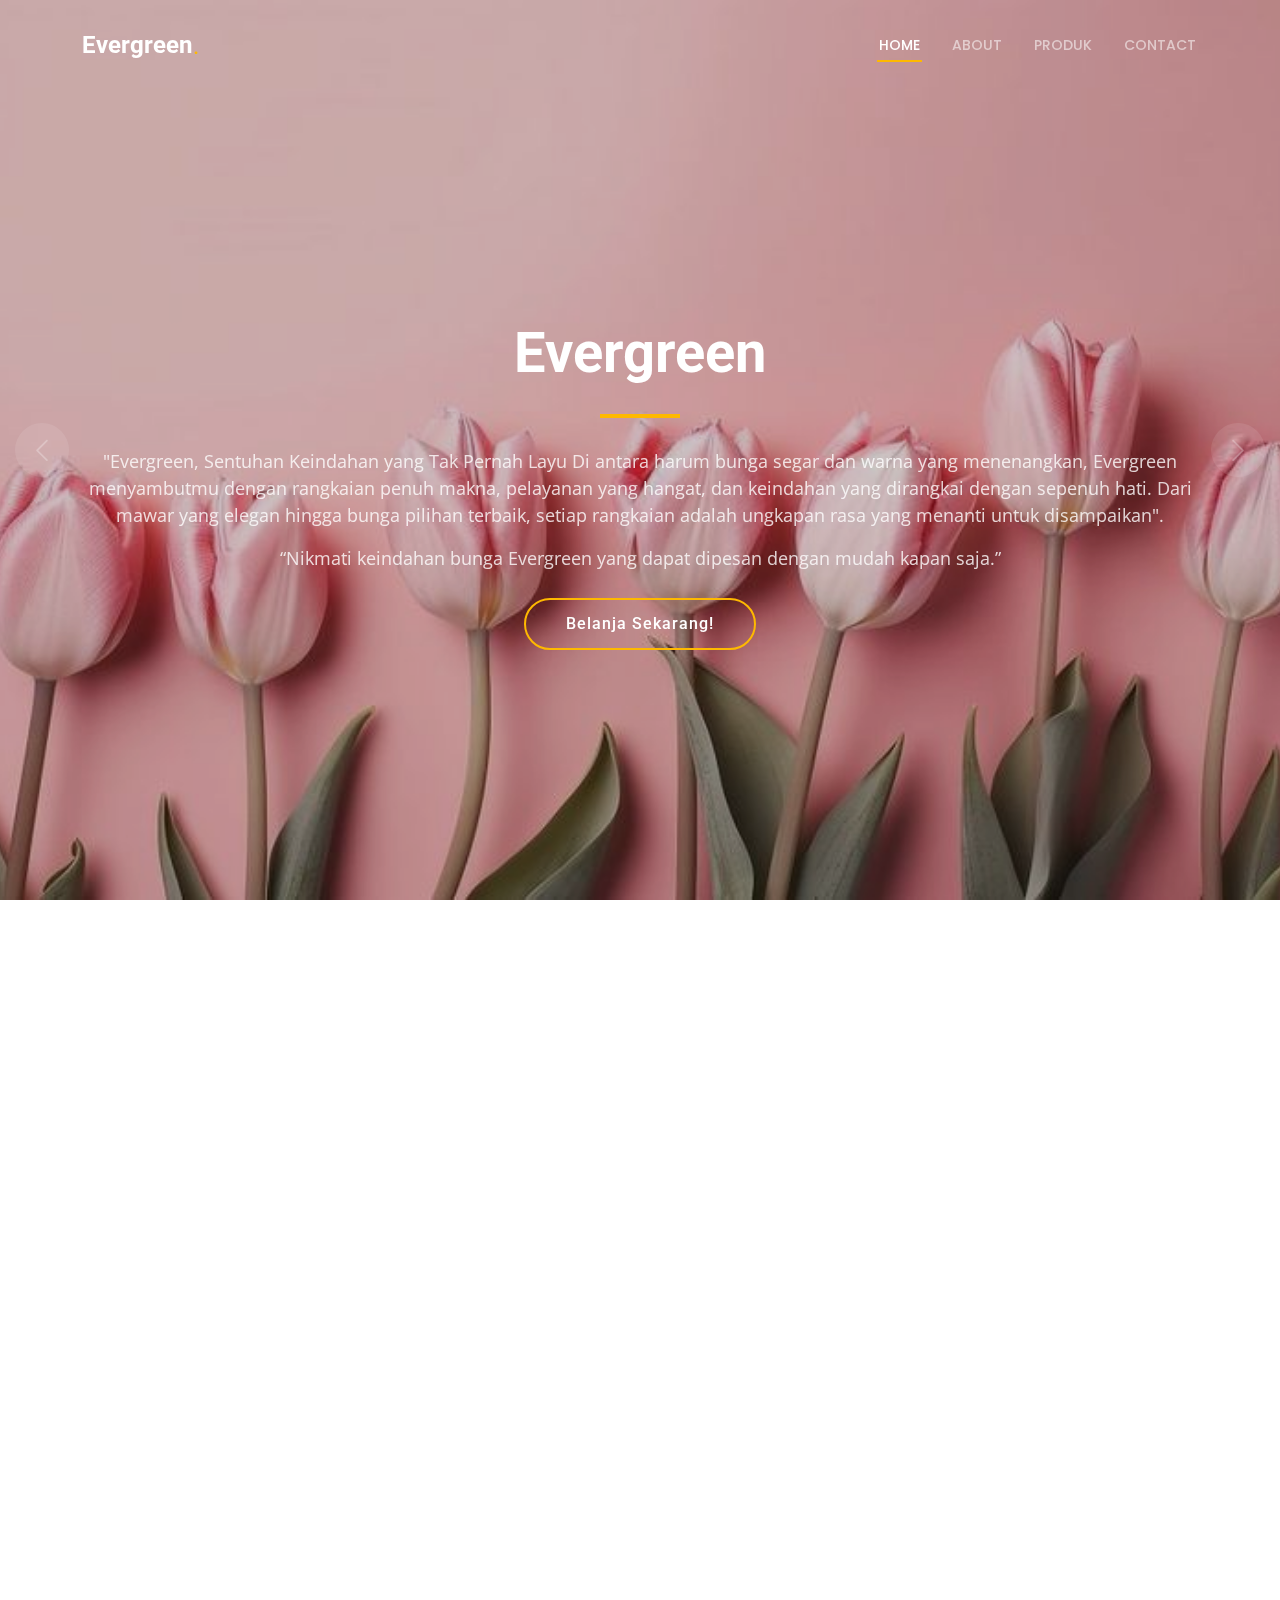
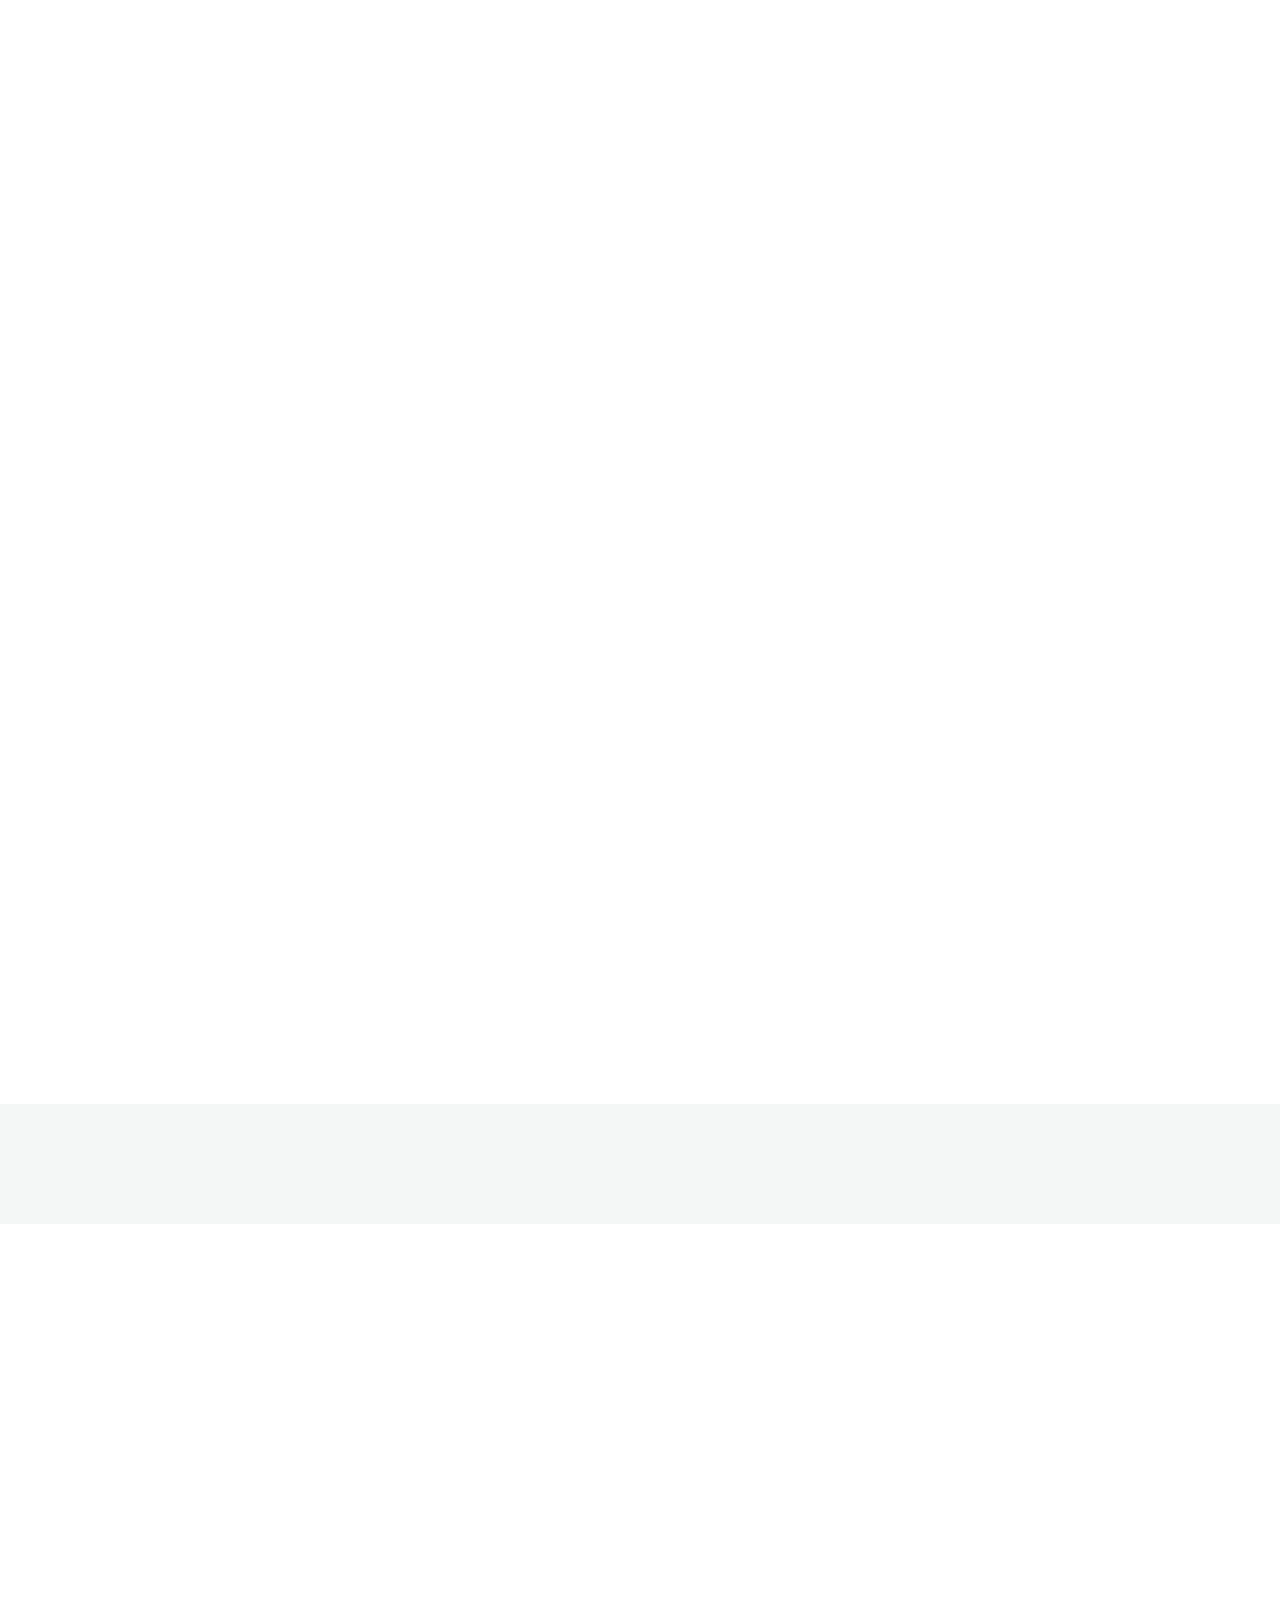
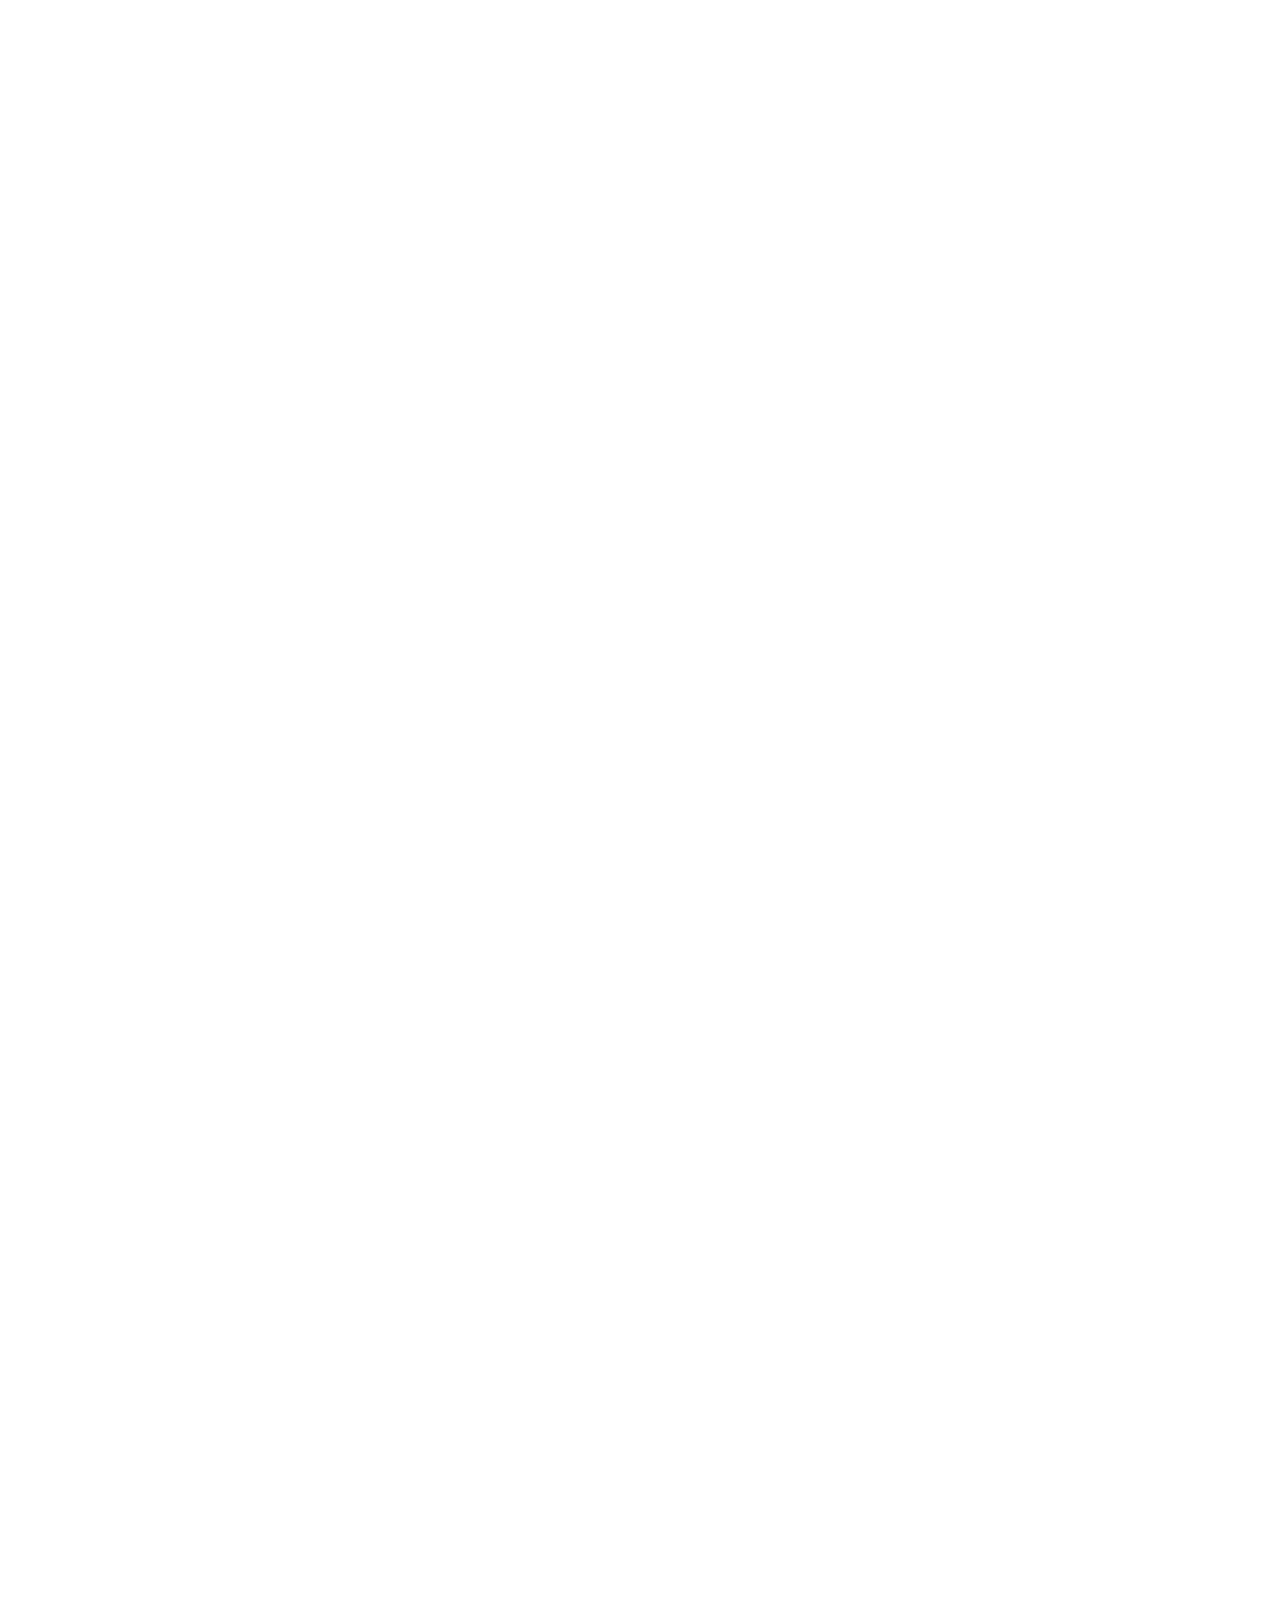
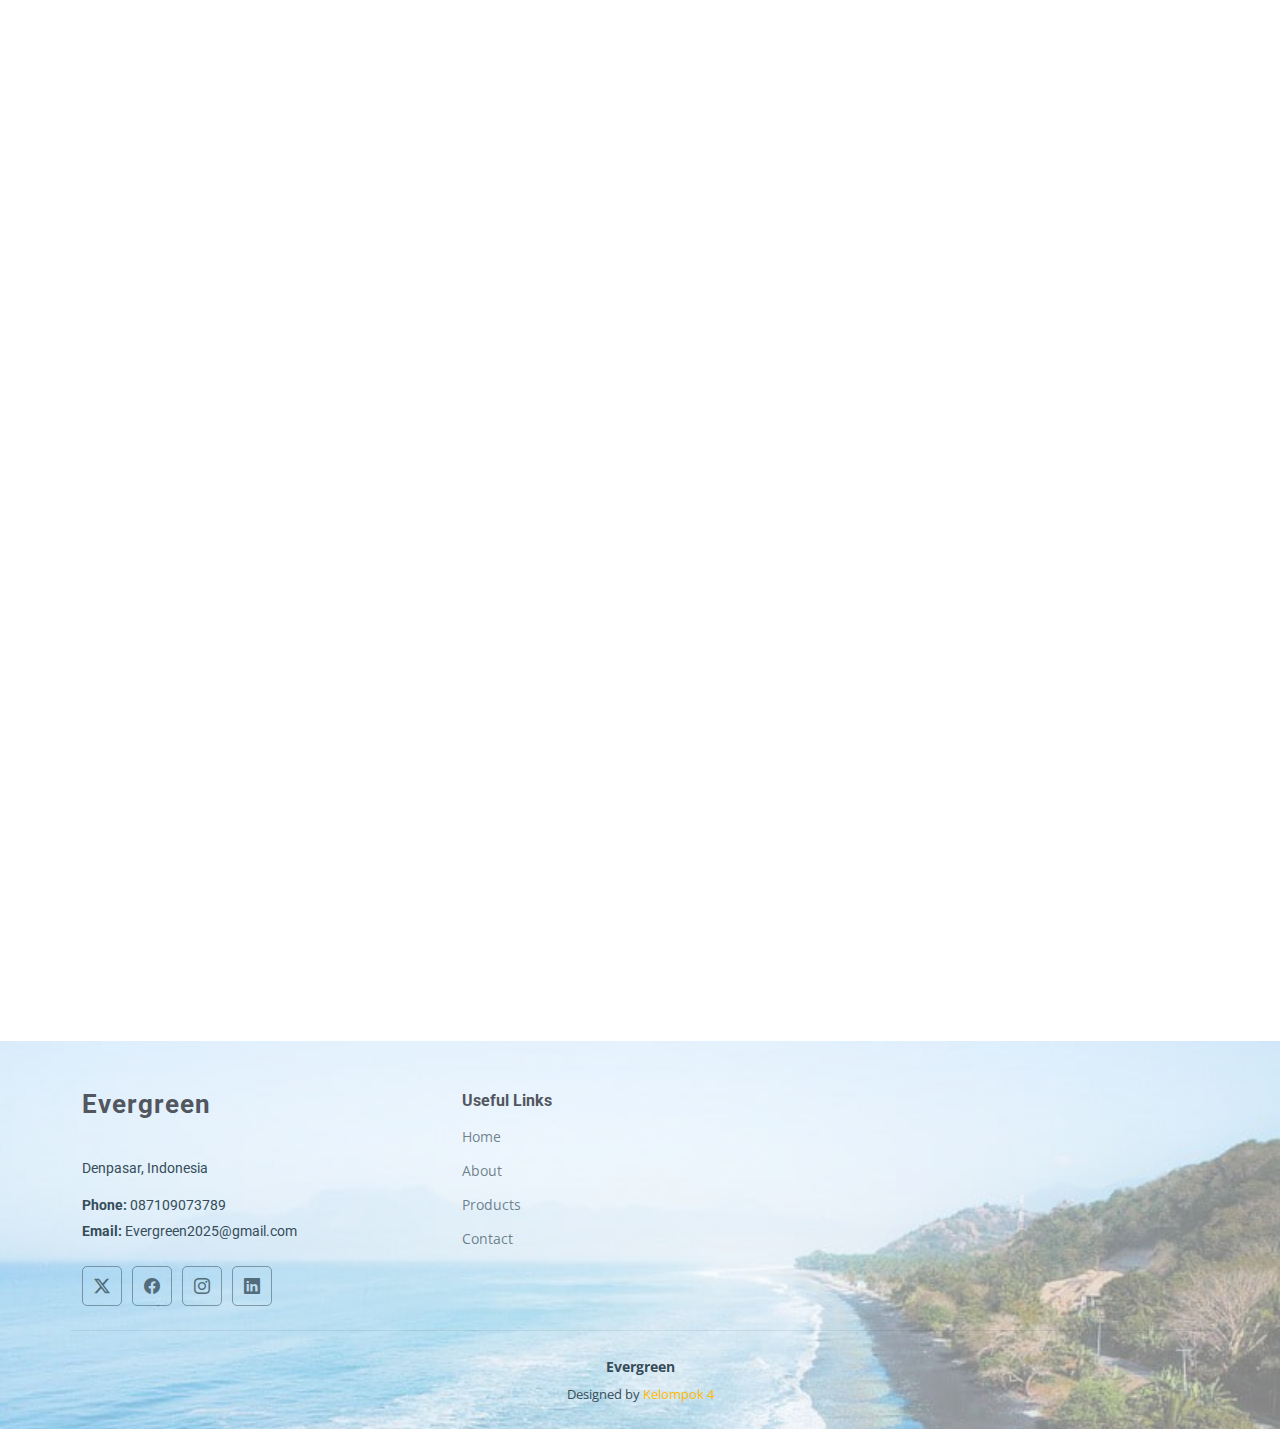
<file: index.html>
<!DOCTYPE html>
<html lang="en">
  <head>
    <meta charset="utf-8" />
    <meta content="width=device-width, initial-scale=1.0" name="viewport" />
    <title>Evergreen</title>
    <meta name="description" content="" />
    <meta name="keywords" content="" />

    <!-- Favicons -->
    <link href="assets/img/favicon.png" rel="icon" />
    <link href="assets/img/apple-touch-icon.png" rel="apple-touch-icon" />

    <!-- Fonts -->
    <link href="https://fonts.googleapis.com" rel="preconnect" />
    <link href="https://fonts.gstatic.com" rel="preconnect" crossorigin />
    <link
      href="https://fonts.googleapis.com/css2?family=Roboto:ital,wght@0,100;0,300;0,400;0,500;0,700;0,900;1,100;1,300;1,400;1,500;1,700;1,900&family=Open+Sans:ital,wght@0,300;0,400;0,500;0,600;0,700;0,800;1,300;1,400;1,500;1,600;1,700;1,800&family=Poppins:ital,wght@0,100;0,200;0,300;0,400;0,500;0,600;0,700;0,800;0,900;1,100;1,200;1,300;1,400;1,500;1,600;1,700;1,800;1,900&display=swap"
      rel="stylesheet"
    />

    <!-- Vendor CSS Files -->
    <link
      href="assets/vendor/bootstrap/css/bootstrap.min.css"
      rel="stylesheet"
    />
    <link
      href="assets/vendor/bootstrap-icons/bootstrap-icons.css"
      rel="stylesheet"
    />
    <link href="assets/vendor/aos/aos.css" rel="stylesheet" />
    <link
      href="assets/vendor/fontawesome-free/css/all.min.css"
      rel="stylesheet"
    />
    <link
      href="assets/vendor/glightbox/css/glightbox.min.css"
      rel="stylesheet"
    />
    <link href="assets/vendor/swiper/swiper-bundle.min.css" rel="stylesheet" />

    <!-- Main CSS File -->
    <link href="assets/css/main.css" rel="stylesheet" />

    <!-- =======================================================
  * Template Name: UpConstruction
  * Template URL: https://bootstrapmade.com/upconstruction-bootstrap-construction-website-template/
  * Updated: Aug 07 2024 with Bootstrap v5.3.3
  * Author: BootstrapMade.com
  * License: https://bootstrapmade.com/license/
  ======================================================== -->
  </head>

  <body class="index-page">

    <header id="header" class="header d-flex align-items-center fixed-top">
      <div class="container-fluid container-xl position-relative d-flex align-items-center justify-content-between">

        <a href="index.html" class="logo d-flex align-items-center">
          <!-- Uncomment the line below if you also wish to use an image logo -->
          <!-- <img src="assets/img/logo.png" alt=""> -->
          <h1 class="sitename">Evergreen</h1> <span>.</span>
        </a>

        <nav id="navmenu" class="navmenu">
          <ul>
            <li><a href="index.html" class="active">Home</a></li>
            <li><a href="about.html">About</a></li>
            <li><a href="services.html">Produk</a></li>
            <li><a href="contact.html">Contact</a></li>
           </ul>
          <i class="mobile-nav-toggle d-xl-none bi bi-list"></i>
        </nav>
        
      </div>
    </header>

    <main class="main">
      <!-- Hero Section -->
      <section id="hero" class="hero section dark-background">
        <div class="info d-flex align-items-center text-center">
          <div class="container">
            <div
              class="row justify-content-center"
              data-aos="fade-up"
              data-aos-delay="100"
            >
              <div class="col-lg-6 text-cente w-100">
                <h2>Evergreen</h2>
                <p>
                  "Evergreen, Sentuhan Keindahan yang Tak Pernah Layu
                  Di antara harum bunga segar dan warna yang menenangkan, 
                  Evergreen menyambutmu dengan rangkaian penuh makna, pelayanan yang hangat, 
                  dan keindahan yang dirangkai dengan sepenuh hati. Dari mawar yang elegan hingga bunga pilihan terbaik, 
                  setiap rangkaian adalah ungkapan rasa yang menanti untuk disampaikan".
                </p>
                <p>“Nikmati keindahan bunga Evergreen yang dapat dipesan dengan mudah kapan saja.”</p>
                <a href="#get-started" class="btn-get-started">Belanja Sekarang!</a>
              </div>
            </div>
          </div>
        </div>

        <div
          id="hero-carousel"
          class="carousel slide"
          data-bs-ride="carousel"
          data-bs-interval="1000"
        >
          <div class="carousel-item">
            <img src="assets/img/hero-carousel/bg liy.jpg" alt="" />
          </div>

          <div class="carousel-item active">
            <img src="assets/img/hero-carousel/bg tulip.jpg" alt="" />
          </div>

          <div class="carousel-item">
            <img src="assets/img/hero-carousel/bg matahari.jpg" alt="" />
          </div>

          <div class="carousel-item">
            <img src="assets/img/hero-carousel/bg mawar.jpeg" alt="" />
          </div>

          <div class="carousel-item">
            <img src="assets/img/hero-carousel/bg.anggrek.jpeg" alt="" />
          </div>

          <div class="carousel-item">
            <img src="assets/img/hero-carousel/bg.melati.jpeg" alt="" />
          </div>

          <div class="carousel-item">
            <img src="assets/img/hero-carousel/bg liliiii.jpeg" alt="" />
          </div>

          <div class="carousel-item">
            <img src="assets/img/hero-carousel/bg gunung.jpg" alt="" />
          </div>

          <a
            class="carousel-control-prev"
            href="#hero-carousel"
            role="button"
            data-bs-slide="prev"
          >
            <span
              class="carousel-control-prev-icon bi bi-chevron-left"
              aria-hidden="true"
            ></span>
          </a>

          <a
            class="carousel-control-next"
            href="#hero-carousel"
            role="button"
            data-bs-slide="next"
          >
            <span
              class="carousel-control-next-icon bi bi-chevron-right"
              aria-hidden="true"
            ></span>
          </a>
        </div>
      </section>
      <!-- /Hero Section -->

      <!-- Get Started Section -->
      <section id="get-started" class="get-started section">
        <div class="container">
          <div class="row justify-content-between gy-4">
            <div
              class="col-lg-6 d-flex align-items-center"
              data-aos="zoom-out"
              data-aos-delay="100"
            >
              <div class="content">
                <h3>Evergreen🌺</h3>
                <p>
                  Evergreen, sebuah website toko bunga yang menghadirkan keindahan rangkaian bunga 
                  segar dengan kualitas terbaik dan desain yang elegan. 
                  Evergreen merekomendasikan pilihan bunga yang tepat untuk setiap momen spesial, 
                  mulai dari ungkapan cinta hingga perayaan berharga. 
                  Temukan kemudahan berbelanja bunga secara online dan biarkan Evergreen membantu 
                  menyampaikan perasaan dengan cara yang indah dan berkesan.
                </p>
              </div>
            </div>

        </div>

      </div>

    </section><!-- /Get Started Section -->
      <!-- Constructions Section -->
      <section id="constructions" class="constructions section">
        <!-- Section Title -->
        <div class="container section-title" data-aos="fade-up">
          <h2>Best Seller</h2>
          <p>
            Selamat datang di galeri visual Evergreen yang menampilkan rangkaian bunga best seller pilihan kami. Dari bunga lily yang memancarkan kesan anggun dan ketenangan, hingga bunga mawar yang melambangkan cinta dan kehangatan, setiap rangkaian dirangkai dengan penuh ketelitian dan makna. Galeri ini menghadirkan keindahan bunga terbaik Evergreen yang siap menyempurnakan setiap momen spesial dan menyampaikan perasaan dengan cara yang paling indah.
          </p>
        </div>
        <!-- End Section Title -->

        <div class="container">
          <div class="row gy-4">
            <div class="col-lg-6" data-aos="fade-up" data-aos-delay="100">
              <div class="card-item">
                <div class="row">
                  <div class="col-xl-5">
                    <div class="card-bg">
                      <img src="assets/img/hero-carousel/bg best seler lili.jpg" alt="" />
                    </div>
                  </div>
                  <div class="col-xl-7 d-flex align-items-center">
                    <div class="card-body">
                      <h4 class="card-title">Bunga Lili.</h4>
                      <p>
                        Bunga lili dengan nama latin Lilium merupakan bunga hias yang dikenal karena keanggunan bentuk kelopaknya dan aromanya yang lembut. Bunga ini melambangkan kemurnian, ketenangan, dan keindahan yang elegan, sehingga sering dipilih untuk berbagai momen spesial. Dengan tampilannya yang menawan, bunga lili menjadi salah satu bunga favorit yang memberikan kesan mewah dan penuh makna.
                      </p>
                    </div>
                  </div>
                </div>
              </div>
            </div>
            <!-- End Card Item -->

            <div class="col-lg-6" data-aos="fade-up" data-aos-delay="200">
              <div class="card-item">
                <div class="row">
                  <div class="col-xl-5">
                    <div class="card-bg">
                      <img src="assets/img/hero-carousel/bg best seler mawar.jpg" alt="" />
                    </div>
                  </div>
                  <div class="col-xl-7 d-flex align-items-center">
                    <div class="card-body">
                      <h4 class="card-title">
                        Bunga Mawar
                      </h4>
                      <p>
                        Bunga mawar dengan nama latin Rosa merupakan salah satu bunga paling populer yang melambangkan cinta, keindahan, dan ketulusan. Dengan kelopak yang tersusun anggun dan beragam pilihan warna, bunga mawar sering digunakan untuk mengungkapkan perasaan pada berbagai momen istimewa. Keindahan dan makna yang dimilikinya menjadikan bunga mawar sebagai simbol klasik yang tak lekang oleh waktu.
                      </p>
                    </div>
                  </div>
                </div>
              </div>
            </div>
            <!-- End Card Item -->

            <div class="col-lg-6" data-aos="fade-up" data-aos-delay="300">
              <div class="card-item">
                <div class="row">
                  <div class="col-xl-5">
                    <div class="card-bg">
                      <img src="assets/img/hero-carousel/hero-carousel-6.jpg" alt="" />
                    </div>
                  </div>
                  <div class="col-xl-7 d-flex align-items-center">
                    <div class="card-body">
                      <h4 class="card-title">
                        The Lili History
                      </h4>
                      <p>
                        Bunga lili (Lilium) merupakan salah satu bunga hias yang telah dikenal sejak ribuan tahun lalu dan tumbuh alami di wilayah Eropa, Asia, dan Amerika Utara. Dalam berbagai peradaban kuno, bunga lili sering dikaitkan dengan simbol kemurnian, keindahan, dan kesucian, sehingga banyak digunakan dalam seni, upacara keagamaan, dan tradisi budaya. Seiring perkembangan zaman, bunga lili terus dibudidayakan dan dikembangkan dalam berbagai varietas dengan bentuk dan warna yang beragam, menjadikannya salah satu bunga favorit yang memiliki nilai estetika tinggi hingga saat ini.
                      </p>
                    </div>
                  </div>
                </div>
              </div>
            </div>
            <!-- End Card Item -->

            <div class="col-lg-6" data-aos="fade-up" data-aos-delay="400">
              <div class="card-item">
                <div class="row">
                  <div class="col-xl-5">
                    <div class="card-bg">
                      <img src="assets/img/hero-carousel/hero-carousel-7.jpg" alt="" />
                    </div>
                  </div>
                  <div class="col-xl-7 d-flex align-items-center">
                    <div class="card-body">
                      <h4 class="card-title">
                        The Rose History 
                      </h4>
                      <p>
                        Bunga mawar (Rosa) merupakan salah satu bunga tertua yang dikenal manusia dan telah dibudidayakan sejak ribuan tahun lalu. Mawar pertama kali tumbuh di wilayah Asia, Eropa, dan Timur Tengah, kemudian menyebar ke berbagai belahan dunia. Dalam sejarah peradaban kuno seperti Romawi dan Yunani, bunga mawar sering digunakan sebagai simbol cinta, keindahan, dan kemewahan, serta menjadi bagian dari seni, upacara, dan budaya. Seiring perkembangan waktu, mawar terus dikembangkan dalam berbagai jenis dan warna, menjadikannya bunga yang memiliki nilai estetika tinggi.
                      </p>
                    </div>
                  </div>
                </div>
              </div>
            </div>
            <!-- End Card Item -->
          </div>
        </div>
      </section>
      <!-- /Constructions Section -->

      <!-- Services Section -->
      <section id="services" class="services section light-background">
      
      
          </div>
        </div>
      </section>
      <!-- /Services Section -->

      <!-- Alt Services Section -->
      <section id="alt-services" class="alt-services section">
        <div class="container">
          <div class="row justify-content-around gy-4">
            

            <div
              class="col-lg-5 d-flex flex-column justify-content-center"
              data-aos="fade-up"
              data-aos-delay="200"
            >
              

            </div>
          </div>
        </div>
      </section>
      

      <!-- Projects Section -->
      <section id="projects" class="projects section">
        <!-- Section Title -->
        <div class="container section-title" data-aos="fade-up">
          <h2>Products</h2>
          <p>
            Jelajahi beberapa Pilihan Produk Cantik dan Menarik!
            ~Open Request~
        </div>
        <!-- End Section Title -->

        <div class="container">
          <div
            class="isotope-layout"
            data-default-filter="*"
            data-layout="masonry"
            data-sort="original-order"
          >
            <ul
              class="portfolio-filters isotope-filters"
              data-aos="fade-up"
              data-aos-delay="100"
            >
               <li data-filter="*" class="filter-active">All</li>
              <li data-filter=".filter-manggarai-barat">Matahari(Sun Flower)</li>
              <li data-filter=".filter-manggarai">Mawar(Rose Flower)</li>
              <li data-filter=".filter-manggarai-timur">Tulip(Tulip Flower)</li>
              <li data-filter=".filter-ngada">Lili(Lili Flower)</li>
              <li data-filter=".filter-nagekeo">Melati(Jasmine Flower)</li>
              
            </ul>
            <!-- End Portfolio Filters -->

            <div
              class="row gy-4 isotope-container"
              data-aos="fade-up"
              data-aos-delay="200"
            >
              <div
                class="col-lg-4 col-md-6 portfolio-item isotope-item filter-matahari"
              >
                <div class="portfolio-content h-100">
                  <img
                    src="assets/img/projects/pink beach.jpg"
                    class="img-fluid"
                    alt=""
                  />
                  <div class="portfolio-info">
                    <h4>Labuanbajo1</h4>
                    <p>pinkbeach</p>
                    <a
                      href="assets/img/projects/pink beach.jpg"
                      title="App 1"
                      data-gallery="portfolio-gallery-app"
                      class="glightbox preview-link"
                      ><i class="bi bi-zoom-in"></i
                    ></a>
                    <a
                      href="wisata-pinkbeach.html"
                      title="More Details"
                      class="details-link"
                      ><i class="bi bi-link-45deg"></i
                    ></a>
                  </div>
                </div>
              </div>
              <!-- End Portfolio Item -->

              <div
                class="col-lg-4 col-md-6 portfolio-item isotope-item filter-mawar"
              >
                <div class="portfolio-content h-100">
                  <img
                    src="assets/img/projects/waerebo3.jpg"
                    class="img-fluid"
                    alt=""
                  />
                  <div class="portfolio-info">
                    <h4>Ruteng1</h4>
                    <p>Waerebo</p>
                    <a
                      href="assets/img/projects/waerebo3.jpg"
                      title="Product 1"
                      data-gallery="portfolio-gallery-product"
                      class="glightbox preview-link"
                      ><i class="bi bi-zoom-in"></i
                    ></a>
                    <a
                      href="wisata-waerebo.html"
                      title="More Details"
                      class="details-link"
                      ><i class="bi bi-link-45deg"></i
                    ></a>
                  </div>
                </div>
              </div>
              <!-- End Portfolio Item -->

              <div
                class="col-lg-4 col-md-6 portfolio-item isotope-item filter-tulip"
              >
                <div class="portfolio-content h-100">
                  <img
                    src="assets/img/projects/Pantai cepi watu.jpg"
                    class="img-fluid"
                    alt=""
                  />
                  <div class="portfolio-info">
                    <h4>borong1</h4>
                    <p>Pantaicepiwatu</p>
                    <a
                      href="assets/img/projects/Pantai cepi watu.jpg"
                      title="Branding 1"
                      data-gallery="portfolio-gallery-branding"
                      class="glightbox preview-link"
                      ><i class="bi bi-zoom-in"></i
                    ></a>
                    <a
                      href="wisata-pantaicepiwatu.html"
                      title="More Details"
                      class="details-link"
                      ><i class="bi bi-link-45deg"></i
                    ></a>
                  </div>
                </div>
              </div>
              <!-- End Portfolio Item -->

              <div
                class="col-lg-4 col-md-6 portfolio-item isotope-item filter-lili"
              >
                <div class="portfolio-content h-100">
                  <img
                    src="assets/img/projects/Wolobobo.jpg"
                    class="img-fluid"
                    alt=""
                  />
                  <div class="portfolio-info">
                    <h4>Ngada1</h4>
                    <p>Wolobobo</p>
                    <a
                      href="assets/img/projects/Wolobobo.jpg"
                      title="Branding 1"
                      data-gallery="portfolio-gallery-book"
                      class="glightbox preview-link"
                      ><i class="bi bi-zoom-in"></i
                    ></a>
                    <a
                      href="wisata-wolobobo.html"
                      title="More Details"
                      class="details-link"
                      ><i class="bi bi-link-45deg"></i
                    ></a>
                  </div>
                </div>
              </div>
              <!-- End Portfolio Item -->
               <div
                class="col-lg-4 col-md-6 portfolio-item isotope-item filter-melati"
              >
                <div class="portfolio-content h-100">
                  <img
                    src="assets/img/projects/Nagekeo.jpg"
                    class="img-fluid"
                    alt=""
                  />
                  <div class="portfolio-info">
                    <h4>Nagekeo1</h4>
                    <p>BukitWeworowet</p>
                    <a
                      href="assets/img/projects/Nagekeo.jpg"
                      title="Branding 1"
                      data-gallery="portfolio-gallery-branding"
                      class="glightbox preview-link"
                      ><i class="bi bi-zoom-in"></i
                    ></a>
                    <a
                      href="wisata-bukitwolo.html"
                      title="More Details"
                      class="details-link"
                      ><i class="bi bi-link-45deg"></i
                    ></a>
                  </div>
                </div>
              </div>
              <!-- End Portfolio Item -->
               
              <!-- End Portfolio Item -->

              <div
                class="col-lg-4 col-md-6 portfolio-item isotope-item filter-manggarai-barat"
              >
                <div class="portfolio-content h-100">
                  <img
                    src="assets/img/projects/padar.jpg"
                    class="img-fluid"
                    alt=""
                  />
                  <div class="portfolio-info">
                    <h4>labuanbajo2</h4>
                    <p>PulauPadar</p>
                    <a
                      href="assets/img/projects/padar.jpg"
                      title="App 2"
                      data-gallery="portfolio-gallery-app"
                      class="glightbox preview-link"
                      ><i class="bi bi-zoom-in"></i
                    ></a>
                    <a
                      href="wisata-pulaupadar.html"
                      title="More Details"
                      class="details-link"
                      ><i class="bi bi-link-45deg"></i
                    ></a>
                  </div>
                </div>
              </div>
              <!-- End Portfolio Item -->

              <div
                class="col-lg-4 col-md-6 portfolio-item isotope-item filter-manggarai"
              >
                <div class="portfolio-content h-100">
                  <img
                    src="assets/img/projects/jari laba .jpg"
                    class="img-fluid"
                    alt=""
                  />
                  <div class="portfolio-info">
                    <h4>Ruteng2</h4>
                    <p>LodokLingko</p>
                    <a
                      href="assets/img/projects/jari laba .jpg"
                      title="Product 2"
                      data-gallery="portfolio-gallery-product"
                      class="glightbox preview-link"
                      ><i class="bi bi-zoom-in"></i
                    ></a>
                    <a
                      href="wisata-londoklingko.html"
                      title="More Details"
                      class="details-link"
                      ><i class="bi bi-link-45deg"></i
                    ></a>
                  </div>
                </div>
              </div>
              <!-- End Portfolio Item -->

              <div
                class="col-lg-4 col-md-6 portfolio-item isotope-item filter-manggarai-timur"
              >
                <div class="portfolio-content h-100">
                  <img
                    src="assets/img/projects/Pantai Liang Bala.jpg"
                    class="img-fluid"
                    alt=""
                  />
                  <div class="portfolio-info">
                    <h4>Borong2</h4>
                    <p>PantaiLiangBala</p>
                    <a
                      href="assets/img/projects/Pantai Liang Bala.jpg"
                      title="Branding 2"
                      data-gallery="portfolio-gallery-branding"
                      class="glightbox preview-link"
                      ><i class="bi bi-zoom-in"></i
                    ></a>
                    <a
                      href="wisata-PantaiLiangBala.html"
                      title="More Details"
                      class="details-link"
                      ><i class="bi bi-link-45deg"></i
                    ></a>
                  </div>
                </div>
              </div>
              <!-- End Portfolio Item -->

              <div
                class="col-lg-4 col-md-6 portfolio-item isotope-item filter-ngada"
              >
                <div class="portfolio-content h-100">
                  <img
                    src="assets/img/projects/Riung.jpg"
                    class="img-fluid"
                    alt=""
                  />
                  <div class="portfolio-info">
                    <h4>Ngada2</h4>
                    <p>Riung</p>
                    <a
                      href="assets/img/projects/Riung.jpg"
                      title="Branding 2"
                      data-gallery="portfolio-gallery-book"
                      class="glightbox preview-link"
                      ><i class="bi bi-zoom-in"></i
                    ></a>
                    <a
                      href="wisata-riung.html"
                      title="More Details"
                      class="details-link"
                      ><i class="bi bi-link-45deg"></i
                    ></a>
                  </div>
                </div>
              </div>
              <!-- End Portfolio Item -->

              <div
                class="col-lg-4 col-md-6 portfolio-item isotope-item filter-nagekeo"
              >
                <div class="portfolio-content h-100">
                  <img
                    src="assets/img/projects/Nagekeo1.jpg"
                    class="img-fluid"
                    alt=""
                  />
                  <div class="portfolio-info">
                    <h4>Nagekeo2</h4>
                    <p>KampungAdatKawa</p>
                    <a
                      href="assets/img/projects/Nagekeo1.jpg"
                      title="Branding 2"
                      data-gallery="portfolio-gallery-book"
                      class="glightbox preview-link"
                      ><i class="bi bi-zoom-in"></i
                    ></a>
                    <a
                      href="wisata-rumahkawa.html"
                      title="More Details"
                      class="details-link"
                      ><i class="bi bi-link-45deg"></i
                    ></a>
                  </div>
                </div>
              </div>
              <!-- End Portfolio Item -->
              

              <div
                class="col-lg-4 col-md-6 portfolio-item isotope-item filter-ende"
              >
                <div class="portfolio-content h-100">
                  <img
                    src="assets/img/projects/Pantai Biru.jpg"
                    class="img-fluid"
                    alt=""
                  />
                  <div class="portfolio-info">
                    <h4>ende2</h4>
                    <p>PantaiBatuBiru</p>
                    <a
                      href="assets/img/projects/Pantai Biru.jpg"
                      title="Branding 2"
                      data-gallery="portfolio-gallery-book"
                      class="glightbox preview-link"
                      ><i class="bi bi-zoom-in"></i
                    ></a>
                    <a
                      href="wisata-batubiru.html"
                      title="More Details"
                      class="details-link"
                      ><i class="bi bi-link-45deg"></i
                    ></a>
                  </div>
                </div>
              </div>
               <!-- End Portfolio Item -->

              <div
                class="col-lg-4 col-md-6 portfolio-item isotope-item filter-maumere"
              >
                <div class="portfolio-content h-100">
                  <img
                    src="assets/img/projects/Pantai Tanjung.jpg"
                    class="img-fluid"
                    alt=""
                  />
                  <div class="portfolio-info">
                    <h4>Maumere2</h4>
                    <p>PantaiTanjungKajuWulu</p>
                    <a
                      href="assets/img/projects/Pantai Tanjung.jpg"
                      title="Branding 2"
                      data-gallery="portfolio-gallery-book"
                      class="glightbox preview-link"
                      ><i class="bi bi-zoom-in"></i
                    ></a>
                    <a
                      href="wisata-tanjung.html"
                      title="More Details"
                      class="details-link"
                      ><i class="bi bi-link-45deg"></i
                    ></a>
                  </div>
                </div>
              </div>
              <!-- End Portfolio Item -->

              <div
                class="col-lg-4 col-md-6 portfolio-item isotope-item filter-flores-timur"
              >
                <div class="portfolio-content h-100">
                  <img
                    src="assets/img/projects/Pantai Telaga Biru.jpg"
                    class="img-fluid"
                    alt=""
                  />
                  <div class="portfolio-info">
                    <h4>Florestimur2</h4>
                    <p>PantaiTelagaBiru</p>
                    <a
                      href="assets/img/projects/Pantai Telaga Biru.jpg"
                      title="Branding 2"
                      data-gallery="portfolio-gallery-book"
                      class="glightbox preview-link"
                      ><i class="bi bi-zoom-in"></i
                    ></a>
                    <a
                      href="wisata-telagabiru.html"
                      title="More Details"
                      class="details-link"
                      ><i class="bi bi-link-45deg"></i
                    ></a>
                  </div>
                </div>
              </div>
              <!-- End Portfolio Item -->

              <div
                class="col-lg-4 col-md-6 portfolio-item isotope-item filter-manggarai-barat"
              >
                <div class="portfolio-content h-100">
                  <img
                    src="assets/img/projects/Nusa Molas.jpg"
                    class="img-fluid"
                    alt=""
                  />
                  <div class="portfolio-info">
                    <h4>LabuabBajo3</h4>
                    <p>NusaMolas</p>
                    <a
                      href="assets/img/projects/Nusa Molas.jpg"
                      title="App 3"
                      data-gallery="portfolio-gallery-app"
                      class="glightbox preview-link"
                      ><i class="bi bi-zoom-in"></i
                    ></a>
                    <a
                      href="wisata-nusamolas.html"
                      title="More Details"
                      class="details-link"
                      ><i class="bi bi-link-45deg"></i
                    ></a>
                  </div>
                </div>
              </div>
              <!-- End Portfolio Item -->

              <div
                class="col-lg-4 col-md-6 portfolio-item isotope-item filter-manggarai"
              >
                <div class="portfolio-content h-100">
                  <img
                    src="assets/img/projects/Liang bua.jpg"
                    class="img-fluid"
                    alt=""
                  />
                  <div class="portfolio-info">
                    <h4>Ruteng3</h4>
                    <p>LiangBua</p>
                    <a
                      href="assets/img/projects/Liang bua.jpg"
                      title="Product 3"
                      data-gallery="portfolio-gallery-product"
                      class="glightbox preview-link"
                      ><i class="bi bi-zoom-in"></i
                    ></a>
                    <a
                      href="wisata-liangbua.html"
                      title="More Details"
                      class="details-link"
                      ><i class="bi bi-link-45deg"></i
                    ></a>
                  </div>
                </div>
              </div>
              <!-- End Portfolio Item -->

              <div
                class="col-lg-4 col-md-6 portfolio-item isotope-item filter-manggarai-timur"
              >
                <div class="portfolio-content h-100">
                  <img
                    src="assets/img/projects/Savana Masuai.jpg"
                    class="img-fluid"
                    alt=""
                  />
                  <div class="portfolio-info">
                    <h4>Borong3</h4>
                    <p>SavanaMasuai</p>
                    <a
                      href="assets/img/projects/Savana Masuai.jpg"
                      title="Branding 2"
                      data-gallery="portfolio-gallery-branding"
                      class="glightbox preview-link"
                      ><i class="bi bi-zoom-in"></i
                    ></a>
                    <a
                      href="wisata-savanamasuai.html"
                      title="More Details"
                      class="details-link"
                      ><i class="bi bi-link-45deg"></i
                    ></a>
                  </div>
                </div>
              </div>
              <!-- End Portfolio Item -->

              <div
                class="col-lg-4 col-md-6 portfolio-item isotope-item filter-ngada"
              >
                <div class="portfolio-content h-100">
                  <img
                    src="assets/img/projects/Kampung Wogo.jpg"
                    class="img-fluid"
                    alt=""
                  />
                  <div class="portfolio-info">
                    <h4>Ngada3</h4>
                    <p>KampungAdatWogo</p>
                    <a
                      href="assets/img/projects/Kampung Wogo.jpg"
                      title="Branding 3"
                      data-gallery="portfolio-gallery-book"
                      class="glightbox preview-link"
                      ><i class="bi bi-zoom-in"></i
                    ></a>
                    <a
                      href="wisata-kampungadatwogo.html"
                      title="More Details"
                      class="details-link"
                      ><i class="bi bi-link-45deg"></i
                    ></a>
                  </div>
                </div>
              </div>
              <!-- End Portfolio Item -->
               <div
                class="col-lg-4 col-md-6 portfolio-item isotope-item filter-nagekeo"
              >
                <div class="portfolio-content h-100">
                  <img
                    src="assets/img/projects/Nagekeo3.jpg"
                    class="img-fluid"
                    alt=""
                  />
                  <div class="portfolio-info">
                    <h4>Nagekeo3</h4>
                    <p>GuaJepangRane</p>
                    <a
                      href="assets/img/projects/Nagekeo3.jpg"
                      title="Branding 3"
                      data-gallery="portfolio-gallery-book"
                      class="glightbox preview-link"
                      ><i class="bi bi-zoom-in"></i
                    ></a>
                    <a
                      href="wisata-guajepang.html"
                      title="More Details"
                      class="details-link"
                      ><i class="bi bi-link-45deg"></i
                    ></a>
                  </div>
                </div>
              </div>
              <!-- End Portfolio Item -->
               <div
                class="col-lg-4 col-md-6 portfolio-item isotope-item filter-ende"
              >
                <div class="portfolio-content h-100">
                  <img
                    src="assets/img/projects/Air Terjun Ende.jpg"
                    class="img-fluid"
                    alt=""
                  />
                  <div class="portfolio-info">
                    <h4>Ende3</h4>
                    <p>AirTerjunMurudhaekale</p>
                    <a
                      href="assets/img/projects/Air Terjun Ende.jpg"
                      title="Branding 3"
                      data-gallery="portfolio-gallery-book"
                      class="glightbox preview-link"
                      ><i class="bi bi-zoom-in"></i
                    ></a>
                    <a
                      href="wisata-murudhale.html"
                      title="More Details"
                      class="details-link"
                      ><i class="bi bi-link-45deg"></i
                    ></a>
                  </div>
                </div>
              </div>
              <!-- End Portfolio Item -->
               <div
                class="col-lg-4 col-md-6 portfolio-item isotope-item filter-maumere"
              >
                <div class="portfolio-content h-100">
                  <img
                    src="assets/img/projects/Air terjun kembar murusobe.jpg"
                    class="img-fluid"
                    alt=""
                  />
                  <div class="portfolio-info">
                    <h4>maumere3</h4>
                    <p>Air Terjun kembar Murusobe</p>
                    <a
                      href="assets/img/projects/Air terjun kembar murusobe.jpg"
                      title="Branding 3"
                      data-gallery="portfolio-gallery-book"
                      class="glightbox preview-link"
                      ><i class="bi bi-zoom-in"></i
                    ></a>
                    <a
                      href="wisata.airterjunkembar.html"
                      title="More Details"
                      class="details-link"
                      ><i class="bi bi-link-45deg"></i
                    ></a>
                  </div>
                </div>
              </div>
              <!-- End Portfolio Item -->
               <div
                class="col-lg-4 col-md-6 portfolio-item isotope-item filter-flores-timur"
              >
                <div class="portfolio-content h-100">
                  <img
                    src="assets/img/projects/Pantai Oa.jpg"
                    class="img-fluid"
                    alt=""
                  />
                  <div class="portfolio-info">
                    <h4>Florestimur3</h4>
                    <p>PantaiOa</p>
                    <a
                      href="assets/img/projects/Pantai Oa.jpg"
                      title="Branding 3"
                      data-gallery="portfolio-gallery-book"
                      class="glightbox preview-link"
                      ><i class="bi bi-zoom-in"></i
                    ></a>
                    <a
                      href="wisata-pantaioa.html"
                      title="More Details"
                      class="details-link"
                      ><i class="bi bi-link-45deg"></i
                    ></a>
                  </div>
                </div>
              </div>
              <!-- End Portfolio Item -->
            </div>
            <!-- End Portfolio Container -->
          </div>
        </div>
      </section>
      <!-- /Projects Section -->

      <!-- Testimonials Section -->
      <section id="testimonials" class="testimonials section">
        <!-- Section Title -->
        <div class="container section-title" data-aos="fade-up">
          <h2>Ulasan</h2>
          <p>
            YUKK berikan pengalaman mu yang paling menarik!!
          </p>
        </div>
        <!-- End Section Title -->

        <div class="container" data-aos="fade-up" data-aos-delay="100">
          <div class="swiper init-swiper">
            <script type="application/json" class="swiper-config">
              {
                "loop": true,
                "speed": 600,
                "autoplay": {
                  "delay": 5000
                },
                "slidesPerView": "auto",
                "pagination": {
                  "el": ".swiper-pagination",
                  "type": "bullets",
                  "clickable": true
                },
                "breakpoints": {
                  "320": {
                    "slidesPerView": 1,
                    "spaceBetween": 40
                  },
                  "1200": {
                    "slidesPerView": 2,
                    "spaceBetween": 20
                  }
                }
              }
            </script>
            <div class="swiper-wrapper">
              <div class="swiper-slide">
                <div class="testimonial-wrap">
                  <div class="testimonial-item">
                    <img
                      src="assets/img/testimonials/testimonials-1.jpg"
                      class="testimonial-img"
                      alt=""
                    />
                    <h3>Agus</h3>
                    <h4>Jogja</h4>
                    <div class="stars">
                      <i class="bi bi-star-fill"></i
                      ><i class="bi bi-star-fill"></i
                      ><i class="bi bi-star-fill"></i
                      ><i class="bi bi-star-fill"></i
                      ><i class="bi bi-star-fill"></i>
                    </div>
                    <p>
                      <i class="bi bi-quote quote-icon-left"></i>
                      <span
                        >“Pelayanan Evergreen sangat memuaskan. Bunganya segar, rangkaiannya rapi, dan sesuai dengan foto di website. Proses pemesanannya juga mudah dan cepat.”</span>
                      <i class="bi bi-quote quote-icon-right"></i>
                    </p>
                  </div>
                </div>
              </div>
              <!-- End testimonial item -->

              <div class="swiper-slide">
                <div class="testimonial-wrap">
                  <div class="testimonial-item">
                    <img
                      src="assets/img/testimonials/testimonials-2.jpg"
                      class="testimonial-img"
                      alt=""
                    />
                    <h3>Dian</h3>
                    <h4>Makasar</h4>
                    <div class="stars">
                      <i class="bi bi-star-fill"></i
                      ><i class="bi bi-star-fill"></i
                      ><i class="bi bi-star-fill"></i
                      ><i class="bi bi-star-fill"></i
                      ><i class="bi bi-star-fill"></i>
                    </div>
                    <p>
                      <i class="bi bi-quote quote-icon-left"></i>
                      <span
                        >“Saya sangat suka dengan bunga lily dari Evergreen. Aromanya harum dan tampilannya elegan. Cocok untuk hadiah di momen spesial.”</span>
                      <i class="bi bi-quote quote-icon-right"></i>
                    </p>
                  </div>
                </div>
              </div>
              <!-- End testimonial item -->

              <div class="swiper-slide">
                <div class="testimonial-wrap">
                  <div class="testimonial-item">
                    <img
                      src="assets/img/testimonials/testimonials-3.jpg"
                      class="testimonial-img"
                      alt=""
                    />
                    <h3>Emily</h3>
                    <h4>Bandung</h4>
                    <div class="stars">
                      <i class="bi bi-star-fill"></i
                      ><i class="bi bi-star-fill"></i
                      ><i class="bi bi-star-fill"></i
                      ><i class="bi bi-star-fill"></i
                      ><i class="bi bi-star-fill"></i>
                    </div>
                    <p>
                      <i class="bi bi-quote quote-icon-left"></i>
                      <span
                        >“Evergreen benar-benar membantu saya memilih bunga yang tepat. Mawarnya indah dan pengirimannya tepat waktu. Sangat direkomendasikan.”</span>
                      <i class="bi bi-quote quote-icon-right"></i>
                    </p>
                  </div>
                </div>
              </div>
              <!-- End testimonial item -->

              <div class="swiper-slide">
                <div class="testimonial-wrap">
                  <div class="testimonial-item">
                    <img
                      src="assets/img/testimonials/testimonials-4.jpg"
                      class="testimonial-img"
                      alt=""
                    />
                    <h3>Lukman</h3>
                    <h4>Kupang</h4>
                    <div class="stars">
                      <i class="bi bi-star-fill"></i
                      ><i class="bi bi-star-fill"></i
                      ><i class="bi bi-star-fill"></i
                      ><i class="bi bi-star-fill"></i
                      ><i class="bi bi-star-fill"></i>
                    </div>
                    <p>
                      <i class="bi bi-quote quote-icon-left"></i>
                      <span
                        >“Website-nya mudah digunakan dan pilihan bunganya lengkap. Kualitas bunga sangat baik dan terlihat segar saat diterima.”</span>
                      <i class="bi bi-quote quote-icon-right"></i>
                    </p>
                  </div>
                </div>
              </div>
              <!-- End testimonial item -->

              <div class="swiper-slide">
                <div class="testimonial-wrap">
                  <div class="testimonial-item">
                    <img
                      src="assets/img/testimonials/testimonials-5.jpg"
                      class="testimonial-img"
                      alt=""
                    />
                    <h3>Raisa</h3>
                    <h4>Jakarta</h4>
                    <div class="stars">
                      <i class="bi bi-star-fill"></i
                      ><i class="bi bi-star-fill"></i
                      ><i class="bi bi-star-fill"></i
                      ><i class="bi bi-star-fill"></i
                      ><i class="bi bi-star-fill"></i>
                    </div>
                    <p>
                      <i class="bi bi-quote quote-icon-left"></i>
                      <span
                        >“Pengalaman belanja bunga online yang menyenangkan. Evergreen memberikan kualitas dan pelayanan yang profesional. Pasti akan pesan lagi.”</span
                      >
                      <i class="bi bi-quote quote-icon-right"></i>
                    </p>
                  </div>
                </div>
              </div>
              <!-- End testimonial item -->
            </div>
            <div class="swiper-pagination"></div>
          </div>
        </div>
      </section>
      <!-- /Testimonials Section -->

      <!-- Recent Blog Posts Section -->
      <section id="recent-blog-posts" class="recent-blog-posts section">
        <!-- Section Title -->
        
        

                 
    </main>

    <footer id="footer" class="footer drak-background">
      <div class="container footer-top">
        <div class="row gy-4">
          <div class="col-lg-4 col-md-6 footer-about">
            <a href="index.html" class="logo d-flex align-items-center">
              <span class="sitename">Evergreen</span>
            </a>
            <div class="footer-contact pt-3">
              <p>Denpasar, Indonesia</p>
              <p class="mt-3">
                <strong>Phone:</strong> <span>087109073789</span>
              </p>
              <p><strong>Email:</strong> <span>Evergreen2025@gmail.com</span></p>
            </div>
            <div class="social-links d-flex mt-4">
              <a href=""><i class="bi bi-twitter-x"></i></a>
              <a href=""><i class="bi bi-facebook"></i></a>
              <a href=""><i class="bi bi-instagram"></i></a>
              <a href=""><i class="bi bi-linkedin"></i></a>
            </div>
          </div>

          <div class="col-lg-2 col-md-3 footer-links">
            <h4>Useful Links</h4>
            <ul>
              <li><a href="#">Home</a></li>
              <li><a href="#">About</a></li>
              <li><a href="#">Products</a></li>
              <li><a href="#">Contact</a></li>
            </ul>
          </div>

          
          

         
          </div>
        </div>
      </div>

      <div class="container copyright text-center mt-4">
        <p><strong class="px-1 sitename">Evergreen</strong></p>
        <div class="credits">
          <!-- All the links in the footer should remain intact. -->
          <!-- You can delete the links only if you've purchased the pro version. -->
          <!-- Licensing information: https://bootstrapmade.com/license/ -->
          <!-- Purchase the pro version with working PHP/AJAX contact form: [buy-url] -->
          Designed by <a href="https://bootstrapmade.com/">Kelompok 4</a>
        </div>
      </div>
    </footer>

    <!-- Scroll Top -->
    <a
      href="#"
      id="scroll-top"
      class="scroll-top d-flex align-items-center justify-content-center"
      ><i class="bi bi-arrow-up-short"></i
    ></a>

    <!-- Preloader -->
    <div id="preloader"></div>

    <!-- Vendor JS Files -->
    <script src="assets/vendor/bootstrap/js/bootstrap.bundle.min.js"></script>
    <script src="assets/vendor/php-email-form/validate.js"></script>
    <script src="assets/vendor/aos/aos.js"></script>
    <script src="assets/vendor/glightbox/js/glightbox.min.js"></script>
    <script src="assets/vendor/imagesloaded/imagesloaded.pkgd.min.js"></script>
    <script src="assets/vendor/isotope-layout/isotope.pkgd.min.js"></script>
    <script src="assets/vendor/swiper/swiper-bundle.min.js"></script>
    <script src="assets/vendor/purecounter/purecounter_vanilla.js"></script>

    <!-- Main JS File -->
    <script src="assets/js/main.js"></script>
  </body>
</html>
</file>
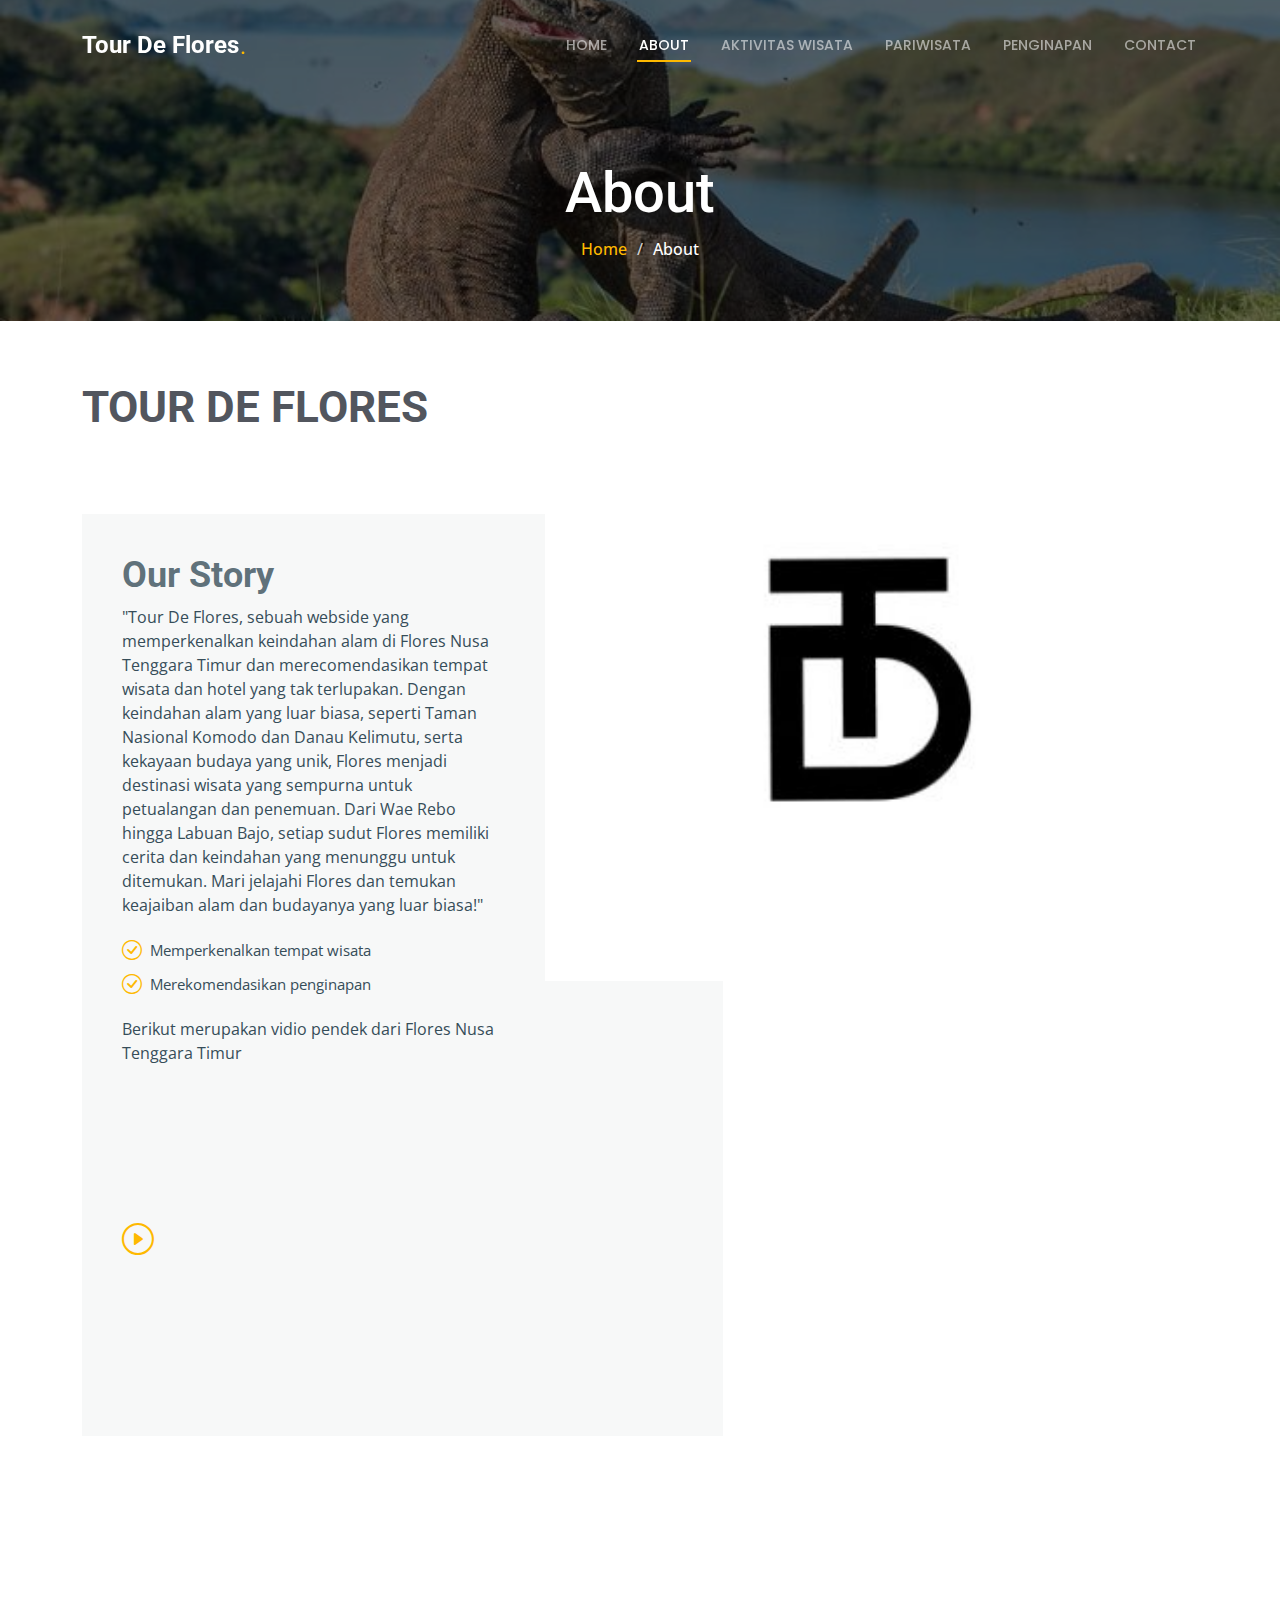
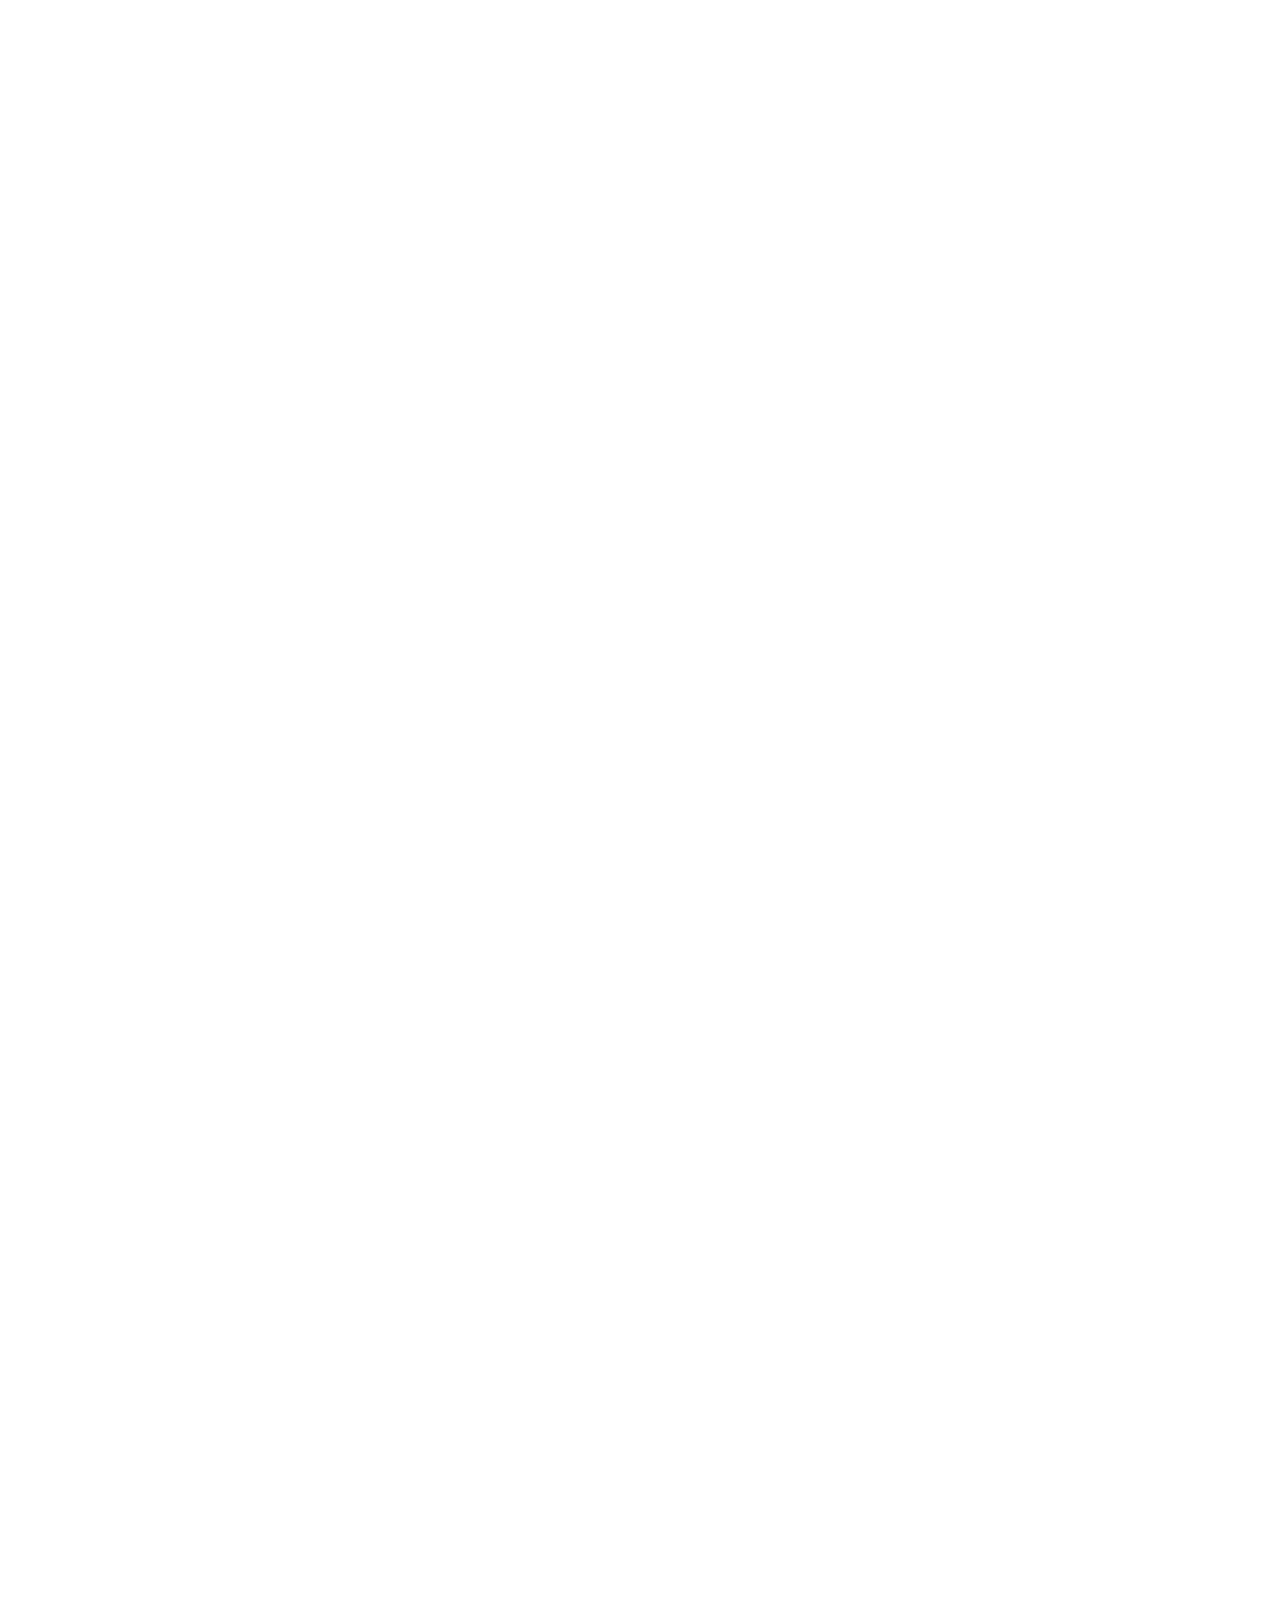
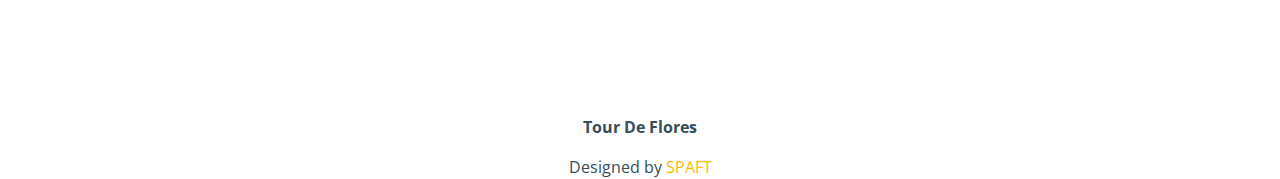
<file: about.html>
<!DOCTYPE html>
<html lang="en">

<head>
  <meta charset="utf-8">
  <meta content="width=device-width, initial-scale=1.0" name="viewport">
  <title>Tour De Flores</title>
  <meta name="description" content="">
  <meta name="keywords" content="">

  <!-- Favicons -->
  <link href="assets/img/favicon.png" rel="icon">
  <link href="assets/img/apple-touch-icon.png" rel="apple-touch-icon">

  <!-- Fonts -->
  <link href="https://fonts.googleapis.com" rel="preconnect">
  <link href="https://fonts.gstatic.com" rel="preconnect" crossorigin>
  <link href="https://fonts.googleapis.com/css2?family=Roboto:ital,wght@0,100;0,300;0,400;0,500;0,700;0,900;1,100;1,300;1,400;1,500;1,700;1,900&family=Open+Sans:ital,wght@0,300;0,400;0,500;0,600;0,700;0,800;1,300;1,400;1,500;1,600;1,700;1,800&family=Poppins:ital,wght@0,100;0,200;0,300;0,400;0,500;0,600;0,700;0,800;0,900;1,100;1,200;1,300;1,400;1,500;1,600;1,700;1,800;1,900&display=swap" rel="stylesheet">

  <!-- Vendor CSS Files -->
  <link href="assets/vendor/bootstrap/css/bootstrap.min.css" rel="stylesheet">
  <link href="assets/vendor/bootstrap-icons/bootstrap-icons.css" rel="stylesheet">
  <link href="assets/vendor/aos/aos.css" rel="stylesheet">
  <link href="assets/vendor/fontawesome-free/css/all.min.css" rel="stylesheet">
  <link href="assets/vendor/glightbox/css/glightbox.min.css" rel="stylesheet">
  <link href="assets/vendor/swiper/swiper-bundle.min.css" rel="stylesheet">

  <!-- Main CSS File -->
  <link href="assets/css/main.css" rel="stylesheet">

  <!-- =======================================================
  * Template Name: UpConstruction
  * Template URL: https://bootstrapmade.com/upconstruction-bootstrap-construction-website-template/
  * Updated: Aug 07 2024 with Bootstrap v5.3.3
  * Author: BootstrapMade.com
  * License: https://bootstrapmade.com/license/
  ======================================================== -->
</head>

<body class="about-page">

  <header id="header" class="header d-flex align-items-center fixed-top">
    <div class="container-fluid container-xl position-relative d-flex align-items-center justify-content-between">

      <a href="index.html" class="logo d-flex align-items-center">
        <!-- Uncomment the line below if you also wish to use an image logo -->
        <!-- <img src="assets/img/logo.png" alt=""> -->
        <h1 class="sitename">Tour De Flores</h1> <span>.</span>
      </a>

      <nav id="navmenu" class="navmenu">
        <ul>
          <li><a href="index.html">Home</a></li>
          <li><a href="about.html" class="active">About</a></li>
          <li><a href="services.html">Aktivitas Wisata</a></li>
          <li><a href="projects.html">Pariwisata</a></li>
          <li><a href="blog.html">Penginapan</a></li>
          <li><a href="contact.html">Contact</a></li>
        </ul>
        <i class="mobile-nav-toggle d-xl-none bi bi-list"></i>
      </nav>

    </div>
  </header>

  <main class="main">

    <!-- Page Title -->
    <div class="page-title dark-background" style="background-image: url(assets/img/page-title-bg1.jpg);">
      <div class="container position-relative">
        <h1>About</h1>
        <nav class="breadcrumbs">
          <ol>
            <li><a href="index.html">Home</a></li>
            <li class="current">About</li>
          </ol>
        </nav>
      </div>
    </div><!-- End Page Title -->

    <!-- About Section -->
    <section id="about" class="about section">

      <div class="container">

        <div class="row position-relative">

          <div class="col-lg-7 about-img" data-aos="zoom-out" data-aos-delay="200"><img src="assets/img/about1.jpg"></div>

          <div class="col-lg-7" data-aos="fade-up" data-aos-delay="100">
            <h2 class="inner-title">TOUR DE FLORES</h2>
            <div class="our-story">
              <h3>Our Story</h3>
              <p>"Tour De Flores, sebuah webside yang memperkenalkan keindahan alam di Flores Nusa Tenggara Timur dan merecomendasikan tempat wisata dan hotel yang tak terlupakan. Dengan keindahan alam yang luar biasa, seperti Taman Nasional Komodo dan Danau Kelimutu, serta kekayaan budaya yang unik, Flores menjadi destinasi wisata yang sempurna untuk petualangan dan penemuan. Dari Wae Rebo hingga Labuan Bajo, setiap sudut Flores memiliki cerita dan keindahan yang menunggu untuk ditemukan. Mari jelajahi Flores dan temukan keajaiban alam dan budayanya yang luar biasa!"</p>
              <ul>
                <li><i class="bi bi-check-circle"></i> <span>Memperkenalkan tempat wisata</span></li>
                <li><i class="bi bi-check-circle"></i> <span>Merekomendasikan penginapan</span></li>
              </ul>
              <p>Berikut merupakan vidio pendek dari Flores Nusa Tenggara Timur</p>
              <div class="watch-video d-flex align-items-center position-relative">
                <i class="bi bi-play-circle"></i>
                <iframe width="560" height="315" src="https://www.youtube.com/embed/epYFaLy6_r8?si=XZAJ2N_5RNUKVN27" title="YouTube video player" frameborder="0" allow="accelerometer; autoplay; clipboard-write; encrypted-media; gyroscope; picture-in-picture; web-share" referrerpolicy="strict-origin-when-cross-origin" allowfullscreen></iframe>
              </div>

            </div>
          </div>

        </div>

      </div>

    <!-- Team Section -->
    <section id="team" class="team section">

      <!-- Section Title -->
      <div class="container section-title" data-aos="fade-up">
        <h2>Team</h2>
        <p>Nama Anggota</p>
      </div><!-- End Section Title -->

      <div class="container">

        <div class="row gy-5">

          <div class="col-lg-4 col-md-6 member" data-aos="fade-up" data-aos-delay="100">
            <div class="member-img">
              <img src="assets/img/team/team-7.jpg" class="img-fluid" alt="">
              <div class="social">
                <a href="#"><i class="bi bi-twitter-x"></i></a>
                <a href="#"><i class="bi bi-facebook"></i></a>
                <a href="#"><i class="bi bi-instagram"></i></a>
                <a href="#"><i class="bi bi-linkedin"></i></a>
              </div>
            </div>
            <div class="member-info text-center">
              <h4>Yuliana Florensa Lama Gali</h4>
              <span>Mahasiswa IT semester 2</span>
              <p>Mahasiswa IDB Bali angkatan 2024 Program study Sistem Teknologi Informasi Dan Bisnis</p>
            </div>
          </div><!-- End Team Member -->

          <div class="col-lg-4 col-md-6 member" data-aos="fade-up" data-aos-delay="200">
            <div class="member-img">
              <img src="assets/img/team/team-8.jpg" class="img-fluid" alt="">
              <div class="social">
                <a href="#"><i class="bi bi-twitter-x"></i></a>
                <a href="#"><i class="bi bi-facebook"></i></a>
                <a href="#"><i class="bi bi-instagram"></i></a>
                <a href="#"><i class="bi bi-linkedin"></i></a>
              </div>
            </div>
            <div class="member-info text-center">
              <h4>Maria Sindriani Wea Liu</h4>
              <span>Mahasiswa IT semester 2</span>
              <p>Mahasiswa IDB Bali angkatan 2024 Program study Sistem Teknologi Informasi Dan Bisnis</p>
            </div>
          </div><!-- End Team Member -->

          <div class="col-lg-4 col-md-6 member" data-aos="fade-up" data-aos-delay="300">
            <div class="member-img">
              <img src="assets/img/team/team-9.jpg" class="img-fluid" alt="">
              <div class="social">
                <a href="#"><i class="bi bi-twitter-x"></i></a>
                <a href="#"><i class="bi bi-facebook"></i></a>
                <a href="#"><i class="bi bi-instagram"></i></a>
                <a href="#"><i class="bi bi-linkedin"></i></a>
              </div>
            </div>
            <div class="member-info text-center">
              <h4>Tiara Anggita Baso</h4>
              <span>Mahasiswa IT semester 2</span>
              <p>Mahasiswa IDB Bali angkatan 2024 program study Sistem Teknologi Informasi Dan Bisnis</p>
            </div>
          </div><!-- End Team Member -->

          <div class="col-lg-4 col-md-6 member" data-aos="fade-up" data-aos-delay="400">
            <div class="member-img">
              <img src="assets/img/team/team-11.jpg" class="img-fluid" alt="">
              <div class="social">
                <a href="#"><i class="bi bi-twitter-x"></i></a>
                <a href="#"><i class="bi bi-facebook"></i></a>
                <a href="#"><i class="bi bi-instagram"></i></a>
                <a href="#"><i class="bi bi-linkedin"></i></a>
              </div>
            </div>
            <div class="member-info text-center">
              <h4>Paula Suzana Uba Pesa </h4>
              <span>Mahasiswa IT semester 2</span>
              <p>Mahasiswa IDB Bali angkatan 2024 program study Sistem Teknologi Informasi Dan Bisnis</p>
            </div>
          </div><!-- End Team Member -->

          <div class="col-lg-4 col-md-10 member" data-aos="fade-up" data-aos-delay="500">
            <div class="member-img">
              <img src="assets/img/team/team-12.jpg" class="img-fluid" alt="">
              <div class="social">
                <a href="#"><i class="bi bi-twitter-x"></i></a>
                <a href="#"><i class="bi bi-facebook"></i></a>
                <a href="#"><i class="bi bi-instagram"></i></a>
                <a href="#"><i class="bi bi-linkedin"></i></a>
              </div>
            </div>
            <div class="member-info text-center">
              <h4>Amelia Arini Venan</h4>
              <span>Mahasiswa IT semester 2</span>
              <p>Mahasiswa IDB Bali angkatan 2024 program study Sistem Teknologi Informasi Dan Bisnis</p>
            </div>
          </div><!-- End Team Member -->

        </div>

      </div>

    </section><!-- /Team Section -->

    <!-- Testimonials Section -->
    <section id="testimonials" class="testimonials section">

      <!-- Section Title -->
      <div class="container section-title" data-aos="fade-up">
        <h2>Testimonials</h2>
        <p>YUKK ceritakan pengalaman MU yang seru!!</p>
      </div><!-- End Section Title -->

      <div class="container" data-aos="fade-up" data-aos-delay="100">

        <div class="swiper init-swiper">
          <script type="application/json" class="swiper-config">
            {
              "loop": true,
              "speed": 600,
              "autoplay": {
                "delay": 5000
              },
              "slidesPerView": "auto",
              "pagination": {
                "el": ".swiper-pagination",
                "type": "bullets",
                "clickable": true
              },
              "breakpoints": {
                "320": {
                  "slidesPerView": 1,
                  "spaceBetween": 40
                },
                "1200": {
                  "slidesPerView": 2,
                  "spaceBetween": 20
                }
              }
            }
          </script>
          <div class="swiper-wrapper">

            <div class="swiper-slide">
              <div class="testimonial-wrap">
                <div class="testimonial-item">
                  <img src="assets/img/testimonials/testimonials-1.jpg" class="testimonial-img" alt="">
                  <h3>Agus</h3>
                  <h4>Ceo &amp; Founder</h4>
                  <div class="stars">
                    <i class="bi bi-star-fill"></i><i class="bi bi-star-fill"></i><i class="bi bi-star-fill"></i><i class="bi bi-star-fill"></i><i class="bi bi-star-fill"></i>
                  </div>
                  <p>
                    <i class="bi bi-quote quote-icon-left"></i>
                    <span>sempat ragu karena akses jalannya katanya menantang, tapi justru itu yang bikin perjalanan ke Flores terasa petualangannya. Pas naik ke Wae Rebo, saya ngos-ngosan, tapi begitu sampai dan lihat kabut pagi turun di rumah-rumah kerucut itu… saya diam sebentar dan berpikir: ‘ini tempat paling damai yang pernah saya datangi'.</span>
                  </p>
                </div>
              </div>
            </div><!-- End testimonial item -->

            <div class="swiper-slide">
              <div class="testimonial-wrap">
                <div class="testimonial-item">
                  <img src="assets/img/testimonials/testimonials-2.jpg" class="testimonial-img" alt="">
                  <h3>Dian</h3>
                  <h4>Designer</h4>
                  <div class="stars">
                    <i class="bi bi-star-fill"></i><i class="bi bi-star-fill"></i><i class="bi bi-star-fill"></i><i class="bi bi-star-fill"></i><i class="bi bi-star-fill"></i>
                  </div>
                  <p>
                    <i class="bi bi-quote quote-icon-left"></i>
                    <span>Awalnya saya kira Flores cuma soal Komodo, ternyata jauh lebih dari itu. Saya diajak tur keliling desa tradisional di Bajawa, makan malam di rumah warga, bahkan ikut acara adat kecil. Rasanya bukan cuma liburan, tapi benar-benar menyatu dengan kehidupan mereka. Saya pulang bawa cerita, bukan cuma foto</span>
                    <i class="bi bi-quote quote-icon-right"></i>
                  </p>
                </div>
              </div>
            </div><!-- End testimonial item -->

            <div class="swiper-slide">
              <div class="testimonial-wrap">
                <div class="testimonial-item">
                  <img src="assets/img/testimonials/testimonials-3.jpg" class="testimonial-img" alt="">
                  <h3>Emily</h3>
                  <h4>Store Owner</h4>
                  <div class="stars">
                    <i class="bi bi-star-fill"></i><i class="bi bi-star-fill"></i><i class="bi bi-star-fill"></i><i class="bi bi-star-fill"></i><i class="bi bi-star-fill"></i>
                  </div>
                  <p>
                    <i class="bi bi-quote quote-icon-left"></i>
                    <span>sempat ragu karena akses jalannya katanya menantang, tapi justru itu yang bikin perjalanan ke Flores terasa petualangannya. Pas naik ke Wae Rebo, saya ngos-ngosan, tapi begitu sampai dan lihat kabut pagi turun di rumah-rumah kerucut itu… saya diam sebentar dan berpikir: ‘ini tempat paling damai yang pernah saya datangi.</span>
                    <i class="bi bi-quote quote-icon-right"></i>
                  </p>
                </div>
              </div>
            </div><!-- End testimonial item -->

            <div class="swiper-slide">
              <div class="testimonial-wrap">
                <div class="testimonial-item">
                  <img src="assets/img/testimonials/testimonials-4.jpg" class="testimonial-img" alt="">
                  <h3>Lukman</h3>
                  <h4>Freelancer</h4>
                  <div class="stars">
                    <i class="bi bi-star-fill"></i><i class="bi bi-star-fill"></i><i class="bi bi-star-fill"></i><i class="bi bi-star-fill"></i><i class="bi bi-star-fill"></i>
                  </div>
                  <p>
                    <i class="bi bi-quote quote-icon-left"></i>
                    <span>Saya tak menyangka Flores akan memberi pengalaman sedalam ini. Menginap di desa adat Wae Rebo, menyelam di Taman Nasional Komodo, hingga menikmati senja di Pantai Koka — semuanya tak tergantikan. Layanan paket wisata yang saya pilih juga sangat profesional dan terorganisir. Highly recommended!</span>
                    <i class="bi bi-quote quote-icon-right"></i>
                  </p>
                </div>
              </div>
            </div><!-- End testimonial item -->

            <div class="swiper-slide">
              <div class="testimonial-wrap">
                <div class="testimonial-item">
                  <img src="assets/img/testimonials/testimonials-5.jpg" class="testimonial-img" alt="">
                  <h3>Raisa</h3>
                  <h4>Entrepreneur</h4>
                  <div class="stars">
                    <i class="bi bi-star-fill"></i><i class="bi bi-star-fill"></i><i class="bi bi-star-fill"></i><i class="bi bi-star-fill"></i><i class="bi bi-star-fill"></i>
                  </div>
                  <p>
                    <i class="bi bi-quote quote-icon-left"></i>
                    <span>Flores benar-benar surga tersembunyi Indonesia! Dari keajaiban alam seperti Danau Kelimutu hingga kehidupan laut di Labuan Bajo, semuanya memukau. Penduduknya ramah, budayanya unik, dan setiap sudut pulau ini terasa seperti lukisan hidup. Perjalanan ke sini bukan hanya liburan, tapi pengalaman spiritual yang menyentuh hati.</span>
                    <i class="bi bi-quote quote-icon-right"></i>
                  </p>
                </div>
              </div>
            </div><!-- End testimonial item -->

          </div>
          <div class="swiper-pagination"></div>
        </div>

      </div>

    </section><!-- /Testimonials Section -->

  </main>
           

    <div class="container copyright text-center mt-4">
      <p> <strong class="px-1 sitename">Tour De Flores</strong> </p>
      <div class="credits">
        <!-- All the links in the footer should remain intact. -->
        <!-- You can delete the links only if you've purchased the pro version. -->
        <!-- Licensing information: https://bootstrapmade.com/license/ -->
        <!-- Purchase the pro version with working PHP/AJAX contact form: [buy-url] -->
        Designed by <a href="https://bootstrapmade.com/">SPAFT</a>
      </div>
    </div>

  </footer>

  <!-- Scroll Top -->
  <a href="#" id="scroll-top" class="scroll-top d-flex align-items-center justify-content-center"><i class="bi bi-arrow-up-short"></i></a>

  <!-- Preloader -->
  <div id="preloader"></div>

  <!-- Vendor JS Files -->
  <script src="assets/vendor/bootstrap/js/bootstrap.bundle.min.js"></script>
  <script src="assets/vendor/php-email-form/validate.js"></script>
  <script src="assets/vendor/aos/aos.js"></script>
  <script src="assets/vendor/glightbox/js/glightbox.min.js"></script>
  <script src="assets/vendor/imagesloaded/imagesloaded.pkgd.min.js"></script>
  <script src="assets/vendor/isotope-layout/isotope.pkgd.min.js"></script>
  <script src="assets/vendor/swiper/swiper-bundle.min.js"></script>
  <script src="assets/vendor/purecounter/purecounter_vanilla.js"></script>

  <!-- Main JS File -->
  <script src="assets/js/main.js"></script>

</body>

</html>
</file>
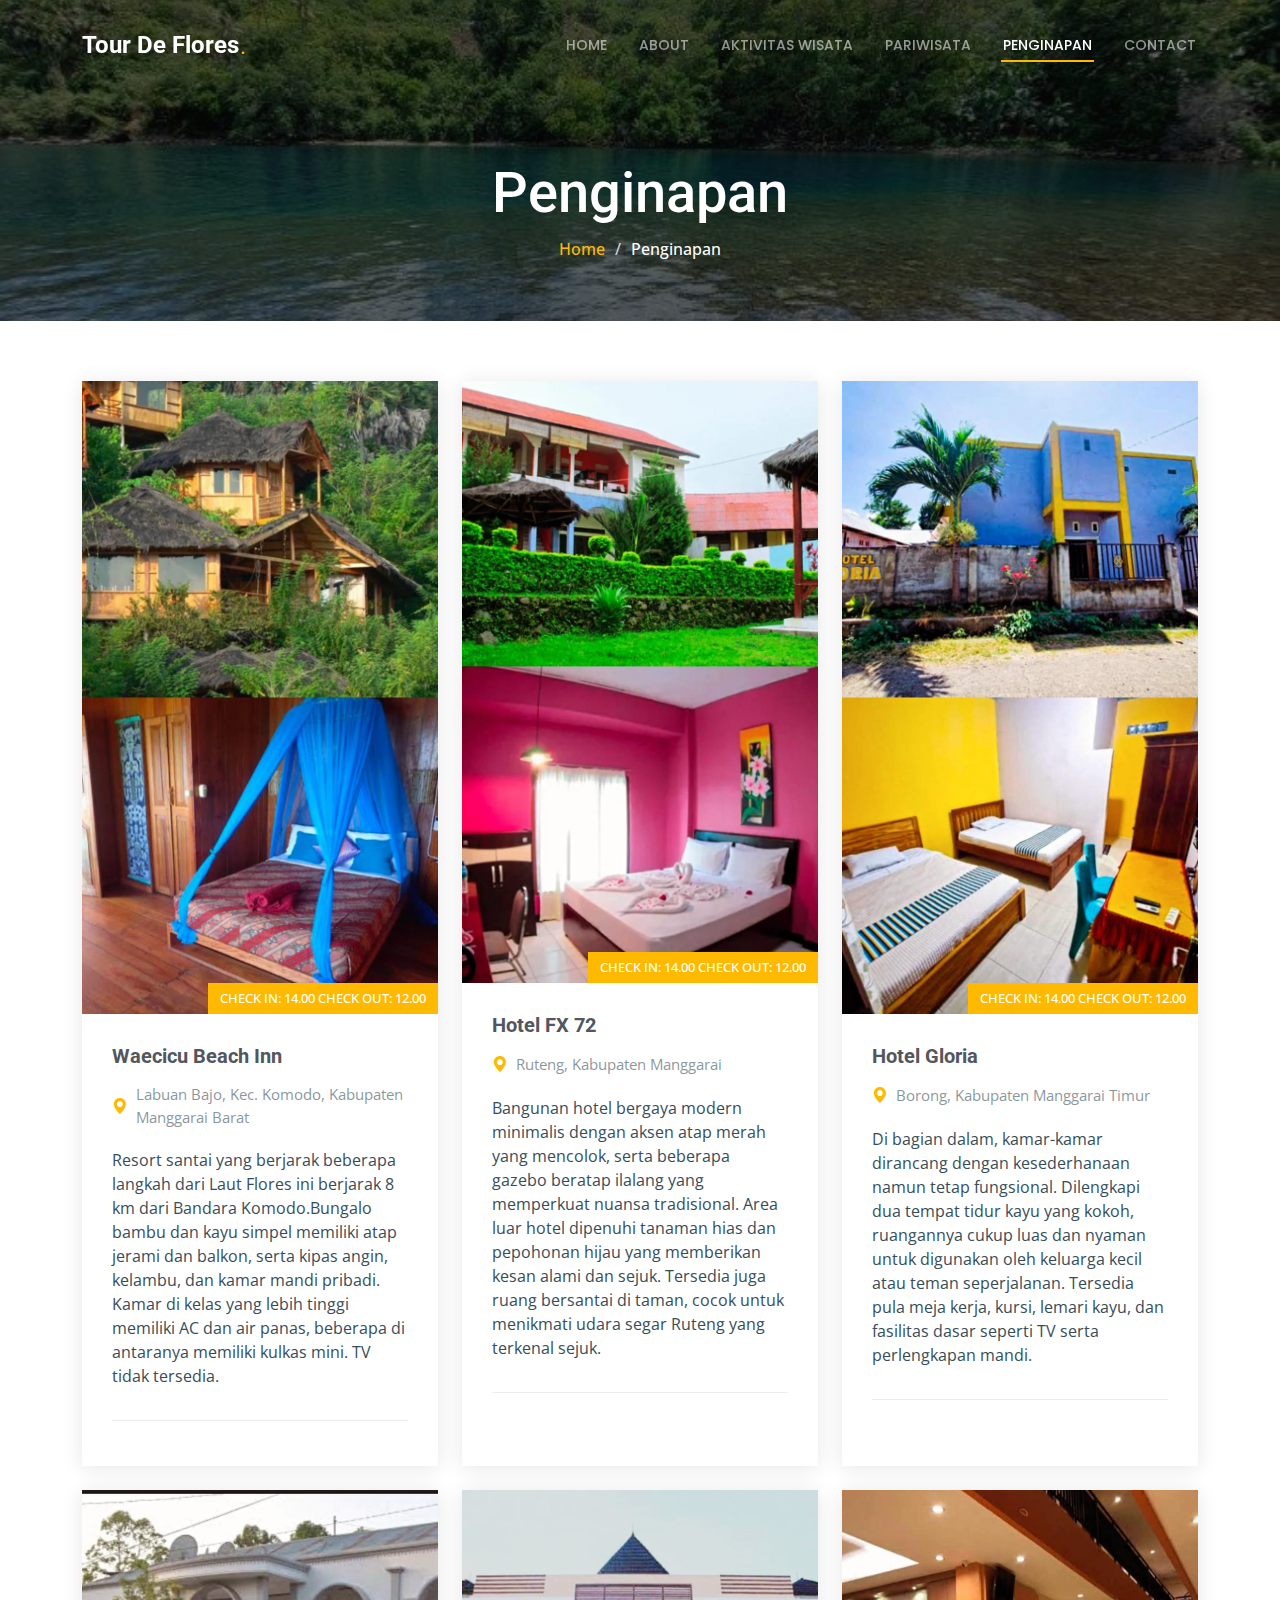
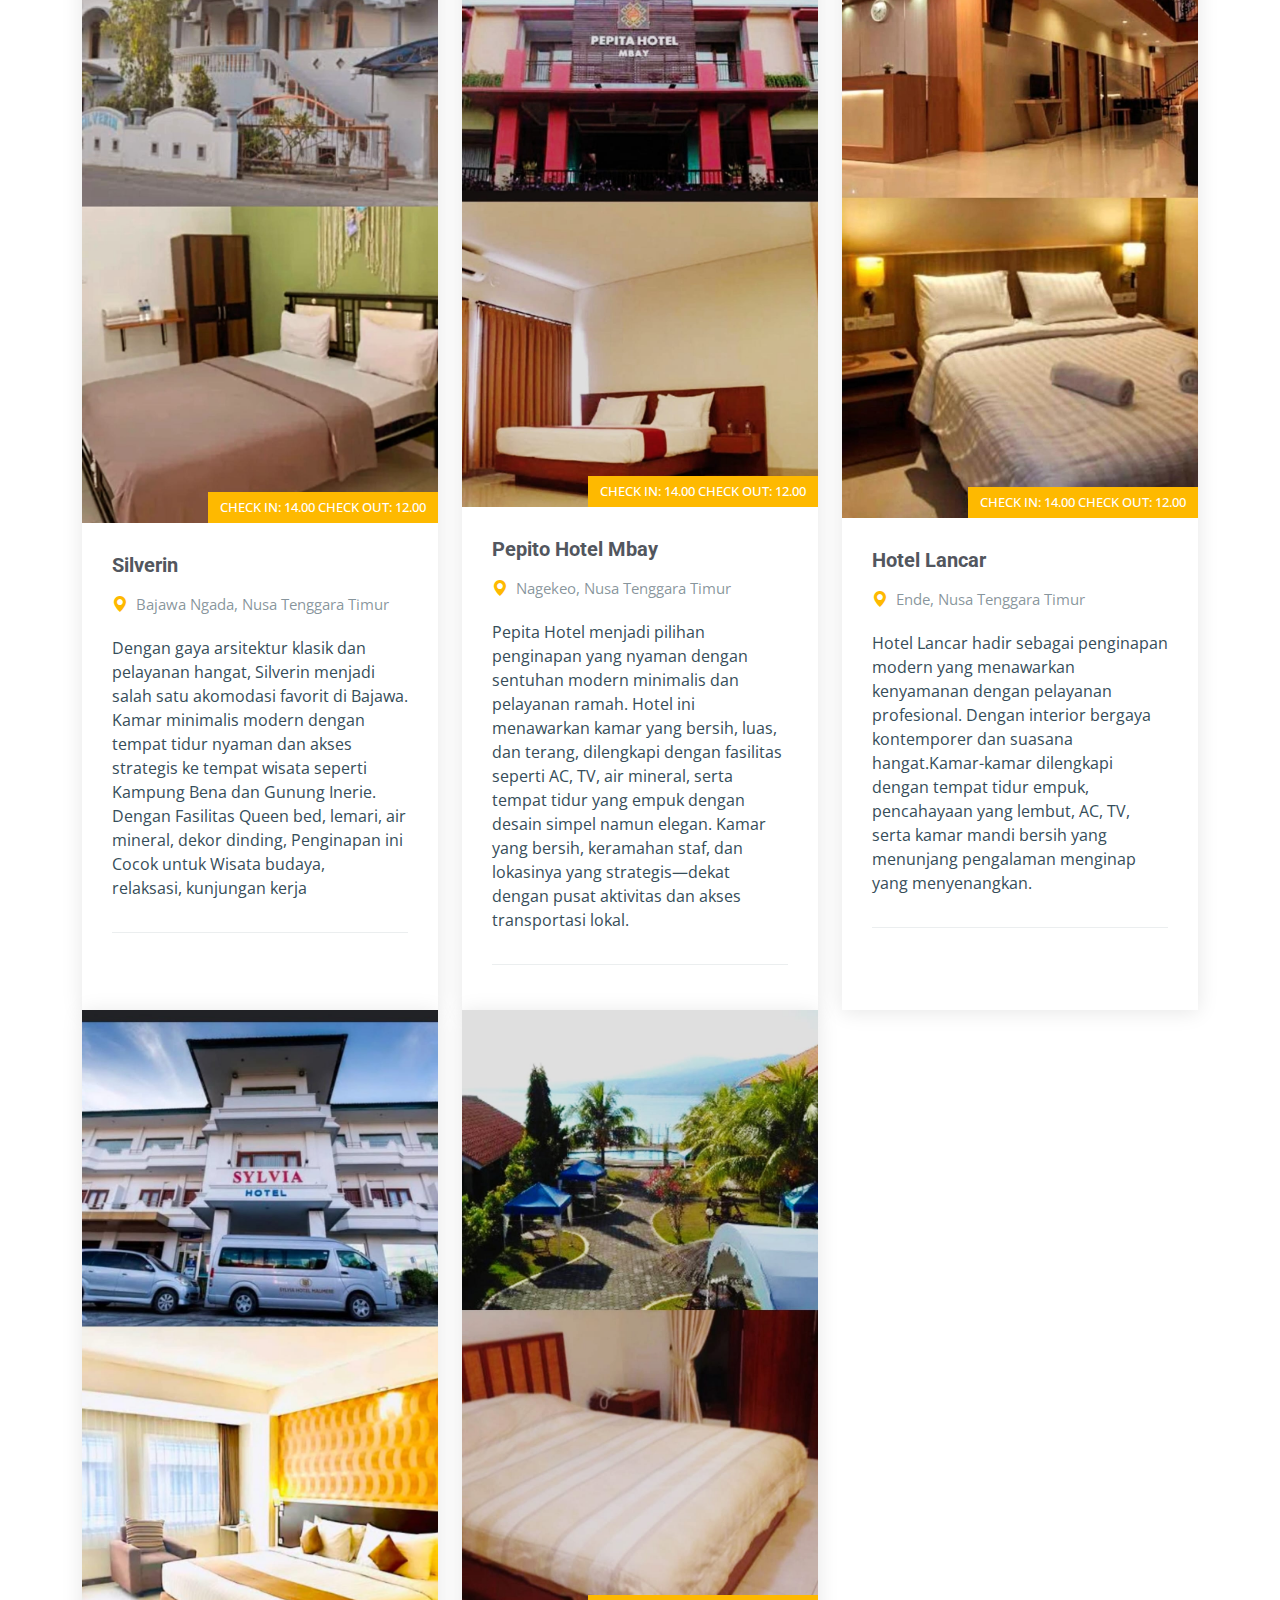
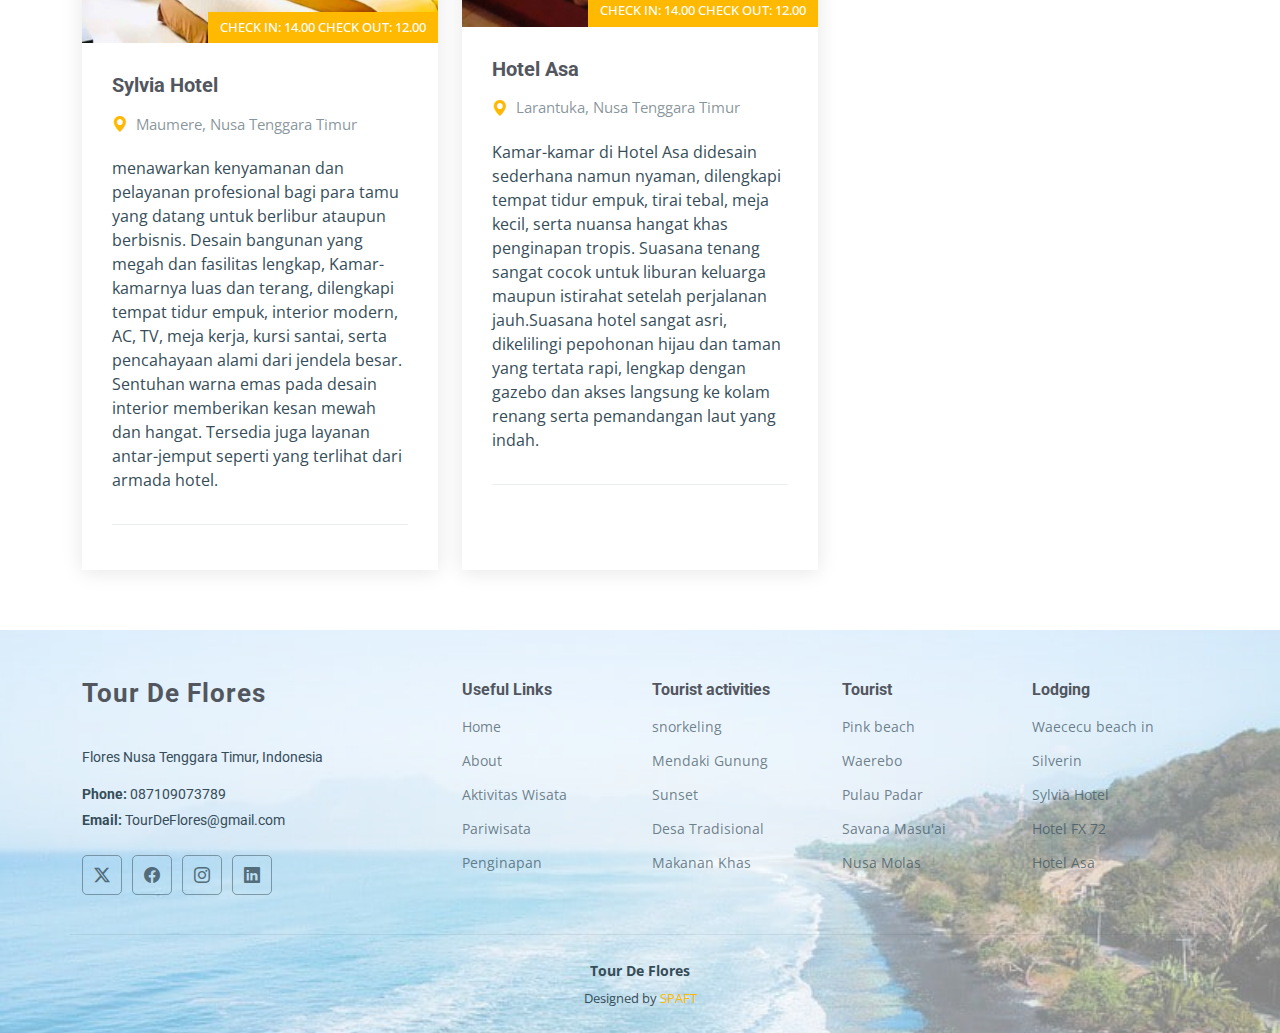
<file: blog.html>
<!DOCTYPE html>
<html lang="en">

<head>
  <meta charset="utf-8">
  <meta content="width=device-width, initial-scale=1.0" name="viewport">
  <title>Tour De Flores</title>
  <meta name="description" content="">
  <meta name="keywords" content="">

  <!-- Favicons -->
  <link href="assets/img/favicon.png" rel="icon">
  <link href="assets/img/apple-touch-icon.png" rel="apple-touch-icon">

  <!-- Fonts -->
  <link href="https://fonts.googleapis.com" rel="preconnect">
  <link href="https://fonts.gstatic.com" rel="preconnect" crossorigin>
  <link href="https://fonts.googleapis.com/css2?family=Roboto:ital,wght@0,100;0,300;0,400;0,500;0,700;0,900;1,100;1,300;1,400;1,500;1,700;1,900&family=Open+Sans:ital,wght@0,300;0,400;0,500;0,600;0,700;0,800;1,300;1,400;1,500;1,600;1,700;1,800&family=Poppins:ital,wght@0,100;0,200;0,300;0,400;0,500;0,600;0,700;0,800;0,900;1,100;1,200;1,300;1,400;1,500;1,600;1,700;1,800;1,900&display=swap" rel="stylesheet">

  <!-- Vendor CSS Files -->
  <link href="assets/vendor/bootstrap/css/bootstrap.min.css" rel="stylesheet">
  <link href="assets/vendor/bootstrap-icons/bootstrap-icons.css" rel="stylesheet">
  <link href="assets/vendor/aos/aos.css" rel="stylesheet">
  <link href="assets/vendor/fontawesome-free/css/all.min.css" rel="stylesheet">
  <link href="assets/vendor/glightbox/css/glightbox.min.css" rel="stylesheet">
  <link href="assets/vendor/swiper/swiper-bundle.min.css" rel="stylesheet">

  <!-- Main CSS File -->
  <link href="assets/css/main.css" rel="stylesheet">

  <!-- =======================================================
  * Template Name: UpConstruction
  * Template URL: https://bootstrapmade.com/upconstruction-bootstrap-construction-website-template/
  * Updated: Aug 07 2024 with Bootstrap v5.3.3
  * Author: BootstrapMade.com
  * License: https://bootstrapmade.com/license/
  ======================================================== -->
</head>

<body class="blog-page">

  <header id="header" class="header d-flex align-items-center fixed-top">
    <div class="container-fluid container-xl position-relative d-flex align-items-center justify-content-between">

      <a href="index.html" class="logo d-flex align-items-center">
        <!-- Uncomment the line below if you also wish to use an image logo -->
        <!-- <img src="assets/img/logo.png" alt=""> -->
        <h1 class="sitename">Tour De Flores</h1> <span>.</span>
      </a>

      <nav id="navmenu" class="navmenu">
        <ul>
          <li><a href="index.html">Home</a></li>
          <li><a href="about.html">About</a></li>
          <li><a href="services.html">Aktivitas Wisata</a></li>
          <li><a href="projects.html">Pariwisata</a></li>
          <li><a href="blog.html" class="active">Penginapan</a></li>
          <li><a href="contact.html">Contact</a></li>
        </ul>
        <i class="mobile-nav-toggle d-xl-none bi bi-list"></i>
      </nav>

    </div>
  </header>

  <main class="main">

    <!-- Page Title -->
    <div class="page-title dark-background" style="background-image: url(assets/img/projects/Pantai\ Telaga\ Biru.jpg);">
      <div class="container position-relative">
        <h1>Penginapan</h1>
        <nav class="breadcrumbs">
          <ol>
            <li><a href="index.html">Home</a></li>
            <li class="current">Penginapan</li>
          </ol>
        </nav>
      </div>
    </div><!-- End Page Title -->

    <!-- Blog Posts Section -->
    <section id="blog-posts" class="blog-posts section">

      <div class="container">
        <div class="row gy-4">

          <div class="col-lg-4">
            <article class="position-relative h-100">

              <div class="post-img position-relative overflow-hidden">
                <img src="assets/img/blog/labuan-bajo.jpg" class="img-fluid" alt="">
                <span class="post-date">check in: 14.00 check out: 12.00</span>
              </div>

              <div class="post-content d-flex flex-column">

                <h3 class="post-title">Waecicu Beach Inn</h3>

                <div class="meta d-flex align-items-center">
                  <div class="d-flex align-items-center">
                    <i class="bi bi-geo-alt-fill"></i> <span class="ps-2">Labuan Bajo, Kec. Komodo, Kabupaten Manggarai Barat</span>
                  </div>
                </div>

                <p>
                  Resort santai yang berjarak beberapa langkah dari Laut Flores ini berjarak 8 km dari Bandara Komodo.Bungalo bambu dan kayu simpel memiliki atap jerami dan balkon, serta kipas angin, kelambu, dan kamar mandi pribadi. Kamar di kelas yang lebih tinggi memiliki AC dan air panas, beberapa di antaranya memiliki kulkas mini. TV tidak tersedia.
                </p>

                <hr>

              </div>

            </article>
          </div><!-- End post list item -->

          <div class="col-lg-4">
            <article class="position-relative h-100">

              <div class="post-img position-relative overflow-hidden">
                <img src="assets/img/blog/ruteng.jpg" class="img-fluid" alt="">
                <span class="post-date">check in: 14.00 check out: 12.00</span>
              </div>

              <div class="post-content d-flex flex-column">

                <h3 class="post-title">Hotel FX 72</h3>

                <div class="meta d-flex align-items-center">
                  <div class="d-flex align-items-center">
                    <i class="bi bi-geo-alt-fill"></i> <span class="ps-2">Ruteng, Kabupaten Manggarai</span>
                  </div>
                </div>

                <p>
                 Bangunan hotel bergaya modern minimalis dengan aksen atap merah yang mencolok, serta beberapa gazebo beratap ilalang yang memperkuat nuansa tradisional. Area luar hotel dipenuhi tanaman hias dan pepohonan hijau yang memberikan kesan alami dan sejuk. Tersedia juga ruang bersantai di taman, cocok untuk menikmati udara segar Ruteng yang terkenal sejuk.
                </p>

                <hr>

              </div>

            </article>
          </div><!-- End post list item -->

          <div class="col-lg-4">
            <article class="position-relative h-100">

             <div class="post-img position-relative overflow-hidden">
                <img src="assets/img/blog/borong.jpg" class="img-fluid" alt="">
                <span class="post-date">check in: 14.00 check out: 12.00</span>
              </div>

              <div class="post-content d-flex flex-column">

                <h3 class="post-title">Hotel Gloria</h3>

                <div class="meta d-flex align-items-center">
                  <div class="d-flex align-items-center">
                    <i class="bi bi-geo-alt-fill"></i> <span class="ps-2">Borong, Kabupaten Manggarai Timur</span>
                  </div>
                </div>

                <p>
                  Di bagian dalam, kamar-kamar dirancang dengan kesederhanaan namun tetap fungsional. Dilengkapi dua tempat tidur kayu yang kokoh, ruangannya cukup luas dan nyaman untuk digunakan oleh keluarga kecil atau teman seperjalanan. Tersedia pula meja kerja, kursi, lemari kayu, dan fasilitas dasar seperti TV serta perlengkapan mandi.
                </p>

                <hr>


              </div>

            </article>
          </div><!-- End post list item -->

          <div class="col-lg-4">
            <article class="position-relative h-100">

              <div class="post-img position-relative overflow-hidden">
                <img src="assets/img/blog/bajawa.jpg" class="img-fluid" alt="">
                <span class="post-date">check in: 14.00 check out: 12.00</span>
              </div>

              <div class="post-content d-flex flex-column">

                <h3 class="post-title">Silverin</h3>

                <div class="meta d-flex align-items-center">
                  <div class="d-flex align-items-center">
                    <i class="bi bi-geo-alt-fill"></i> <span class="ps-2">Bajawa Ngada, Nusa Tenggara Timur</span>
                  </div>
                </div>

                <p>
                  Dengan gaya arsitektur klasik dan pelayanan hangat, Silverin menjadi salah satu akomodasi favorit di Bajawa. Kamar minimalis modern dengan tempat tidur nyaman dan akses strategis ke tempat wisata seperti Kampung Bena dan Gunung Inerie. Dengan Fasilitas Queen bed, lemari, air mineral, dekor dinding, Penginapan ini Cocok untuk Wisata budaya, relaksasi, kunjungan kerja
                </p>

                <hr>

              </div>

            </article>
          </div><!-- End post list item -->

          <div class="col-lg-4">
            <article class="position-relative h-100">

              <div class="post-img position-relative overflow-hidden">
                <img src="assets/img/blog/nagekeo.jpg" class="img-fluid" alt="">
                <span class="post-date">check in: 14.00 check out: 12.00</span>
              </div>

              <div class="post-content d-flex flex-column">

                <h3 class="post-title">Pepito Hotel Mbay</h3>

                <div class="meta d-flex align-items-center">
                  <div class="d-flex align-items-center">
                    <i class="bi bi-geo-alt-fill"></i> <span class="ps-2">Nagekeo, Nusa Tenggara Timur</span>
                  </div>
                </div>

                <p>
                   Pepita Hotel menjadi pilihan penginapan yang nyaman dengan sentuhan modern minimalis dan pelayanan ramah. Hotel ini menawarkan kamar yang bersih, luas, dan terang, dilengkapi dengan fasilitas seperti AC, TV, air mineral, serta tempat tidur yang empuk dengan desain simpel namun elegan. Kamar yang bersih, keramahan staf, dan lokasinya yang strategis—dekat dengan pusat aktivitas dan akses transportasi lokal.
                </p>

                <hr>

              </div>

            </article>
          </div><!-- End post list item -->

          <div class="col-lg-4">
            <article class="position-relative h-100">

              <div class="post-img position-relative overflow-hidden">
                <img src="assets/img/blog/ende.jpg" class="img-fluid" alt="">
                <span class="post-date">check in: 14.00 check out: 12.00</span>
              </div>

              <div class="post-content d-flex flex-column">

                <h3 class="post-title">Hotel Lancar</h3>

                <div class="meta d-flex align-items-center">
                  <div class="d-flex align-items-center">
                    <i class="bi bi-geo-alt-fill"></i> <span class="ps-2">Ende, Nusa Tenggara Timur</span>
                  </div>
                </div>

                <p>
                   Hotel Lancar hadir sebagai penginapan modern yang menawarkan kenyamanan dengan pelayanan profesional. Dengan interior bergaya kontemporer dan suasana hangat.Kamar-kamar dilengkapi dengan tempat tidur empuk, pencahayaan yang lembut, AC, TV, serta kamar mandi bersih yang menunjang pengalaman menginap yang menyenangkan.
                </p>

                <hr>

              </div>

            </article>
          </div><!-- End post list item -->

          <div class="container">
        <div class="row gy-4">

          <div class="col-lg-4">
            <article class="position-relative h-100">

              <div class="post-img position-relative overflow-hidden">
                <img src="assets/img/blog/maumere.jpg" class="img-fluid" alt="">
                <span class="post-date">check in: 14.00 check out: 12.00</span>
              </div>

              <div class="post-content d-flex flex-column">

                <h3 class="post-title">Sylvia Hotel</h3>

                <div class="meta d-flex align-items-center">
                  <div class="d-flex align-items-center">
                    <i class="bi bi-geo-alt-fill"></i> <span class="ps-2">Maumere, Nusa Tenggara Timur</span>
                  </div>
                </div>

                <p>
                   menawarkan kenyamanan dan pelayanan profesional bagi para tamu yang datang untuk berlibur ataupun berbisnis. Desain bangunan yang megah dan fasilitas lengkap, Kamar-kamarnya luas dan terang, dilengkapi tempat tidur empuk, interior modern, AC, TV, meja kerja, kursi santai, serta pencahayaan alami dari jendela besar. Sentuhan warna emas pada desain interior memberikan kesan mewah dan hangat. Tersedia juga layanan antar-jemput seperti yang terlihat dari armada hotel.
                </p>

                <hr>

              </div>

            </article>
          </div><!-- End post list item -->

          <div class="col-lg-4">
            <article class="position-relative h-100">

              <div class="post-img position-relative overflow-hidden">
                <img src="assets/img/blog/larantuka.jpg" class="img-fluid" alt="">
                <span class="post-date">check in: 14.00 check out: 12.00</span>
              </div>

              <div class="post-content d-flex flex-column">

                <h3 class="post-title">Hotel Asa</h3>

                <div class="meta d-flex align-items-center">
                  <div class="d-flex align-items-center">
                    <i class="bi bi-geo-alt-fill"></i> <span class="ps-2">Larantuka, Nusa Tenggara Timur</span>
                  </div>
                </div>

                <p>
                  Kamar-kamar di Hotel Asa didesain sederhana namun nyaman, dilengkapi tempat tidur empuk, tirai tebal, meja kecil, serta nuansa hangat khas penginapan tropis. Suasana tenang sangat cocok untuk liburan keluarga maupun istirahat setelah perjalanan jauh.Suasana hotel sangat asri, dikelilingi pepohonan hijau dan taman yang tertata rapi, lengkap dengan gazebo dan akses langsung ke kolam renang serta pemandangan laut yang indah.
                </p>

                <hr>

              </div>

            </article>
          </div><!-- End post list item -->
          

        </div>
      </div>

    </section><!-- /Blog Posts Section -->


  </main>

  <footer id="footer" class="footer drak-background">
      <div class="container footer-top">
        <div class="row gy-4">
          <div class="col-lg-4 col-md-6 footer-about">
            <a href="index.html" class="logo d-flex align-items-center">
              <span class="sitename">Tour De Flores</span>
            </a>
            <div class="footer-contact pt-3">
              <p>Flores Nusa Tenggara Timur, Indonesia</p>
              <p class="mt-3">
                <strong>Phone:</strong> <span>087109073789</span>
              </p>
              <p><strong>Email:</strong> <span>TourDeFlores@gmail.com</span></p>
            </div>
            <div class="social-links d-flex mt-4">
              <a href=""><i class="bi bi-twitter-x"></i></a>
              <a href=""><i class="bi bi-facebook"></i></a>
              <a href=""><i class="bi bi-instagram"></i></a>
              <a href=""><i class="bi bi-linkedin"></i></a>
            </div>
          </div>

          <div class="col-lg-2 col-md-3 footer-links">
            <h4>Useful Links</h4>
            <ul>
              <li><a href="#">Home</a></li>
              <li><a href="#">About</a></li>
              <li><a href="#">Aktivitas Wisata</a></li>
              <li><a href="#">Pariwisata</a></li>
              <li><a href="#">Penginapan</a></li>
            </ul>
          </div>

          <div class="col-lg-2 col-md-3 footer-links">
            <h4>Tourist activities</h4>
            <ul>
              <li><a href="#">snorkeling</a></li>
              <li><a href="#">Mendaki Gunung</a></li>
              <li><a href="#">Sunset</a></li>
              <li><a href="#">Desa Tradisional</a></li>
              <li><a href="#">Makanan Khas</a></li>
            </ul>
          </div>

          <div class="col-lg-2 col-md-3 footer-links">
            <h4>Tourist</h4>
            <ul>
              <li><a href="#">Pink beach</a></li>
              <li><a href="#">Waerebo</a></li>
              <li><a href="#">Pulau Padar</a></li>
              <li><a href="#">Savana Masu'ai</a></li>
              <li><a href="#">Nusa Molas</a></li>
            </ul>
          </div>

          <div class="col-lg-2 col-md-3 footer-links">
            <h4>Lodging</h4>
            <ul>
              <li><a href="#">Waececu beach in</a></li>
              <li><a href="#">Silverin</a></li>
              <li><a href="#">Sylvia Hotel</a></li>
              <li><a href="#">Hotel FX 72</a></li>
              <li><a href="#">Hotel Asa</a></li>
            </ul>
          </div>
        </div>
      </div>

    <div class="container copyright text-center mt-4">
      <p><span></span> <strong class="px-1 sitename">Tour De Flores</strong> <span></span></p>
      <div class="credits">
        <!-- All the links in the footer should remain intact. -->
        <!-- You can delete the links only if you've purchased the pro version. -->
        <!-- Licensing information: https://bootstrapmade.com/license/ -->
        <!-- Purchase the pro version with working PHP/AJAX contact form: [buy-url] -->
        Designed by <a href="https://bootstrapmade.com/">SPAFT</a>
      </div>
    </div>

  </footer>

  <!-- Scroll Top -->
  <a href="#" id="scroll-top" class="scroll-top d-flex align-items-center justify-content-center"><i class="bi bi-arrow-up-short"></i></a>

  <!-- Preloader -->
  <div id="preloader"></div>

  <!-- Vendor JS Files -->
  <script src="assets/vendor/bootstrap/js/bootstrap.bundle.min.js"></script>
  <script src="assets/vendor/php-email-form/validate.js"></script>
  <script src="assets/vendor/aos/aos.js"></script>
  <script src="assets/vendor/glightbox/js/glightbox.min.js"></script>
  <script src="assets/vendor/imagesloaded/imagesloaded.pkgd.min.js"></script>
  <script src="assets/vendor/isotope-layout/isotope.pkgd.min.js"></script>
  <script src="assets/vendor/swiper/swiper-bundle.min.js"></script>
  <script src="assets/vendor/purecounter/purecounter_vanilla.js"></script>

  <!-- Main JS File -->
  <script src="assets/js/main.js"></script>

</body>

</html>
</file>
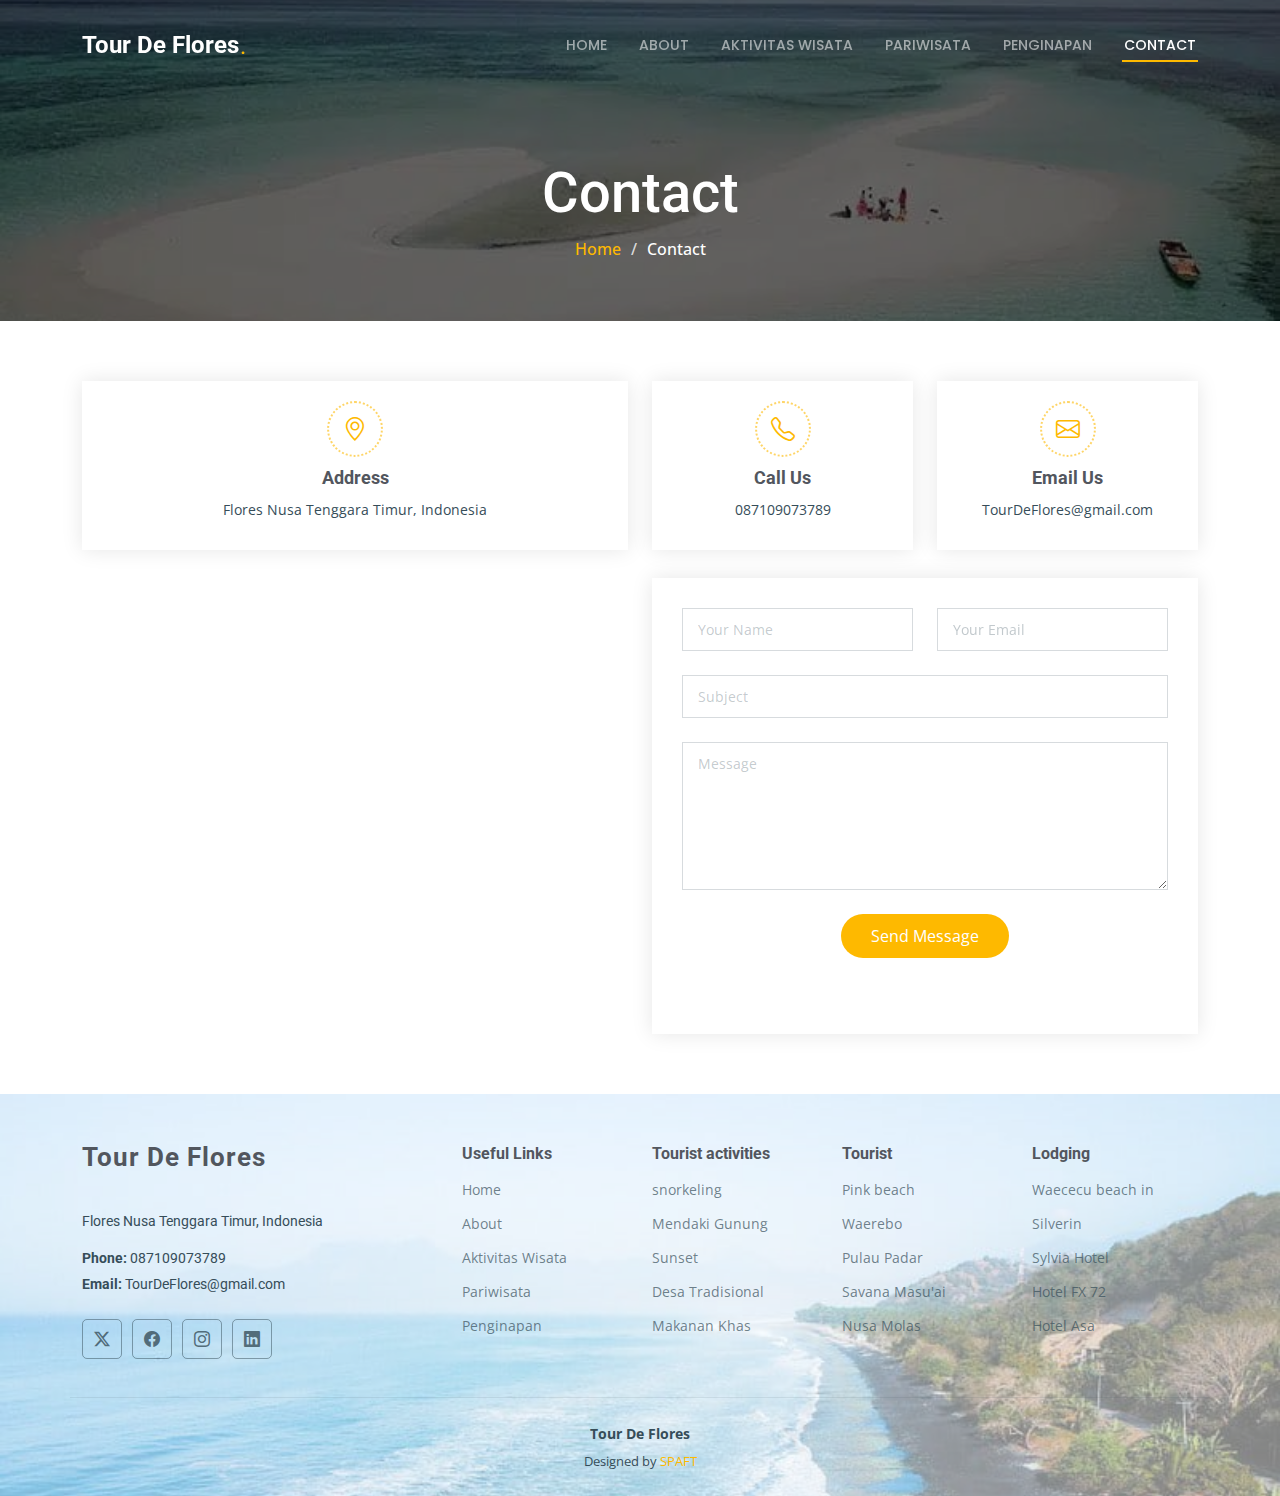
<file: contact.html>
<!DOCTYPE html>
<html lang="en">
  <head>
    <meta charset="utf-8" />
    <meta content="width=device-width, initial-scale=1.0" name="viewport" />
    <title>Tour De Flores</title>
    <meta name="description" content="" />
    <meta name="keywords" content="" />

    <!-- Favicons -->
    <link href="assets/img/favicon.png" rel="icon" />
    <link href="assets/img/apple-touch-icon.png" rel="apple-touch-icon" />

    <!-- Fonts -->
    <link href="https://fonts.googleapis.com" rel="preconnect" />
    <link href="https://fonts.gstatic.com" rel="preconnect" crossorigin />
    <link
      href="https://fonts.googleapis.com/css2?family=Roboto:ital,wght@0,100;0,300;0,400;0,500;0,700;0,900;1,100;1,300;1,400;1,500;1,700;1,900&family=Open+Sans:ital,wght@0,300;0,400;0,500;0,600;0,700;0,800;1,300;1,400;1,500;1,600;1,700;1,800&family=Poppins:ital,wght@0,100;0,200;0,300;0,400;0,500;0,600;0,700;0,800;0,900;1,100;1,200;1,300;1,400;1,500;1,600;1,700;1,800;1,900&display=swap"
      rel="stylesheet"
    />

    <!-- Vendor CSS Files -->
    <link
      href="assets/vendor/bootstrap/css/bootstrap.min.css"
      rel="stylesheet"
    />
    <link
      href="assets/vendor/bootstrap-icons/bootstrap-icons.css"
      rel="stylesheet"
    />
    <link href="assets/vendor/aos/aos.css" rel="stylesheet" />
    <link
      href="assets/vendor/fontawesome-free/css/all.min.css"
      rel="stylesheet"
    />
    <link
      href="assets/vendor/glightbox/css/glightbox.min.css"
      rel="stylesheet"
    />
    <link href="assets/vendor/swiper/swiper-bundle.min.css" rel="stylesheet" />

    <!-- Main CSS File -->
    <link href="assets/css/main.css" rel="stylesheet" />

    <!-- =======================================================
  * Template Name: UpConstruction
  * Template URL: https://bootstrapmade.com/upconstruction-bootstrap-construction-website-template/
  * Updated: Aug 07 2024 with Bootstrap v5.3.3
  * Author: BootstrapMade.com
  * License: https://bootstrapmade.com/license/
  ======================================================== -->
  </head>

  <body class="contact-page">
    <header id="header" class="header d-flex align-items-center fixed-top">
      <div
        class="container-fluid container-xl position-relative d-flex align-items-center justify-content-between"
      >
        <a href="index.html" class="logo d-flex align-items-center">
          <!-- Uncomment the line below if you also wish to use an image logo -->
          <!-- <img src="assets/img/logo.png" alt=""> -->
          <h1 class="sitename">Tour De Flores</h1>
          <span>.</span>
        </a>

        <nav id="navmenu" class="navmenu">
          <ul>
            <li><a href="index.html">Home</a></li>
            <li><a href="about.html">About</a></li>
            <li><a href="services.html">Aktivitas Wisata</a></li>
            <li><a href="projects.html">Pariwisata</a></li>
            <li><a href="blog.html">Penginapan</a></li>
            <li><a href="contact.html" class="active">Contact</a></li>
          </ul>
          <i class="mobile-nav-toggle d-xl-none bi bi-list"></i>
        </nav>
      </div>
    </header>

    <main class="main">
      <!-- Page Title -->
      <div
        class="page-title dark-background"
        style="background-image: url(assets/img/projects/Pulau\ Meko\ .jpg)"
      >
        <div class="container position-relative">
          <h1>Contact</h1>
          <nav class="breadcrumbs">
            <ol>
              <li><a href="index.html">Home</a></li>
              <li class="current">Contact</li>
            </ol>
          </nav>
        </div>
      </div>
      <!-- End Page Title -->

      <!-- Contact Section -->
      <section id="contact" class="contact section">
        <div class="container" data-aos="fade-up" data-aos-delay="100">
          <div class="row gy-4">
            <div class="col-lg-6">
              <div
                class="info-item d-flex flex-column justify-content-center align-items-center"
                data-aos="fade-up"
                data-aos-delay="200"
              >
                <i class="bi bi-geo-alt"></i>
                <h3>Address</h3>
                <p>Flores Nusa Tenggara Timur, Indonesia</p>
              </div>
            </div>
            <!-- End Info Item -->

            <div class="col-lg-3 col-md-6">
              <div
                class="info-item d-flex flex-column justify-content-center align-items-center"
                data-aos="fade-up"
                data-aos-delay="300"
              >
                <i class="bi bi-telephone"></i>
                <h3>Call Us</h3>
                <p>087109073789</p>
              </div>
            </div>
            <!-- End Info Item -->

            <div class="col-lg-3 col-md-6">
              <div
                class="info-item d-flex flex-column justify-content-center align-items-center"
                data-aos="fade-up"
                data-aos-delay="400"
              >
                <i class="bi bi-envelope"></i>
                <h3>Email Us</h3>
                <p>TourDeFlores@gmail.com</p>
              </div>
            </div>
            <!-- End Info Item -->
          </div>

          <div class="row gy-4 mt-1">
            <div class="col-lg-6" data-aos="fade-up" data-aos-delay="300">
             <iframe src="https://www.google.com/maps/embed?pb=!1m18!1m12!1m3!1d54675.66046433706!2d119.82302738322095!3d-8.44930699532076!2m3!1f0!2f0!3f0!3m2!1i1024!2i768!4f13.1!3m3!1m2!1s0x2db468a6d47ed641%3A0x87f524333c6a6e8d!2sLabuan%20Bajo%2C%20Kec.%20Komodo%2C%20Kabupaten%20Manggarai%20Barat%2C%20Nusa%20Tenggara%20Tim.!5e1!3m2!1sid!2sid!4v1751594215276!5m2!1sid!2sid" width="600" height="450" style="border:0;" allowfullscreen="" loading="lazy" referrerpolicy="no-referrer-when-downgrade"></iframe>
            </div>
            <!-- End Google Maps -->

            <div class="col-lg-6">
              <form
                action="forms/contact.php"
                method="post"
                class="php-email-form"
                data-aos="fade-up"
                data-aos-delay="400"
              >
                <div class="row gy-4">
                  <div class="col-md-6">
                    <input
                      type="text"
                      name="name"
                      class="form-control"
                      placeholder="Your Name"
                      required=""
                    />
                  </div>

                  <div class="col-md-6">
                    <input
                      type="email"
                      class="form-control"
                      name="email"
                      placeholder="Your Email"
                      required=""
                    />
                  </div>

                  <div class="col-md-12">
                    <input
                      type="text"
                      class="form-control"
                      name="subject"
                      placeholder="Subject"
                      required=""
                    />
                  </div>

                  <div class="col-md-12">
                    <textarea
                      class="form-control"
                      name="message"
                      rows="6"
                      placeholder="Message"
                      required=""
                    ></textarea>
                  </div>

                  <div class="col-md-12 text-center">
                    <div class="loading">Loading</div>
                    <div class="error-message"></div>
                    <div class="sent-message">
                      Your message has been sent. Thank you!
                    </div>

                    <button type="submit">Send Message</button>
                  </div>
                </div>
              </form>
            </div>
            <!-- End Contact Form -->
          </div>
        </div>
      </section>
      <!-- /Contact Section -->
    <footer id="footer" class="footer drak-background">
      <div class="container footer-top">
        <div class="row gy-4">
          <div class="col-lg-4 col-md-6 footer-about">
            <a href="index.html" class="logo d-flex align-items-center">
              <span class="sitename">Tour De Flores</span>
            </a>
            <div class="footer-contact pt-3">
              <p>Flores Nusa Tenggara Timur, Indonesia</p>
              <p class="mt-3">
                <strong>Phone:</strong> <span>087109073789</span>
              </p>
              <p><strong>Email:</strong> <span>TourDeFlores@gmail.com</span></p>
            </div>
            <div class="social-links d-flex mt-4">
              <a href=""><i class="bi bi-twitter-x"></i></a>
              <a href=""><i class="bi bi-facebook"></i></a>
              <a href=""><i class="bi bi-instagram"></i></a>
              <a href=""><i class="bi bi-linkedin"></i></a>
            </div>
          </div>

          <div class="col-lg-2 col-md-3 footer-links">
            <h4>Useful Links</h4>
            <ul>
              <li><a href="#">Home</a></li>
              <li><a href="#">About</a></li>
              <li><a href="#">Aktivitas Wisata</a></li>
              <li><a href="#">Pariwisata</a></li>
              <li><a href="#">Penginapan</a></li>
            </ul>
          </div>

          <div class="col-lg-2 col-md-3 footer-links">
            <h4>Tourist activities</h4>
            <ul>
              <li><a href="#">snorkeling</a></li>
              <li><a href="#">Mendaki Gunung</a></li>
              <li><a href="#">Sunset</a></li>
              <li><a href="#">Desa Tradisional</a></li>
              <li><a href="#">Makanan Khas</a></li>
            </ul>
          </div>

          <div class="col-lg-2 col-md-3 footer-links">
            <h4>Tourist</h4>
            <ul>
              <li><a href="#">Pink beach</a></li>
              <li><a href="#">Waerebo</a></li>
              <li><a href="#">Pulau Padar</a></li>
              <li><a href="#">Savana Masu'ai</a></li>
              <li><a href="#">Nusa Molas</a></li>
            </ul>
          </div>

          <div class="col-lg-2 col-md-3 footer-links">
            <h4>Lodging</h4>
            <ul>
              <li><a href="#">Waececu beach in</a></li>
              <li><a href="#">Silverin</a></li>
              <li><a href="#">Sylvia Hotel</a></li>
              <li><a href="#">Hotel FX 72</a></li>
              <li><a href="#">Hotel Asa</a></li>
            </ul>
          </div>
        </div>
      </div>

      <div class="container copyright text-center mt-4">
        <p>
          <span></span> <strong class="px-1 sitename">Tour De Flores</strong>
          <span></span>
        </p>
        <div class="credits">
          <!-- All the links in the footer should remain intact. -->
          <!-- You can delete the links only if you've purchased the pro version. -->
          <!-- Licensing information: https://bootstrapmade.com/license/ -->
          <!-- Purchase the pro version with working PHP/AJAX contact form: [buy-url] -->
          Designed by <a href="https://bootstrapmade.com/">SPAFT</a>
        </div>
      </div>
    </footer>

    <!-- Scroll Top -->
    <a
      href="#"
      id="scroll-top"
      class="scroll-top d-flex align-items-center justify-content-center"
      ><i class="bi bi-arrow-up-short"></i
    ></a>

    <!-- Preloader -->
    <div id="preloader"></div>

    <!-- Vendor JS Files -->
    <script src="assets/vendor/bootstrap/js/bootstrap.bundle.min.js"></script>
    <script src="assets/vendor/php-email-form/validate.js"></script>
    <script src="assets/vendor/aos/aos.js"></script>
    <script src="assets/vendor/glightbox/js/glightbox.min.js"></script>
    <script src="assets/vendor/imagesloaded/imagesloaded.pkgd.min.js"></script>
    <script src="assets/vendor/isotope-layout/isotope.pkgd.min.js"></script>
    <script src="assets/vendor/swiper/swiper-bundle.min.js"></script>
    <script src="assets/vendor/purecounter/purecounter_vanilla.js"></script>

    <!-- Main JS File -->
    <script src="assets/js/main.js"></script>
  </body>
</html>
</file>
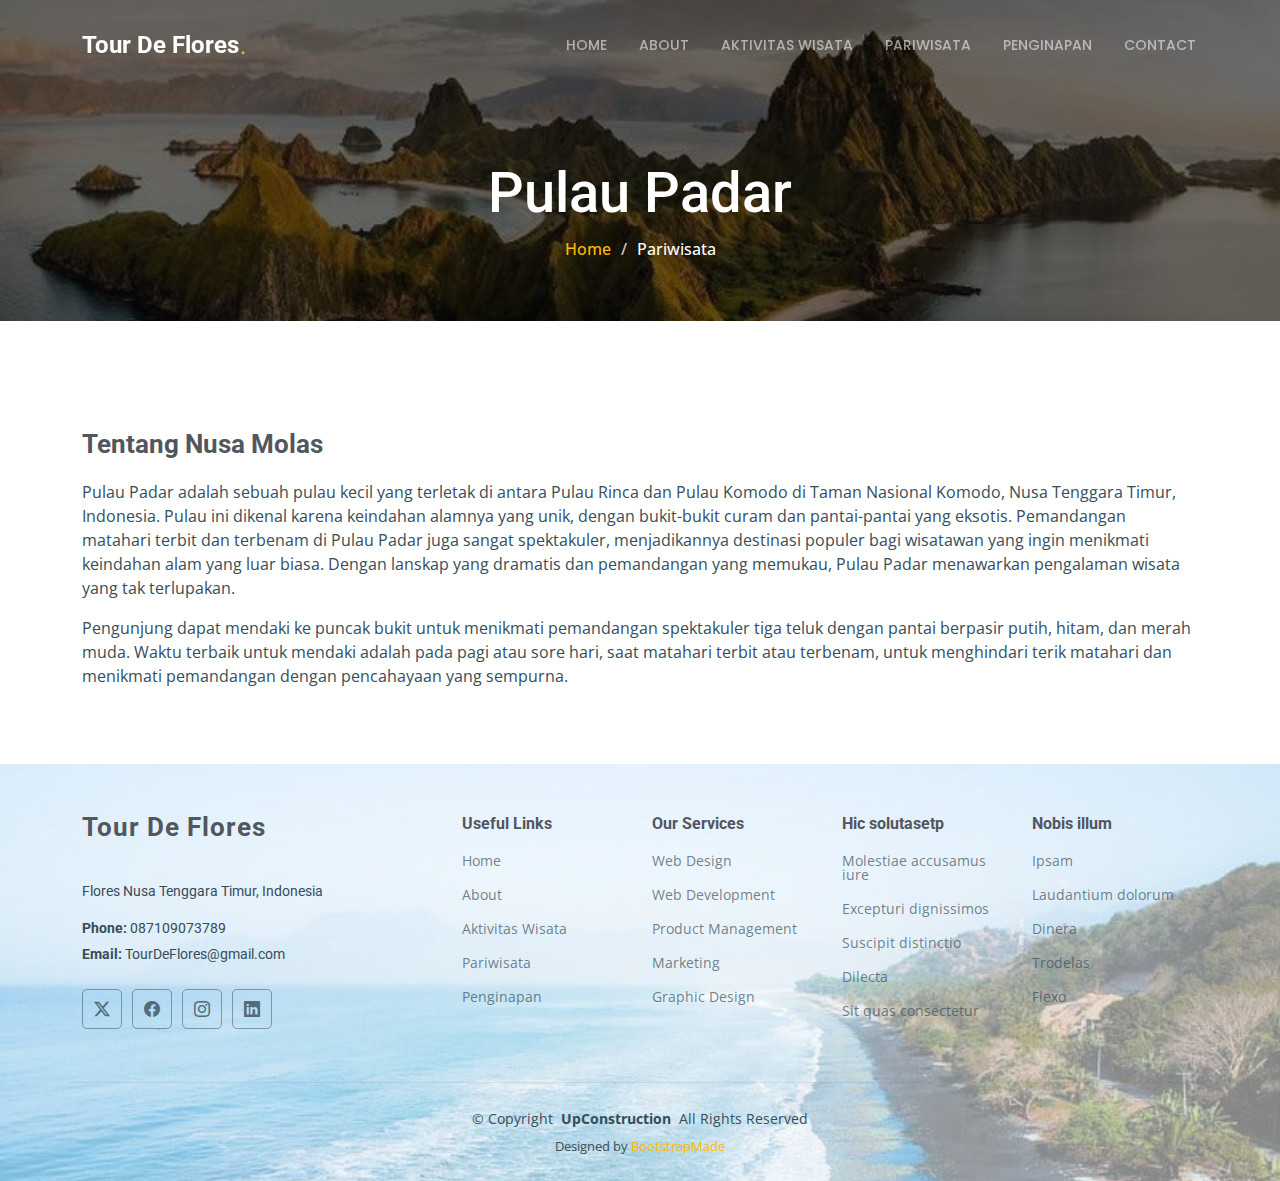
<file: project-details.html>
<!DOCTYPE html>
<html lang="en">

<head>
  <meta charset="utf-8">
  <meta content="width=device-width, initial-scale=1.0" name="viewport">
  <title>Tour De Flores</title>
  <meta name="description" content="">
  <meta name="keywords" content="">

  <!-- Favicons -->
  <link href="assets/img/favicon.png" rel="icon">
  <link href="assets/img/apple-touch-icon.png" rel="apple-touch-icon">

  <!-- Fonts -->
  <link href="https://fonts.googleapis.com" rel="preconnect">
  <link href="https://fonts.gstatic.com" rel="preconnect" crossorigin>
  <link href="https://fonts.googleapis.com/css2?family=Roboto:ital,wght@0,100;0,300;0,400;0,500;0,700;0,900;1,100;1,300;1,400;1,500;1,700;1,900&family=Open+Sans:ital,wght@0,300;0,400;0,500;0,600;0,700;0,800;1,300;1,400;1,500;1,600;1,700;1,800&family=Poppins:ital,wght@0,100;0,200;0,300;0,400;0,500;0,600;0,700;0,800;0,900;1,100;1,200;1,300;1,400;1,500;1,600;1,700;1,800;1,900&display=swap" rel="stylesheet">

  <!-- Vendor CSS Files -->
  <link href="assets/vendor/bootstrap/css/bootstrap.min.css" rel="stylesheet">
  <link href="assets/vendor/bootstrap-icons/bootstrap-icons.css" rel="stylesheet">
  <link href="assets/vendor/aos/aos.css" rel="stylesheet">
  <link href="assets/vendor/fontawesome-free/css/all.min.css" rel="stylesheet">
  <link href="assets/vendor/glightbox/css/glightbox.min.css" rel="stylesheet">
  <link href="assets/vendor/swiper/swiper-bundle.min.css" rel="stylesheet">

  <!-- Main CSS File -->
  <link href="assets/css/main.css" rel="stylesheet">

  <!-- =======================================================
  * Template Name: UpConstruction
  * Template URL: https://bootstrapmade.com/upconstruction-bootstrap-construction-website-template/
  * Updated: Aug 07 2024 with Bootstrap v5.3.3
  * Author: BootstrapMade.com
  * License: https://bootstrapmade.com/license/
  ======================================================== -->
</head>

<body class="project-details-page">

  <header id="header" class="header d-flex align-items-center fixed-top">
    <div class="container-fluid container-xl position-relative d-flex align-items-center justify-content-between">

      <a href="index.html" class="logo d-flex align-items-center">
        <!-- Uncomment the line below if you also wish to use an image logo -->
        <!-- <img src="assets/img/logo.png" alt=""> -->
        <h1 class="sitename">Tour De Flores</h1> <span>.</span>
      </a>

      <nav id="navmenu" class="navmenu">
        <ul>
          <li><a href="index.html">Home</a></li>
          <li><a href="about.html">About</a></li>
          <li><a href="services.html">Aktivitas Wisata</a></li>
          <li><a href="projects.html">Pariwisata</a></li>
          <li><a href="blog.html">Penginapan</a></li>
          <li><a href="contact.html">Contact</a></li>
        </ul>
        <i class="mobile-nav-toggle d-xl-none bi bi-list"></i>
      </nav>

    </div>
  </header>

  <main class="main">

    <!-- Page Title -->
    <div class="page-title dark-background" style="background-image: url(assets/img/projects/padar.jpg);">
      <div class="container position-relative">
        <h1>Pulau Padar</h1>
        <nav class="breadcrumbs">
          <ol>
            <li><a href="index.html">Home</a></li>
            <li class="current">Pariwisata</li>
          </ol>
        </nav>
      </div>
    </div><!-- End Page Title -->

    <!-- Project Details Section -->
    <section id="project-details" class="project-details section">
        <div class="container" data-aos="fade-up">
          <div class="row justify-content-between gy-4 mt-4">
            <div class="col-lg-12" data-aos="fade-up">
              <div class="portfolio-description">
              <h2>Tentang Nusa Molas</h2>
              <p>
                Pulau Padar adalah sebuah pulau kecil yang terletak di antara Pulau Rinca dan Pulau Komodo di Taman Nasional Komodo, Nusa Tenggara Timur, Indonesia. Pulau ini dikenal karena keindahan alamnya yang unik, dengan bukit-bukit curam dan pantai-pantai yang eksotis. Pemandangan matahari terbit dan terbenam di Pulau Padar juga sangat spektakuler, menjadikannya destinasi populer bagi wisatawan yang ingin menikmati keindahan alam yang luar biasa. Dengan lanskap yang dramatis dan pemandangan yang memukau, Pulau Padar menawarkan pengalaman wisata yang tak terlupakan.
              </p>
              <p>
                Pengunjung dapat mendaki ke puncak bukit untuk menikmati pemandangan spektakuler tiga teluk dengan pantai berpasir putih, hitam, dan merah muda. Waktu terbaik untuk mendaki adalah pada pagi atau sore hari, saat matahari terbit atau terbenam, untuk menghindari terik matahari dan menikmati pemandangan dengan pencahayaan yang sempurna.
              </p>

    </section><!-- /Project Details Section -->

  </main>

  <footer id="footer" class="footer drak-background">
      <div class="container footer-top">
        <div class="row gy-4">
          <div class="col-lg-4 col-md-6 footer-about">
            <a href="index.html" class="logo d-flex align-items-center">
              <span class="sitename">Tour De Flores</span>
            </a>
            <div class="footer-contact pt-3">
              <p>Flores Nusa Tenggara Timur, Indonesia</p>
              <p class="mt-3">
                <strong>Phone:</strong> <span>087109073789</span>
              </p>
              <p><strong>Email:</strong> <span>TourDeFlores@gmail.com</span></p>
            </div>
            <div class="social-links d-flex mt-4">
              <a href=""><i class="bi bi-twitter-x"></i></a>
              <a href=""><i class="bi bi-facebook"></i></a>
              <a href=""><i class="bi bi-instagram"></i></a>
              <a href=""><i class="bi bi-linkedin"></i></a>
            </div>
          </div>

          <div class="col-lg-2 col-md-3 footer-links">
            <h4>Useful Links</h4>
            <ul>
              <li><a href="#">Home</a></li>
              <li><a href="#">About</a></li>
              <li><a href="#">Aktivitas Wisata</a></li>
              <li><a href="#">Pariwisata</a></li>
              <li><a href="#">Penginapan</a></li>
            </ul>
          </div>

          <div class="col-lg-2 col-md-3 footer-links">
            <h4>Our Services</h4>
            <ul>
              <li><a href="#">Web Design</a></li>
              <li><a href="#">Web Development</a></li>
              <li><a href="#">Product Management</a></li>
              <li><a href="#">Marketing</a></li>
              <li><a href="#">Graphic Design</a></li>
            </ul>
          </div>

          <div class="col-lg-2 col-md-3 footer-links">
            <h4>Hic solutasetp</h4>
            <ul>
              <li><a href="#">Molestiae accusamus iure</a></li>
              <li><a href="#">Excepturi dignissimos</a></li>
              <li><a href="#">Suscipit distinctio</a></li>
              <li><a href="#">Dilecta</a></li>
              <li><a href="#">Sit quas consectetur</a></li>
            </ul>
          </div>

          <div class="col-lg-2 col-md-3 footer-links">
            <h4>Nobis illum</h4>
            <ul>
              <li><a href="#">Ipsam</a></li>
              <li><a href="#">Laudantium dolorum</a></li>
              <li><a href="#">Dinera</a></li>
              <li><a href="#">Trodelas</a></li>
              <li><a href="#">Flexo</a></li>
            </ul>
          </div>
        </div>
      </div>

    <div class="container copyright text-center mt-4">
      <p>© <span>Copyright</span> <strong class="px-1 sitename">UpConstruction</strong> <span>All Rights Reserved</span></p>
      <div class="credits">
        <!-- All the links in the footer should remain intact. -->
        <!-- You can delete the links only if you've purchased the pro version. -->
        <!-- Licensing information: https://bootstrapmade.com/license/ -->
        <!-- Purchase the pro version with working PHP/AJAX contact form: [buy-url] -->
        Designed by <a href="https://bootstrapmade.com/">BootstrapMade</a>
      </div>
    </div>

  </footer>

  <!-- Scroll Top -->
  <a href="#" id="scroll-top" class="scroll-top d-flex align-items-center justify-content-center"><i class="bi bi-arrow-up-short"></i></a>

  <!-- Preloader -->
  <div id="preloader"></div>

  <!-- Vendor JS Files -->
  <script src="assets/vendor/bootstrap/js/bootstrap.bundle.min.js"></script>
  <script src="assets/vendor/php-email-form/validate.js"></script>
  <script src="assets/vendor/aos/aos.js"></script>
  <script src="assets/vendor/glightbox/js/glightbox.min.js"></script>
  <script src="assets/vendor/imagesloaded/imagesloaded.pkgd.min.js"></script>
  <script src="assets/vendor/isotope-layout/isotope.pkgd.min.js"></script>
  <script src="assets/vendor/swiper/swiper-bundle.min.js"></script>
  <script src="assets/vendor/purecounter/purecounter_vanilla.js"></script>

  <!-- Main JS File -->
  <script src="assets/js/main.js"></script>

</body>

</html>
</file>
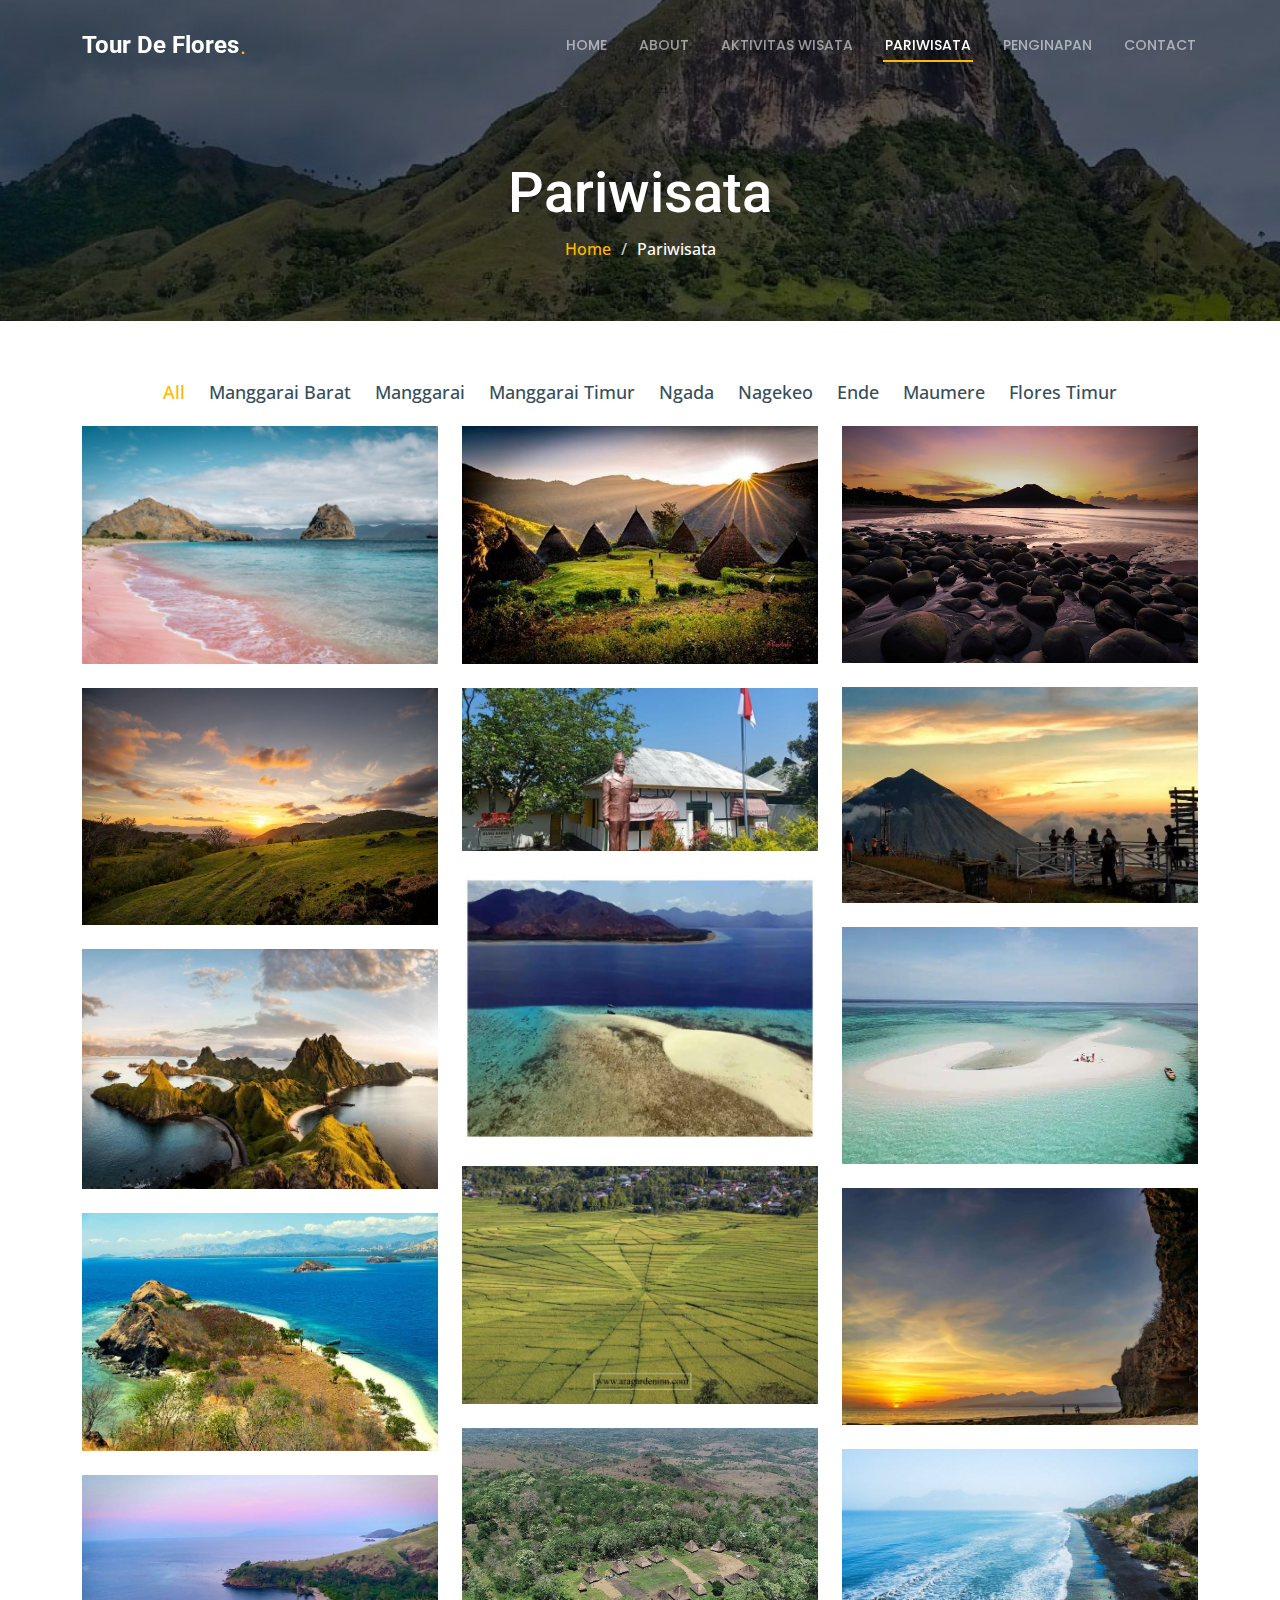
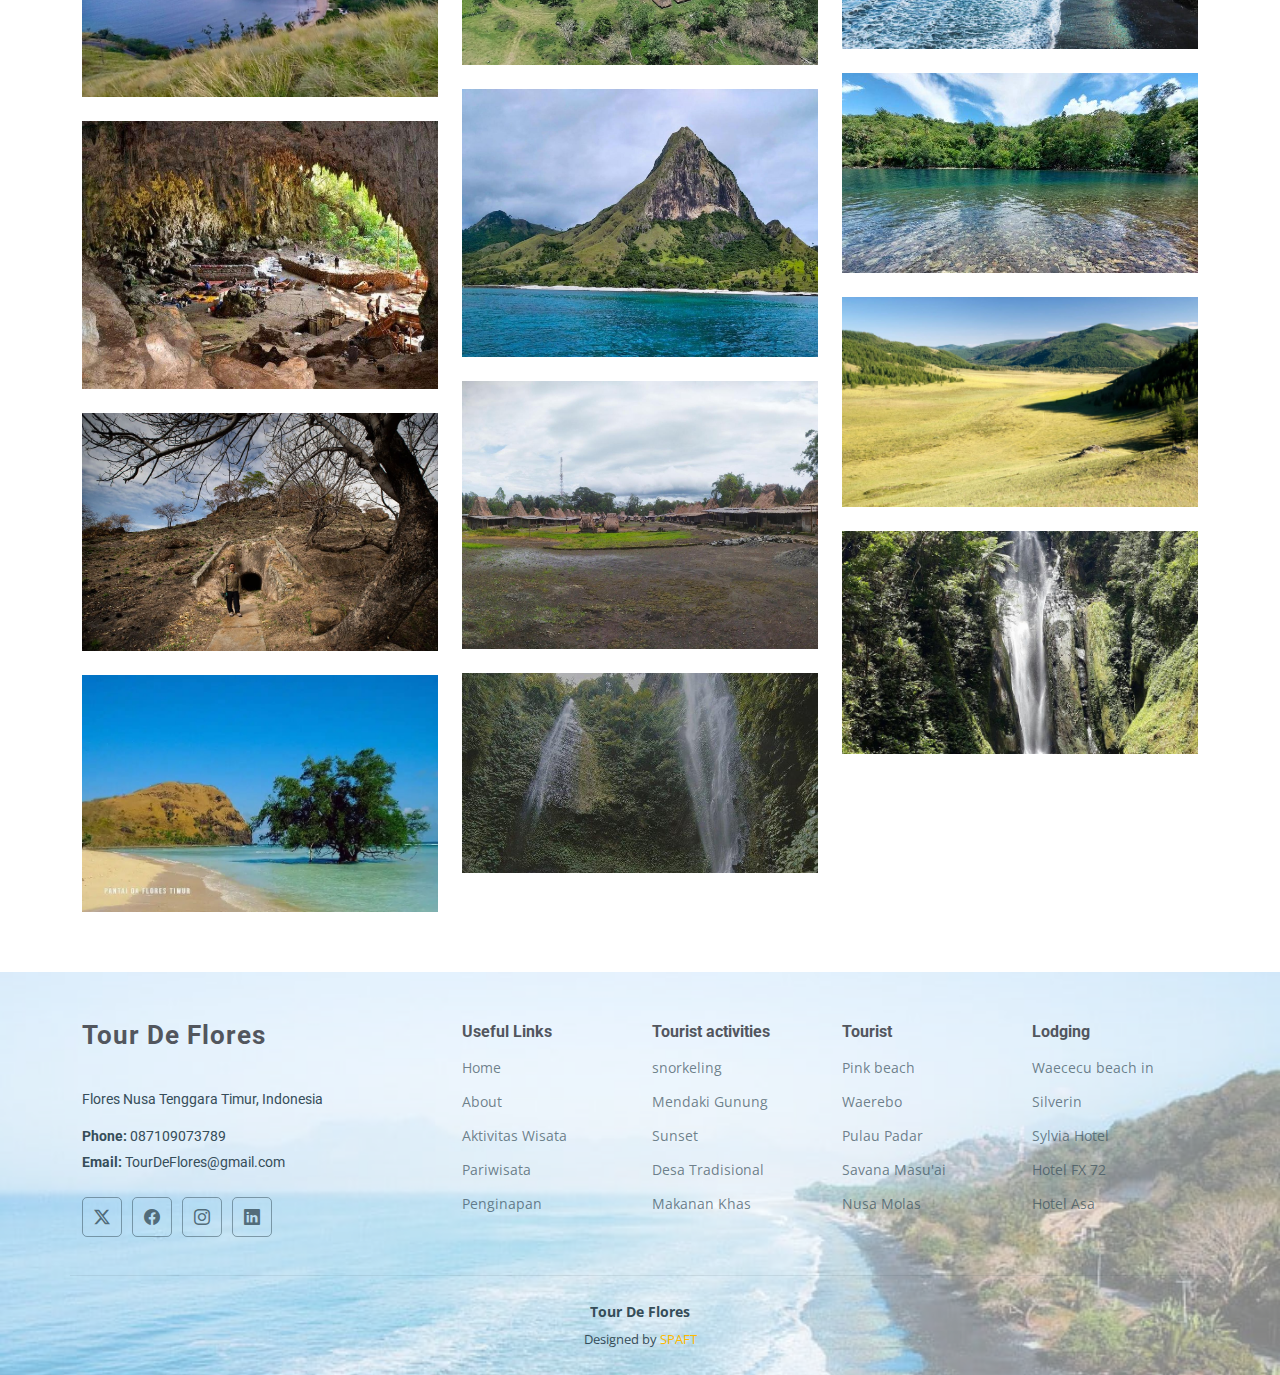
<file: projects.html>
<!DOCTYPE html>
<html lang="en">
  <head>
    <meta charset="utf-8" />
    <meta content="width=device-width, initial-scale=1.0" name="viewport" />
    <title>Tour De Flores</title>
    <meta name="description" content="" />
    <meta name="keywords" content="" />

    <!-- Favicons -->
    <link href="assets/img/favicon.png" rel="icon" />
    <link href="assets/img/apple-touch-icon.png" rel="apple-touch-icon" />

    <!-- Fonts -->
    <link href="https://fonts.googleapis.com" rel="preconnect" />
    <link href="https://fonts.gstatic.com" rel="preconnect" crossorigin />
    <link
      href="https://fonts.googleapis.com/css2?family=Roboto:ital,wght@0,100;0,300;0,400;0,500;0,700;0,900;1,100;1,300;1,400;1,500;1,700;1,900&family=Open+Sans:ital,wght@0,300;0,400;0,500;0,600;0,700;0,800;1,300;1,400;1,500;1,600;1,700;1,800&family=Poppins:ital,wght@0,100;0,200;0,300;0,400;0,500;0,600;0,700;0,800;0,900;1,100;1,200;1,300;1,400;1,500;1,600;1,700;1,800;1,900&display=swap"
      rel="stylesheet"
    />

    <!-- Vendor CSS Files -->
    <link
      href="assets/vendor/bootstrap/css/bootstrap.min.css"
      rel="stylesheet"
    />
    <link
      href="assets/vendor/bootstrap-icons/bootstrap-icons.css"
      rel="stylesheet"
    />
    <link href="assets/vendor/aos/aos.css" rel="stylesheet" />
    <link
      href="assets/vendor/fontawesome-free/css/all.min.css"
      rel="stylesheet"
    />
    <link
      href="assets/vendor/glightbox/css/glightbox.min.css"
      rel="stylesheet"
    />
    <link href="assets/vendor/swiper/swiper-bundle.min.css" rel="stylesheet" />

    <!-- Main CSS File -->
    <link href="assets/css/main.css" rel="stylesheet" />

    <!-- =======================================================
  * Template Name: UpConstruction
  * Template URL: https://bootstrapmade.com/upconstruction-bootstrap-construction-website-template/
  * Updated: Aug 07 2024 with Bootstrap v5.3.3
  * Author: BootstrapMade.com
  * License: https://bootstrapmade.com/license/
  ======================================================== -->
  </head>

  <body class="projects-page">
    <header id="header" class="header d-flex align-items-center fixed-top">
      <div
        class="container-fluid container-xl position-relative d-flex align-items-center justify-content-between"
      >
        <a href="index.html" class="logo d-flex align-items-center">
          <!-- Uncomment the line below if you also wish to use an image logo -->
          <!-- <img src="assets/img/logo.png" alt=""> -->
          <h1 class="sitename">Tour De Flores</h1>
          <span>.</span>
        </a>

        <nav id="navmenu" class="navmenu">
          <ul>
            <li><a href="index.html">Home</a></li>
            <li><a href="about.html">About</a></li>
            <li><a href="services.html">Aktivitas Wisata</a></li>
            <li><a href="projects.html" class="active">Pariwisata</a></li>
            <li><a href="blog.html">Penginapan</a></li>
            <li><a href="contact.html">Contact</a></li>
          </ul>
          <i class="mobile-nav-toggle d-xl-none bi bi-list"></i>
        </nav>
      </div>
    </header>

    <main class="main">
      <!-- Page Title -->
      <div
        class="page-title dark-background"
        style="background-image: url(assets/img/projects/Nusa\ Molas.jpg)"
      >
        <div class="container position-relative">
          <h1>Pariwisata</h1>
          <nav class="breadcrumbs">
            <ol>
              <li><a href="index.html">Home</a></li>
              <li class="current">Pariwisata</li>
            </ol>
          </nav>
        </div>
      </div>
      <!-- End Page Title -->

      <!-- Projects Section -->
      <section id="projects" class="projects section">
        <div class="container">
          <div
            class="isotope-layout"
            data-default-filter="*"
            data-layout="masonry"
            data-sort="original-order"
          >
            <ul
              class="portfolio-filters isotope-filters"
              data-aos="fade-up"
              data-aos-delay="100"
            >
              <li data-filter="*" class="filter-active">All</li>
              <li data-filter=".filter-manggarai-barat">Manggarai Barat</li>
              <li data-filter=".filter-manggarai">Manggarai</li>
              <li data-filter=".filter-manggarai-timur">Manggarai Timur</li>
              <li data-filter=".filter-ngada">Ngada</li>
              <li data-filter=".filter-nagekeo">Nagekeo</li>
              <li data-filter=".filter-ende">Ende</li>
              <li data-filter=".filter-maumere">Maumere</li>
              <li data-filter=".filter-flores-timur">Flores Timur</li>
            </ul>
            <!-- End Portfolio Filters -->

            <div
              class="row gy-4 isotope-container"
              data-aos="fade-up"
              data-aos-delay="200"
            >
              <div
                class="col-lg-4 col-md-6 portfolio-item isotope-item filter-manggarai-barat"
              >
                <div class="portfolio-content h-100">
                  <img
                    src="assets/img/projects/pink beach.jpg"
                    class="img-fluid"
                    alt=""
                  />
                  <div class="portfolio-info">
                    <h4>labuanbajo1</h4>
                    <p>Pinkbeach</p>
                    <a
                      href="assets/img/projects/pink beach.jpg"
                      title="App 1"
                      data-gallery="portfolio-gallery-app"
                      class="glightbox preview-link"
                      ><i class="bi bi-zoom-in"></i
                    ></a>
                    <a
                      href="wisata-pinkbeach.html"
                      title="More Details"
                      class="details-link"
                      ><i class="bi bi-link-45deg"></i
                    ></a>
                  </div>
                </div>
              </div>
              <!-- End Portfolio Item -->

              <div
                class="col-lg-4 col-md-6 portfolio-item isotope-item filter-manggarai"
              >
                <div class="portfolio-content h-100">
                  <img
                    src="assets/img/projects/waerebo3.jpg"
                    class="img-fluid"
                    alt=""
                  />
                  <div class="portfolio-info">
                    <h4>ruteng1</h4>
                    <p>Waerebo</p>
                    <a
                      href="assets/img/projects/waerebo3.jpg"
                      title="Product 1"
                      data-gallery="portfolio-gallery-product"
                      class="glightbox preview-link"
                      ><i class="bi bi-zoom-in"></i
                    ></a>
                    <a
                      href="wisata-waerebo.html"
                      title="More Details"
                      class="details-link"
                      ><i class="bi bi-link-45deg"></i
                    ></a>
                  </div>
                </div>
              </div>
              <!-- End Portfolio Item -->

              <div
                class="col-lg-4 col-md-6 portfolio-item isotope-item filter-manggarai-timur"
              >
                <div class="portfolio-content h-100">
                  <img
                    src="assets/img/projects/Pantai cepi watu.jpg"
                    class="img-fluid"
                    alt=""
                  />
                  <div class="portfolio-info">
                    <h4>borong1</h4>
                    <p>PantaiCepiWatu</p>
                    <a
                      href="assets/img/projects/Pantai cepi watu.jpg"
                      title="Branding 1"
                      data-gallery="portfolio-gallery-branding"
                      class="glightbox preview-link"
                      ><i class="bi bi-zoom-in"></i
                    ></a>
                    <a
                      href="wisata-pantaicepiwatu.html"
                      title="More Details"
                      class="details-link"
                      ><i class="bi bi-link-45deg"></i
                    ></a>
                  </div>
                </div>
              </div>
              <!-- End Portfolio Item -->

              <div
                class="col-lg-4 col-md-6 portfolio-item isotope-item filter-ngada"
              >
                <div class="portfolio-content h-100">
                  <img
                    src="assets/img/projects/Wolobobo.jpg"
                    class="img-fluid"
                    alt=""
                  />
                  <div class="portfolio-info">
                    <h4>ngada1</h4>
                    <p>Wolobobo</p>
                    <a
                      href="assets/img/projects/Wolobobo.jpg"
                      title="Branding 1"
                      data-gallery="portfolio-gallery-book"
                      class="glightbox preview-link"
                      ><i class="bi bi-zoom-in"></i
                    ></a>
                    <a
                      href="wisata-wolobobo.html"
                      title="More Details"
                      class="details-link"
                      ><i class="bi bi-link-45deg"></i
                    ></a>
                  </div>
                </div>
              </div>
              <!-- End Portfolio Item -->

            <div
              class="row gy-4 isotope-container"
              data-aos="fade-up"
              data-aos-delay="200"
            >
              <div
                class="col-lg-4 col-md-6 portfolio-item isotope-item filter-nagekeo"
              >
                <div class="portfolio-content h-100">
                  <img
                    src="assets/img/projects/Nagekeo.jpg"
                    class="img-fluid"
                    alt=""
                  />
                  <div class="portfolio-info">
                    <h4>nagekeo1</h4>
                    <p>BukitWeworowet</p>
                    <a
                      href="assets/img/projects/Nagekeo.jpg"
                      title="App 1"
                      data-gallery="portfolio-gallery-app"
                      class="glightbox preview-link"
                      ><i class="bi bi-zoom-in"></i
                    ></a>
                    <a
                      href="wisata-bukitwolo.html"
                      title="More Details"
                      class="details-link"
                      ><i class="bi bi-link-45deg"></i
                    ></a>
                  </div>
                </div>
              </div>
              <!-- End Portfolio Item -->
              
               
              <div
                class="col-lg-4 col-md-6 portfolio-item isotope-item filter-ende"
              >
                <div class="portfolio-content h-100">
                  <img
                    src="assets/img/projects/Gelora Bung Karna.jpg"
                    class="img-fluid"
                    alt=""
                  />
                  <div class="portfolio-info">
                    <h4>ende1</h4>
                    <p>RumahPengasinganBungKarno</p>
                    <a
                      href="assets/img/projects/Gelora Bung Karna.jpg"
                      title="App 2"
                      data-gallery="portfolio-gallery-app"
                      class="glightbox preview-link"
                      ><i class="bi bi-zoom-in"></i
                    ></a>
                    <a
                      href="wisata-bungkarno.html"
                      title="More Details"
                      class="details-link"
                      ><i class="bi bi-link-45deg"></i
                    ></a>
                  </div>
                </div>
              </div>
              <!-- End Portfolio Item -->
               
               <div
                class="col-lg-4 col-md-6 portfolio-item isotope-item filter-maumere"
              >
                <div class="portfolio-content h-100">
                  <img
                    src="assets/img/projects/Pangabatang island.jpg"
                    class="img-fluid"
                    alt=""
                  />
                  <div class="portfolio-info">
                    <h4>maumere1</h4>
                    <p>PangabatangIsland</p>
                    <a
                      href="assets/img/projects/Pangabatang island.jpg"
                      title="App 2"
                      data-gallery="portfolio-gallery-app"
                      class="glightbox preview-link"
                      ><i class="bi bi-zoom-in"></i
                    ></a>
                    <a
                      href="wisata-Pangabatang.html"
                      title="More Details"
                      class="details-link"
                      ><i class="bi bi-link-45deg"></i
                    ></a>
                  </div>
                </div>
              </div>
              <!-- End Portfolio Item -->
               <div
                class="col-lg-4 col-md-6 portfolio-item isotope-item filter-flores-timur"
              >
                <div class="portfolio-content h-100">
                  <img
                    src="assets/img/projects/Pulau Meko .jpg"
                    class="img-fluid"
                    alt=""
                  />
                  <div class="portfolio-info">
                    <h4>Florestimur1</h4>
                    <p>PulauMeko</p>
                    <a
                      href="assets/img/projects/Pulau Meko .jpg"
                      title="App 2"
                      data-gallery="portfolio-gallery-app"
                      class="glightbox preview-link"
                      ><i class="bi bi-zoom-in"></i
                    ></a>
                    <a
                      href="wisata-pulaumeko.html"
                      title="More Details"
                      class="details-link"
                      ><i class="bi bi-link-45deg"></i
                    ></a>
                  </div>
                </div>
              </div>
              <!-- End Portfolio Item -->
               
              <div
                class="col-lg-4 col-md-6 portfolio-item isotope-item filter-manggarai-barat"
              >
                <div class="portfolio-content h-100">
                  <img
                    src="assets/img/projects/padar.jpg"
                    class="img-fluid"
                    alt=""
                  />
                  <div class="portfolio-info">
                    <h4>labuanbajo2</h4>
                    <p>PulauPadar</p>
                    <a
                      href="assets/img/projects/padar.jpg"
                      title="App 2"
                      data-gallery="portfolio-gallery-app"
                      class="glightbox preview-link"
                      ><i class="bi bi-zoom-in"></i
                    ></a>
                    <a
                      href="wisata-pulaupadar.html"
                      title="More Details"
                      class="details-link"
                      ><i class="bi bi-link-45deg"></i
                    ></a>
                  </div>
                </div>
              </div>
              <!-- End Portfolio Item -->

              <div
                class="col-lg-4 col-md-6 portfolio-item isotope-item filter-manggarai"
              >
                <div class="portfolio-content h-100">
                  <img
                    src="assets/img/projects/jari laba .jpg"
                    class="img-fluid"
                    alt=""
                  />
                  <div class="portfolio-info">
                    <h4>ruteng2</h4>
                    <p>LodokLingko</p>
                    <a
                      href="assets/img/projects/jari laba .jpg"
                      title="Product 2"
                      data-gallery="portfolio-gallery-product"
                      class="glightbox preview-link"
                      ><i class="bi bi-zoom-in"></i
                    ></a>
                    <a
                      href="wisata-londoklingko.html"
                      title="More Details"
                      class="details-link"
                      ><i class="bi bi-link-45deg"></i
                    ></a>
                  </div>
                </div>
              </div>
              <!-- End Portfolio Item -->

              <div
                class="col-lg-4 col-md-6 portfolio-item isotope-item filter-manggarai-timur"
              >
                <div class="portfolio-content h-100">
                  <img
                    src="assets/img/projects/Pantai Liang Bala.jpg"
                    class="img-fluid"
                    alt=""
                  />
                  <div class="portfolio-info">
                    <h4>borong2</h4>
                    <p>PantaiLiangBala</p>
                    <a
                      href="assets/img/projects/Pantai Liang Bala.jpg"
                      title="Branding 2"
                      data-gallery="portfolio-gallery-branding"
                      class="glightbox preview-link"
                      ><i class="bi bi-zoom-in"></i
                    ></a>
                    <a
                      href="wisata-PantaiLiangBala.html"
                      title="More Details"
                      class="details-link"
                      ><i class="bi bi-link-45deg"></i
                    ></a>
                  </div>
                </div>
              </div>
              <!-- End Portfolio Item -->

              <div
                class="col-lg-4 col-md-6 portfolio-item isotope-item filter-ngada"
              >
                <div class="portfolio-content h-100">
                  <img
                    src="assets/img/projects/Riung.jpg"
                    class="img-fluid"
                    alt=""
                  />
                  <div class="portfolio-info">
                    <h4>ngada2</h4>
                    <p>Riung</p>
                    <a
                      href="assets/img/projects/Riung.jpg"
                      title="Branding 2"
                      data-gallery="portfolio-gallery-book"
                      class="glightbox preview-link"
                      ><i class="bi bi-zoom-in"></i
                    ></a>
                    <a
                      href="wisata-riung.html"
                      title="More Details"
                      class="details-link"
                      ><i class="bi bi-link-45deg"></i
                    ></a>
                  </div>
                </div>
              </div>
              <!-- End Portfolio Item -->

              <div
                class="col-lg-4 col-md-6 portfolio-item isotope-item filter-nagekeo"
              >
                <div class="portfolio-content h-100">
                  <img
                    src="assets/img/projects/Nagekeo1.jpg"
                    class="img-fluid"
                    alt=""
                  />
                  <div class="portfolio-info">
                    <h4>nagekeo2</h4>
                    <p>KampungAdatKawa</p>
                    <a
                      href="assets/img/projects/Nagekeo1.jpg"
                      title="App 2"
                      data-gallery="portfolio-gallery-app"
                      class="glightbox preview-link"
                      ><i class="bi bi-zoom-in"></i
                    ></a>
                    <a
                      href="wisata-rumahkawa.html"
                      title="More Details"
                      class="details-link"
                      ><i class="bi bi-link-45deg"></i
                    ></a>
                  </div>
                </div>
              </div>
              <!-- End Portfolio Item -->
          
              <div
                class="col-lg-4 col-md-6 portfolio-item isotope-item filter-ende"
              >
                <div class="portfolio-content h-100">
                  <img
                    src="assets/img/projects/Pantai Biru.jpg"
                    class="img-fluid"
                    alt=""
                  />
                  <div class="portfolio-info">
                    <h4>ende2</h4>
                    <p>PantaiBatuBiru</p>
                    <a
                      href="assets/img/projects/Pantai Biru.jpg .jpg"
                      title="Product 2"
                      data-gallery="portfolio-gallery-product"
                      class="glightbox preview-link"
                      ><i class="bi bi-zoom-in"></i
                    ></a>
                    <a
                      href="wisata-batubiru.html"
                      title="More Details"
                      class="details-link"
                      ><i class="bi bi-link-45deg"></i
                    ></a>
                  </div>
                </div>
              </div>
              <!-- End Portfolio Item -->

              <div
                class="col-lg-4 col-md-6 portfolio-item isotope-item filter-maumere"
              >
                <div class="portfolio-content h-100">
                  <img
                    src="assets/img/projects/Pantai Tanjung.jpg"
                    class="img-fluid"
                    alt=""
                  />
                  <div class="portfolio-info">
                    <h4>maumere2</h4>
                    <p>PantaiTanjungKajuWulu</p>
                    <a
                      href="assets/img/projects/Pantai Tanjung.jpg"
                      title="Branding 2"
                      data-gallery="portfolio-gallery-book"
                      class="glightbox preview-link"
                      ><i class="bi bi-zoom-in"></i
                    ></a>
                    <a
                      href="wisata-tanjung.html"
                      title="More Details"
                      class="details-link"
                      ><i class="bi bi-link-45deg"></i
                    ></a>
                  </div>
                </div>
              </div>
              <!-- End Portfolio Item -->

              <div
                class="col-lg-4 col-md-6 portfolio-item isotope-item filter-flores-timur"
              >
                <div class="portfolio-content h-100">
                  <img
                    src="assets/img/projects/Pantai Telaga Biru.jpg"
                    class="img-fluid"
                    alt=""
                  />
                  <div class="portfolio-info">
                    <h4>Florestimur2</h4>
                    <p>TelagaBiru</p>
                    <a
                      href="assets/img/projects/Pantai Telaga Biru.jpg"
                      title="Branding 2"
                      data-gallery="portfolio-gallery-book"
                      class="glightbox preview-link"
                      ><i class="bi bi-zoom-in"></i
                    ></a>
                    <a
                      href="wisata-telagabiru.html"
                      title="More Details"
                      class="details-link"
                      ><i class="bi bi-link-45deg"></i
                    ></a>
                  </div>
                </div>
              </div>
              <!-- End Portfolio Item -->



              <div
                class="col-lg-4 col-md-6 portfolio-item isotope-item filter-manggarai-barat"
              >
                <div class="portfolio-content h-100">
                  <img
                    src="assets/img/projects/Nusa Molas.jpg"
                    class="img-fluid"
                    alt=""
                  />
                  <div class="portfolio-info">
                    <h4>Labuanbajo3</h4>
                    <p>NusaMolas</p>
                    <a
                      href="assets/img/projects/Nusa Molas.jpg"
                      title="App 3"
                      data-gallery="portfolio-gallery-app"
                      class="glightbox preview-link"
                      ><i class="bi bi-zoom-in"></i
                    ></a>
                    <a
                      href="wisata-nusamolas.html"
                      title="More Details"
                      class="details-link"
                      ><i class="bi bi-link-45deg"></i
                    ></a>
                  </div>
                </div>
              </div>
              <!-- End Portfolio Item -->

              <div
                class="col-lg-4 col-md-6 portfolio-item isotope-item filter-manggarai"
              >
                <div class="portfolio-content h-100">
                  <img
                    src="assets/img/projects/Liang bua.jpg"
                    class="img-fluid"
                    alt=""
                  />
                  <div class="portfolio-info">
                    <h4>ruteng3</h4>
                    <p>LiangBua</p>
                    <a
                      href="assets/img/projects/Liang bua.jpg"
                      title="Product 3"
                      data-gallery="portfolio-gallery-product"
                      class="glightbox preview-link"
                      ><i class="bi bi-zoom-in"></i
                    ></a>
                    <a
                      href="wisata-liangbua.html"
                      title="More Details"
                      class="details-link"
                      ><i class="bi bi-link-45deg"></i
                    ></a>
                  </div>
                </div>
              </div>
              <!-- End Portfolio Item -->

              <div
                class="col-lg-4 col-md-6 portfolio-item isotope-item filter-manggarai-timur"
              >
                <div class="portfolio-content h-100">
                  <img
                    src="assets/img/projects/Savana Masuai.jpg"
                    class="img-fluid"
                    alt=""
                  />
                  <div class="portfolio-info">
                    <h4>borong3</h4>
                    <p>SavanaMasuai</p>
                    <a
                      href="assets/img/projects/Savana Masuai.jpg"
                      title="Branding 2"
                      data-gallery="portfolio-gallery-branding"
                      class="glightbox preview-link"
                      ><i class="bi bi-zoom-in"></i
                    ></a>
                    <a
                      href="wisata-savanamasuai.html"
                      title="More Details"
                      class="details-link"
                      ><i class="bi bi-link-45deg"></i
                    ></a>
                  </div>
                </div>
              </div>
              <!-- End Portfolio Item -->

              <div
                class="col-lg-4 col-md-6 portfolio-item isotope-item filter-ngada"
              >
                <div class="portfolio-content h-100">
                  <img
                    src="assets/img/projects/Kampung Wogo.jpg"
                    class="img-fluid"
                    alt=""
                  />
                  <div class="portfolio-info">
                    <h4>ngada3</h4>
                    <p>Kampung Adat Wogo</p>
                    <a
                      href="assets/img/projects/Kampung Wogo.jpg"
                      title="Branding 3"
                      data-gallery="portfolio-gallery-book"
                      class="glightbox preview-link"
                      ><i class="bi bi-zoom-in"></i
                    ></a>
                    <a
                      href="wisata-kampungadatwogo.html"
                      title="More Details"
                      class="details-link"
                      ><i class="bi bi-link-45deg"></i
                    ></a>
                  </div>
                </div>
              </div>
            
               <!-- End Portfolio Item -->
              <div
                class="col-lg-4 col-md-6 portfolio-item isotope-item filter-nagekeo"
              >
                <div class="portfolio-content h-100">
                  <img
                    src="assets/img/projects/Nagekeo3.jpg"
                    class="img-fluid"
                    alt=""
                  />
                  <div class="portfolio-info">
                    <h4>nagekeo3</h4>
                    <p>GuaJepangRane</p>
                    <a
                      href="assets/img/projects/Nagekeo3.jpg"
                      title="App 2"
                      data-gallery="portfolio-gallery-app"
                      class="glightbox preview-link"
                      ><i class="bi bi-zoom-in"></i
                    ></a>
                    <a
                      href="wisata-GuaJepang.html"
                      title="More Details"
                      class="details-link"
                      ><i class="bi bi-link-45deg"></i
                    ></a>
                  </div>
                </div>
              </div>
              <!-- End Portfolio Item -->

              <div
                class="col-lg-4 col-md-6 portfolio-item isotope-item filter-ende"
              >
                <div class="portfolio-content h-100">
                  <img
                    src="assets/img/projects/Air Terjun Ende.jpg"
                    class="img-fluid"
                    alt=""
                  />
                  <div class="portfolio-info">
                    <h4>ende3</h4>
                    <p>AirTerjunMurudhaekale</p>
                    <a
                      href="assets/img/projects/Air Terjun Ende.jpg "
                      title="App 3"
                      data-gallery="portfolio-gallery-app"
                      class="glightbox preview-link"
                      ><i class="bi bi-zoom-in"></i
                    ></a>
                    <a
                      href="wisata-murudhale.html"
                      title="More Details"
                      class="details-link"
                      ><i class="bi bi-link-45deg"></i
                    ></a>
                  </div>
                </div>
              </div>
              <!-- End Portfolio Item -->

              <div
                class="col-lg-4 col-md-6 portfolio-item isotope-item filter-maumere"
              >
                <div class="portfolio-content h-100">
                  <img
                    src="assets/img/projects/Air terjun kembar murusobe.jpg"
                    class="img-fluid"
                    alt=""
                  />
                  <div class="portfolio-info">
                    <h4>maumere3</h4>
                    <p>Airterjunkembarmurusobe</p>
                    <a
                      href="assets/img/projects/Air terjun kembar murusobe.jpg"
                      title="Branding 2"
                      data-gallery="portfolio-gallery-branding"
                      class="glightbox preview-link"
                      ><i class="bi bi-zoom-in"></i
                    ></a>
                    <a
                      href="wisata.airterjunkembar.html"
                      title="More Details"
                      class="details-link"
                      ><i class="bi bi-link-45deg"></i
                    ></a>
                  </div>
                </div>
              </div>
              <!-- End Portfolio Item -->

              <div
                class="col-lg-4 col-md-6 portfolio-item isotope-item filter-flores-timur"
              >
                <div class="portfolio-content h-100">
                  <img
                    src="assets/img/projects/Pantai Oa.jpg"
                    class="img-fluid"
                    alt=""
                  />
                  <div class="portfolio-info">
                    <h4>Florestimur3</h4>
                    <p>PantaiOa</p>
                    <a
                      href="assets/img/projects/Pantai Oa.jpg"
                      title="Branding 2"
                      data-gallery="portfolio-gallery-branding"
                      class="glightbox preview-link"
                      ><i class="bi bi-zoom-in"></i
                    ></a>
                    <a
                      href="wisata-pantaioa.html"
                      title="More Details"
                      class="details-link"
                      ><i class="bi bi-link-45deg"></i
                    ></a>
                  </div>
                </div>
              </div>
              <!-- End Portfolio Item -->
            </div>
            <!-- End Portfolio Container -->
          </div>
        </div>
      </section>
      <!-- /Projects Section -->
    </main>
<footer id="footer" class="footer drak-background">
      <div class="container footer-top">
        <div class="row gy-4">
          <div class="col-lg-4 col-md-6 footer-about">
            <a href="index.html" class="logo d-flex align-items-center">
              <span class="sitename">Tour De Flores</span>
            </a>
            <div class="footer-contact pt-3">
              <p>Flores Nusa Tenggara Timur, Indonesia</p>
              <p class="mt-3">
                <strong>Phone:</strong> <span>087109073789</span>
              </p>
              <p><strong>Email:</strong> <span>TourDeFlores@gmail.com</span></p>
            </div>
            <div class="social-links d-flex mt-4">
              <a href=""><i class="bi bi-twitter-x"></i></a>
              <a href=""><i class="bi bi-facebook"></i></a>
              <a href=""><i class="bi bi-instagram"></i></a>
              <a href=""><i class="bi bi-linkedin"></i></a>
            </div>
          </div>

          <div class="col-lg-2 col-md-3 footer-links">
            <h4>Useful Links</h4>
            <ul>
              <li><a href="#">Home</a></li>
              <li><a href="#">About</a></li>
              <li><a href="#">Aktivitas Wisata</a></li>
              <li><a href="#">Pariwisata</a></li>
              <li><a href="#">Penginapan</a></li>
            </ul>
          </div>

          <div class="col-lg-2 col-md-3 footer-links">
            <h4>Tourist activities</h4>
            <ul>
              <li><a href="#">snorkeling</a></li>
              <li><a href="#">Mendaki Gunung</a></li>
              <li><a href="#">Sunset</a></li>
              <li><a href="#">Desa Tradisional</a></li>
              <li><a href="#">Makanan Khas</a></li>
            </ul>
          </div>

          <div class="col-lg-2 col-md-3 footer-links">
            <h4>Tourist</h4>
            <ul>
              <li><a href="#">Pink beach</a></li>
              <li><a href="#">Waerebo</a></li>
              <li><a href="#">Pulau Padar</a></li>
              <li><a href="#">Savana Masu'ai</a></li>
              <li><a href="#">Nusa Molas</a></li>
            </ul>
          </div>

          <div class="col-lg-2 col-md-3 footer-links">
            <h4>Lodging</h4>
            <ul>
              <li><a href="#">Waececu beach in</a></li>
              <li><a href="#">Silverin</a></li>
              <li><a href="#">Sylvia Hotel</a></li>
              <li><a href="#">Hotel FX 72</a></li>
              <li><a href="#">Hotel Asa</a></li>
            </ul>
          </div>
        </div>
      </div>

    <div class="container copyright text-center mt-4">
      <p> <strong class="px-1 sitename">Tour De Flores</strong> </p>
      <div class="credits">
        <!-- All the links in the footer should remain intact. -->
        <!-- You can delete the links only if you've purchased the pro version. -->
        <!-- Licensing information: https://bootstrapmade.com/license/ -->
        <!-- Purchase the pro version with working PHP/AJAX contact form: [buy-url] -->
        Designed by <a href="https://bootstrapmade.com/">SPAFT</a>
      </div>
    </div>
      </div>
    </footer>

    <!-- Scroll Top -->
    <a
      href="#"
      id="scroll-top"
      class="scroll-top d-flex align-items-center justify-content-center"
      ><i class="bi bi-arrow-up-short"></i
    ></a>

    <!-- Preloader -->
    <div id="preloader"></div>

    <!-- Vendor JS Files -->
    <script src="assets/vendor/bootstrap/js/bootstrap.bundle.min.js"></script>
    <script src="assets/vendor/php-email-form/validate.js"></script>
    <script src="assets/vendor/aos/aos.js"></script>
    <script src="assets/vendor/glightbox/js/glightbox.min.js"></script>
    <script src="assets/vendor/imagesloaded/imagesloaded.pkgd.min.js"></script>
    <script src="assets/vendor/isotope-layout/isotope.pkgd.min.js"></script>
    <script src="assets/vendor/swiper/swiper-bundle.min.js"></script>
    <script src="assets/vendor/purecounter/purecounter_vanilla.js"></script>

    <!-- Main JS File -->
    <script src="assets/js/main.js"></script>
  </body>
</html>
</file>
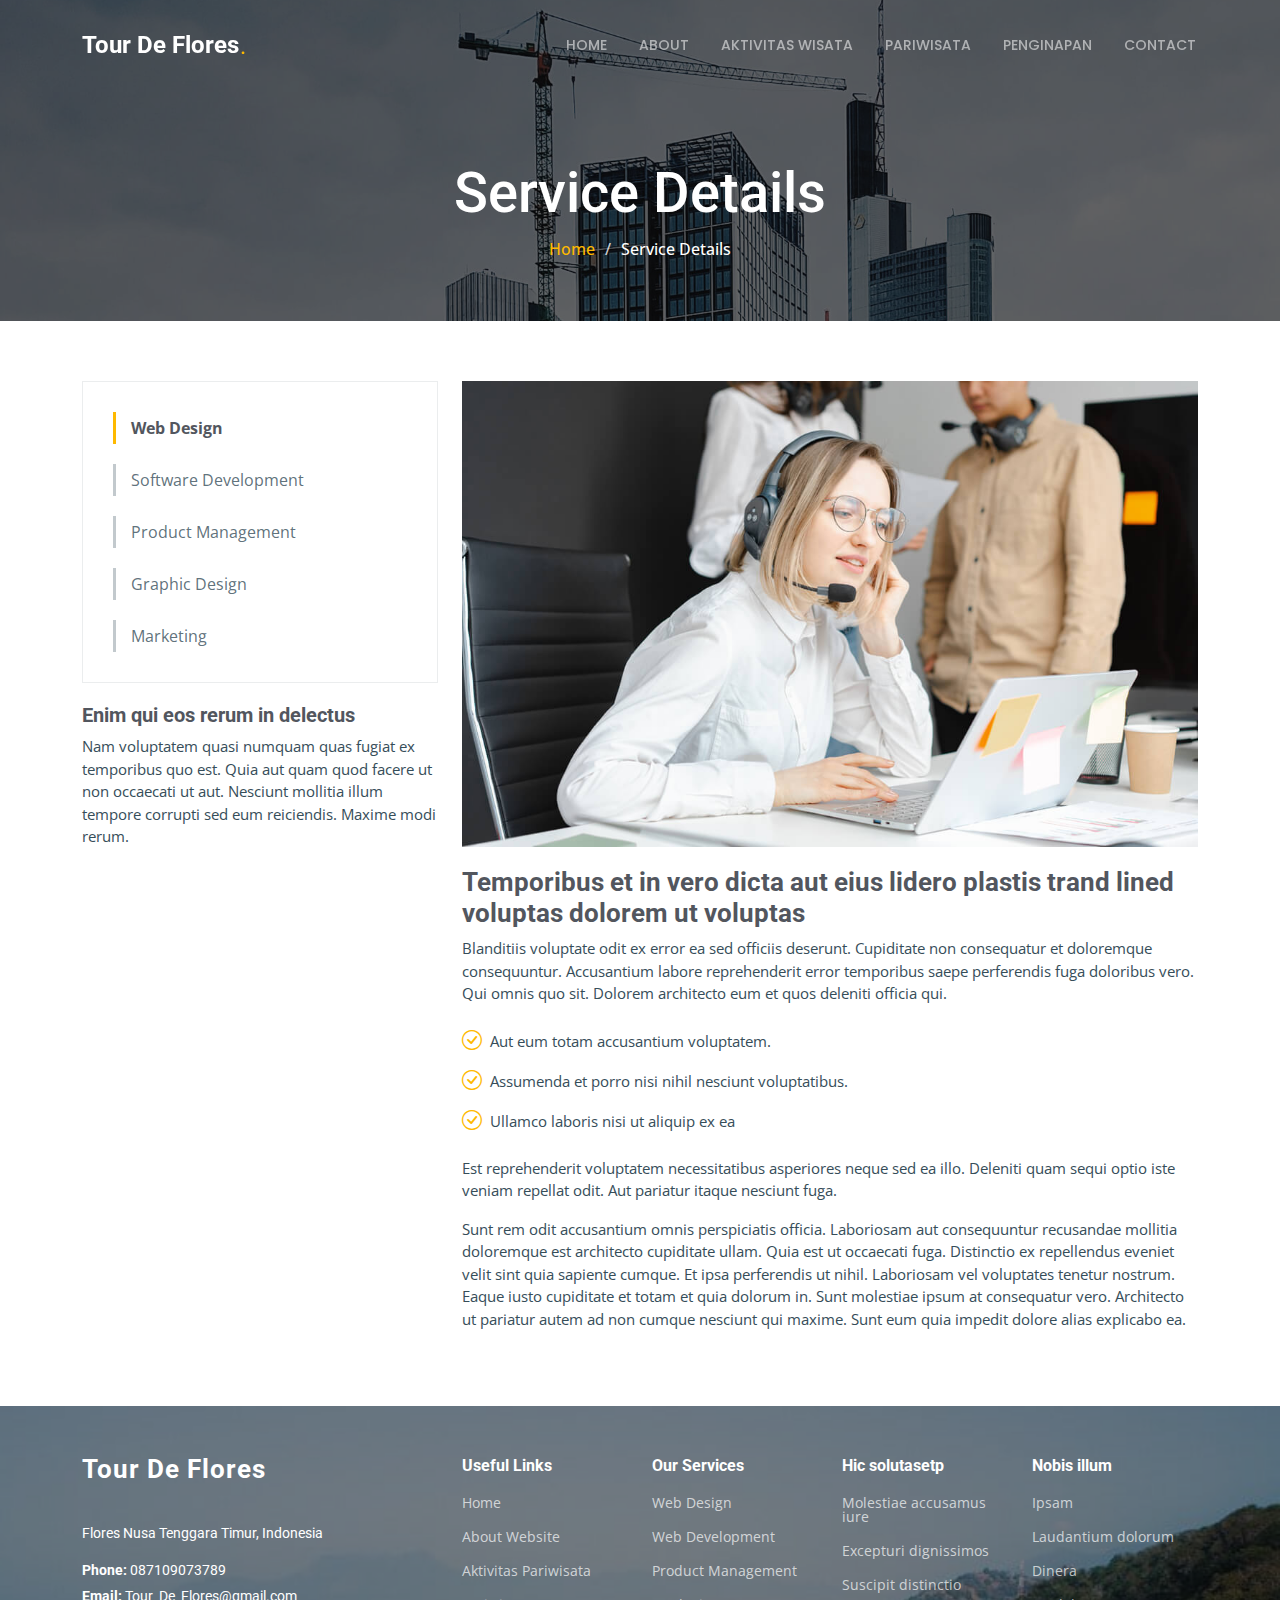
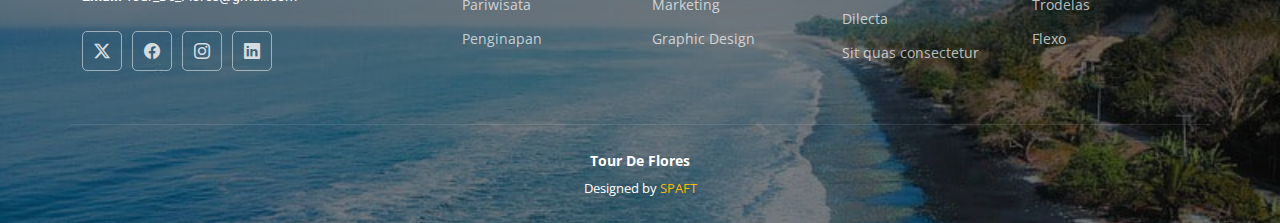
<file: service-details.html>
<!DOCTYPE html>
<html lang="en">

<head>
  <meta charset="utf-8">
  <meta content="width=device-width, initial-scale=1.0" name="viewport">
  <title>Tour De Flores</title>
  <meta name="description" content="">
  <meta name="keywords" content="">

  <!-- Favicons -->
  <link href="assets/img/favicon.png" rel="icon">
  <link href="assets/img/apple-touch-icon.png" rel="apple-touch-icon">

  <!-- Fonts -->
  <link href="https://fonts.googleapis.com" rel="preconnect">
  <link href="https://fonts.gstatic.com" rel="preconnect" crossorigin>
  <link href="https://fonts.googleapis.com/css2?family=Roboto:ital,wght@0,100;0,300;0,400;0,500;0,700;0,900;1,100;1,300;1,400;1,500;1,700;1,900&family=Open+Sans:ital,wght@0,300;0,400;0,500;0,600;0,700;0,800;1,300;1,400;1,500;1,600;1,700;1,800&family=Poppins:ital,wght@0,100;0,200;0,300;0,400;0,500;0,600;0,700;0,800;0,900;1,100;1,200;1,300;1,400;1,500;1,600;1,700;1,800;1,900&display=swap" rel="stylesheet">

  <!-- Vendor CSS Files -->
  <link href="assets/vendor/bootstrap/css/bootstrap.min.css" rel="stylesheet">
  <link href="assets/vendor/bootstrap-icons/bootstrap-icons.css" rel="stylesheet">
  <link href="assets/vendor/aos/aos.css" rel="stylesheet">
  <link href="assets/vendor/fontawesome-free/css/all.min.css" rel="stylesheet">
  <link href="assets/vendor/glightbox/css/glightbox.min.css" rel="stylesheet">
  <link href="assets/vendor/swiper/swiper-bundle.min.css" rel="stylesheet">

  <!-- Main CSS File -->
  <link href="assets/css/main.css" rel="stylesheet">

  <!-- =======================================================
  * Template Name: UpConstruction
  * Template URL: https://bootstrapmade.com/upconstruction-bootstrap-construction-website-template/
  * Updated: Aug 07 2024 with Bootstrap v5.3.3
  * Author: BootstrapMade.com
  * License: https://bootstrapmade.com/license/
  ======================================================== -->
</head>

<body class="service-details-page">

  <header id="header" class="header d-flex align-items-center fixed-top">
    <div class="container-fluid container-xl position-relative d-flex align-items-center justify-content-between">

      <a href="index.html" class="logo d-flex align-items-center">
        <!-- Uncomment the line below if you also wish to use an image logo -->
        <!-- <img src="assets/img/logo.png" alt=""> -->
        <h1 class="sitename">Tour De Flores</h1> <span>.</span>
      </a>

      <nav id="navmenu" class="navmenu">
        <ul>
          <li><a href="index.html">Home</a></li>
          <li><a href="about.html">About</a></li>
          <li><a href="services.html">Aktivitas Wisata</a></li>
          <li><a href="projects.html">Pariwisata</a></li>
          <li><a href="blog.html">Penginapan</a></li>
          <li><a href="contact.html">Contact</a></li>
        </ul>
        <i class="mobile-nav-toggle d-xl-none bi bi-list"></i>
      </nav>

    </div>
  </header>

  <main class="main">

    <!-- Page Title -->
    <div class="page-title dark-background" style="background-image: url(assets/img/page-title-bg.jpg);">
      <div class="container position-relative">
        <h1>Service Details</h1>
        <nav class="breadcrumbs">
          <ol>
            <li><a href="index.html">Home</a></li>
            <li class="current">Service Details</li>
          </ol>
        </nav>
      </div>
    </div><!-- End Page Title -->

    <!-- Service Details Section -->
    <section id="service-details" class="service-details section">

      <div class="container">

        <div class="row gy-4">

          <div class="col-lg-4" data-aos="fade-up" data-aos-delay="100">
            <div class="services-list">
              <a href="#" class="active">Web Design</a>
              <a href="#">Software Development</a>
              <a href="#">Product Management</a>
              <a href="#">Graphic Design</a>
              <a href="#">Marketing</a>
            </div>

            <h4>Enim qui eos rerum in delectus</h4>
            <p>Nam voluptatem quasi numquam quas fugiat ex temporibus quo est. Quia aut quam quod facere ut non occaecati ut aut. Nesciunt mollitia illum tempore corrupti sed eum reiciendis. Maxime modi rerum.</p>
          </div>

          <div class="col-lg-8" data-aos="fade-up" data-aos-delay="200">
            <img src="assets/img/services.jpg" alt="" class="img-fluid services-img">
            <h3>Temporibus et in vero dicta aut eius lidero plastis trand lined voluptas dolorem ut voluptas</h3>
            <p>
              Blanditiis voluptate odit ex error ea sed officiis deserunt. Cupiditate non consequatur et doloremque consequuntur. Accusantium labore reprehenderit error temporibus saepe perferendis fuga doloribus vero. Qui omnis quo sit. Dolorem architecto eum et quos deleniti officia qui.
            </p>
            <ul>
              <li><i class="bi bi-check-circle"></i> <span>Aut eum totam accusantium voluptatem.</span></li>
              <li><i class="bi bi-check-circle"></i> <span>Assumenda et porro nisi nihil nesciunt voluptatibus.</span></li>
              <li><i class="bi bi-check-circle"></i> <span>Ullamco laboris nisi ut aliquip ex ea</span></li>
            </ul>
            <p>
              Est reprehenderit voluptatem necessitatibus asperiores neque sed ea illo. Deleniti quam sequi optio iste veniam repellat odit. Aut pariatur itaque nesciunt fuga.
            </p>
            <p>
              Sunt rem odit accusantium omnis perspiciatis officia. Laboriosam aut consequuntur recusandae mollitia doloremque est architecto cupiditate ullam. Quia est ut occaecati fuga. Distinctio ex repellendus eveniet velit sint quia sapiente cumque. Et ipsa perferendis ut nihil. Laboriosam vel voluptates tenetur nostrum. Eaque iusto cupiditate et totam et quia dolorum in. Sunt molestiae ipsum at consequatur vero. Architecto ut pariatur autem ad non cumque nesciunt qui maxime. Sunt eum quia impedit dolore alias explicabo ea.
            </p>
          </div>

        </div>

      </div>

    </section><!-- /Service Details Section -->

  </main>

  <footer id="footer" class="footer dark-background">

    <div class="container footer-top">
      <div class="row gy-4">
        <div class="col-lg-4 col-md-6 footer-about">
          <a href="index.html" class="logo d-flex align-items-center">
            <span class="sitename">Tour De Flores</span>
          </a>
          <div class="footer-contact pt-3">
            <p>Flores Nusa Tenggara Timur, Indonesia</p>
            <p class="mt-3"><strong>Phone:</strong> <span>087109073789</span></p>
            <p><strong>Email:</strong> <span>Tour_De_Flores@gmail.com</span></p>
          </div>
          <div class="social-links d-flex mt-4">
            <a href=""><i class="bi bi-twitter-x"></i></a>
            <a href=""><i class="bi bi-facebook"></i></a>
            <a href=""><i class="bi bi-instagram"></i></a>
            <a href=""><i class="bi bi-linkedin"></i></a>
          </div>
        </div>

        <div class="col-lg-2 col-md-3 footer-links">
          <h4>Useful Links</h4>
          <ul>
            <li><a href="#">Home</a></li>
            <li><a href="#">About Website</a></li>
            <li><a href="#">Aktivitas Pariwisata</a></li>
            <li><a href="#">Pariwisata</a></li>
            <li><a href="#">Penginapan</a></li>
          </ul>
        </div>

        <div class="col-lg-2 col-md-3 footer-links">
          <h4>Our Services</h4>
          <ul>
            <li><a href="#">Web Design</a></li>
            <li><a href="#">Web Development</a></li>
            <li><a href="#">Product Management</a></li>
            <li><a href="#">Marketing</a></li>
            <li><a href="#">Graphic Design</a></li>
          </ul>
        </div>

        <div class="col-lg-2 col-md-3 footer-links">
          <h4>Hic solutasetp</h4>
          <ul>
            <li><a href="#">Molestiae accusamus iure</a></li>
            <li><a href="#">Excepturi dignissimos</a></li>
            <li><a href="#">Suscipit distinctio</a></li>
            <li><a href="#">Dilecta</a></li>
            <li><a href="#">Sit quas consectetur</a></li>
          </ul>
        </div>

        <div class="col-lg-2 col-md-3 footer-links">
          <h4>Nobis illum</h4>
          <ul>
            <li><a href="#">Ipsam</a></li>
            <li><a href="#">Laudantium dolorum</a></li>
            <li><a href="#">Dinera</a></li>
            <li><a href="#">Trodelas</a></li>
            <li><a href="#">Flexo</a></li>
          </ul>
        </div>

      </div>
    </div>

    <div class="container copyright text-center mt-4">
      <p> <strong class="px-1 sitename">Tour De Flores</strong> </p>
      <div class="credits">
        <!-- All the links in the footer should remain intact. -->
        <!-- You can delete the links only if you've purchased the pro version. -->
        <!-- Licensing information: https://bootstrapmade.com/license/ -->
        <!-- Purchase the pro version with working PHP/AJAX contact form: [buy-url] -->
        Designed by <a href="https://bootstrapmade.com/">SPAFT</a>
      </div>
    </div>

  </footer>

  <!-- Scroll Top -->
  <a href="#" id="scroll-top" class="scroll-top d-flex align-items-center justify-content-center"><i class="bi bi-arrow-up-short"></i></a>

  <!-- Preloader -->
  <div id="preloader"></div>

  <!-- Vendor JS Files -->
  <script src="assets/vendor/bootstrap/js/bootstrap.bundle.min.js"></script>
  <script src="assets/vendor/php-email-form/validate.js"></script>
  <script src="assets/vendor/aos/aos.js"></script>
  <script src="assets/vendor/glightbox/js/glightbox.min.js"></script>
  <script src="assets/vendor/imagesloaded/imagesloaded.pkgd.min.js"></script>
  <script src="assets/vendor/isotope-layout/isotope.pkgd.min.js"></script>
  <script src="assets/vendor/swiper/swiper-bundle.min.js"></script>
  <script src="assets/vendor/purecounter/purecounter_vanilla.js"></script>

  <!-- Main JS File -->
  <script src="assets/js/main.js"></script>

</body>

</html>
</file>
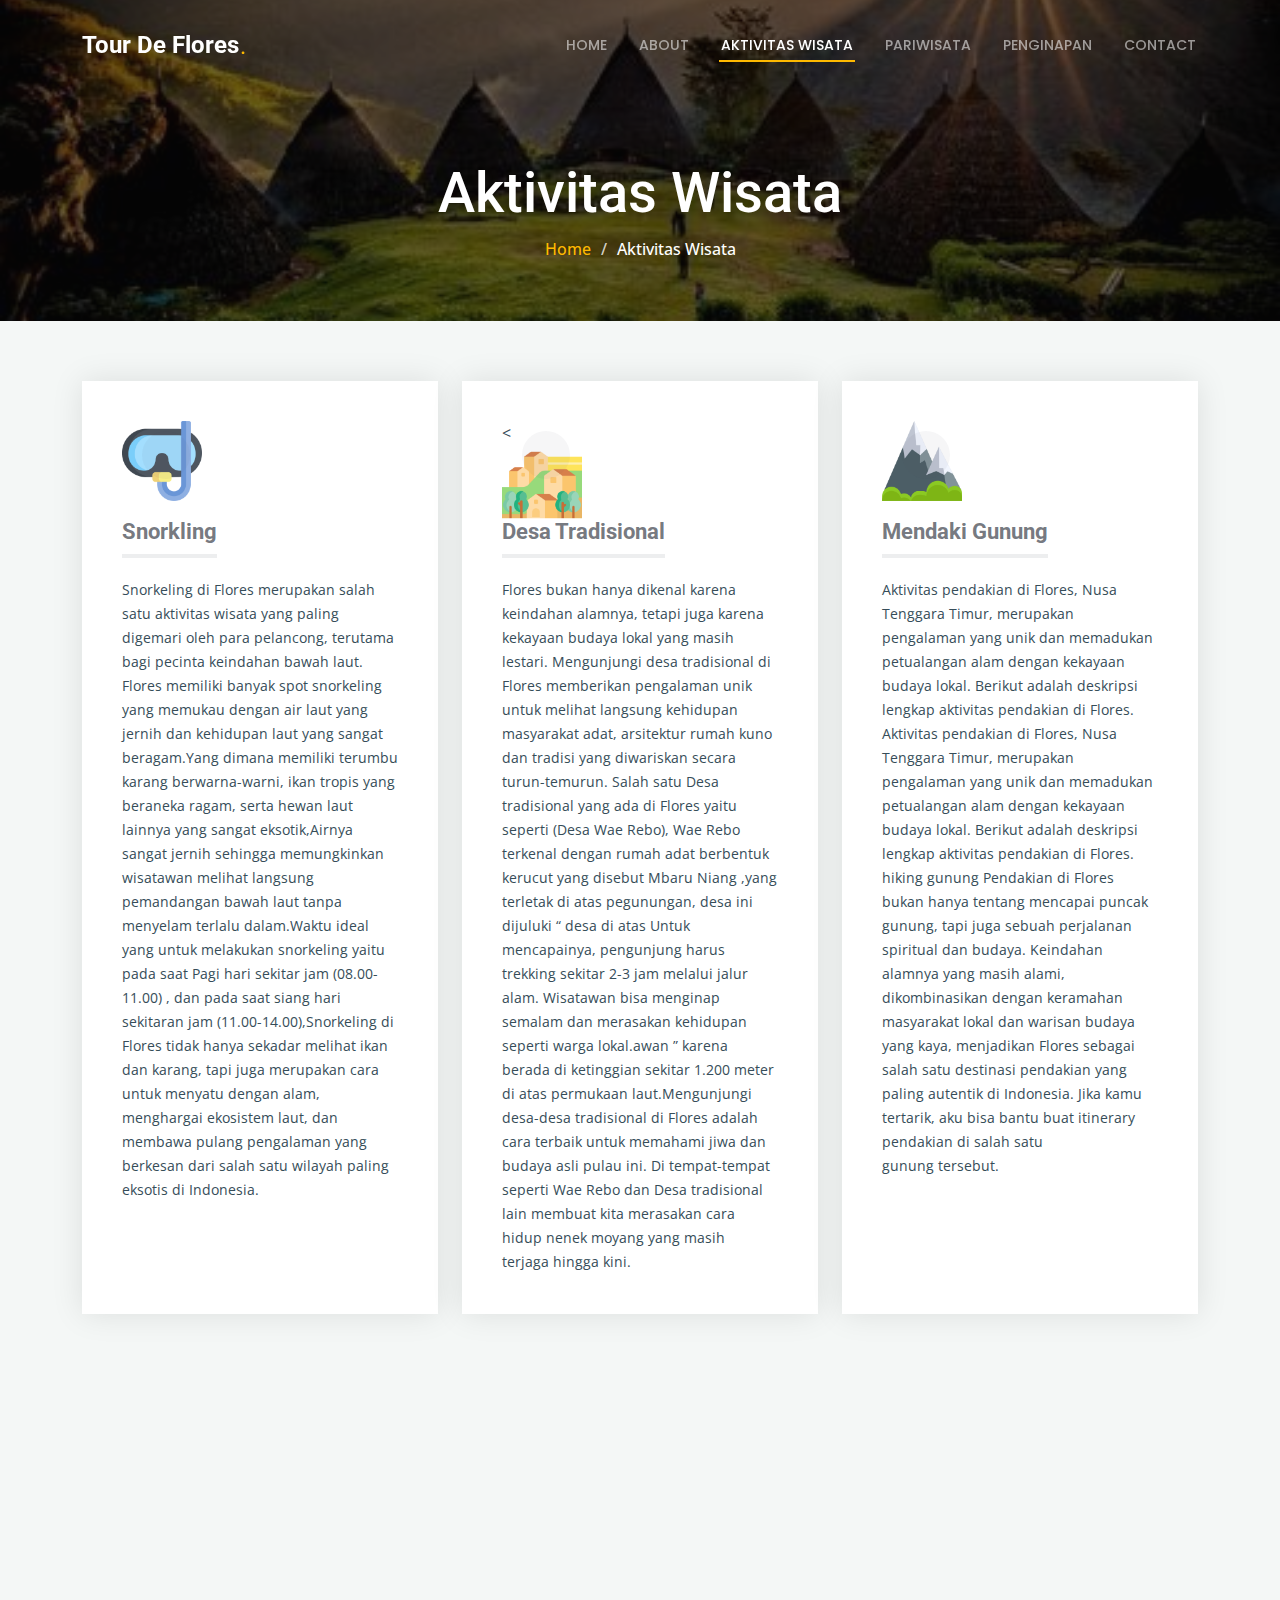
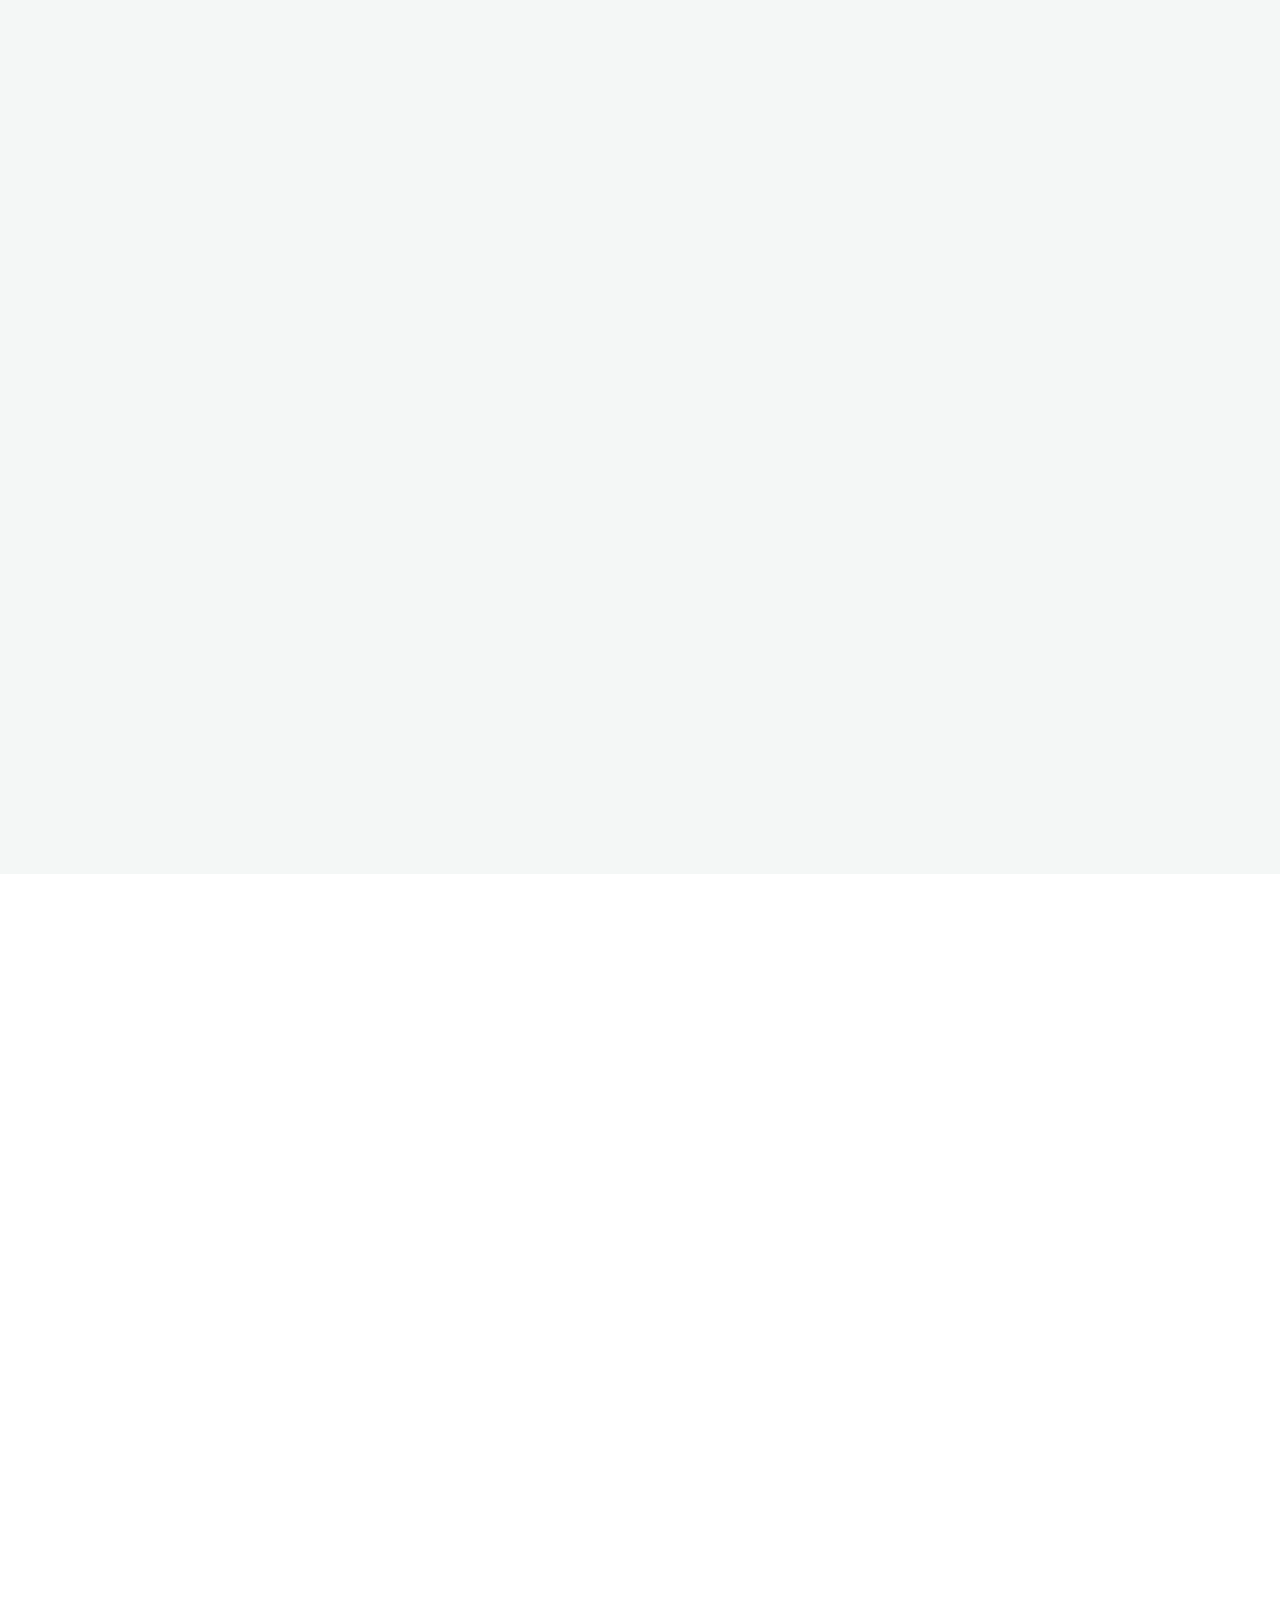
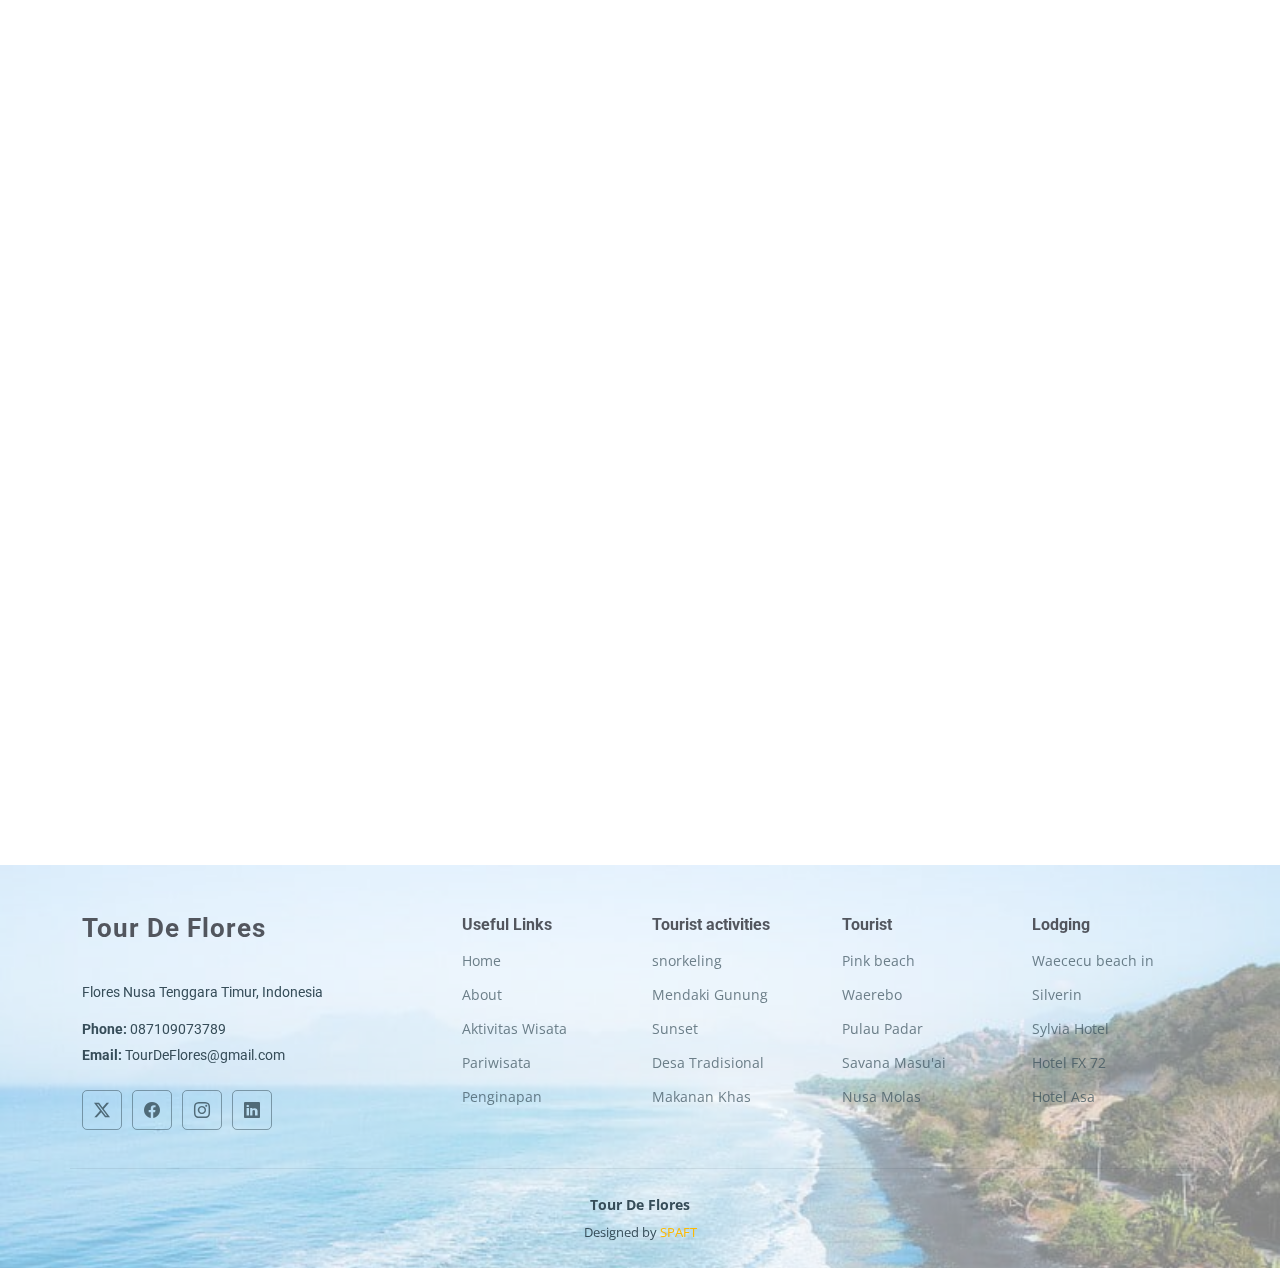
<file: services.html>
<!DOCTYPE html>
<html lang="en">
  <head>
    <meta charset="utf-8" />
    <meta content="width=device-width, initial-scale=1.0" name="viewport" />
    <title>Tour De Flores</title>
    <meta name="description" content="" />
    <meta name="keywords" content="" />

    <!-- Favicons -->
    <link href="assets/img/favicon.png" rel="icon" />
    <link href="assets/img/apple-touch-icon.png" rel="apple-touch-icon" />

    <!-- Fonts -->
    <link href="https://fonts.googleapis.com" rel="preconnect" />
    <link href="https://fonts.gstatic.com" rel="preconnect" crossorigin />
    <link
      href="https://fonts.googleapis.com/css2?family=Roboto:ital,wght@0,100;0,300;0,400;0,500;0,700;0,900;1,100;1,300;1,400;1,500;1,700;1,900&family=Open+Sans:ital,wght@0,300;0,400;0,500;0,600;0,700;0,800;1,300;1,400;1,500;1,600;1,700;1,800&family=Poppins:ital,wght@0,100;0,200;0,300;0,400;0,500;0,600;0,700;0,800;0,900;1,100;1,200;1,300;1,400;1,500;1,600;1,700;1,800;1,900&display=swap"
      rel="stylesheet"
    />

    <!-- Vendor CSS Files -->
    <link
      href="assets/vendor/bootstrap/css/bootstrap.min.css"
      rel="stylesheet"
    />
    <link
      href="assets/vendor/bootstrap-icons/bootstrap-icons.css"
      rel="stylesheet"
    />
    <link href="assets/vendor/aos/aos.css" rel="stylesheet" />
    <link
      href="assets/vendor/fontawesome-free/css/all.min.css"
      rel="stylesheet"
    />
    <link
      href="assets/vendor/glightbox/css/glightbox.min.css"
      rel="stylesheet"
    />
    <link href="assets/vendor/swiper/swiper-bundle.min.css" rel="stylesheet" />

    <!-- Main CSS File -->
    <link href="assets/css/main.css" rel="stylesheet" />

    <!-- =======================================================
  * Template Name: UpConstruction
  * Template URL: https://bootstrapmade.com/upconstruction-bootstrap-construction-website-template/
  * Updated: Aug 07 2024 with Bootstrap v5.3.3
  * Author: BootstrapMade.com
  * License: https://bootstrapmade.com/license/
  ======================================================== -->
  </head>

  <body class="services-page">
    <header id="header" class="header d-flex align-items-center fixed-top">
      <div
        class="container-fluid container-xl position-relative d-flex align-items-center justify-content-between"
      >
        <a href="index.html" class="logo d-flex align-items-center">
          <!-- Uncomment the line below if you also wish to use an image logo -->
          <!-- <img src="assets/img/logo.png" alt=""> -->
          <h1 class="sitename">Tour De Flores</h1>
          <span>.</span>
        </a>

        <nav id="navmenu" class="navmenu">
          <ul>
            <li><a href="index.html">Home</a></li>
            <li><a href="about.html">About</a></li>
            <li><a href="services.html" class="active">Aktivitas Wisata</a></li>
            <li><a href="projects.html">Pariwisata</a></li>
            <li><a href="blog.html">Penginapan </a></li>
            <li><a href="contact.html">Contact</a></li>
          </ul>
          <i class="mobile-nav-toggle d-xl-none bi bi-list"></i>
        </nav>
      </div>
    </header>

    <main class="main">
      <!-- Page Title -->
      <div
        class="page-title dark-background"
        style="background-image: url(assets/img/projects/waerebo3.jpg)"
      >
        <div class="container position-relative">
          <h1>Aktivitas Wisata</h1>
          <nav class="breadcrumbs">
            <ol>
              <li><a href="index.html">Home</a></li>
              <li class="current">Aktivitas Wisata</li>
            </ol>
          </nav>
        </div>
      </div>
      <!-- End Page Title -->

      <!-- Services Section -->
      <section id="services" class="services section light-background">
        <div class="container">
          <div class="row gy-4">
            <div
              class="col-lg-4 col-md-6"
              data-aos="fade-up"
              data-aos-delay="100"
            >
              <div class="service-item position-relative">
                <div class="icon">
                  <img src="assets/img/icon/snorkel.png" width="80px">
                </div>
                <h3>Snorkling</h3>
                <p>
                  Snorkeling di Flores merupakan salah satu aktivitas wisata
                  yang paling digemari oleh para pelancong, terutama bagi
                  pecinta keindahan bawah laut. Flores memiliki banyak spot
                  snorkeling yang memukau dengan air laut yang jernih dan
                  kehidupan laut yang sangat beragam.Yang dimana memiliki
                  terumbu karang berwarna-warni, ikan tropis yang beraneka
                  ragam, serta hewan laut lainnya yang sangat eksotik,Airnya
                  sangat jernih sehingga memungkinkan wisatawan melihat langsung
                  pemandangan bawah laut tanpa menyelam terlalu dalam.Waktu
                  ideal yang untuk melakukan snorkeling yaitu pada saat Pagi
                  hari sekitar jam (08.00-11.00) , dan pada saat siang hari
                  sekitaran jam (11.00-14.00),Snorkeling di Flores tidak hanya
                  sekadar melihat ikan dan karang, tapi juga merupakan cara
                  untuk menyatu dengan alam, menghargai ekosistem laut, dan
                  membawa pulang pengalaman yang berkesan dari salah satu
                  wilayah paling eksotis di Indonesia.
                </p>
              </div>
            </div>
            <!-- End Service Item -->

            <div
              class="col-lg-4 col-md-6"
              data-aos="fade-up"
              data-aos-delay="200"
            >
              <div class="service-item position-relative">
                <div class="icon">
                  <<img src="assets/img/icon/village.png" width="80px">
                </div>
                <h3>Desa Tradisional</h3>
                <p>
                  Flores bukan hanya dikenal karena keindahan alamnya, tetapi
                  juga karena kekayaan budaya lokal yang masih lestari.
                  Mengunjungi desa tradisional di Flores memberikan pengalaman
                  unik untuk melihat langsung kehidupan masyarakat adat,
                  arsitektur rumah kuno dan tradisi yang diwariskan secara
                  turun-temurun. Salah satu Desa tradisional yang ada di Flores
                  yaitu seperti (Desa Wae Rebo), Wae Rebo terkenal dengan rumah
                  adat berbentuk kerucut yang disebut Mbaru Niang ,yang terletak
                  di atas pegunungan, desa ini dijuluki “ desa di atas Untuk
                  mencapainya, pengunjung harus trekking sekitar 2-3 jam melalui
                  jalur alam. Wisatawan bisa menginap semalam dan merasakan
                  kehidupan seperti warga lokal.awan ” karena berada di
                  ketinggian sekitar 1.200 meter di atas permukaan
                  laut.Mengunjungi desa-desa tradisional di Flores adalah cara
                  terbaik untuk memahami jiwa dan budaya asli pulau ini. Di
                  tempat-tempat seperti Wae Rebo dan Desa tradisional lain
                  membuat kita merasakan cara hidup nenek moyang yang masih
                  terjaga hingga kini.
                </p>
              </div>
            </div>
            <!-- End Service Item -->

            <div
              class="col-lg-4 col-md-6"
              data-aos="fade-up"
              data-aos-delay="300"
            >
              <div class="service-item position-relative">
                <div class="icon">
                  <img src="assets/img/icon/mountain.png" width="80px">
                </div>
                <h3>Mendaki Gunung</h3>
                <p>
                  Aktivitas pendakian di Flores, Nusa Tenggara Timur, merupakan
                  pengalaman yang unik dan memadukan petualangan alam dengan
                  kekayaan budaya lokal. Berikut adalah deskripsi lengkap
                  aktivitas pendakian di Flores. Aktivitas pendakian di Flores,
                  Nusa Tenggara Timur, merupakan pengalaman yang unik dan
                  memadukan petualangan alam dengan kekayaan budaya lokal.
                  Berikut adalah deskripsi lengkap aktivitas pendakian di
                  Flores. hiking gunung Pendakian di Flores bukan hanya tentang
                  mencapai puncak gunung, tapi juga sebuah perjalanan spiritual
                  dan budaya. Keindahan alamnya yang masih alami, dikombinasikan
                  dengan keramahan masyarakat lokal dan warisan budaya yang
                  kaya, menjadikan Flores sebagai salah satu destinasi pendakian
                  yang paling autentik di Indonesia. Jika kamu tertarik, aku
                  bisa bantu buat itinerary pendakian di salah satu
                  gunung tersebut.
                </p>
              </div>
            </div>
            <!-- End Service Item -->

            <div
              class="col-lg-4 col-md-6"
              data-aos="fade-up"
              data-aos-delay="400"
            >
              <div class="service-item position-relative">
                <div class="icon">
                  <img src="assets/img/icon/sunset.png" width="80px">
                </div>
                <h3>Sunset</h3>
                <p>
                  Sunset di Flores adalah salah satu pengalaman visual dan
                  emosional yang memikat jiwa. Saat matahari perlahan tenggelam
                  di ufuk barat, langit mulai berubah warna—dari biru lembut
                  menjadi jingga kemerahan, lalu ungu keemasan. Cahaya senja
                  memantul di atas permukaan laut yang tenang, menciptakan
                  kilauan seperti permata yang bertebaran di air. sunset di
                  flores memberikan view estetika sambil menikamti Siluet
                  perahu-perahu nelayan yang kembali ke dermaga menambah nuansa
                  damai dan romantis. Angin laut yang sejuk menyentuh kulit,
                  membawa aroma asin dan suara debur ombak yang
                  menenangkan.Sunset di Flores bukan hanya soal keindahan
                  visual, tapi juga momen reflektif—sebuah pengingat akan
                  kedamaian, keterhubungan dengan alam, dan rasa syukur atas
                  kebesaran semesta.
                </p>
                
              </div>
            </div>
            <!-- End Service Item -->

            <div
              class="col-lg-4 col-md-6"
              data-aos="fade-up"
              data-aos-delay="500"
            >
              <div class="service-item position-relative">
                <div class="icon">
                  <img src="assets/img/icon/food.png" width="80px">
                </div>
                <h3>Makanan Khas</h3>
                <p>
                  Makanan khas Flores mencerminkan kesederhanaan hidup masyarakatnya yang berpadu dengan kekayaan alam dan budaya lokal.Bahan-bahannya banyak menggunakan umbi-umbian, jagung, hasil laut, dan rempah-rempah lokal. Ada beberapa makanan khas nya yaitu;Jagung Titi, Rumpu Rampe, Ubi Nuabosi yang merupakan Makanan ringan khas Flores Timur. 
                </p>
                <p>Makanan khas Flores mencerminkan kesederhanaan hidup masyarakatnya yang berpadu dengan kekayaan alam dan budaya lokal. Bahan-bahan alami seperti jagung, ubi, daging, serta rempah-rempah khas dimasak dengan cara tradisional yang menonjolkan cita rasa alami dan aroma khas daerah tropis.</p>
                <p>Bahan-bahan alami seperti jagung, ubi, daging, serta rempah-rempah khas dimasak dengan cara tradisional yang menonjolkan cita rasa alami dan aroma khas daerah tropis. Setiap hidangan seperti jagung titi, kolo (nasi bambu), se’i daging, hingga ubi Nuabosi, tidak hanya menggugah selera, tetapi juga memiliki nilai budaya dan simbol kebersamaan, karena sering disajikan dalam acara adat atau perayaan penting.</p>
              </div>
            </div>
            <!-- End Service Item -->

            <div
              class="col-lg-4 col-md-6"
              data-aos="fade-up"
              data-aos-delay="600"
            >
              <div class="service-item position-relative">
                <div class="icon">
                  <img src="assets/img/icon/dance.png" width="80px">
                </div>
                <h3>Tarian Daerah</h3>
                <p>
                  Flores, sebuah pulau di Provinsi Nusa Tenggara Timur, kaya akan budaya dan tradisi yang unik, salah satunya tercermin dalam tarian-tarian daerahnya. Tarian tradisional di Flores tidak hanya menjadi hiburan, tetapi juga sarat akan nilai-nilai adat, spiritualitas, dan kebersamaan. Salah satu tarian khas Flores yang terkenal adalah Tari Caci. Tarian ini merupakan tarian perang tradisional yang berasal dari masyarakat Manggarai. Dalam pertunjukannya, dua pria bertarung secara simbolis menggunakan cambuk dan tameng sambil diiringi musik tradisional. Tari Caci bukanlah pertarungan sungguhan, melainkan lambang dari keberanian, sportivitas, serta penghormatan terhadap leluhur dan tradisi. Selain itu, terdapat juga tarian seperti Tari Danding dan Tari Gawi, yang lebih menonjolkan aspek kebersamaan. Tari-tarian ini biasanya dilakukan secara massal dalam lingkaran, diiringi nyanyian dan musik gong, sebagai bentuk syukur atau perayaan atas panen, pernikahan, atau acara adat lainnya. Keindahan gerakan, kostum tradisional yang khas, serta iringan alat musik tradisional menjadikan tarian-tarian Flores tidak hanya sebagai warisan budaya, tetapi juga daya tarik wisata yang memperkenalkan kekayaan budaya Indonesia kepada dunia.
                </p>
               
              </div>
            </div>
            <!-- End Service Item -->
          </div>
        </div>
      </section>
      <!-- /Services Section -->

  

      <!-- Alt Services 2 Section -->
      <section id="alt-services-2" class="alt-services-2 section">
        <div class="container">
          <div class="row justify-content-around gy-4">
            <div
              class="col-lg-6 d-flex flex-column justify-content-center order-2 order-lg-1"
              data-aos="fade-up"
              data-aos-delay="100"
            >
              <h3>Sekilas Pandangan Seribu Pengalam</h3>
              <p>
                Selamat datang di flores, Pulau indah di timur Indonesia, dimana setiap langkah adalah cerita dan setiap sudut menyimpan keajaiban yang berbeda.
              </p>

              <div class="row">
                <div class="col-lg-6 icon-box d-flex">
                  <i class="bi bi-geo-alt-fill"></i>
                  <div>
                    <h4>Labuan Bajo</h4>
                    <p>
                      Gerbang ke Pulau Komodo menyelam di perairan biru kristal, menjelajah pulau-pulau eksotis, hingga menikmati sunset di puncak bukit yang memukau
                    </p>
                  </div>
                </div>
                <!-- End Icon Box -->

                <div class="col-lg-6 icon-box d-flex">
                  <i class="bi bi-geo-alt-fill"></i>
                  <div>
                    <h4>Ruteng</h4>
                    <p>
                      Negeri seribu gereja dan sawah berbentuk jaring laba-laba (lingko) jejak spiritual dan alam berpadu dalam keheningan yang menyentuh
                    </p>
                  </div>
                </div>
                <!-- End Icon Box -->

                <div class="col-lg-6 icon-box d-flex">
                  <i class="bi bi-geo-alt-fill"></i>
                  <div>
                    <h4>Borong (Manggarai Timur)</h4>
                    <p>
                      Desa-desa tradisional yang masih menjaga budaya leluhur dari ritual adat hingga rumah panggung megah di kaki gunung
                    </p>
                  </div>
                </div>
                <!-- End Icon Box -->

                <div class="col-lg-6 icon-box d-flex">
                  <i class="bi bi-geo-alt-fill"></i>
                  <div>
                    <h4>Ngada (Bajawa)</h4>
                    <p>
                      Nikmati hangatnya kopi Bajawa sambil menyusuri kampung adat Bena dan Tololela, serta berendam di air panas alami di kaki Gunung Inerie
                    </p>
                  </div>
                </div>
                <!-- End Icon Box -->

                <div class="col-lg-6 icon-box d-flex">
                  <i class="bi bi-geo-alt-fill"></i>
                  <div>
                    <h4>Nagekeo</h4>
                    <p>
                      Daerah tenang yang menyimpan keindahan tersembunyi pantai sepi, budaya ramah, dan surga bagi pencinta petualangan tak biasa
                    </p>
                  </div>
                </div>
                <!-- End Icon Box -->

                <div class="col-lg-6 icon-box d-flex">
                  <i class="bi bi-geo-alt-fill"></i>
                  <div>
                    <h4>Ende</h4>
                    <p>
                      Kota dengan jejak sejarah Bung Karno dan Danau Tiga Warna Kelimutu yang magis tempat di mana sejarah, alam, dan spiritualitas bertemu
                    </p>
                  </div>
                </div>
                <!-- End Icon Box -->

                <div class="col-lg-6 icon-box d-flex">
                  <i class="bi bi-geo-alt-fill"></i>
                  <div>
                    <h4>Maumere</h4>
                    <p>
                      Surga bawah laut yang masih alami ideal untuk diving, snorkeling, dan menyaksikan keanekaragaman hayati laut Flores
                    </p>
                  </div>
                </div>
                <!-- End Icon Box -->

                <div class="col-lg-6 icon-box d-flex">
                  <i class="bi bi-geo-alt-fill"></i>
                  <div>
                    <h4>Larantuka</h4>
                    <p>
                      Kota ziarah penuh makna perayaan Semana Santa yang khusyuk, budaya Katolik yang kental, dan keramahan yang mengakar.
                    </p>
                  </div>
                </div>
                <!-- End Icon Box -->
              </div>
            </div>

            <div
              class="features-image col-lg-5 order-1 order-lg-2"
              data-aos="fade-up"
              data-aos-delay="200"
            >
              <img src="assets/img/hero-carousel/hero-carousel-9.jpg" alt="" />
            </div>
          </div>
        </div>
      </section>
      <!-- /Alt Services 2 Section -->

      <!-- Testimonials Section -->
      <section id="testimonials" class="testimonials section">
        <div class="container" data-aos="fade-up" data-aos-delay="100">
          <div class="swiper init-swiper">
            <script type="application/json" class="swiper-config">
              {
                "loop": true,
                "speed": 600,
                "autoplay": {
                  "delay": 5000
                },
                "slidesPerView": "auto",
                "pagination": {
                  "el": ".swiper-pagination",
                  "type": "bullets",
                  "clickable": true
                },
                "breakpoints": {
                  "320": {
                    "slidesPerView": 1,
                    "spaceBetween": 40
                  },
                  "1200": {
                    "slidesPerView": 2,
                    "spaceBetween": 20
                  }
                }
              }
            </script>
            <div class="swiper-wrapper">
              <div class="swiper-slide">
                <div class="testimonial-wrap">
                  <div class="testimonial-item">
                    <img
                      src="assets/img/testimonials/testimonials-1.jpg"
                      class="testimonial-img"
                      alt=""
                    />
                    <h3>Agus</h3>
                    <h4>Ceo &amp; Founder</h4>
                    <div class="stars">
                      <i class="bi bi-star-fill"></i
                      ><i class="bi bi-star-fill"></i
                      ><i class="bi bi-star-fill"></i
                      ><i class="bi bi-star-fill"></i
                      ><i class="bi bi-star-fill"></i>
                    </div>
                    <p>
                      <i class="bi bi-quote quote-icon-left"></i>
                      <span
                        >Flores adalah destinasi impian. Keindahan alamnya alami dan belum terlalu ramai, cocok bagi pencari ketenangan. Sunrise dari puncak Padar adalah momen terbaik dalam hidup saya. Semua orang harus memasukkan Flores dalam bucket list mereka!</span>
                      >
                      <i class="bi bi-quote quote-icon-right"></i>
                    </p>
                  </div>
                </div>
              </div>
              <!-- End testimonial item -->

              <div class="swiper-slide">
                <div class="testimonial-wrap">
                  <div class="testimonial-item">
                    <img
                      src="assets/img/testimonials/testimonials-2.jpg"
                      class="testimonial-img"
                      alt=""
                    />
                    <h3>Dian</h3>
                    <h4>Designer</h4>
                    <div class="stars">
                      <i class="bi bi-star-fill"></i
                      ><i class="bi bi-star-fill"></i
                      ><i class="bi bi-star-fill"></i
                      ><i class="bi bi-star-fill"></i
                      ><i class="bi bi-star-fill"></i>
                    </div>
                    <p>
                      <i class="bi bi-quote quote-icon-left"></i>
                      <span
                        >Awalnya saya kira Flores cuma soal Komodo, ternyata jauh lebih dari itu. Saya diajak tur keliling desa tradisional di Bajawa, makan malam di rumah warga, bahkan ikut acara adat kecil. Rasanya bukan cuma liburan, tapi benar-benar menyatu dengan kehidupan mereka. Saya pulang bawa cerita, bukan cuma foto</span>
                      >
                      <i class="bi bi-quote quote-icon-right"></i>
                    </p>
                  </div>
                </div>
              </div>
              <!-- End testimonial item -->

              <div class="swiper-slide">
                <div class="testimonial-wrap">
                  <div class="testimonial-item">
                    <img
                      src="assets/img/testimonials/testimonials-3.jpg"
                      class="testimonial-img"
                      alt=""
                    />
                    <h3>Emily</h3>
                    <h4>Store Owner</h4>
                    <div class="stars">
                      <i class="bi bi-star-fill"></i
                      ><i class="bi bi-star-fill"></i
                      ><i class="bi bi-star-fill"></i
                      ><i class="bi bi-star-fill"></i
                      ><i class="bi bi-star-fill"></i>
                    </div>
                    <p>
                      <i class="bi bi-quote quote-icon-left"></i>
                      <span>Flores benar-benar surga tersembunyi Indonesia! Dari keajaiban alam seperti Danau Kelimutu hingga kehidupan laut di Labuan Bajo, semuanya memukau. Penduduknya ramah, budayanya unik, dan setiap sudut pulau ini terasa seperti lukisan hidup. Perjalanan ke sini bukan hanya liburan, tapi pengalaman spiritual yang menyentuh hati.</span>
                      
                      <i class="bi bi-quote quote-icon-right"></i>
                    </p>
                  </div>
                </div>
              </div>
              <!-- End testimonial item -->

              <div class="swiper-slide">
                <div class="testimonial-wrap">
                  <div class="testimonial-item">
                    <img
                      src="assets/img/testimonials/testimonials-4.jpg"
                      class="testimonial-img"
                      alt=""
                    />
                    <h3>Lukman</h3>
                    <h4>Australia</h4>
                    <div class="stars">
                      <i class="bi bi-star-fill"></i
                      ><i class="bi bi-star-fill"></i
                      ><i class="bi bi-star-fill"></i
                      ><i class="bi bi-star-fill"></i
                      ><i class="bi bi-star-fill"></i>
                    </div>
                    <p>
                      <i class="bi bi-quote quote-icon-left"></i>
                      <span
                        >Saya tak menyangka Flores akan memberi pengalaman sedalam ini. Menginap di desa adat Wae Rebo, menyelam di Taman Nasional Komodo, hingga menikmati senja di Pantai Koka — semuanya tak tergantikan. Layanan paket wisata yang saya pilih juga sangat profesional dan terorganisir. Highly recommended!.</span
                      >
                      <i class="bi bi-quote quote-icon-right"></i>
                    </p>
                  </div>
                </div>
              </div>
              <!-- End testimonial item -->

              <div class="swiper-slide">
                <div class="testimonial-wrap">
                  <div class="testimonial-item">
                    <img
                      src="assets/img/testimonials/testimonials-5.jpg"
                      class="testimonial-img"
                      alt=""
                    />
                    <h3>Raisa</h3>
                    <h4>Jakarta</h4>
                    <div class="stars">
                      <i class="bi bi-star-fill"></i
                      ><i class="bi bi-star-fill"></i
                      ><i class="bi bi-star-fill"></i
                      ><i class="bi bi-star-fill"></i
                      ><i class="bi bi-star-fill"></i>
                    </div>
                    <p>
                      <i class="bi bi-quote quote-icon-left"></i>
                      <span
                        >Flores benar-benar surga tersembunyi Indonesia! Dari keajaiban alam seperti Danau Kelimutu hingga kehidupan laut di Labuan Bajo, semuanya memukau. Penduduknya ramah, budayanya unik, dan setiap sudut pulau ini terasa seperti lukisan hidup. Perjalanan ke sini bukan hanya liburan, tapi pengalaman spiritual yang menyentuh hati.</span
                      >
                      <i class="bi bi-quote quote-icon-right"></i>
                    </p>
                  </div>
                </div>
              </div>
              <!-- End testimonial item -->
            </div>
            <div class="swiper-pagination"></div>
          </div>
        </div>
      </section>
      <!-- /Testimonials Section -->
    </main>

    <footer id="footer" class="footer drak-background">
      <div class="container footer-top">
        <div class="row gy-4">
          <div class="col-lg-4 col-md-6 footer-about">
            <a href="index.html" class="logo d-flex align-items-center">
              <span class="sitename">Tour De Flores</span>
            </a>
            <div class="footer-contact pt-3">
              <p>Flores Nusa Tenggara Timur, Indonesia</p>
              <p class="mt-3">
                <strong>Phone:</strong> <span>087109073789</span>
              </p>
              <p><strong>Email:</strong> <span>TourDeFlores@gmail.com</span></p>
            </div>
            <div class="social-links d-flex mt-4">
              <a href=""><i class="bi bi-twitter-x"></i></a>
              <a href=""><i class="bi bi-facebook"></i></a>
              <a href=""><i class="bi bi-instagram"></i></a>
              <a href=""><i class="bi bi-linkedin"></i></a>
            </div>
          </div>

          <div class="col-lg-2 col-md-3 footer-links">
            <h4>Useful Links</h4>
            <ul>
              <li><a href="#">Home</a></li>
              <li><a href="#">About</a></li>
              <li><a href="#">Aktivitas Wisata</a></li>
              <li><a href="#">Pariwisata</a></li>
              <li><a href="#">Penginapan</a></li>
            </ul>
          </div>

          <div class="col-lg-2 col-md-3 footer-links">
            <h4>Tourist activities</h4>
            <ul>
              <li><a href="#">snorkeling</a></li>
              <li><a href="#">Mendaki Gunung</a></li>
              <li><a href="#">Sunset</a></li>
              <li><a href="#">Desa Tradisional</a></li>
              <li><a href="#">Makanan Khas</a></li>
            </ul>
          </div>

          <div class="col-lg-2 col-md-3 footer-links">
            <h4>Tourist</h4>
            <ul>
              <li><a href="#">Pink beach</a></li>
              <li><a href="#">Waerebo</a></li>
              <li><a href="#">Pulau Padar</a></li>
              <li><a href="#">Savana Masu'ai</a></li>
              <li><a href="#">Nusa Molas</a></li>
            </ul>
          </div>

          <div class="col-lg-2 col-md-3 footer-links">
            <h4>Lodging</h4>
            <ul>
              <li><a href="#">Waececu beach in</a></li>
              <li><a href="#">Silverin</a></li>
              <li><a href="#">Sylvia Hotel</a></li>
              <li><a href="#">Hotel FX 72</a></li>
              <li><a href="#">Hotel Asa</a></li>
            </ul>
          </div>
        </div>
      </div>


      <div class="container copyright text-center mt-4">
        <p>
          <span></span> <strong class="px-1 sitename">Tour De Flores</strong>
          <span></span>
        </p>
        <div class="credits">
          <!-- All the links in the footer should remain intact. -->
          <!-- You can delete the links only if you've purchased the pro version. -->
          <!-- Licensing information: https://bootstrapmade.com/license/ -->
          <!-- Purchase the pro version with working PHP/AJAX contact form: [buy-url] -->
          Designed by <a href="https://bootstrapmade.com/">SPAFT</a>
        </div>
      </div>
    </footer>

    <!-- Scroll Top -->
    <a
      href="#"
      id="scroll-top"
      class="scroll-top d-flex align-items-center justify-content-center"
      ><i class="bi bi-arrow-up-short"></i
    ></a>

    <!-- Preloader -->
    <div id="preloader"></div>

    <!-- Vendor JS Files -->
    <script src="assets/vendor/bootstrap/js/bootstrap.bundle.min.js"></script>
    <script src="assets/vendor/php-email-form/validate.js"></script>
    <script src="assets/vendor/aos/aos.js"></script>
    <script src="assets/vendor/glightbox/js/glightbox.min.js"></script>
    <script src="assets/vendor/imagesloaded/imagesloaded.pkgd.min.js"></script>
    <script src="assets/vendor/isotope-layout/isotope.pkgd.min.js"></script>
    <script src="assets/vendor/swiper/swiper-bundle.min.js"></script>
    <script src="assets/vendor/purecounter/purecounter_vanilla.js"></script>

    <!-- Main JS File -->
    <script src="assets/js/main.js"></script>
  </body>
</html>
</file>
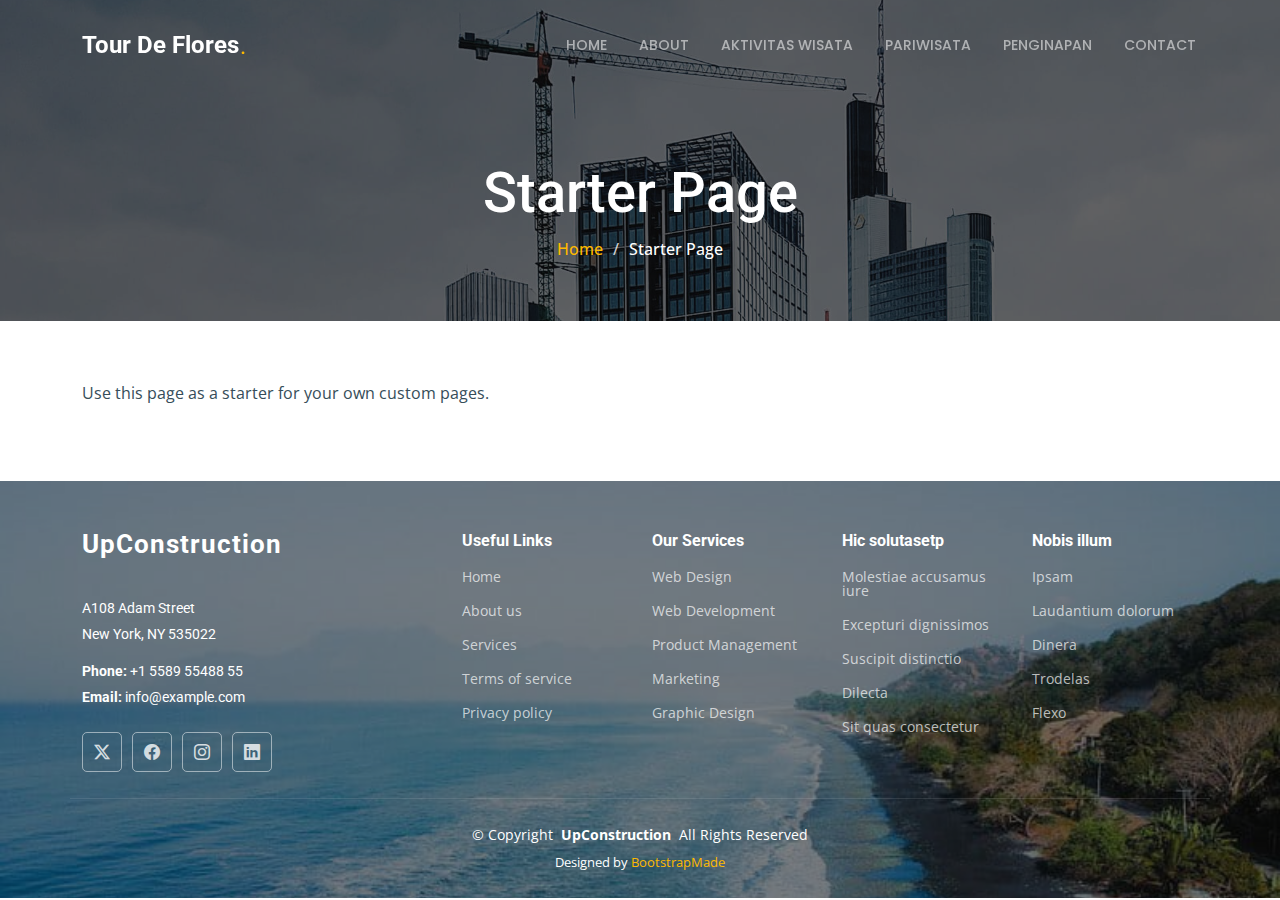
<file: starter-page.html>
<!DOCTYPE html>
<html lang="en">

<head>
  <meta charset="utf-8">
  <meta content="width=device-width, initial-scale=1.0" name="viewport">
  <title>Tour De Flores</title>
  <meta name="description" content="">
  <meta name="keywords" content="">

  <!-- Favicons -->
  <link href="assets/img/favicon.png" rel="icon">
  <link href="assets/img/apple-touch-icon.png" rel="apple-touch-icon">

  <!-- Fonts -->
  <link href="https://fonts.googleapis.com" rel="preconnect">
  <link href="https://fonts.gstatic.com" rel="preconnect" crossorigin>
  <link href="https://fonts.googleapis.com/css2?family=Roboto:ital,wght@0,100;0,300;0,400;0,500;0,700;0,900;1,100;1,300;1,400;1,500;1,700;1,900&family=Open+Sans:ital,wght@0,300;0,400;0,500;0,600;0,700;0,800;1,300;1,400;1,500;1,600;1,700;1,800&family=Poppins:ital,wght@0,100;0,200;0,300;0,400;0,500;0,600;0,700;0,800;0,900;1,100;1,200;1,300;1,400;1,500;1,600;1,700;1,800;1,900&display=swap" rel="stylesheet">

  <!-- Vendor CSS Files -->
  <link href="assets/vendor/bootstrap/css/bootstrap.min.css" rel="stylesheet">
  <link href="assets/vendor/bootstrap-icons/bootstrap-icons.css" rel="stylesheet">
  <link href="assets/vendor/aos/aos.css" rel="stylesheet">
  <link href="assets/vendor/fontawesome-free/css/all.min.css" rel="stylesheet">
  <link href="assets/vendor/glightbox/css/glightbox.min.css" rel="stylesheet">
  <link href="assets/vendor/swiper/swiper-bundle.min.css" rel="stylesheet">

  <!-- Main CSS File -->
  <link href="assets/css/main.css" rel="stylesheet">

  <!-- =======================================================
  * Template Name: UpConstruction
  * Template URL: https://bootstrapmade.com/upconstruction-bootstrap-construction-website-template/
  * Updated: Aug 07 2024 with Bootstrap v5.3.3
  * Author: BootstrapMade.com
  * License: https://bootstrapmade.com/license/
  ======================================================== -->
</head>

<body class="starter-page-page">

  <header id="header" class="header d-flex align-items-center fixed-top">
    <div class="container-fluid container-xl position-relative d-flex align-items-center justify-content-between">

      <a href="index.html" class="logo d-flex align-items-center">
        <!-- Uncomment the line below if you also wish to use an image logo -->
        <!-- <img src="assets/img/logo.png" alt=""> -->
        <h1 class="sitename">Tour De Flores</h1> <span>.</span>
      </a>

      <nav id="navmenu" class="navmenu">
        <ul>
          <li><a href="index.html">Home</a></li>
          <li><a href="about.html">About</a></li>
          <li><a href="services.html">Aktivitas Wisata</a></li>
          <li><a href="projects.html">Pariwisata</a></li>
          <li><a href="blog.html">Penginapan </a></li>
          <li><a href="contact.html">Contact</a></li>
        </ul>
        <i class="mobile-nav-toggle d-xl-none bi bi-list"></i>
      </nav>

    </div>
  </header>

  <main class="main">

    <!-- Page Title -->
    <div class="page-title dark-background" style="background-image: url(assets/img/page-title-bg.jpg);">
      <div class="container position-relative">
        <h1>Starter Page</h1>
        <nav class="breadcrumbs">
          <ol>
            <li><a href="index.html">Home</a></li>
            <li class="current">Starter Page</li>
          </ol>
        </nav>
      </div>
    </div><!-- End Page Title -->

    <!-- Starter Section Section -->
    <section id="starter-section" class="starter-section section">

      <div class="container" data-aos="fade-up">
        <p>Use this page as a starter for your own custom pages.</p>
      </div>

    </section><!-- /Starter Section Section -->

  </main>

  <footer id="footer" class="footer dark-background">

    <div class="container footer-top">
      <div class="row gy-4">
        <div class="col-lg-4 col-md-6 footer-about">
          <a href="index.html" class="logo d-flex align-items-center">
            <span class="sitename">UpConstruction</span>
          </a>
          <div class="footer-contact pt-3">
            <p>A108 Adam Street</p>
            <p>New York, NY 535022</p>
            <p class="mt-3"><strong>Phone:</strong> <span>+1 5589 55488 55</span></p>
            <p><strong>Email:</strong> <span>info@example.com</span></p>
          </div>
          <div class="social-links d-flex mt-4">
            <a href=""><i class="bi bi-twitter-x"></i></a>
            <a href=""><i class="bi bi-facebook"></i></a>
            <a href=""><i class="bi bi-instagram"></i></a>
            <a href=""><i class="bi bi-linkedin"></i></a>
          </div>
        </div>

        <div class="col-lg-2 col-md-3 footer-links">
          <h4>Useful Links</h4>
          <ul>
            <li><a href="#">Home</a></li>
            <li><a href="#">About us</a></li>
            <li><a href="#">Services</a></li>
            <li><a href="#">Terms of service</a></li>
            <li><a href="#">Privacy policy</a></li>
          </ul>
        </div>

        <div class="col-lg-2 col-md-3 footer-links">
          <h4>Our Services</h4>
          <ul>
            <li><a href="#">Web Design</a></li>
            <li><a href="#">Web Development</a></li>
            <li><a href="#">Product Management</a></li>
            <li><a href="#">Marketing</a></li>
            <li><a href="#">Graphic Design</a></li>
          </ul>
        </div>

        <div class="col-lg-2 col-md-3 footer-links">
          <h4>Hic solutasetp</h4>
          <ul>
            <li><a href="#">Molestiae accusamus iure</a></li>
            <li><a href="#">Excepturi dignissimos</a></li>
            <li><a href="#">Suscipit distinctio</a></li>
            <li><a href="#">Dilecta</a></li>
            <li><a href="#">Sit quas consectetur</a></li>
          </ul>
        </div>

        <div class="col-lg-2 col-md-3 footer-links">
          <h4>Nobis illum</h4>
          <ul>
            <li><a href="#">Ipsam</a></li>
            <li><a href="#">Laudantium dolorum</a></li>
            <li><a href="#">Dinera</a></li>
            <li><a href="#">Trodelas</a></li>
            <li><a href="#">Flexo</a></li>
          </ul>
        </div>

      </div>
    </div>

    <div class="container copyright text-center mt-4">
      <p>© <span>Copyright</span> <strong class="px-1 sitename">UpConstruction</strong> <span>All Rights Reserved</span></p>
      <div class="credits">
        <!-- All the links in the footer should remain intact. -->
        <!-- You can delete the links only if you've purchased the pro version. -->
        <!-- Licensing information: https://bootstrapmade.com/license/ -->
        <!-- Purchase the pro version with working PHP/AJAX contact form: [buy-url] -->
        Designed by <a href="https://bootstrapmade.com/">BootstrapMade</a>
      </div>
    </div>

  </footer>

  <!-- Scroll Top -->
  <a href="#" id="scroll-top" class="scroll-top d-flex align-items-center justify-content-center"><i class="bi bi-arrow-up-short"></i></a>

  <!-- Preloader -->
  <div id="preloader"></div>

  <!-- Vendor JS Files -->
  <script src="assets/vendor/bootstrap/js/bootstrap.bundle.min.js"></script>
  <script src="assets/vendor/php-email-form/validate.js"></script>
  <script src="assets/vendor/aos/aos.js"></script>
  <script src="assets/vendor/glightbox/js/glightbox.min.js"></script>
  <script src="assets/vendor/imagesloaded/imagesloaded.pkgd.min.js"></script>
  <script src="assets/vendor/isotope-layout/isotope.pkgd.min.js"></script>
  <script src="assets/vendor/swiper/swiper-bundle.min.js"></script>
  <script src="assets/vendor/purecounter/purecounter_vanilla.js"></script>

  <!-- Main JS File -->
  <script src="assets/js/main.js"></script>

</body>

</html>
</file>
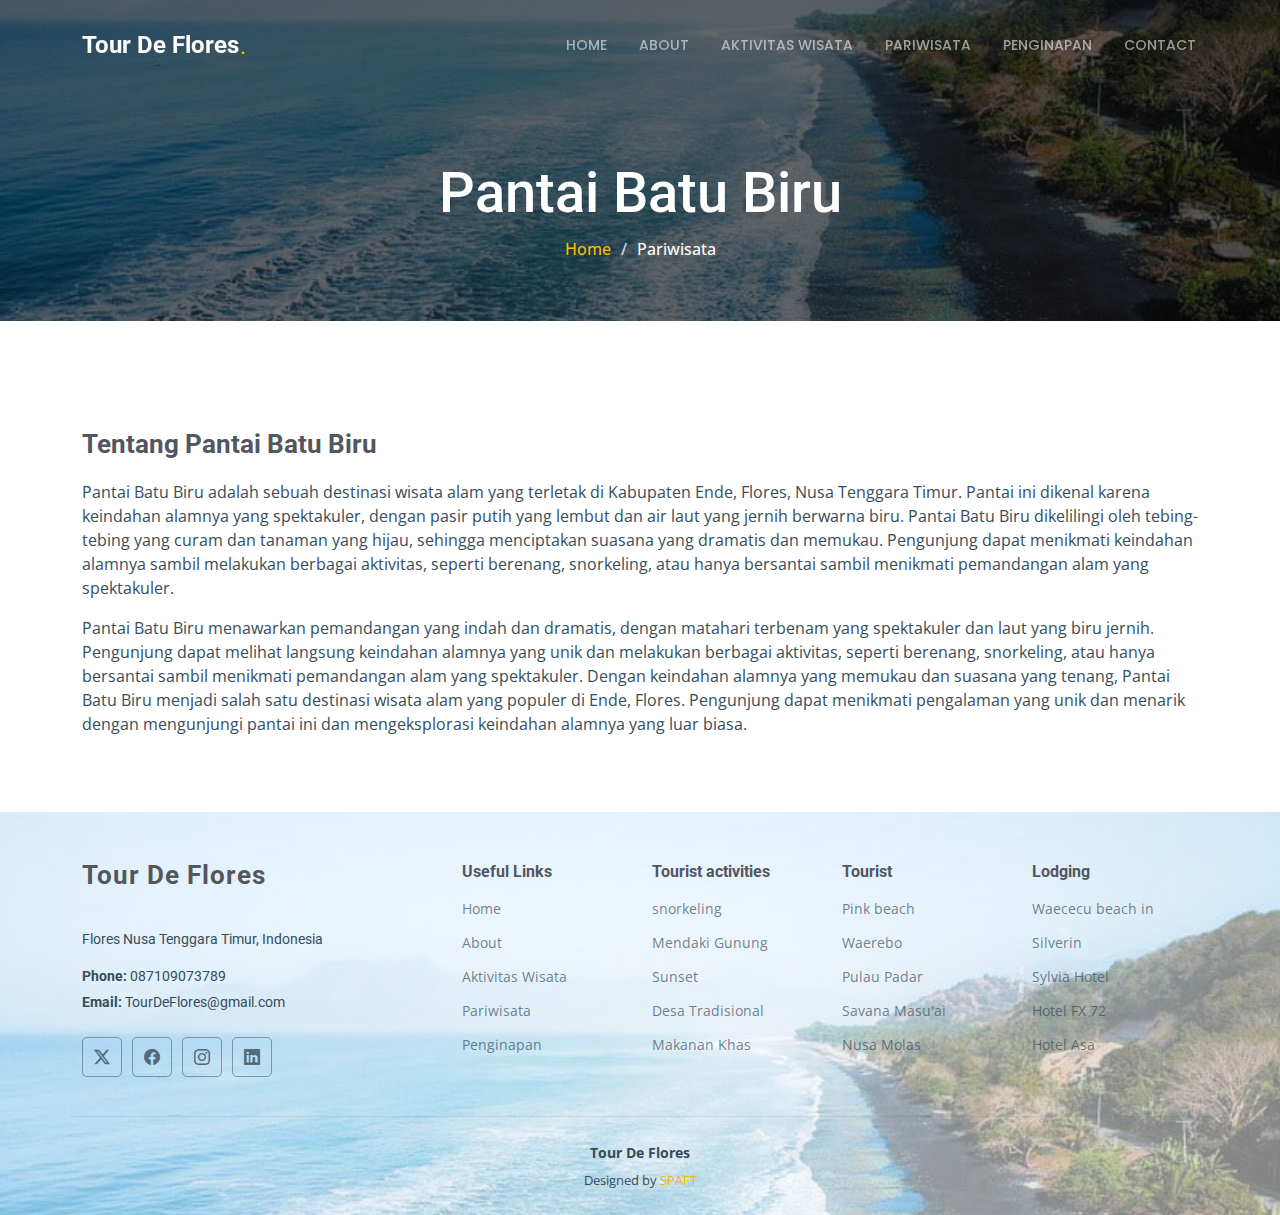
<file: wisata-batubiru.html>
<!DOCTYPE html>
<html lang="en">

<head>
  <meta charset="utf-8">
  <meta content="width=device-width, initial-scale=1.0" name="viewport">
  <title>Tour De Flores</title>
  <meta name="description" content="">
  <meta name="keywords" content="">

  <!-- Favicons -->
  <link href="assets/img/favicon.png" rel="icon">
  <link href="assets/img/apple-touch-icon.png" rel="apple-touch-icon">

  <!-- Fonts -->
  <link href="https://fonts.googleapis.com" rel="preconnect">
  <link href="https://fonts.gstatic.com" rel="preconnect" crossorigin>
  <link href="https://fonts.googleapis.com/css2?family=Roboto:ital,wght@0,100;0,300;0,400;0,500;0,700;0,900;1,100;1,300;1,400;1,500;1,700;1,900&family=Open+Sans:ital,wght@0,300;0,400;0,500;0,600;0,700;0,800;1,300;1,400;1,500;1,600;1,700;1,800&family=Poppins:ital,wght@0,100;0,200;0,300;0,400;0,500;0,600;0,700;0,800;0,900;1,100;1,200;1,300;1,400;1,500;1,600;1,700;1,800;1,900&display=swap" rel="stylesheet">

  <!-- Vendor CSS Files -->
  <link href="assets/vendor/bootstrap/css/bootstrap.min.css" rel="stylesheet">
  <link href="assets/vendor/bootstrap-icons/bootstrap-icons.css" rel="stylesheet">
  <link href="assets/vendor/aos/aos.css" rel="stylesheet">
  <link href="assets/vendor/fontawesome-free/css/all.min.css" rel="stylesheet">
  <link href="assets/vendor/glightbox/css/glightbox.min.css" rel="stylesheet">
  <link href="assets/vendor/swiper/swiper-bundle.min.css" rel="stylesheet">

  <!-- Main CSS File -->
  <link href="assets/css/main.css" rel="stylesheet">

  <!-- =======================================================
  * Template Name: UpConstruction
  * Template URL: https://bootstrapmade.com/upconstruction-bootstrap-construction-website-template/
  * Updated: Aug 07 2024 with Bootstrap v5.3.3
  * Author: BootstrapMade.com
  * License: https://bootstrapmade.com/license/
  ======================================================== -->
</head>

<body class="project-details-page">

  <header id="header" class="header d-flex align-items-center fixed-top">
    <div class="container-fluid container-xl position-relative d-flex align-items-center justify-content-between">

      <a href="index.html" class="logo d-flex align-items-center">
        <!-- Uncomment the line below if you also wish to use an image logo -->
        <!-- <img src="assets/img/logo.png" alt=""> -->
        <h1 class="sitename">Tour De Flores</h1> <span>.</span>
      </a>

      <nav id="navmenu" class="navmenu">
        <ul>
          <li><a href="index.html">Home</a></li>
          <li><a href="about.html">About</a></li>
          <li><a href="services.html">Aktivitas Wisata</a></li>
          <li><a href="projects.html">Pariwisata</a></li>
          <li><a href="blog.html">Penginapan</a></li>
          <li><a href="contact.html">Contact</a></li>
        </ul>
        <i class="mobile-nav-toggle d-xl-none bi bi-list"></i>
      </nav>

    </div>
  </header>

  <main class="main">

    <!-- Page Title -->
    <div class="page-title dark-background" 
    style="background-image: url('assets/img/projects/Pantai\ Biru.jpg');">
      <div class="container position-relative">
        <h1>Pantai Batu Biru</h1>
        <nav class="breadcrumbs">
          <ol>
            <li><a href="index.html">Home</a></li>
            <li class="current">Pariwisata</li>
          </ol>
        </nav>
      </div>
    </div><!-- End Page Title -->

    <!-- Project Details Section -->
    <section id="project-details" class="project-details section">
        <div class="container" data-aos="fade-up">
          <div class="row justify-content-between gy-4 mt-4">
            <div class="col-lg-12" data-aos="fade-up">
              <div class="portfolio-description">
              <h2>Tentang Pantai Batu Biru</h2>
              <p>
                Pantai Batu Biru adalah sebuah destinasi wisata alam yang terletak di Kabupaten Ende, Flores, Nusa Tenggara Timur. Pantai ini dikenal karena keindahan alamnya yang spektakuler, dengan pasir putih yang lembut dan air laut yang jernih berwarna biru. Pantai Batu Biru dikelilingi oleh tebing-tebing yang curam dan tanaman yang hijau, sehingga menciptakan suasana yang dramatis dan memukau. Pengunjung dapat menikmati keindahan alamnya sambil melakukan berbagai aktivitas, seperti berenang, snorkeling, atau hanya bersantai sambil menikmati pemandangan alam yang spektakuler.

              </p>
              <p>
                Pantai Batu Biru menawarkan pemandangan yang indah dan dramatis, dengan matahari terbenam yang spektakuler dan laut yang biru jernih. Pengunjung dapat melihat langsung keindahan alamnya yang unik dan melakukan berbagai aktivitas, seperti berenang, snorkeling, atau hanya bersantai sambil menikmati pemandangan alam yang spektakuler. Dengan keindahan alamnya yang memukau dan suasana yang tenang, Pantai Batu Biru menjadi salah satu destinasi wisata alam yang populer di Ende, Flores. Pengunjung dapat menikmati pengalaman yang unik dan menarik dengan mengunjungi pantai ini dan mengeksplorasi keindahan alamnya yang luar biasa.
              </p>

    </section><!-- /Project Details Section -->

  </main>

   <footer id="footer" class="footer drak-background">
      <div class="container footer-top">
        <div class="row gy-4">
          <div class="col-lg-4 col-md-6 footer-about">
            <a href="index.html" class="logo d-flex align-items-center">
              <span class="sitename">Tour De Flores</span>
            </a>
            <div class="footer-contact pt-3">
              <p>Flores Nusa Tenggara Timur, Indonesia</p>
              <p class="mt-3">
                <strong>Phone:</strong> <span>087109073789</span>
              </p>
              <p><strong>Email:</strong> <span>TourDeFlores@gmail.com</span></p>
            </div>
            <div class="social-links d-flex mt-4">
              <a href=""><i class="bi bi-twitter-x"></i></a>
              <a href=""><i class="bi bi-facebook"></i></a>
              <a href=""><i class="bi bi-instagram"></i></a>
              <a href=""><i class="bi bi-linkedin"></i></a>
            </div>
          </div>

          <div class="col-lg-2 col-md-3 footer-links">
            <h4>Useful Links</h4>
            <ul>
              <li><a href="#">Home</a></li>
              <li><a href="#">About</a></li>
              <li><a href="#">Aktivitas Wisata</a></li>
              <li><a href="#">Pariwisata</a></li>
              <li><a href="#">Penginapan</a></li>
            </ul>
          </div>

          <div class="col-lg-2 col-md-3 footer-links">
            <h4>Tourist activities</h4>
            <ul>
              <li><a href="#">snorkeling</a></li>
              <li><a href="#">Mendaki Gunung</a></li>
              <li><a href="#">Sunset</a></li>
              <li><a href="#">Desa Tradisional</a></li>
              <li><a href="#">Makanan Khas</a></li>
            </ul>
          </div>

          <div class="col-lg-2 col-md-3 footer-links">
            <h4>Tourist</h4>
            <ul>
              <li><a href="#">Pink beach</a></li>
              <li><a href="#">Waerebo</a></li>
              <li><a href="#">Pulau Padar</a></li>
              <li><a href="#">Savana Masu'ai</a></li>
              <li><a href="#">Nusa Molas</a></li>
            </ul>
          </div>

          <div class="col-lg-2 col-md-3 footer-links">
            <h4>Lodging</h4>
            <ul>
              <li><a href="#">Waececu beach in</a></li>
              <li><a href="#">Silverin</a></li>
              <li><a href="#">Sylvia Hotel</a></li>
              <li><a href="#">Hotel FX 72</a></li>
              <li><a href="#">Hotel Asa</a></li>
            </ul>
          </div>
        </div>
      </div>

   <div class="container copyright text-center mt-4">
        <p><strong class="px-1 sitename">Tour De Flores</strong></p>
        <div class="credits">
          <!-- All the links in the footer should remain intact. -->
          <!-- You can delete the links only if you've purchased the pro version. -->
          <!-- Licensing information: https://bootstrapmade.com/license/ -->
          <!-- Purchase the pro version with working PHP/AJAX contact form: [buy-url] -->
          Designed by <a href="https://bootstrapmade.com/">SPAFT</a>
        </div>
      </div>
  </footer>

  <!-- Scroll Top -->
  <a href="#" id="scroll-top" class="scroll-top d-flex align-items-center justify-content-center"><i class="bi bi-arrow-up-short"></i></a>

  <!-- Preloader -->
  <div id="preloader"></div>

  <!-- Vendor JS Files -->
  <script src="assets/vendor/bootstrap/js/bootstrap.bundle.min.js"></script>
  <script src="assets/vendor/php-email-form/validate.js"></script>
  <script src="assets/vendor/aos/aos.js"></script>
  <script src="assets/vendor/glightbox/js/glightbox.min.js"></script>
  <script src="assets/vendor/imagesloaded/imagesloaded.pkgd.min.js"></script>
  <script src="assets/vendor/isotope-layout/isotope.pkgd.min.js"></script>
  <script src="assets/vendor/swiper/swiper-bundle.min.js"></script>
  <script src="assets/vendor/purecounter/purecounter_vanilla.js"></script>

  <!-- Main JS File -->
  <script src="assets/js/main.js"></script>

</body>

</html>
</file>
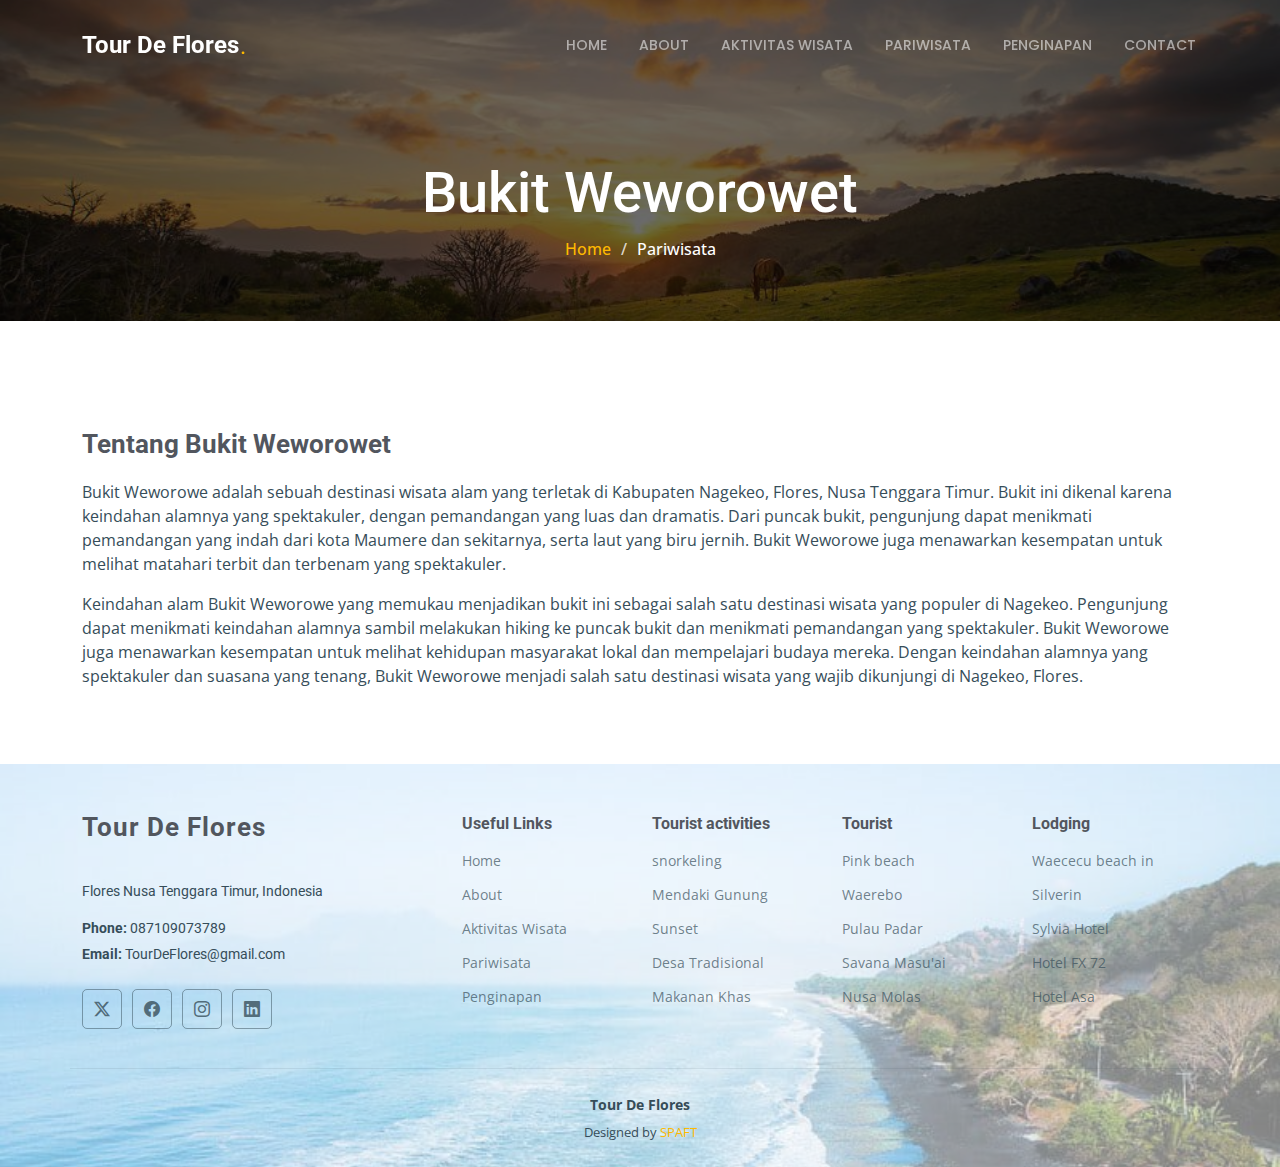
<file: wisata-bukitwolo.html>
<!DOCTYPE html>
<html lang="en">

<head>
  <meta charset="utf-8">
  <meta content="width=device-width, initial-scale=1.0" name="viewport">
  <title>Tour De Flores</title>
  <meta name="description" content="">
  <meta name="keywords" content="">

  <!-- Favicons -->
  <link href="assets/img/favicon.png" rel="icon">
  <link href="assets/img/apple-touch-icon.png" rel="apple-touch-icon">

  <!-- Fonts -->
  <link href="https://fonts.googleapis.com" rel="preconnect">
  <link href="https://fonts.gstatic.com" rel="preconnect" crossorigin>
  <link href="https://fonts.googleapis.com/css2?family=Roboto:ital,wght@0,100;0,300;0,400;0,500;0,700;0,900;1,100;1,300;1,400;1,500;1,700;1,900&family=Open+Sans:ital,wght@0,300;0,400;0,500;0,600;0,700;0,800;1,300;1,400;1,500;1,600;1,700;1,800&family=Poppins:ital,wght@0,100;0,200;0,300;0,400;0,500;0,600;0,700;0,800;0,900;1,100;1,200;1,300;1,400;1,500;1,600;1,700;1,800;1,900&display=swap" rel="stylesheet">

  <!-- Vendor CSS Files -->
  <link href="assets/vendor/bootstrap/css/bootstrap.min.css" rel="stylesheet">
  <link href="assets/vendor/bootstrap-icons/bootstrap-icons.css" rel="stylesheet">
  <link href="assets/vendor/aos/aos.css" rel="stylesheet">
  <link href="assets/vendor/fontawesome-free/css/all.min.css" rel="stylesheet">
  <link href="assets/vendor/glightbox/css/glightbox.min.css" rel="stylesheet">
  <link href="assets/vendor/swiper/swiper-bundle.min.css" rel="stylesheet">

  <!-- Main CSS File -->
  <link href="assets/css/main.css" rel="stylesheet">

  <!-- =======================================================
  * Template Name: UpConstruction
  * Template URL: https://bootstrapmade.com/upconstruction-bootstrap-construction-website-template/
  * Updated: Aug 07 2024 with Bootstrap v5.3.3
  * Author: BootstrapMade.com
  * License: https://bootstrapmade.com/license/
  ======================================================== -->
</head>

<body class="project-details-page">

  <header id="header" class="header d-flex align-items-center fixed-top">
    <div class="container-fluid container-xl position-relative d-flex align-items-center justify-content-between">

      <a href="index.html" class="logo d-flex align-items-center">
        <!-- Uncomment the line below if you also wish to use an image logo -->
        <!-- <img src="assets/img/logo.png" alt=""> -->
        <h1 class="sitename">Tour De Flores</h1> <span>.</span>
      </a>

      <nav id="navmenu" class="navmenu">
        <ul>
          <li><a href="index.html">Home</a></li>
          <li><a href="about.html">About</a></li>
          <li><a href="services.html">Aktivitas Wisata</a></li>
          <li><a href="projects.html">Pariwisata</a></li>
          <li><a href="blog.html">Penginapan</a></li>
          <li><a href="contact.html">Contact</a></li>
        </ul>
        <i class="mobile-nav-toggle d-xl-none bi bi-list"></i>
      </nav>

    </div>
  </header>

  <main class="main">

    <!-- Page Title -->
    <div class="page-title dark-background" 
    style="background-image: url('assets/img/projects/Nagekeo.jpg');">
      <div class="container position-relative">
        <h1>Bukit Weworowet</h1>
        <nav class="breadcrumbs">
          <ol>
            <li><a href="index.html">Home</a></li>
            <li class="current">Pariwisata</li>
          </ol>
        </nav>
      </div>
    </div><!-- End Page Title -->

    <!-- Project Details Section -->
    <section id="project-details" class="project-details section">
        <div class="container" data-aos="fade-up">
          <div class="row justify-content-between gy-4 mt-4">
            <div class="col-lg-12" data-aos="fade-up">
              <div class="portfolio-description">
              <h2>Tentang Bukit Weworowet</h2>
              <p>
                Bukit Weworowe adalah sebuah destinasi wisata alam yang terletak di Kabupaten Nagekeo, Flores, Nusa Tenggara Timur. Bukit ini dikenal karena keindahan alamnya yang spektakuler, dengan pemandangan yang luas dan dramatis. Dari puncak bukit, pengunjung dapat menikmati pemandangan yang indah dari kota Maumere dan sekitarnya, serta laut yang biru jernih. Bukit Weworowe juga menawarkan kesempatan untuk melihat matahari terbit dan terbenam yang spektakuler.

              </p>
              <p>
                Keindahan alam Bukit Weworowe yang memukau menjadikan bukit ini sebagai salah satu destinasi wisata yang populer di Nagekeo. Pengunjung dapat menikmati keindahan alamnya sambil melakukan hiking ke puncak bukit dan menikmati pemandangan yang spektakuler. Bukit Weworowe juga menawarkan kesempatan untuk melihat kehidupan masyarakat lokal dan mempelajari budaya mereka. Dengan keindahan alamnya yang spektakuler dan suasana yang tenang, Bukit Weworowe menjadi salah satu destinasi wisata yang wajib dikunjungi di Nagekeo, Flores.
              </p>

    </section><!-- /Project Details Section -->

  </main>

   <footer id="footer" class="footer drak-background">
      <div class="container footer-top">
        <div class="row gy-4">
          <div class="col-lg-4 col-md-6 footer-about">
            <a href="index.html" class="logo d-flex align-items-center">
              <span class="sitename">Tour De Flores</span>
            </a>
            <div class="footer-contact pt-3">
              <p>Flores Nusa Tenggara Timur, Indonesia</p>
              <p class="mt-3">
                <strong>Phone:</strong> <span>087109073789</span>
              </p>
              <p><strong>Email:</strong> <span>TourDeFlores@gmail.com</span></p>
            </div>
            <div class="social-links d-flex mt-4">
              <a href=""><i class="bi bi-twitter-x"></i></a>
              <a href=""><i class="bi bi-facebook"></i></a>
              <a href=""><i class="bi bi-instagram"></i></a>
              <a href=""><i class="bi bi-linkedin"></i></a>
            </div>
          </div>

          <div class="col-lg-2 col-md-3 footer-links">
            <h4>Useful Links</h4>
            <ul>
              <li><a href="#">Home</a></li>
              <li><a href="#">About</a></li>
              <li><a href="#">Aktivitas Wisata</a></li>
              <li><a href="#">Pariwisata</a></li>
              <li><a href="#">Penginapan</a></li>
            </ul>
          </div>

          <div class="col-lg-2 col-md-3 footer-links">
            <h4>Tourist activities</h4>
            <ul>
              <li><a href="#">snorkeling</a></li>
              <li><a href="#">Mendaki Gunung</a></li>
              <li><a href="#">Sunset</a></li>
              <li><a href="#">Desa Tradisional</a></li>
              <li><a href="#">Makanan Khas</a></li>
            </ul>
          </div>

          <div class="col-lg-2 col-md-3 footer-links">
            <h4>Tourist</h4>
            <ul>
              <li><a href="#">Pink beach</a></li>
              <li><a href="#">Waerebo</a></li>
              <li><a href="#">Pulau Padar</a></li>
              <li><a href="#">Savana Masu'ai</a></li>
              <li><a href="#">Nusa Molas</a></li>
            </ul>
          </div>

          <div class="col-lg-2 col-md-3 footer-links">
            <h4>Lodging</h4>
            <ul>
              <li><a href="#">Waececu beach in</a></li>
              <li><a href="#">Silverin</a></li>
              <li><a href="#">Sylvia Hotel</a></li>
              <li><a href="#">Hotel FX 72</a></li>
              <li><a href="#">Hotel Asa</a></li>
            </ul>
          </div>
        </div>
      </div>


    <div class="container copyright text-center mt-4">
        <p><strong class="px-1 sitename">Tour De Flores</strong></p>
        <div class="credits">
          <!-- All the links in the footer should remain intact. -->
          <!-- You can delete the links only if you've purchased the pro version. -->
          <!-- Licensing information: https://bootstrapmade.com/license/ -->
          <!-- Purchase the pro version with working PHP/AJAX contact form: [buy-url] -->
          Designed by <a href="https://bootstrapmade.com/">SPAFT</a>
        </div>
      </div>

  </footer>

  <!-- Scroll Top -->
  <a href="#" id="scroll-top" class="scroll-top d-flex align-items-center justify-content-center"><i class="bi bi-arrow-up-short"></i></a>

  <!-- Preloader -->
  <div id="preloader"></div>

  <!-- Vendor JS Files -->
  <script src="assets/vendor/bootstrap/js/bootstrap.bundle.min.js"></script>
  <script src="assets/vendor/php-email-form/validate.js"></script>
  <script src="assets/vendor/aos/aos.js"></script>
  <script src="assets/vendor/glightbox/js/glightbox.min.js"></script>
  <script src="assets/vendor/imagesloaded/imagesloaded.pkgd.min.js"></script>
  <script src="assets/vendor/isotope-layout/isotope.pkgd.min.js"></script>
  <script src="assets/vendor/swiper/swiper-bundle.min.js"></script>
  <script src="assets/vendor/purecounter/purecounter_vanilla.js"></script>

  <!-- Main JS File -->
  <script src="assets/js/main.js"></script>

</body>

</html>
</file>
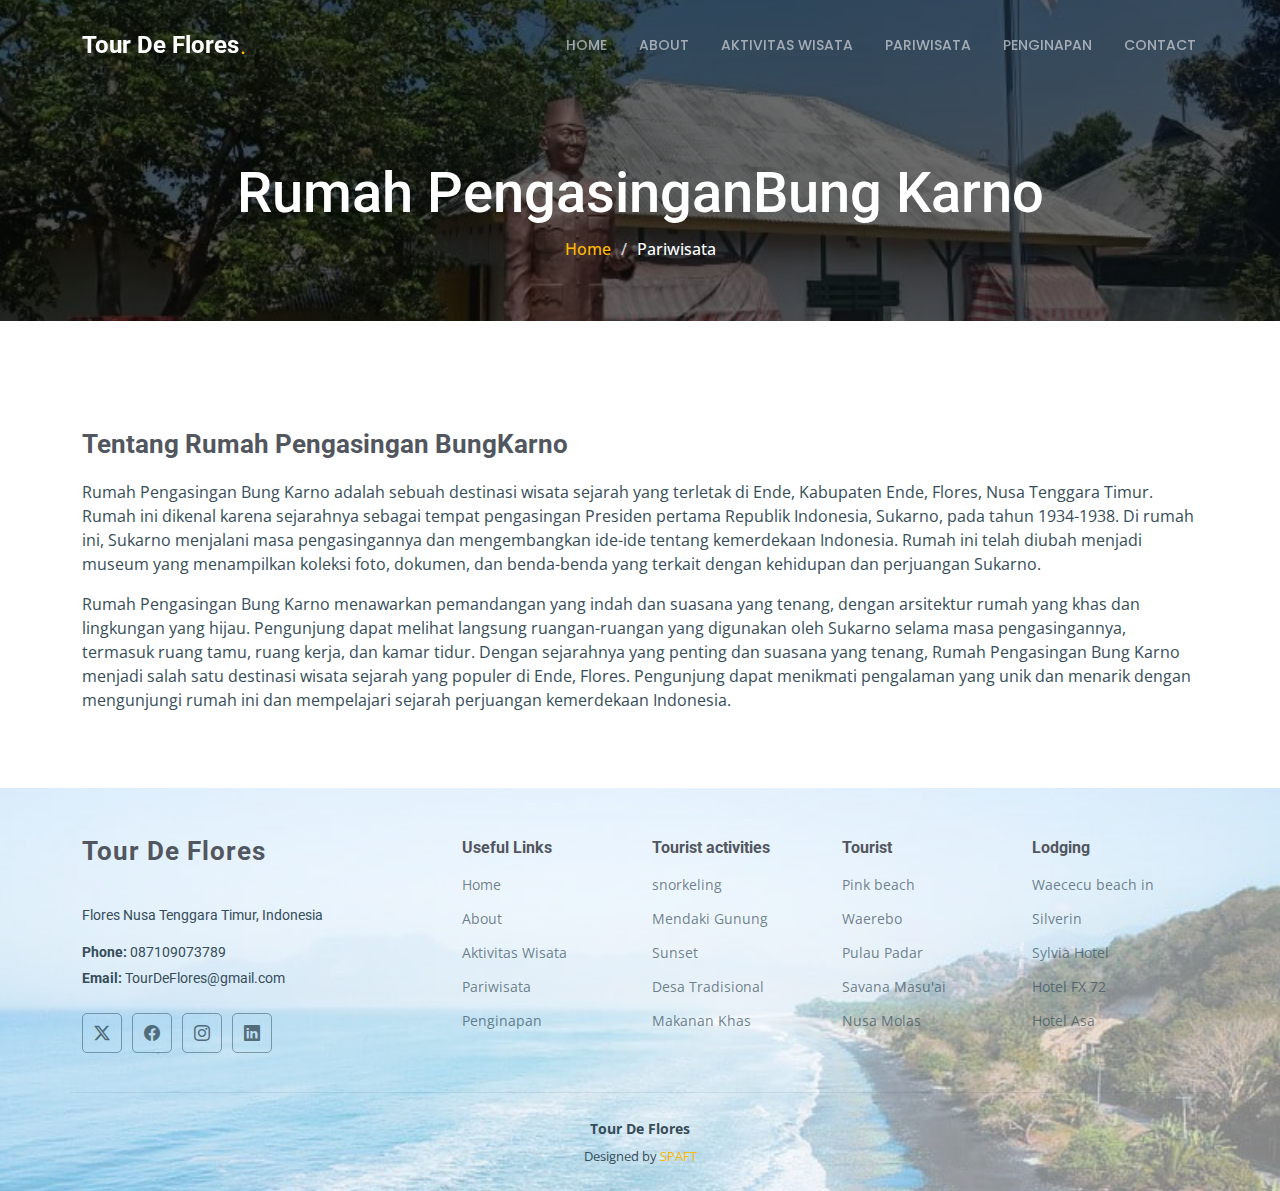
<file: wisata-bungkarno.html>
<!DOCTYPE html>
<html lang="en">

<head>
  <meta charset="utf-8">
  <meta content="width=device-width, initial-scale=1.0" name="viewport">
  <title>Tour De Flores</title>
  <meta name="description" content="">
  <meta name="keywords" content="">

  <!-- Favicons -->
  <link href="assets/img/favicon.png" rel="icon">
  <link href="assets/img/apple-touch-icon.png" rel="apple-touch-icon">

  <!-- Fonts -->
  <link href="https://fonts.googleapis.com" rel="preconnect">
  <link href="https://fonts.gstatic.com" rel="preconnect" crossorigin>
  <link href="https://fonts.googleapis.com/css2?family=Roboto:ital,wght@0,100;0,300;0,400;0,500;0,700;0,900;1,100;1,300;1,400;1,500;1,700;1,900&family=Open+Sans:ital,wght@0,300;0,400;0,500;0,600;0,700;0,800;1,300;1,400;1,500;1,600;1,700;1,800&family=Poppins:ital,wght@0,100;0,200;0,300;0,400;0,500;0,600;0,700;0,800;0,900;1,100;1,200;1,300;1,400;1,500;1,600;1,700;1,800;1,900&display=swap" rel="stylesheet">

  <!-- Vendor CSS Files -->
  <link href="assets/vendor/bootstrap/css/bootstrap.min.css" rel="stylesheet">
  <link href="assets/vendor/bootstrap-icons/bootstrap-icons.css" rel="stylesheet">
  <link href="assets/vendor/aos/aos.css" rel="stylesheet">
  <link href="assets/vendor/fontawesome-free/css/all.min.css" rel="stylesheet">
  <link href="assets/vendor/glightbox/css/glightbox.min.css" rel="stylesheet">
  <link href="assets/vendor/swiper/swiper-bundle.min.css" rel="stylesheet">

  <!-- Main CSS File -->
  <link href="assets/css/main.css" rel="stylesheet">

  <!-- =======================================================
  * Template Name: UpConstruction
  * Template URL: https://bootstrapmade.com/upconstruction-bootstrap-construction-website-template/
  * Updated: Aug 07 2024 with Bootstrap v5.3.3
  * Author: BootstrapMade.com
  * License: https://bootstrapmade.com/license/
  ======================================================== -->
</head>

<body class="project-details-page">

  <header id="header" class="header d-flex align-items-center fixed-top">
    <div class="container-fluid container-xl position-relative d-flex align-items-center justify-content-between">

      <a href="index.html" class="logo d-flex align-items-center">
        <!-- Uncomment the line below if you also wish to use an image logo -->
        <!-- <img src="assets/img/logo.png" alt=""> -->
        <h1 class="sitename">Tour De Flores</h1> <span>.</span>
      </a>

      <nav id="navmenu" class="navmenu">
        <ul>
          <li><a href="index.html">Home</a></li>
          <li><a href="about.html">About</a></li>
          <li><a href="services.html">Aktivitas Wisata</a></li>
          <li><a href="projects.html">Pariwisata</a></li>
          <li><a href="blog.html">Penginapan</a></li>
          <li><a href="contact.html">Contact</a></li>
        </ul>
        <i class="mobile-nav-toggle d-xl-none bi bi-list"></i>
      </nav>

    </div>
  </header>

  <main class="main">

    <!-- Page Title -->
    <div class="page-title dark-background" 
    style="background-image: url('assets/img/projects/Gelora\ Bung\ Karna.jpg');">
      <div class="container position-relative">
        <h1>Rumah PengasinganBung Karno</h1>
        <nav class="breadcrumbs">
          <ol>
            <li><a href="index.html">Home</a></li>
            <li class="current">Pariwisata</li>
          </ol>
        </nav>
      </div>
    </div><!-- End Page Title -->

    <!-- Project Details Section -->
    <section id="project-details" class="project-details section">
        <div class="container" data-aos="fade-up">
          <div class="row justify-content-between gy-4 mt-4">
            <div class="col-lg-12" data-aos="fade-up">
              <div class="portfolio-description">
              <h2>Tentang Rumah Pengasingan BungKarno</h2>
              <p>
                Rumah Pengasingan Bung Karno adalah sebuah destinasi wisata sejarah yang terletak di Ende, Kabupaten Ende, Flores, Nusa Tenggara Timur. Rumah ini dikenal karena sejarahnya sebagai tempat pengasingan Presiden pertama Republik Indonesia, Sukarno, pada tahun 1934-1938. Di rumah ini, Sukarno menjalani masa pengasingannya dan mengembangkan ide-ide tentang kemerdekaan Indonesia. Rumah ini telah diubah menjadi museum yang menampilkan koleksi foto, dokumen, dan benda-benda yang terkait dengan kehidupan dan perjuangan Sukarno.

              </p>
              <p>
                Rumah Pengasingan Bung Karno menawarkan pemandangan yang indah dan suasana yang tenang, dengan arsitektur rumah yang khas dan lingkungan yang hijau. Pengunjung dapat melihat langsung ruangan-ruangan yang digunakan oleh Sukarno selama masa pengasingannya, termasuk ruang tamu, ruang kerja, dan kamar tidur. Dengan sejarahnya yang penting dan suasana yang tenang, Rumah Pengasingan Bung Karno menjadi salah satu destinasi wisata sejarah yang populer di Ende, Flores. Pengunjung dapat menikmati pengalaman yang unik dan menarik dengan mengunjungi rumah ini dan mempelajari sejarah perjuangan kemerdekaan Indonesia.
              </p>

    </section><!-- /Project Details Section -->

  </main>

   <footer id="footer" class="footer drak-background">
      <div class="container footer-top">
        <div class="row gy-4">
          <div class="col-lg-4 col-md-6 footer-about">
            <a href="index.html" class="logo d-flex align-items-center">
              <span class="sitename">Tour De Flores</span>
            </a>
            <div class="footer-contact pt-3">
              <p>Flores Nusa Tenggara Timur, Indonesia</p>
              <p class="mt-3">
                <strong>Phone:</strong> <span>087109073789</span>
              </p>
              <p><strong>Email:</strong> <span>TourDeFlores@gmail.com</span></p>
            </div>
            <div class="social-links d-flex mt-4">
              <a href=""><i class="bi bi-twitter-x"></i></a>
              <a href=""><i class="bi bi-facebook"></i></a>
              <a href=""><i class="bi bi-instagram"></i></a>
              <a href=""><i class="bi bi-linkedin"></i></a>
            </div>
          </div>

          <div class="col-lg-2 col-md-3 footer-links">
            <h4>Useful Links</h4>
            <ul>
              <li><a href="#">Home</a></li>
              <li><a href="#">About</a></li>
              <li><a href="#">Aktivitas Wisata</a></li>
              <li><a href="#">Pariwisata</a></li>
              <li><a href="#">Penginapan</a></li>
            </ul>
          </div>

          <div class="col-lg-2 col-md-3 footer-links">
            <h4>Tourist activities</h4>
            <ul>
              <li><a href="#">snorkeling</a></li>
              <li><a href="#">Mendaki Gunung</a></li>
              <li><a href="#">Sunset</a></li>
              <li><a href="#">Desa Tradisional</a></li>
              <li><a href="#">Makanan Khas</a></li>
            </ul>
          </div>

          <div class="col-lg-2 col-md-3 footer-links">
            <h4>Tourist</h4>
            <ul>
              <li><a href="#">Pink beach</a></li>
              <li><a href="#">Waerebo</a></li>
              <li><a href="#">Pulau Padar</a></li>
              <li><a href="#">Savana Masu'ai</a></li>
              <li><a href="#">Nusa Molas</a></li>
            </ul>
          </div>

          <div class="col-lg-2 col-md-3 footer-links">
            <h4>Lodging</h4>
            <ul>
              <li><a href="#">Waececu beach in</a></li>
              <li><a href="#">Silverin</a></li>
              <li><a href="#">Sylvia Hotel</a></li>
              <li><a href="#">Hotel FX 72</a></li>
              <li><a href="#">Hotel Asa</a></li>
            </ul>
          </div>
        </div>
      </div>

   <div class="container copyright text-center mt-4">
        <p><strong class="px-1 sitename">Tour De Flores</strong></p>
        <div class="credits">
          <!-- All the links in the footer should remain intact. -->
          <!-- You can delete the links only if you've purchased the pro version. -->
          <!-- Licensing information: https://bootstrapmade.com/license/ -->
          <!-- Purchase the pro version with working PHP/AJAX contact form: [buy-url] -->
          Designed by <a href="https://bootstrapmade.com/">SPAFT</a>
        </div>
      </div>

  </footer>

  <!-- Scroll Top -->
  <a href="#" id="scroll-top" class="scroll-top d-flex align-items-center justify-content-center"><i class="bi bi-arrow-up-short"></i></a>

  <!-- Preloader -->
  <div id="preloader"></div>

  <!-- Vendor JS Files -->
  <script src="assets/vendor/bootstrap/js/bootstrap.bundle.min.js"></script>
  <script src="assets/vendor/php-email-form/validate.js"></script>
  <script src="assets/vendor/aos/aos.js"></script>
  <script src="assets/vendor/glightbox/js/glightbox.min.js"></script>
  <script src="assets/vendor/imagesloaded/imagesloaded.pkgd.min.js"></script>
  <script src="assets/vendor/isotope-layout/isotope.pkgd.min.js"></script>
  <script src="assets/vendor/swiper/swiper-bundle.min.js"></script>
  <script src="assets/vendor/purecounter/purecounter_vanilla.js"></script>

  <!-- Main JS File -->
  <script src="assets/js/main.js"></script>

</body>

</html>
</file>
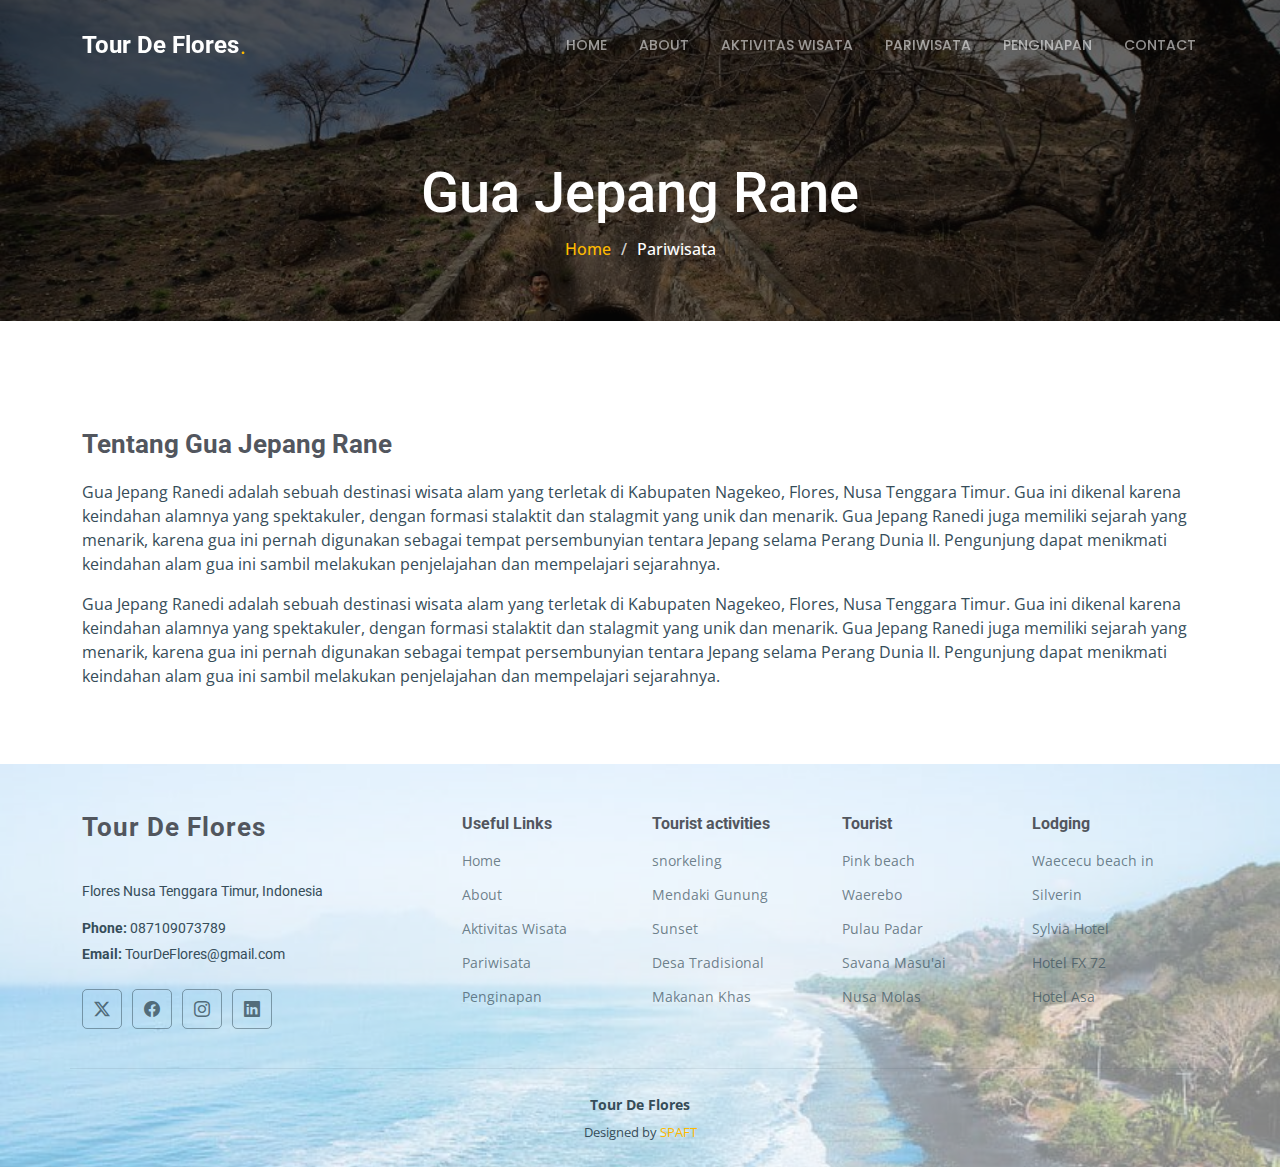
<file: wisata-guajepang.html>
<!DOCTYPE html>
<html lang="en">

<head>
  <meta charset="utf-8">
  <meta content="width=device-width, initial-scale=1.0" name="viewport">
  <title>Tour De Flores</title>
  <meta name="description" content="">
  <meta name="keywords" content="">

  <!-- Favicons -->
  <link href="assets/img/favicon.png" rel="icon">
  <link href="assets/img/apple-touch-icon.png" rel="apple-touch-icon">

  <!-- Fonts -->
  <link href="https://fonts.googleapis.com" rel="preconnect">
  <link href="https://fonts.gstatic.com" rel="preconnect" crossorigin>
  <link href="https://fonts.googleapis.com/css2?family=Roboto:ital,wght@0,100;0,300;0,400;0,500;0,700;0,900;1,100;1,300;1,400;1,500;1,700;1,900&family=Open+Sans:ital,wght@0,300;0,400;0,500;0,600;0,700;0,800;1,300;1,400;1,500;1,600;1,700;1,800&family=Poppins:ital,wght@0,100;0,200;0,300;0,400;0,500;0,600;0,700;0,800;0,900;1,100;1,200;1,300;1,400;1,500;1,600;1,700;1,800;1,900&display=swap" rel="stylesheet">

  <!-- Vendor CSS Files -->
  <link href="assets/vendor/bootstrap/css/bootstrap.min.css" rel="stylesheet">
  <link href="assets/vendor/bootstrap-icons/bootstrap-icons.css" rel="stylesheet">
  <link href="assets/vendor/aos/aos.css" rel="stylesheet">
  <link href="assets/vendor/fontawesome-free/css/all.min.css" rel="stylesheet">
  <link href="assets/vendor/glightbox/css/glightbox.min.css" rel="stylesheet">
  <link href="assets/vendor/swiper/swiper-bundle.min.css" rel="stylesheet">

  <!-- Main CSS File -->
  <link href="assets/css/main.css" rel="stylesheet">

  <!-- =======================================================
  * Template Name: UpConstruction
  * Template URL: https://bootstrapmade.com/upconstruction-bootstrap-construction-website-template/
  * Updated: Aug 07 2024 with Bootstrap v5.3.3
  * Author: BootstrapMade.com
  * License: https://bootstrapmade.com/license/
  ======================================================== -->
</head>

<body class="project-details-page">

  <header id="header" class="header d-flex align-items-center fixed-top">
    <div class="container-fluid container-xl position-relative d-flex align-items-center justify-content-between">

      <a href="index.html" class="logo d-flex align-items-center">
        <!-- Uncomment the line below if you also wish to use an image logo -->
        <!-- <img src="assets/img/logo.png" alt=""> -->
        <h1 class="sitename">Tour De Flores</h1> <span>.</span>
      </a>

      <nav id="navmenu" class="navmenu">
        <ul>
          <li><a href="index.html">Home</a></li>
          <li><a href="about.html">About</a></li>
          <li><a href="services.html">Aktivitas Wisata</a></li>
          <li><a href="projects.html">Pariwisata</a></li>
          <li><a href="blog.html">Penginapan</a></li>
          <li><a href="contact.html">Contact</a></li>
        </ul>
        <i class="mobile-nav-toggle d-xl-none bi bi-list"></i>
      </nav>

    </div>
  </header>

  <main class="main">

    <!-- Page Title -->
    <div class="page-title dark-background" 
    style="background-image: url('assets/img/projects/Nagekeo3.jpg');">
      <div class="container position-relative">
        <h1>Gua Jepang Rane</h1>
        <nav class="breadcrumbs">
          <ol>
            <li><a href="index.html">Home</a></li>
            <li class="current">Pariwisata</li>
          </ol>
        </nav>
      </div>
    </div><!-- End Page Title -->

    <!-- Project Details Section -->
    <section id="project-details" class="project-details section">
        <div class="container" data-aos="fade-up">
          <div class="row justify-content-between gy-4 mt-4">
            <div class="col-lg-12" data-aos="fade-up">
              <div class="portfolio-description">
              <h2>Tentang Gua Jepang Rane</h2>
              <p>
                Gua Jepang Ranedi adalah sebuah destinasi wisata alam yang terletak di Kabupaten Nagekeo, Flores, Nusa Tenggara Timur. Gua ini dikenal karena keindahan alamnya yang spektakuler, dengan formasi stalaktit dan stalagmit yang unik dan menarik. Gua Jepang Ranedi juga memiliki sejarah yang menarik, karena gua ini pernah digunakan sebagai tempat persembunyian tentara Jepang selama Perang Dunia II. Pengunjung dapat menikmati keindahan alam gua ini sambil melakukan penjelajahan dan mempelajari sejarahnya.
              </p>
              <p>
                Gua Jepang Ranedi adalah sebuah destinasi wisata alam yang terletak di Kabupaten Nagekeo, Flores, Nusa Tenggara Timur. Gua ini dikenal karena keindahan alamnya yang spektakuler, dengan formasi stalaktit dan stalagmit yang unik dan menarik. Gua Jepang Ranedi juga memiliki sejarah yang menarik, karena gua ini pernah digunakan sebagai tempat persembunyian tentara Jepang selama Perang Dunia II. Pengunjung dapat menikmati keindahan alam gua ini sambil melakukan penjelajahan dan mempelajari sejarahnya.


    </section><!-- /Project Details Section -->

  </main>

   <footer id="footer" class="footer drak-background">
      <div class="container footer-top">
        <div class="row gy-4">
          <div class="col-lg-4 col-md-6 footer-about">
            <a href="index.html" class="logo d-flex align-items-center">
              <span class="sitename">Tour De Flores</span>
            </a>
            <div class="footer-contact pt-3">
              <p>Flores Nusa Tenggara Timur, Indonesia</p>
              <p class="mt-3">
                <strong>Phone:</strong> <span>087109073789</span>
              </p>
              <p><strong>Email:</strong> <span>TourDeFlores@gmail.com</span></p>
            </div>
            <div class="social-links d-flex mt-4">
              <a href=""><i class="bi bi-twitter-x"></i></a>
              <a href=""><i class="bi bi-facebook"></i></a>
              <a href=""><i class="bi bi-instagram"></i></a>
              <a href=""><i class="bi bi-linkedin"></i></a>
            </div>
          </div>

          <div class="col-lg-2 col-md-3 footer-links">
            <h4>Useful Links</h4>
            <ul>
              <li><a href="#">Home</a></li>
              <li><a href="#">About</a></li>
              <li><a href="#">Aktivitas Wisata</a></li>
              <li><a href="#">Pariwisata</a></li>
              <li><a href="#">Penginapan</a></li>
            </ul>
          </div>

          <div class="col-lg-2 col-md-3 footer-links">
            <h4>Tourist activities</h4>
            <ul>
              <li><a href="#">snorkeling</a></li>
              <li><a href="#">Mendaki Gunung</a></li>
              <li><a href="#">Sunset</a></li>
              <li><a href="#">Desa Tradisional</a></li>
              <li><a href="#">Makanan Khas</a></li>
            </ul>
          </div>

          <div class="col-lg-2 col-md-3 footer-links">
            <h4>Tourist</h4>
            <ul>
              <li><a href="#">Pink beach</a></li>
              <li><a href="#">Waerebo</a></li>
              <li><a href="#">Pulau Padar</a></li>
              <li><a href="#">Savana Masu'ai</a></li>
              <li><a href="#">Nusa Molas</a></li>
            </ul>
          </div>

          <div class="col-lg-2 col-md-3 footer-links">
            <h4>Lodging</h4>
            <ul>
              <li><a href="#">Waececu beach in</a></li>
              <li><a href="#">Silverin</a></li>
              <li><a href="#">Sylvia Hotel</a></li>
              <li><a href="#">Hotel FX 72</a></li>
              <li><a href="#">Hotel Asa</a></li>
            </ul>
          </div>
        </div>
      </div>


    <div class="container copyright text-center mt-4">
        <p><strong class="px-1 sitename">Tour De Flores</strong></p>
        <div class="credits">
          <!-- All the links in the footer should remain intact. -->
          <!-- You can delete the links only if you've purchased the pro version. -->
          <!-- Licensing information: https://bootstrapmade.com/license/ -->
          <!-- Purchase the pro version with working PHP/AJAX contact form: [buy-url] -->
          Designed by <a href="https://bootstrapmade.com/">SPAFT</a>
        </div>
      </div>

  </footer>

  <!-- Scroll Top -->
  <a href="#" id="scroll-top" class="scroll-top d-flex align-items-center justify-content-center"><i class="bi bi-arrow-up-short"></i></a>

  <!-- Preloader -->
  <div id="preloader"></div>

  <!-- Vendor JS Files -->
  <script src="assets/vendor/bootstrap/js/bootstrap.bundle.min.js"></script>
  <script src="assets/vendor/php-email-form/validate.js"></script>
  <script src="assets/vendor/aos/aos.js"></script>
  <script src="assets/vendor/glightbox/js/glightbox.min.js"></script>
  <script src="assets/vendor/imagesloaded/imagesloaded.pkgd.min.js"></script>
  <script src="assets/vendor/isotope-layout/isotope.pkgd.min.js"></script>
  <script src="assets/vendor/swiper/swiper-bundle.min.js"></script>
  <script src="assets/vendor/purecounter/purecounter_vanilla.js"></script>

  <!-- Main JS File -->
  <script src="assets/js/main.js"></script>

</body>

</html>
</file>
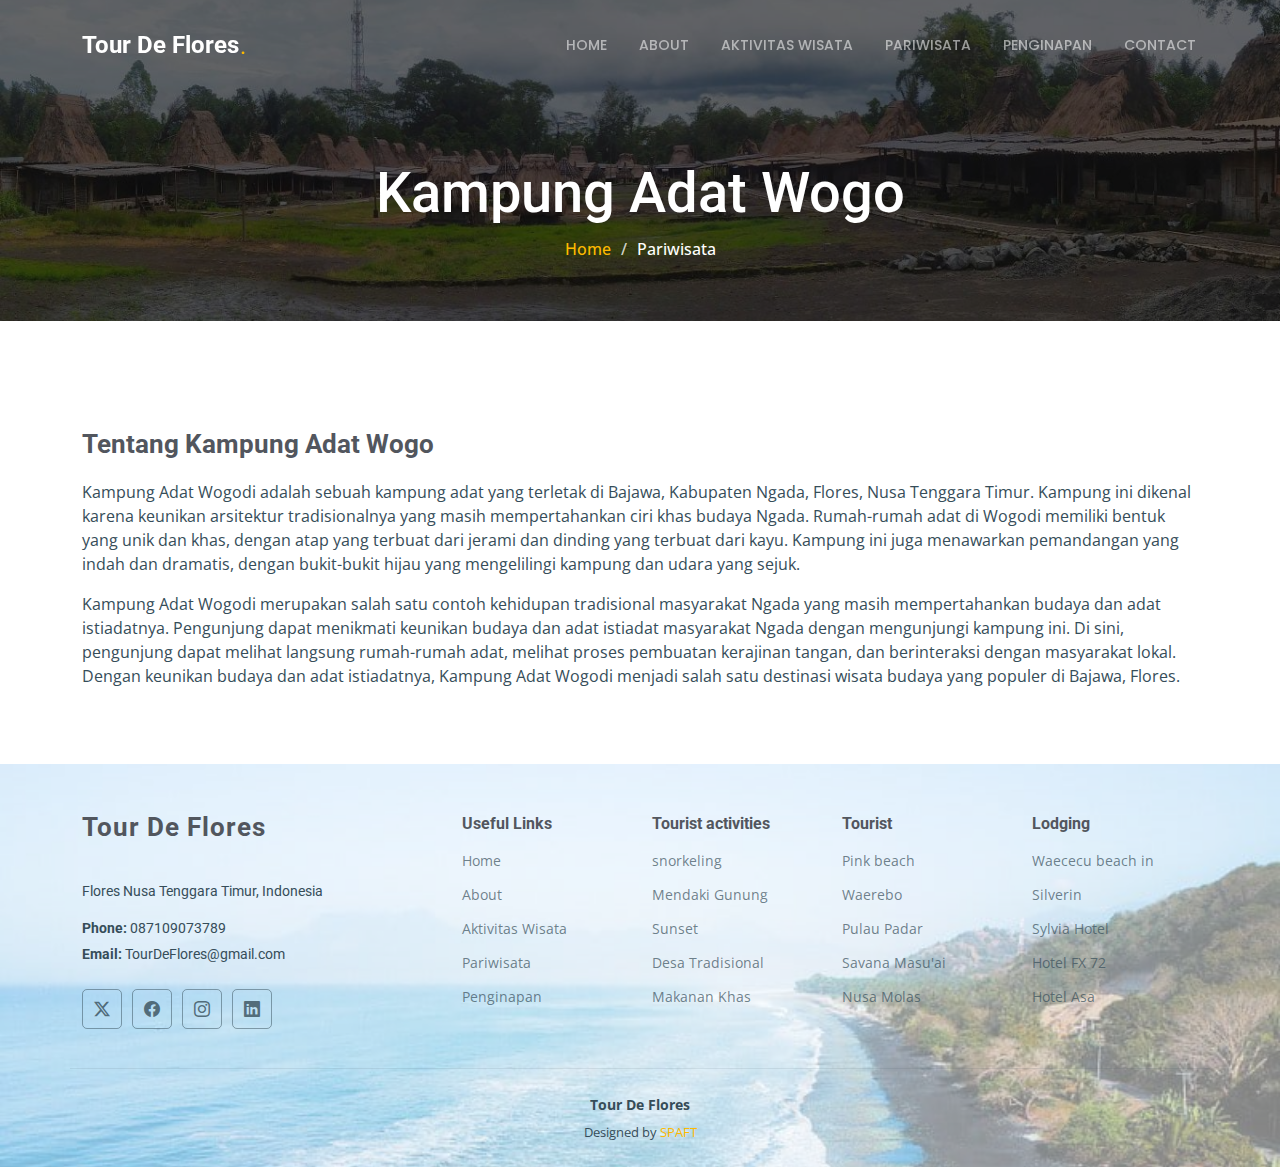
<file: wisata-kampungadatwogo.html>
<!DOCTYPE html>
<html lang="en">
  <head>
    <meta charset="utf-8" />
    <meta content="width=device-width, initial-scale=1.0" name="viewport" />
    <title>Tour De Flores</title>
    <meta name="description" content="" />
    <meta name="keywords" content="" />

    <!-- Favicons -->
    <link href="assets/img/favicon.png" rel="icon" />
    <link href="assets/img/apple-touch-icon.png" rel="apple-touch-icon" />

    <!-- Fonts -->
    <link href="https://fonts.googleapis.com" rel="preconnect" />
    <link href="https://fonts.gstatic.com" rel="preconnect" crossorigin />
    <link
      href="https://fonts.googleapis.com/css2?family=Roboto:ital,wght@0,100;0,300;0,400;0,500;0,700;0,900;1,100;1,300;1,400;1,500;1,700;1,900&family=Open+Sans:ital,wght@0,300;0,400;0,500;0,600;0,700;0,800;1,300;1,400;1,500;1,600;1,700;1,800&family=Poppins:ital,wght@0,100;0,200;0,300;0,400;0,500;0,600;0,700;0,800;0,900;1,100;1,200;1,300;1,400;1,500;1,600;1,700;1,800;1,900&display=swap"
      rel="stylesheet"
    />

    <!-- Vendor CSS Files -->
    <link
      href="assets/vendor/bootstrap/css/bootstrap.min.css"
      rel="stylesheet"
    />
    <link
      href="assets/vendor/bootstrap-icons/bootstrap-icons.css"
      rel="stylesheet"
    />
    <link href="assets/vendor/aos/aos.css" rel="stylesheet" />
    <link
      href="assets/vendor/fontawesome-free/css/all.min.css"
      rel="stylesheet"
    />
    <link
      href="assets/vendor/glightbox/css/glightbox.min.css"
      rel="stylesheet"
    />
    <link href="assets/vendor/swiper/swiper-bundle.min.css" rel="stylesheet" />

    <!-- Main CSS File -->
    <link href="assets/css/main.css" rel="stylesheet" />

    <!-- =======================================================
  * Template Name: UpConstruction
  * Template URL: https://bootstrapmade.com/upconstruction-bootstrap-construction-website-template/
  * Updated: Aug 07 2024 with Bootstrap v5.3.3
  * Author: BootstrapMade.com
  * License: https://bootstrapmade.com/license/
  ======================================================== -->
  </head>

  <body class="project-details-page">
    <header id="header" class="header d-flex align-items-center fixed-top">
      <div
        class="container-fluid container-xl position-relative d-flex align-items-center justify-content-between"
      >
        <a href="index.html" class="logo d-flex align-items-center">
          <!-- Uncomment the line below if you also wish to use an image logo -->
          <!-- <img src="assets/img/logo.png" alt=""> -->
          <h1 class="sitename">Tour De Flores</h1>
          <span>.</span>
        </a>

        <nav id="navmenu" class="navmenu">
          <ul>
            <li><a href="index.html">Home</a></li>
            <li><a href="about.html">About</a></li>
            <li><a href="services.html">Aktivitas Wisata</a></li>
            <li><a href="projects.html">Pariwisata</a></li>
            <li><a href="blog.html">Penginapan</a></li>
            <li><a href="contact.html">Contact</a></li>
          </ul>
          <i class="mobile-nav-toggle d-xl-none bi bi-list"></i>
        </nav>
      </div>
    </header>

    <main class="main">
      <!-- Page Title -->
      <div
        class="page-title dark-background"
        style="background-image: url('assets/img/projects/Kampung\ Wogo.jpg')"
      >
        <div class="container position-relative">
          <h1>Kampung Adat Wogo</h1>
          <nav class="breadcrumbs">
            <ol>
              <li><a href="index.html">Home</a></li>
              <li class="current">Pariwisata</li>
            </ol>
          </nav>
        </div>
      </div>
      <!-- End Page Title -->

      <!-- Project Details Section -->
      <section id="project-details" class="project-details section">
        <div class="container" data-aos="fade-up">
          <div class="row justify-content-between gy-4 mt-4">
            <div class="col-lg-12" data-aos="fade-up">
              <div class="portfolio-description">
                <h2>Tentang Kampung Adat Wogo</h2>
                <p>
                  Kampung Adat Wogodi adalah sebuah kampung adat yang terletak di Bajawa, Kabupaten Ngada, Flores, Nusa Tenggara Timur. Kampung ini dikenal karena keunikan arsitektur tradisionalnya yang masih mempertahankan ciri khas budaya Ngada. Rumah-rumah adat di Wogodi memiliki bentuk yang unik dan khas, dengan atap yang terbuat dari jerami dan dinding yang terbuat dari kayu. Kampung ini juga menawarkan pemandangan yang indah dan dramatis, dengan bukit-bukit hijau yang mengelilingi kampung dan udara yang sejuk.
                </p>
                <p>
                  Kampung Adat Wogodi merupakan salah satu contoh kehidupan tradisional masyarakat Ngada yang masih mempertahankan budaya dan adat istiadatnya. Pengunjung dapat menikmati keunikan budaya dan adat istiadat masyarakat Ngada dengan mengunjungi kampung ini. Di sini, pengunjung dapat melihat langsung rumah-rumah adat, melihat proses pembuatan kerajinan tangan, dan berinteraksi dengan masyarakat lokal. Dengan keunikan budaya dan adat istiadatnya, Kampung Adat Wogodi menjadi salah satu destinasi wisata budaya yang populer di Bajawa, Flores.
                </p>
              </div>
            </div>
          </div>
        </div>
      </section>
      <!-- /Project Details Section -->
    </main>

     <footer id="footer" class="footer drak-background">
      <div class="container footer-top">
        <div class="row gy-4">
          <div class="col-lg-4 col-md-6 footer-about">
            <a href="index.html" class="logo d-flex align-items-center">
              <span class="sitename">Tour De Flores</span>
            </a>
            <div class="footer-contact pt-3">
              <p>Flores Nusa Tenggara Timur, Indonesia</p>
              <p class="mt-3">
                <strong>Phone:</strong> <span>087109073789</span>
              </p>
              <p><strong>Email:</strong> <span>TourDeFlores@gmail.com</span></p>
            </div>
            <div class="social-links d-flex mt-4">
              <a href=""><i class="bi bi-twitter-x"></i></a>
              <a href=""><i class="bi bi-facebook"></i></a>
              <a href=""><i class="bi bi-instagram"></i></a>
              <a href=""><i class="bi bi-linkedin"></i></a>
            </div>
          </div>

          <div class="col-lg-2 col-md-3 footer-links">
            <h4>Useful Links</h4>
            <ul>
              <li><a href="#">Home</a></li>
              <li><a href="#">About</a></li>
              <li><a href="#">Aktivitas Wisata</a></li>
              <li><a href="#">Pariwisata</a></li>
              <li><a href="#">Penginapan</a></li>
            </ul>
          </div>

          <div class="col-lg-2 col-md-3 footer-links">
            <h4>Tourist activities</h4>
            <ul>
              <li><a href="#">snorkeling</a></li>
              <li><a href="#">Mendaki Gunung</a></li>
              <li><a href="#">Sunset</a></li>
              <li><a href="#">Desa Tradisional</a></li>
              <li><a href="#">Makanan Khas</a></li>
            </ul>
          </div>

          <div class="col-lg-2 col-md-3 footer-links">
            <h4>Tourist</h4>
            <ul>
              <li><a href="#">Pink beach</a></li>
              <li><a href="#">Waerebo</a></li>
              <li><a href="#">Pulau Padar</a></li>
              <li><a href="#">Savana Masu'ai</a></li>
              <li><a href="#">Nusa Molas</a></li>
            </ul>
          </div>

          <div class="col-lg-2 col-md-3 footer-links">
            <h4>Lodging</h4>
            <ul>
              <li><a href="#">Waececu beach in</a></li>
              <li><a href="#">Silverin</a></li>
              <li><a href="#">Sylvia Hotel</a></li>
              <li><a href="#">Hotel FX 72</a></li>
              <li><a href="#">Hotel Asa</a></li>
            </ul>
          </div>
        </div>
      </div>

     <div class="container copyright text-center mt-4">
        <p><strong class="px-1 sitename">Tour De Flores</strong></p>
        <div class="credits">
          <!-- All the links in the footer should remain intact. -->
          <!-- You can delete the links only if you've purchased the pro version. -->
          <!-- Licensing information: https://bootstrapmade.com/license/ -->
          <!-- Purchase the pro version with working PHP/AJAX contact form: [buy-url] -->
          Designed by <a href="https://bootstrapmade.com/">SPAFT</a>
        </div>
      </div>
    </footer>

    <!-- Scroll Top -->
    <a
      href="#"
      id="scroll-top"
      class="scroll-top d-flex align-items-center justify-content-center"
      ><i class="bi bi-arrow-up-short"></i
    ></a>

    <!-- Preloader -->
    <div id="preloader"></div>

    <!-- Vendor JS Files -->
    <script src="assets/vendor/bootstrap/js/bootstrap.bundle.min.js"></script>
    <script src="assets/vendor/php-email-form/validate.js"></script>
    <script src="assets/vendor/aos/aos.js"></script>
    <script src="assets/vendor/glightbox/js/glightbox.min.js"></script>
    <script src="assets/vendor/imagesloaded/imagesloaded.pkgd.min.js"></script>
    <script src="assets/vendor/isotope-layout/isotope.pkgd.min.js"></script>
    <script src="assets/vendor/swiper/swiper-bundle.min.js"></script>
    <script src="assets/vendor/purecounter/purecounter_vanilla.js"></script>

    <!-- Main JS File -->
    <script src="assets/js/main.js"></script>
  </body>
</html>
</file>
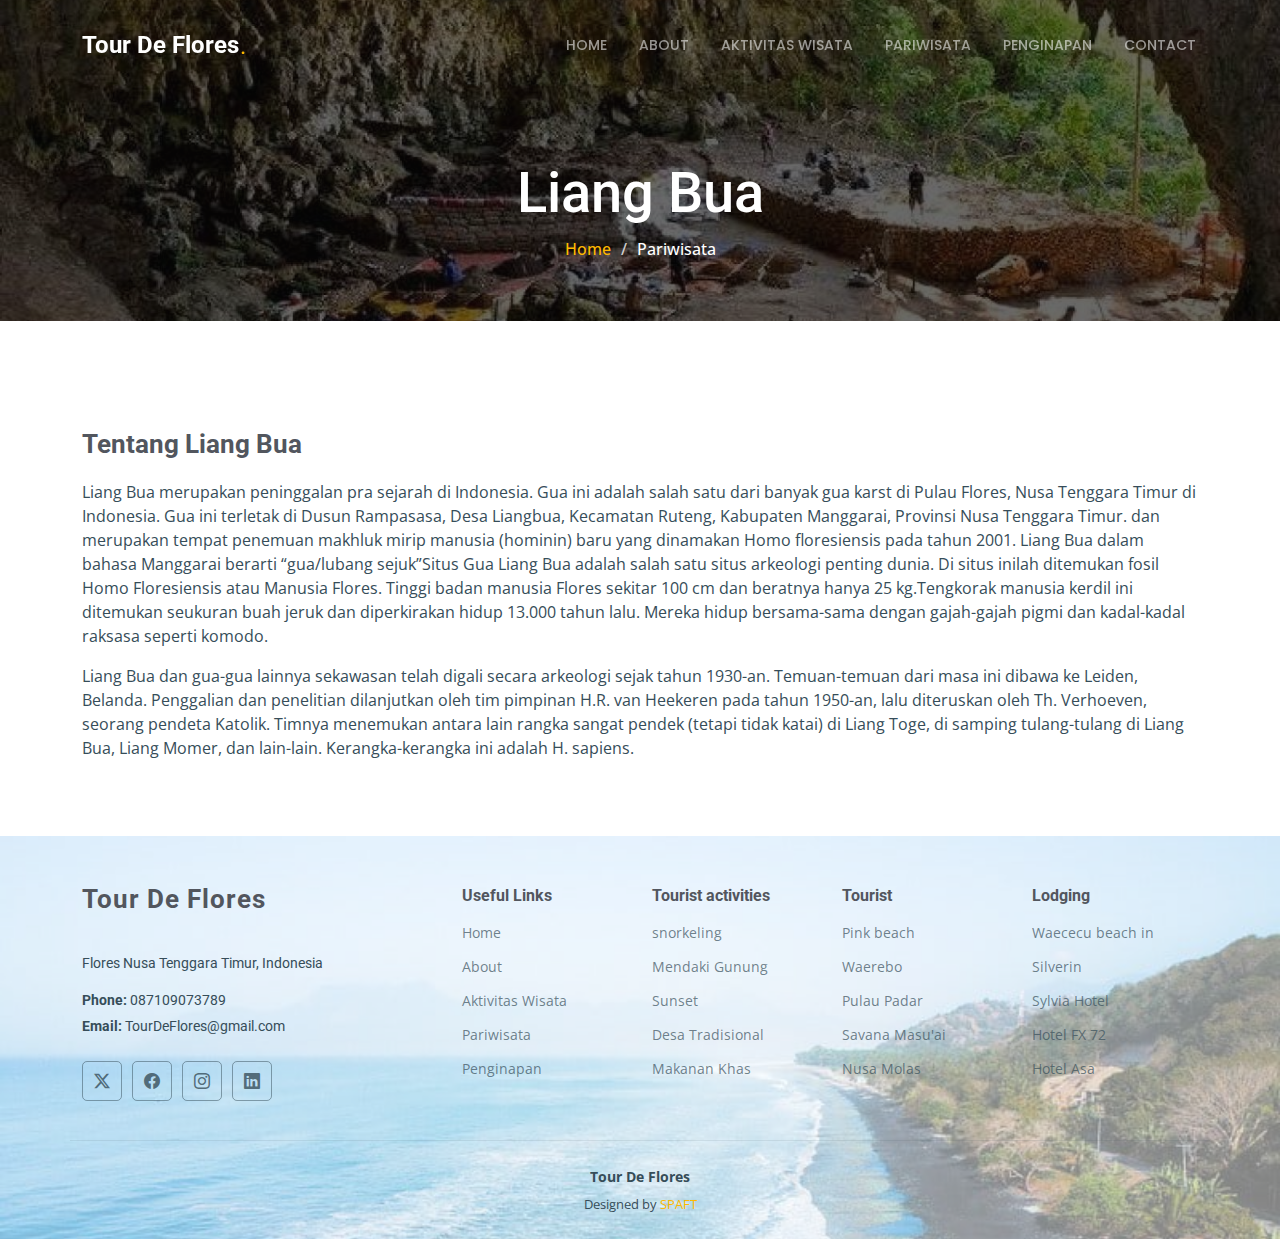
<file: wisata-liangbua.html>
<!DOCTYPE html>
<html lang="en">

<head>
  <meta charset="utf-8">
  <meta content="width=device-width, initial-scale=1.0" name="viewport">
  <title>Tour De Flores</title>
  <meta name="description" content="">
  <meta name="keywords" content="">

  <!-- Favicons -->
  <link href="assets/img/favicon.png" rel="icon">
  <link href="assets/img/apple-touch-icon.png" rel="apple-touch-icon">

  <!-- Fonts -->
  <link href="https://fonts.googleapis.com" rel="preconnect">
  <link href="https://fonts.gstatic.com" rel="preconnect" crossorigin>
  <link href="https://fonts.googleapis.com/css2?family=Roboto:ital,wght@0,100;0,300;0,400;0,500;0,700;0,900;1,100;1,300;1,400;1,500;1,700;1,900&family=Open+Sans:ital,wght@0,300;0,400;0,500;0,600;0,700;0,800;1,300;1,400;1,500;1,600;1,700;1,800&family=Poppins:ital,wght@0,100;0,200;0,300;0,400;0,500;0,600;0,700;0,800;0,900;1,100;1,200;1,300;1,400;1,500;1,600;1,700;1,800;1,900&display=swap" rel="stylesheet">

  <!-- Vendor CSS Files -->
  <link href="assets/vendor/bootstrap/css/bootstrap.min.css" rel="stylesheet">
  <link href="assets/vendor/bootstrap-icons/bootstrap-icons.css" rel="stylesheet">
  <link href="assets/vendor/aos/aos.css" rel="stylesheet">
  <link href="assets/vendor/fontawesome-free/css/all.min.css" rel="stylesheet">
  <link href="assets/vendor/glightbox/css/glightbox.min.css" rel="stylesheet">
  <link href="assets/vendor/swiper/swiper-bundle.min.css" rel="stylesheet">

  <!-- Main CSS File -->
  <link href="assets/css/main.css" rel="stylesheet">

  <!-- =======================================================
  * Template Name: UpConstruction
  * Template URL: https://bootstrapmade.com/upconstruction-bootstrap-construction-website-template/
  * Updated: Aug 07 2024 with Bootstrap v5.3.3
  * Author: BootstrapMade.com
  * License: https://bootstrapmade.com/license/
  ======================================================== -->
</head>

<body class="project-details-page">

  <header id="header" class="header d-flex align-items-center fixed-top">
    <div class="container-fluid container-xl position-relative d-flex align-items-center justify-content-between">

      <a href="index.html" class="logo d-flex align-items-center">
        <!-- Uncomment the line below if you also wish to use an image logo -->
        <!-- <img src="assets/img/logo.png" alt=""> -->
        <h1 class="sitename">Tour De Flores</h1> <span>.</span>
      </a>

      <nav id="navmenu" class="navmenu">
        <ul>
          <li><a href="index.html">Home</a></li>
          <li><a href="about.html">About</a></li>
          <li><a href="services.html">Aktivitas Wisata</a></li>
          <li><a href="projects.html">Pariwisata</a></li>
          <li><a href="blog.html">Penginapan</a></li>
          <li><a href="contact.html">Contact</a></li>
        </ul>
        <i class="mobile-nav-toggle d-xl-none bi bi-list"></i>
      </nav>

    </div>
  </header>

  <main class="main">

    <!-- Page Title -->
    <div class="page-title dark-background" 
    style="background-image: url('assets/img/projects/Liang\ bua.jpg');">
      <div class="container position-relative">
        <h1>Liang Bua</h1>
        <nav class="breadcrumbs">
          <ol>
            <li><a href="index.html">Home</a></li>
            <li class="current">Pariwisata</li>
          </ol>
        </nav>
      </div>
    </div><!-- End Page Title -->

    <!-- Project Details Section -->
    <section id="project-details" class="project-details section">
        <div class="container" data-aos="fade-up">
          <div class="row justify-content-between gy-4 mt-4">
            <div class="col-lg-12" data-aos="fade-up">
              <div class="portfolio-description">
              <h2>Tentang Liang Bua</h2>
              <p>
                Liang Bua merupakan peninggalan pra sejarah di Indonesia. Gua ini  adalah salah satu dari banyak gua karst di Pulau Flores, Nusa Tenggara Timur di Indonesia. Gua ini terletak di Dusun Rampasasa, Desa Liangbua, Kecamatan Ruteng, Kabupaten Manggarai, Provinsi Nusa Tenggara Timur. dan merupakan tempat penemuan makhluk mirip manusia (hominin) baru yang dinamakan Homo floresiensis pada tahun 2001. Liang Bua dalam bahasa Manggarai berarti “gua/lubang sejuk”Situs Gua Liang Bua adalah salah satu situs arkeologi penting dunia. Di situs inilah ditemukan fosil Homo Floresiensis atau Manusia Flores. Tinggi badan manusia Flores sekitar 100 cm dan beratnya hanya 25 kg.Tengkorak manusia kerdil ini ditemukan seukuran buah jeruk dan diperkirakan hidup 13.000 tahun lalu. Mereka hidup bersama-sama dengan gajah-gajah pigmi dan kadal-kadal raksasa seperti komodo.
              </p>
              <p>
                Liang Bua dan gua-gua lainnya sekawasan telah digali secara arkeologi sejak tahun 1930-an. Temuan-temuan dari masa ini dibawa ke Leiden, Belanda. Penggalian dan penelitian dilanjutkan oleh tim pimpinan H.R. van Heekeren pada tahun 1950-an, lalu diteruskan oleh Th. Verhoeven, seorang pendeta Katolik. Timnya menemukan antara lain rangka sangat pendek (tetapi tidak katai) di Liang Toge, di samping tulang-tulang di Liang Bua, Liang Momer, dan lain-lain. Kerangka-kerangka ini adalah H. sapiens.
              </p>

    </section><!-- /Project Details Section -->

  </main>

   <footer id="footer" class="footer drak-background">
      <div class="container footer-top">
        <div class="row gy-4">
          <div class="col-lg-4 col-md-6 footer-about">
            <a href="index.html" class="logo d-flex align-items-center">
              <span class="sitename">Tour De Flores</span>
            </a>
            <div class="footer-contact pt-3">
              <p>Flores Nusa Tenggara Timur, Indonesia</p>
              <p class="mt-3">
                <strong>Phone:</strong> <span>087109073789</span>
              </p>
              <p><strong>Email:</strong> <span>TourDeFlores@gmail.com</span></p>
            </div>
            <div class="social-links d-flex mt-4">
              <a href=""><i class="bi bi-twitter-x"></i></a>
              <a href=""><i class="bi bi-facebook"></i></a>
              <a href=""><i class="bi bi-instagram"></i></a>
              <a href=""><i class="bi bi-linkedin"></i></a>
            </div>
          </div>

          <div class="col-lg-2 col-md-3 footer-links">
            <h4>Useful Links</h4>
            <ul>
              <li><a href="#">Home</a></li>
              <li><a href="#">About</a></li>
              <li><a href="#">Aktivitas Wisata</a></li>
              <li><a href="#">Pariwisata</a></li>
              <li><a href="#">Penginapan</a></li>
            </ul>
          </div>

          <div class="col-lg-2 col-md-3 footer-links">
            <h4>Tourist activities</h4>
            <ul>
              <li><a href="#">snorkeling</a></li>
              <li><a href="#">Mendaki Gunung</a></li>
              <li><a href="#">Sunset</a></li>
              <li><a href="#">Desa Tradisional</a></li>
              <li><a href="#">Makanan Khas</a></li>
            </ul>
          </div>

          <div class="col-lg-2 col-md-3 footer-links">
            <h4>Tourist</h4>
            <ul>
              <li><a href="#">Pink beach</a></li>
              <li><a href="#">Waerebo</a></li>
              <li><a href="#">Pulau Padar</a></li>
              <li><a href="#">Savana Masu'ai</a></li>
              <li><a href="#">Nusa Molas</a></li>
            </ul>
          </div>

          <div class="col-lg-2 col-md-3 footer-links">
            <h4>Lodging</h4>
            <ul>
              <li><a href="#">Waececu beach in</a></li>
              <li><a href="#">Silverin</a></li>
              <li><a href="#">Sylvia Hotel</a></li>
              <li><a href="#">Hotel FX 72</a></li>
              <li><a href="#">Hotel Asa</a></li>
            </ul>
          </div>
        </div>
      </div>


    <div class="container copyright text-center mt-4">
        <p><strong class="px-1 sitename">Tour De Flores</strong></p>
        <div class="credits">
          <!-- All the links in the footer should remain intact. -->
          <!-- You can delete the links only if you've purchased the pro version. -->
          <!-- Licensing information: https://bootstrapmade.com/license/ -->
          <!-- Purchase the pro version with working PHP/AJAX contact form: [buy-url] -->
          Designed by <a href="https://bootstrapmade.com/">SPAFT</a>
        </div>
      </div>

  </footer>

  <!-- Scroll Top -->
  <a href="#" id="scroll-top" class="scroll-top d-flex align-items-center justify-content-center"><i class="bi bi-arrow-up-short"></i></a>

  <!-- Preloader -->
  <div id="preloader"></div>

  <!-- Vendor JS Files -->
  <script src="assets/vendor/bootstrap/js/bootstrap.bundle.min.js"></script>
  <script src="assets/vendor/php-email-form/validate.js"></script>
  <script src="assets/vendor/aos/aos.js"></script>
  <script src="assets/vendor/glightbox/js/glightbox.min.js"></script>
  <script src="assets/vendor/imagesloaded/imagesloaded.pkgd.min.js"></script>
  <script src="assets/vendor/isotope-layout/isotope.pkgd.min.js"></script>
  <script src="assets/vendor/swiper/swiper-bundle.min.js"></script>
  <script src="assets/vendor/purecounter/purecounter_vanilla.js"></script>

  <!-- Main JS File -->
  <script src="assets/js/main.js"></script>

</body>

</html>
</file>
<file: assets/css/main.css>
/**
* Template Name: UpConstruction
* Template URL: https://bootstrapmade.com/upconstruction-bootstrap-construction-website-template/
* Updated: Aug 07 2024 with Bootstrap v5.3.3
* Author: BootstrapMade.com
* License: https://bootstrapmade.com/license/
*/

/*--------------------------------------------------------------
# Font & Color Variables
# Help: https://bootstrapmade.com/color-system/
--------------------------------------------------------------*/
/* Fonts */
:root {
  --default-font: "Open Sans", system-ui, -apple-system, "Segoe UI", Roboto,
    "Helvetica Neue", Arial, "Noto Sans", "Liberation Sans", sans-serif,
    "Apple Color Emoji", "Segoe UI Emoji", "Segoe UI Symbol", "Noto Color Emoji";
  --heading-font: "Roboto", sans-serif;
  --nav-font: "Poppins", sans-serif;
}

/* Global Colors - The following color variables are used throughout the website. Updating them here will change the color scheme of the entire website */
:root {
  --background-color: #ffffff; /* Background color for the entire website, including individual sections */
  --default-color: #364d59; /* Default color used for the majority of the text content across the entire website */
  --heading-color: #52565e; /* Color for headings, subheadings and title throughout the website */
  --accent-color: #feb900; /* Accent color that represents your brand on the website. It's used for buttons, links, and other elements that need to stand out */
  --surface-color: #ffffff; /* The surface color is used as a background of boxed elements within sections, such as cards, icon boxes, or other elements that require a visual separation from the global background. */
  --contrast-color: #ffffff; /* Contrast color for text, ensuring readability against backgrounds of accent, heading, or default colors. */
}

/* Nav Menu Colors - The following color variables are used specifically for the navigation menu. They are separate from the global colors to allow for more customization options */
:root {
  --nav-color: rgba(
    255,
    255,
    255,
    0.55
  ); /* The default color of the main navmenu links */
  --nav-hover-color: #ffffff; /* Applied to main navmenu links when they are hovered over or active */
  --nav-mobile-background-color: #ffffff; /* Used as the background color for mobile navigation menu */
  --nav-dropdown-background-color: #ffffff; /* Used as the background color for dropdown items that appear when hovering over primary navigation items */
  --nav-dropdown-color: #212529; /* Used for navigation links of the dropdown items in the navigation menu. */
  --nav-dropdown-hover-color: #feb900; /* Similar to --nav-hover-color, this color is applied to dropdown navigation links when they are hovered over. */
}

/* Color Presets - These classes override global colors when applied to any section or element, providing reuse of the sam color scheme. */

.light-background {
  --background-color: #f4f7f6;
  --surface-color: #ffffff;
}

.dark-background {
  --background-color: #060606;
  --default-color: #ffffff;
  --heading-color: #ffffff;
  --surface-color: #252525;
  --contrast-color: #ffffff;
}

/* Smooth scroll */
:root {
  scroll-behavior: smooth;
}

/*--------------------------------------------------------------
# General Styling & Shared Classes
--------------------------------------------------------------*/
body {
  color: var(--default-color);
  background-color: var(--background-color);
  font-family: var(--default-font);
}

a {
  color: var(--accent-color);
  text-decoration: none;
  transition: 0.3s;
}

a:hover {
  color: color-mix(in srgb, var(--accent-color), transparent 25%);
  text-decoration: none;
}

h1,
h2,
h3,
h4,
h5,
h6 {
  color: var(--heading-color);
  font-family: var(--heading-font);
}

/* PHP Email Form Messages
------------------------------*/
.php-email-form .error-message {
  display: none;
  background: #df1529;
  color: #ffffff;
  text-align: left;
  padding: 15px;
  margin-bottom: 24px;
  font-weight: 600;
}

.php-email-form .sent-message {
  display: none;
  color: #ffffff;
  background: #059652;
  text-align: center;
  padding: 15px;
  margin-bottom: 24px;
  font-weight: 600;
}

.php-email-form .loading {
  display: none;
  background: var(--surface-color);
  text-align: center;
  padding: 15px;
  margin-bottom: 24px;
}

.php-email-form .loading:before {
  content: "";
  display: inline-block;
  border-radius: 50%;
  width: 24px;
  height: 24px;
  margin: 0 10px -6px 0;
  border: 3px solid var(--accent-color);
  border-top-color: var(--surface-color);
  animation: php-email-form-loading 1s linear infinite;
}

@keyframes php-email-form-loading {
  0% {
    transform: rotate(0deg);
  }

  100% {
    transform: rotate(360deg);
  }
}

/*--------------------------------------------------------------
# Global Header
--------------------------------------------------------------*/
.header {
  --background-color: rgba(255, 255, 255, 0);
  --default-color: #ffffff;
  --heading-color: #ffffff;
  color: var(--default-color);
  background-color: var(--background-color);
  padding: 20px 0;
  transition: all 0.5s;
  z-index: 997;
}

.header .logo img {
  max-height: 32px;
  margin-right: 8px;
}

.header .logo h1 {
  font-size: 24px;
  margin: 0;
  font-weight: 700;
  color: var(--heading-color);
}

.header .logo span {
  font-size: 24px;
  padding-left: 1px;
  font-family: var(--heading-font);
  color: var(--color-primary);
}

.scrolled .header {
  box-shadow: 0px 0 18px rgba(0, 0, 0, 0.1);
}

/* Global Header on Scroll
------------------------------*/
.scrolled .header {
  --background-color: rgba(255, 255, 255, 0.95);
  --heading-color: #3c3c3c;
  --nav-color: #3c3c3c;
  --nav-hover-color: #3c3c3c;
}

/*--------------------------------------------------------------
# Navigation Menu
--------------------------------------------------------------*/
/* Desktop Navigation */
@media (min-width: 1200px) {
  .navmenu {
    padding: 0;
  }

  .navmenu ul {
    margin: 0;
    padding: 0;
    display: flex;
    list-style: none;
    align-items: center;
  }

  .navmenu li {
    position: relative;
  }

  .navmenu > ul > li {
    white-space: nowrap;
    padding: 15px 14px;
  }

  .navmenu > ul > li:last-child {
    padding-right: 0;
  }

  .navmenu a,
  .navmenu a:focus {
    color: var(--nav-color);
    font-size: 14px;
    padding: 0 2px;
    font-family: var(--nav-font);
    font-weight: 500;
    display: flex;
    align-items: center;
    justify-content: space-between;
    white-space: nowrap;
    transition: 0.3s;
    position: relative;
    text-transform: uppercase;
  }

  .navmenu a i,
  .navmenu a:focus i {
    font-size: 12px;
    line-height: 0;
    margin-left: 5px;
    transition: 0.3s;
  }

  .navmenu > ul > li > a:before {
    content: "";
    position: absolute;
    height: 2px;
    bottom: -6px;
    left: 0;
    background-color: var(--accent-color);
    visibility: hidden;
    width: 0px;
    transition: all 0.3s ease-in-out 0s;
  }

  .navmenu a:hover:before,
  .navmenu li:hover > a:before,
  .navmenu .active:before {
    visibility: visible;
    width: 100%;
  }

  .navmenu li:hover > a,
  .navmenu .active,
  .navmenu .active:focus {
    color: var(--nav-hover-color);
  }

  .navmenu .dropdown ul {
    margin: 0;
    padding: 10px 0;
    background: var(--nav-dropdown-background-color);
    display: block;
    position: absolute;
    visibility: hidden;
    left: 14px;
    top: 130%;
    opacity: 0;
    transition: 0.3s;
    border-radius: 4px;
    z-index: 99;
    box-shadow: 0px 0px 30px rgba(0, 0, 0, 0.1);
  }

  .navmenu .dropdown ul li {
    min-width: 200px;
  }

  .navmenu .dropdown ul a {
    padding: 10px 20px;
    font-size: 15px;
    text-transform: none;
    font-weight: 400;
    color: var(--nav-dropdown-color);
  }

  .navmenu .dropdown ul a i {
    font-size: 12px;
  }

  .navmenu .dropdown ul a:hover,
  .navmenu .dropdown ul .active:hover,
  .navmenu .dropdown ul li:hover > a {
    color: var(--nav-dropdown-hover-color);
  }

  .navmenu .dropdown:hover > ul {
    opacity: 1;
    top: 100%;
    visibility: visible;
  }

  .navmenu .dropdown .dropdown ul {
    top: 0;
    left: -90%;
    visibility: hidden;
  }

  .navmenu .dropdown .dropdown:hover > ul {
    opacity: 1;
    top: 0;
    left: -100%;
    visibility: visible;
  }
}

/* Mobile Navigation */
@media (max-width: 1199px) {
  .mobile-nav-toggle {
    color: var(--nav-color);
    font-size: 28px;
    line-height: 0;
    margin-right: 10px;
    cursor: pointer;
    transition: color 0.3s;
  }

  .navmenu {
    padding: 0;
    z-index: 9997;
  }

  .navmenu ul {
    display: none;
    list-style: none;
    position: absolute;
    inset: 60px 20px 20px 20px;
    padding: 10px 0;
    margin: 0;
    border-radius: 6px;
    background-color: var(--nav-mobile-background-color);
    border: 1px solid color-mix(in srgb, var(--default-color), transparent 90%);
    box-shadow: none;
    overflow-y: auto;
    transition: 0.3s;
    z-index: 9998;
  }

  .navmenu a,
  .navmenu a:focus {
    color: var(--nav-dropdown-color);
    padding: 10px 20px;
    font-family: var(--nav-font);
    font-size: 17px;
    font-weight: 500;
    display: flex;
    align-items: center;
    justify-content: space-between;
    white-space: nowrap;
    transition: 0.3s;
  }

  .navmenu a i,
  .navmenu a:focus i {
    font-size: 12px;
    line-height: 0;
    margin-left: 5px;
    width: 30px;
    height: 30px;
    display: flex;
    align-items: center;
    justify-content: center;
    border-radius: 50%;
    transition: 0.3s;
    background-color: color-mix(in srgb, var(--accent-color), transparent 90%);
  }

  .navmenu a i:hover,
  .navmenu a:focus i:hover {
    background-color: var(--accent-color);
    color: var(--contrast-color);
  }

  .navmenu a:hover,
  .navmenu .active,
  .navmenu .active:focus {
    color: var(--nav-dropdown-hover-color);
  }

  .navmenu .active i,
  .navmenu .active:focus i {
    background-color: var(--accent-color);
    color: var(--contrast-color);
    transform: rotate(180deg);
  }

  .navmenu .dropdown ul {
    position: static;
    display: none;
    z-index: 99;
    padding: 10px 0;
    margin: 10px 20px;
    background-color: var(--nav-dropdown-background-color);
    transition: all 0.5s ease-in-out;
  }

  .navmenu .dropdown ul ul {
    background-color: rgba(33, 37, 41, 0.1);
  }

  .navmenu .dropdown > .dropdown-active {
    display: block;
    background-color: rgba(33, 37, 41, 0.03);
  }

  .mobile-nav-active {
    overflow: hidden;
  }

  .mobile-nav-active .mobile-nav-toggle {
    color: #fff;
    position: absolute;
    font-size: 32px;
    top: 15px;
    right: 15px;
    margin-right: 0;
    z-index: 9999;
  }

  .mobile-nav-active .navmenu {
    position: fixed;
    overflow: hidden;
    inset: 0;
    background: rgba(33, 37, 41, 0.8);
    transition: 0.3s;
  }

  .mobile-nav-active .navmenu > ul {
    display: block;
  }
}

/*--------------------------------------------------------------
# Global Footer
--------------------------------------------------------------*/
.footer {
  color: var(--default-color);
  background-color: var(--background-color);
  background: url("../img/PantaiBiru-bg.jpg") top center no-repeat;
  background-size: cover;
  font-size: 14px;
  position: relative;
}

.footer .container {
  position: relative;
}

.footer:before {
  content: "";
  background: color-mix(in srgb, var(--background-color), transparent 50%);
  position: absolute;
  inset: 0;
}

.footer .footer-top {
  padding-top: 50px;
}

.footer .footer-about .logo {
  line-height: 1;
  margin-bottom: 25px;
}

.footer .footer-about .logo img {
  max-height: 40px;
  margin-right: 6px;
}

.footer .footer-about .logo span {
  color: var(--heading-color);
  font-family: var(--heading-font);
  font-size: 26px;
  font-weight: 700;
  letter-spacing: 1px;
}

.footer .footer-about p {
  font-size: 14px;
  font-family: var(--heading-font);
}

.footer .social-links a {
  display: flex;
  align-items: center;
  justify-content: center;
  width: 40px;
  height: 40px;
  border-radius: 5px;
  border: 1px solid color-mix(in srgb, var(--default-color), transparent 50%);
  font-size: 16px;
  color: color-mix(in srgb, var(--default-color), transparent 20%);
  margin-right: 10px;
  transition: 0.3s;
}

.footer .social-links a:hover {
  color: var(--accent-color);
  border-color: var(--accent-color);
}

.footer h4 {
  font-size: 16px;
  font-weight: bold;
  position: relative;
  padding-bottom: 12px;
}

.footer .footer-links {
  margin-bottom: 30px;
}

.footer .footer-links ul {
  list-style: none;
  padding: 0;
  margin: 0;
}

.footer .footer-links ul i {
  padding-right: 2px;
  font-size: 12px;
  line-height: 0;
}

.footer .footer-links ul li {
  padding: 10px 0;
  display: flex;
  align-items: center;
}

.footer .footer-links ul li:first-child {
  padding-top: 0;
}

.footer .footer-links ul a {
  color: color-mix(in srgb, var(--default-color), transparent 30%);
  display: inline-block;
  line-height: 1;
}

.footer .footer-links ul a:hover {
  color: var(--accent-color);
}

.footer .footer-contact p {
  margin-bottom: 5px;
}

.footer .copyright {
  padding-top: 25px;
  padding-bottom: 25px;
  border-top: 1px solid
    color-mix(in srgb, var(--default-color), transparent 90%);
}

.footer .copyright p {
  margin-bottom: 0;
}

.footer .credits {
  margin-top: 8px;
  font-size: 13px;
}

/*--------------------------------------------------------------
# Preloader
--------------------------------------------------------------*/
#preloader {
  position: fixed;
  inset: 0;
  z-index: 999999;
  overflow: hidden;
  background: var(--background-color);
  transition: all 0.6s ease-out;
}

#preloader:before {
  content: "";
  position: fixed;
  top: calc(50% - 30px);
  left: calc(50% - 30px);
  border: 6px solid #ffffff;
  border-color: var(--accent-color) transparent var(--accent-color) transparent;
  border-radius: 50%;
  width: 60px;
  height: 60px;
  animation: animate-preloader 1.5s linear infinite;
}

@keyframes animate-preloader {
  0% {
    transform: rotate(0deg);
  }

  100% {
    transform: rotate(360deg);
  }
}

/*--------------------------------------------------------------
# Scroll Top Button
--------------------------------------------------------------*/
.scroll-top {
  position: fixed;
  visibility: hidden;
  opacity: 0;
  right: 15px;
  bottom: 15px;
  z-index: 99999;
  background-color: var(--accent-color);
  width: 40px;
  height: 40px;
  border-radius: 4px;
  transition: all 0.4s;
}

.scroll-top i {
  font-size: 24px;
  color: var(--default-color);
  line-height: 0;
}

.scroll-top:hover {
  background-color: color-mix(in srgb, var(--accent-color), transparent 20%);
  color: var(--contrast-color);
}

.scroll-top.active {
  visibility: visible;
  opacity: 1;
}

/*--------------------------------------------------------------
# Disable aos animation delay on mobile devices
--------------------------------------------------------------*/
@media screen and (max-width: 768px) {
  [data-aos-delay] {
    transition-delay: 0 !important;
  }
}

/*--------------------------------------------------------------
# Global Page Titles & Breadcrumbs
--------------------------------------------------------------*/
.page-title {
  color: var(--default-color);
  background-color: var(--background-color);
  background-size: cover;
  background-position: center;
  background-repeat: no-repeat;
  padding: 160px 0 60px 0;
  text-align: center;
  position: relative;
}

.page-title:before {
  content: "";
  background-color: color-mix(
    in srgb,
    var(--background-color),
    transparent 40%
  );
  position: absolute;
  inset: 0;
}

.page-title h1 {
  font-size: 56px;
  font-weight: 500;
  margin-bottom: 10px;
}

.page-title .breadcrumbs ol {
  display: flex;
  flex-wrap: wrap;
  list-style: none;
  justify-content: center;
  padding: 0;
  margin: 0;
  font-size: 16px;
  font-weight: 500;
}

.page-title .breadcrumbs ol li + li {
  padding-left: 10px;
}

.page-title .breadcrumbs ol li + li::before {
  content: "/";
  display: inline-block;
  padding-right: 10px;
  color: color-mix(in srgb, var(--default-color), transparent 20%);
}

/*--------------------------------------------------------------
# Global Sections
--------------------------------------------------------------*/
section,
.section {
  color: var(--default-color);
  background-color: var(--background-color);
  padding: 60px 0;
  scroll-margin-top: 92px;
  overflow: clip;
}

@media (max-width: 1199px) {
  section,
  .section {
    scroll-margin-top: 76px;
  }
}

/*--------------------------------------------------------------
# Global Section Titles
--------------------------------------------------------------*/
.section-title {
  text-align: center;
  padding-bottom: 60px;
  position: relative;
}

.section-title h2 {
  font-size: 32px;
  font-weight: 700;
  position: relative;
}

.section-title h2:before,
.section-title h2:after {
  content: "";
  width: 50px;
  height: 2px;
  background: var(--accent-color);
  display: inline-block;
}

.section-title h2:before {
  margin: 0 15px 10px 0;
}

.section-title h2:after {
  margin: 0 0 10px 15px;
}

.section-title p {
  margin-bottom: 0;
}

/*--------------------------------------------------------------
# Hero Section
--------------------------------------------------------------*/
.hero {
  width: 100%;
  min-height: 100vh;
  position: relative;
  padding: 0;
  display: flex;
  align-items: center;
  justify-content: center;
  overflow: hidden;
}

.hero .info {
  position: relative;
  inset: 0;
  z-index: 3;
  padding: 140px 0 60px 0;
}

@media (max-width: 768px), (max-height: 480px) {
  .hero .info {
    padding: 100px 50px 60px 50px;
  }
}

.hero .info h2 {
  margin-bottom: 30px;
  padding-bottom: 30px;
  font-size: 56px;
  font-weight: 700;
  position: relative;
}

.hero .info h2:after {
  content: "";
  position: absolute;
  display: block;
  width: 80px;
  height: 4px;
  background: var(--accent-color);
  left: 0;
  right: 0;
  bottom: 0;
  margin: auto;
}

@media (max-width: 768px) {
  .hero .info h2 {
    font-size: 36px;
  }
}

.hero .info p {
  color: color-mix(in srgb, var(--default-color), transparent 20%);
  font-size: 18px;
}

.hero .info .btn-get-started {
  color: var(--contrast-color);
  font-family: var(--heading-font);
  font-weight: 500;
  font-size: 16px;
  letter-spacing: 1px;
  display: inline-block;
  padding: 12px 40px;
  border-radius: 50px;
  transition: 0.5s;
  margin: 10px;
  border: 2px solid var(--accent-color);
}

.hero .info .btn-get-started:hover {
  background: var(--accent-color);
}

.hero .carousel {
  inset: 0;
  position: absolute;
  overflow: hidden;
}

.hero .carousel-item {
  position: absolute;
  inset: 0;
  background-size: cover;
  background-position: center;
  background-repeat: no-repeat;
  overflow: hidden;
  transition-duration: 0.4s;
}

.hero .carousel-item img {
  position: absolute;
  inset: 0;
  display: block;
  width: 100%;
  height: 100%;
  object-fit: cover;
  z-index: 1;
}

.hero .carousel-item::before {
  content: "";
  background-color: color-mix(
    in srgb,
    var(--background-color),
    transparent 80%
  );
  position: absolute;
  inset: 0;
  z-index: 2;
}

.hero .carousel-control-prev {
  justify-content: start;
}

@media (min-width: 640px) {
  .hero .carousel-control-prev {
    padding-left: 15px;
  }
}

.hero .carousel-control-next {
  justify-content: end;
}

@media (min-width: 640px) {
  .hero .carousel-control-next {
    padding-right: 15px;
  }
}

.hero .carousel-control-next-icon,
.hero .carousel-control-prev-icon {
  background: none;
  font-size: 26px;
  line-height: 0;
  background: color-mix(in srgb, var(--default-color), transparent 80%);
  color: color-mix(in srgb, var(--default-color), transparent 40%);
  border-radius: 50px;
  width: 54px;
  height: 54px;
  display: flex;
  align-items: center;
  justify-content: center;
}

.hero .carousel-control-prev,
.hero .carousel-control-next {
  z-index: 3;
  transition: 0.3s;
}

.hero .carousel-control-prev:focus,
.hero .carousel-control-next:focus {
  opacity: 0.5;
}

.hero .carousel-control-prev:hover,
.hero .carousel-control-next:hover {
  opacity: 0.9;
}

/*--------------------------------------------------------------
# Get Started Section
--------------------------------------------------------------*/
.get-started .content {
  padding: 30px 0;
}

.get-started .content h3 {
  font-size: 36px;
  font-weight: 600;
  margin-bottom: 25px;
  padding-bottom: 25px;
  position: relative;
}

.get-started .content h3:after {
  content: "";
  position: absolute;
  display: block;
  width: 60px;
  height: 4px;
  background: var(--accent-color);
  left: 0;
  bottom: 0;
}

.get-started .content p {
  font-size: 14px;
}

.get-started .php-email-form {
  background: color-mix(in srgb, var(--default-color), transparent 97%);
  padding: 30px;
  height: 100%;
}

@media (max-width: 575px) {
  .get-started .php-email-form {
    padding: 20px;
  }
}

.get-started .php-email-form h3 {
  font-size: 14px;
  font-weight: 700;
  text-transform: uppercase;
  letter-spacing: 1px;
}

.get-started .php-email-form p {
  font-size: 14px;
  margin-bottom: 20px;
}

.get-started .php-email-form input[type="text"],
.get-started .php-email-form input[type="email"],
.get-started .php-email-form textarea {
  font-size: 14px;
  padding: 10px 15px;
  box-shadow: none;
  border-radius: 0;
  color: var(--default-color);
  background-color: color-mix(
    in srgb,
    var(--background-color),
    transparent 20%
  );
  border-color: color-mix(in srgb, var(--default-color), transparent 80%);
}

.get-started .php-email-form input[type="text"]:focus,
.get-started .php-email-form input[type="email"]:focus,
.get-started .php-email-form textarea:focus {
  border-color: var(--accent-color);
}

.get-started .php-email-form input[type="text"]::placeholder,
.get-started .php-email-form input[type="email"]::placeholder,
.get-started .php-email-form textarea::placeholder {
  color: color-mix(in srgb, var(--default-color), transparent 70%);
}

.get-started .php-email-form button[type="submit"] {
  color: var(--contrast-color);
  background: var(--accent-color);
  border: 0;
  padding: 10px 30px;
  transition: 0.4s;
  border-radius: 4px;
}

.get-started .php-email-form button[type="submit"]:hover {
  background: color-mix(in srgb, var(--accent-color), transparent 20%);
}

/*--------------------------------------------------------------
# Constructions Section
--------------------------------------------------------------*/
.constructions .card-item {
  background-color: var(--surface-color);
  border: 1px solid color-mix(in srgb, var(--default-color), transparent 85%);
  position: relative;
  border-radius: 0;
}

.constructions .card-item .card-bg {
  min-height: 300px;
  position: relative;
}

.constructions .card-item .card-bg img {
  position: absolute;
  inset: 0;
  display: block;
  width: 100%;
  height: 100%;
  object-fit: cover;
  object-position: center;
  z-index: 1;
}

.constructions .card-item .card-body {
  padding: 30px;
}

.constructions .card-item h4 {
  font-weight: 700;
  font-size: 20px;
  margin-bottom: 15px;
}

.constructions .card-item p {
  color: color-mix(in srgb, var(--default-color), transparent 40%);
  margin: 0;
}

/*--------------------------------------------------------------
# Services Section
--------------------------------------------------------------*/
.services .service-item {
  background-color: var(--surface-color);
  padding: 40px;
  box-shadow: 0px 0 30px rgba(0, 0, 0, 0.1);
  height: 100%;
}

.services .service-item .icon {
  width: 48px;
  height: 48px;
  position: relative;
  margin-bottom: 50px;
}

.services .service-item .icon i {
  color: var(--heading-color);
  font-size: 56px;
  transition: ease-in-out 0.3s;
  z-index: 2;
  position: relative;
}

.services .service-item .icon:before {
  position: absolute;
  content: "";
  height: 100%;
  width: 100%;
  background: color-mix(in srgb, var(--heading-color), transparent 95%);
  border-radius: 50px;
  z-index: 1;
  top: 10px;
  right: -20px;
  transition: 0.3s;
}

.services .service-item h3 {
  color: color-mix(in srgb, var(--heading-color), transparent 20%);
  font-weight: 700;
  margin: 0 0 20px 0;
  padding-bottom: 8px;
  font-size: 22px;
  position: relative;
  display: inline-block;
  border-bottom: 4px solid
    color-mix(in srgb, var(--heading-color), transparent 90%);
  transition: 0.3s;
}

.services .service-item p {
  line-height: 24px;
  font-size: 14px;
  margin-bottom: 0;
}

.services .service-item .readmore {
  margin-top: 15px;
  display: inline-block;
  color: color-mix(in srgb, var(--default-color), transparent 30%);
}

.services .service-item:hover .icon i {
  color: var(--heading-color);
}

.services .service-item:hover .icon:before {
  background: var(--accent-color);
}

.services .service-item:hover h3 {
  border-color: var(--accent-color);
  color: var(--heading-color);
}

.services .service-item:hover .readmore {
  color: var(--accent-color);
}

/*--------------------------------------------------------------
# Alt Services Section
--------------------------------------------------------------*/
.alt-services .features-image {
  position: relative;
  min-height: 400px;
}

.alt-services .features-image img {
  position: absolute;
  inset: 0;
  display: block;
  width: 100%;
  height: 100%;
  object-fit: cover;
  z-index: 1;
}

.alt-services h3 {
  font-size: 28px;
  font-weight: 700;
  margin-bottom: 20px;
  padding-bottom: 20px;
  position: relative;
}

.alt-services h3:after {
  content: "";
  background: var(--accent-color);
  position: absolute;
  display: block;
  width: 50px;
  height: 3px;
  left: 0;
  bottom: 0;
}

.alt-services .icon-box {
  margin-top: 50px;
}

.alt-services .icon-box i {
  color: var(--accent-color);
  background-color: var(--surface-color);
  display: flex;
  align-items: center;
  justify-content: center;
  margin-right: 25px;
  font-size: 28px;
  width: 56px;
  height: 56px;
  border-radius: 4px;
  line-height: 0;
  box-shadow: 0px 2px 30px rgba(0, 0, 0, 0.1);
  transition: 0.3s;
}

.alt-services .icon-box:hover i {
  background-color: var(--accent-color);
  color: var(--contrast-color);
}

.alt-services .icon-box h4 {
  font-weight: 700;
  margin-bottom: 10px;
  font-size: 18px;
}

.alt-services .icon-box h4 a {
  color: var(--heading-color);
  transition: 0.3s;
}

.alt-services .icon-box h4 a:hover {
  color: var(--accent-color);
}

.alt-services .icon-box p {
  line-height: 24px;
  font-size: 14px;
  margin-bottom: 0;
}

/*--------------------------------------------------------------
# Features Section
--------------------------------------------------------------*/
.features .nav-tabs {
  border: 0;
}

.features .nav-link {
  color: var(--heading-color);
  padding: 15px 0;
  transition: 0.3s;
  border-radius: 0;
  display: flex;
  align-items: center;
  justify-content: center;
  cursor: pointer;
  height: 100%;
  border: 0;
  border-bottom: 4px solid
    color-mix(in srgb, var(--default-color), transparent 90%);
}

.features .nav-link i {
  padding-right: 15px;
  font-size: 48px;
}

.features .nav-link h4 {
  font-size: 18px;
  font-weight: 600;
  margin: 0;
}

@media (max-width: 575px) {
  .features .nav-link h4 {
    font-size: 16px;
  }
}

.features .nav-link:hover {
  color: var(--accent-color);
  border-color: color-mix(in srgb, var(--default-color), transparent 80%);
}

.features .nav-link.active {
  background-color: var(--background-color);
  color: var(--accent-color);
  border-color: var(--accent-color);
}

.features .tab-content {
  margin-top: 30px;
}

.features .tab-pane h3 {
  color: var(--heading-color);
  font-weight: 700;
  font-size: 32px;
  position: relative;
  margin-bottom: 20px;
  padding-bottom: 20px;
}

.features .tab-pane h3:after {
  content: "";
  position: absolute;
  display: block;
  width: 60px;
  height: 3px;
  background: var(--accent-color);
  left: 0;
  bottom: 0;
}

.features .tab-pane ul {
  list-style: none;
  padding: 0;
}

.features .tab-pane ul li {
  padding-top: 10px;
}

.features .tab-pane ul i {
  font-size: 20px;
  padding-right: 4px;
  color: var(--accent-color);
}

.features .tab-pane p:last-child {
  margin-bottom: 0;
}

/*--------------------------------------------------------------
# Projects Section
--------------------------------------------------------------*/
.projects .portfolio-filters {
  padding: 0;
  margin: 0 auto 20px auto;
  list-style: none;
  text-align: center;
}

.projects .portfolio-filters li {
  cursor: pointer;
  display: inline-block;
  padding: 0;
  font-size: 18px;
  font-weight: 500;
  margin: 0 10px;
  line-height: 1;
  margin-bottom: 5px;
  transition: all 0.3s ease-in-out;
}

.projects .portfolio-filters li:hover,
.projects .portfolio-filters li.filter-active {
  color: var(--accent-color);
}

.projects .portfolio-filters li:first-child {
  margin-left: 0;
}

.projects .portfolio-filters li:last-child {
  margin-right: 0;
}

@media (max-width: 575px) {
  .projects .portfolio-filters li {
    font-size: 14px;
    margin: 0 5px;
  }
}

.projects .portfolio-content {
  position: relative;
  overflow: hidden;
}

.projects .portfolio-content img {
  transition: 0.3s;
}

.projects .portfolio-content .portfolio-info {
  opacity: 0;
  position: absolute;
  inset: 0;
  z-index: 3;
  transition: all ease-in-out 0.3s;
  background: rgba(0, 0, 0, 0.6);
  padding: 15px;
}

.projects .portfolio-content .portfolio-info h4 {
  font-size: 14px;
  padding: 5px 10px;
  font-weight: 400;
  color: #ffffff;
  display: inline-block;
  background-color: var(--accent-color);
}

.projects .portfolio-content .portfolio-info p {
  position: absolute;
  bottom: 10px;
  text-align: center;
  display: inline-block;
  left: 0;
  right: 0;
  font-size: 16px;
  font-weight: 600;
  color: rgba(255, 255, 255, 0.8);
}

.projects .portfolio-content .portfolio-info .preview-link,
.projects .portfolio-content .portfolio-info .details-link {
  position: absolute;
  left: calc(50% - 40px);
  font-size: 26px;
  top: calc(50% - 14px);
  color: #fff;
  transition: 0.3s;
  line-height: 1.2;
}

.projects .portfolio-content .portfolio-info .preview-link:hover,
.projects .portfolio-content .portfolio-info .details-link:hover {
  color: var(--accent-color);
}

.projects .portfolio-content .portfolio-info .details-link {
  left: 50%;
  font-size: 34px;
  line-height: 0;
}

.projects .portfolio-content:hover .portfolio-info {
  opacity: 1;
}

.projects .portfolio-content:hover img {
  transform: scale(1.1);
}

/*--------------------------------------------------------------
# Testimonials Section
--------------------------------------------------------------*/
.testimonials .testimonial-wrap {
  padding-left: 50px;
}

.testimonials .testimonials-carousel,
.testimonials .testimonials-slider {
  overflow: hidden;
}

.testimonials .testimonial-item {
  background-color: var(--surface-color);
  box-shadow: 0px 2px 15px rgba(0, 0, 0, 0.1);
  box-sizing: content-box;
  padding: 30px 30px 30px 60px;
  margin: 30px 15px;
  min-height: 200px;
  position: relative;
}

.testimonials .testimonial-item .testimonial-img {
  width: 90px;
  border-radius: 10px;
  border: 6px solid var(--background-color);
  position: absolute;
  left: -45px;
}

.testimonials .testimonial-item h3 {
  font-size: 18px;
  font-weight: bold;
  margin: 10px 0 5px 0;
}

.testimonials .testimonial-item h4 {
  color: color-mix(in srgb, var(--default-color), transparent 50%);
  font-size: 14px;
  margin: 0;
}

.testimonials .testimonial-item .stars {
  margin: 10px 0;
}

.testimonials .testimonial-item .stars i {
  color: #ffc107;
  margin: 0 1px;
}

.testimonials .testimonial-item .quote-icon-left,
.testimonials .testimonial-item .quote-icon-right {
  color: color-mix(in srgb, var(--accent-color), transparent 60%);
  font-size: 26px;
  line-height: 0;
}

.testimonials .testimonial-item .quote-icon-left {
  display: inline-block;
  left: -5px;
  position: relative;
}

.testimonials .testimonial-item .quote-icon-right {
  display: inline-block;
  right: -5px;
  position: relative;
  top: 10px;
  transform: scale(-1, -1);
}

.testimonials .testimonial-item p {
  font-style: italic;
  margin: 15px auto 15px auto;
}

.testimonials .swiper-wrapper {
  height: auto;
}

.testimonials .swiper-pagination {
  margin-top: 20px;
  position: relative;
}

.testimonials .swiper-pagination .swiper-pagination-bullet {
  width: 12px;
  height: 12px;
  background-color: var(--background-color);
  opacity: 1;
  border: 1px solid var(--accent-color);
}

.testimonials .swiper-pagination .swiper-pagination-bullet-active {
  background-color: var(--accent-color);
}

@media (max-width: 767px) {
  .testimonials .testimonial-wrap {
    padding-left: 0;
  }

  .testimonials .testimonials-carousel,
  .testimonials .testimonials-slider {
    overflow: hidden;
  }

  .testimonials .testimonial-item {
    padding: 30px;
    margin: 15px;
  }

  .testimonials .testimonial-item .testimonial-img {
    position: static;
    left: auto;
  }
}

/*--------------------------------------------------------------
# Recent Blog Posts Section
--------------------------------------------------------------*/
.recent-blog-posts .post-item {
  background: var(--surface-color);
  box-shadow: 0px 2px 20px rgba(0, 0, 0, 0.1);
  transition: 0.3s;
}

.recent-blog-posts .post-item .post-img img {
  transition: 0.5s;
}

.recent-blog-posts .post-item .post-date {
  position: absolute;
  right: 0;
  bottom: 0;
  background-color: var(--accent-color);
  color: var(--contrast-color);
  text-transform: uppercase;
  font-size: 13px;
  padding: 6px 12px;
  font-weight: 500;
}

.recent-blog-posts .post-item .post-content {
  padding: 30px;
}

.recent-blog-posts .post-item .post-title {
  color: var(--heading-color);
  font-size: 20px;
  font-weight: 700;
  transition: 0.3s;
  margin-bottom: 15px;
}

.recent-blog-posts .post-item .meta i {
  font-size: 16px;
  color: var(--accent-color);
}

.recent-blog-posts .post-item .meta span {
  font-size: 15px;
  color: color-mix(in srgb, var(--default-color), transparent 50%);
}

.recent-blog-posts .post-item hr {
  color: color-mix(in srgb, var(--default-color), transparent 80%);
  margin: 20px 0;
}

.recent-blog-posts .post-item .readmore {
  display: flex;
  align-items: center;
  font-weight: 600;
  line-height: 1;
  transition: 0.3s;
  color: color-mix(in srgb, var(--default-color), transparent 40%);
}

.recent-blog-posts .post-item .readmore i {
  line-height: 0;
  margin-left: 6px;
  font-size: 16px;
}

.recent-blog-posts .post-item:hover .post-title,
.recent-blog-posts .post-item:hover .readmore {
  color: var(--accent-color);
}

.recent-blog-posts .post-item:hover .post-img img {
  transform: scale(1.1);
}

/*--------------------------------------------------------------
# About Section
--------------------------------------------------------------*/
.about .inner-title {
  font-size: 2.75rem;
  font-weight: 700;
  margin: 30px 0;
}

@media (min-width: 991px) {
  .about .inner-title {
    max-width: 65%;
    margin: 0 0 80px 0;
  }
}

.about .our-story {
  padding: 40px;
  background-color: color-mix(in srgb, var(--default-color), transparent 96%);
}

@media (min-width: 991px) {
  .about .our-story {
    padding-right: 35%;
  }
}

.about .our-story h4 {
  text-transform: uppercase;
  font-size: 1.1rem;
  color: color-mix(in srgb, var(--default-color), transparent 50%);
}

.about .our-story h3 {
  font-size: 2.25rem;
  font-weight: 700;
  color: color-mix(in srgb, var(--default-color), transparent 20%);
}

.about .our-story p:last-child {
  margin-bottom: 0;
}

.about ul {
  list-style: none;
  padding: 0;
  font-size: 15px;
}

.about ul li {
  padding: 5px 0;
  display: flex;
  align-items: center;
}

.about ul i {
  font-size: 1.25rem;
  margin-right: 0.5rem;
  line-height: 1.2;
  color: var(--accent-color);
}

.about .watch-video i {
  font-size: 2rem;
  transition: 0.3s;
  color: var(--accent-color);
}

.about .watch-video a {
  font-weight: 600;
  color: color-mix(in srgb, var(--default-color), transparent 20%);
  margin-left: 8px;
  transition: 0.3s;
}

.about .watch-video:hover a {
  color: var(--accent-color);
}

.about .about-img {
  min-height: 400px;
  position: relative;
}

@media (min-width: 992px) {
  .about .about-img {
    position: absolute;
    top: 0;
    right: 0;
    min-height: 600px;
  }
}

.about .about-img img {
  position: absolute;
  inset: 0;
  display: block;
  width: 100%;
  height: 100%;
  object-fit: cover;
  object-position: center;
  z-index: 1;
}

/*--------------------------------------------------------------
# Stats Counter Section
--------------------------------------------------------------*/
.stats-counter .stats-item {
  box-shadow: 0px 0 30px rgba(0, 0, 0, 0.1);
  padding: 30px;
}

.stats-counter .stats-item i {
  color: var(--accent-color);
  font-size: 42px;
  line-height: 0;
  margin-right: 20px;
}

.stats-counter .stats-item span {
  color: var(--heading-color);
  font-size: 36px;
  display: block;
  font-weight: 600;
}

.stats-counter .stats-item p {
  padding: 0;
  margin: 0;
  font-family: var(--heading-font);
  font-size: 16px;
}

/*--------------------------------------------------------------
# Alt Services 2 Section
--------------------------------------------------------------*/
.alt-services-2 .features-image {
  position: relative;
  min-height: 400px;
}

.alt-services-2 .features-image img {
  position: absolute;
  inset: 0;
  display: block;
  width: 100%;
  height: 100%;
  object-fit: cover;
  z-index: 1;
}

.alt-services-2 h3 {
  font-size: 28px;
  font-weight: 700;
  margin-bottom: 20px;
}

.alt-services-2 .icon-box {
  margin-top: 30px;
}

.alt-services-2 .icon-box i {
  color: var(--accent-color);
  margin-right: 15px;
  font-size: 24px;
  line-height: 1.2;
}

.alt-services-2 .icon-box h4 {
  font-weight: 600;
  margin-bottom: 10px;
  font-size: 18px;
}

.alt-services-2 .icon-box p {
  line-height: 24px;
  font-size: 14px;
  margin-bottom: 0;
}

/*--------------------------------------------------------------
# Team Section
--------------------------------------------------------------*/
.team .member {
  position: relative;
}

.team .member .member-img {
  margin: 0 80px;
  border-radius: 50%;
  overflow: hidden;
  position: relative;
}

@media (max-width: 1024px) {
  .team .member .member-img {
    margin: 0 60px;
  }
}

.team .member .member-img img {
  position: relative;
  z-index: 1;
}

.team .member .member-img .social {
  position: absolute;
  inset: 0;
  background-color: rgba(0, 0, 0, 0.6);
  display: flex;
  justify-content: center;
  align-items: center;
  z-index: 2;
  padding-bottom: 20px;
  transition: 0.3s;
  visibility: hidden;
  opacity: 0;
}

.team .member .member-img .social a {
  transition: 0.3s;
  color: var(--contrast-color);
  font-size: 20px;
  margin: 0 8px;
}

.team .member .member-img .social a:hover {
  color: var(--accent-color);
}

.team .member .member-info {
  margin-top: 30px;
}

.team .member .member-info h4 {
  font-weight: 700;
  margin-bottom: 6px;
  font-size: 18px;
}

.team .member .member-info span {
  font-style: italic;
  display: block;
  font-size: 15px;
  color: color-mix(in srgb, var(--default-color), transparent 40%);
  margin-bottom: 10px;
}

.team .member .member-info p {
  margin-bottom: 0;
  font-size: 14px;
}

.team .member:hover .member-img .social {
  padding-bottom: 0;
  visibility: visible;
  opacity: 1;
}

/*--------------------------------------------------------------
# Features Cards Section
--------------------------------------------------------------*/
.features-cards h3 {
  font-size: 20px;
  font-weight: 700;
}

.features-cards p {
  font-size: 15px;
  color: color-mix(in srgb, var(--default-color), transparent 20%);
}

.features-cards ul li {
  display: flex;
  align-items: center;
  font-size: 14px;
  padding-top: 10px;
  color: color-mix(in srgb, var(--default-color), transparent 30%);
}

.features-cards ul li i {
  font-size: 16px;
  color: var(--accent-color);
  margin-right: 6px;
}

/*--------------------------------------------------------------
# Service Details Section
--------------------------------------------------------------*/
.service-details .services-list {
  background-color: var(--surface-color);
  padding: 10px 30px;
  border: 1px solid color-mix(in srgb, var(--default-color), transparent 90%);
  margin-bottom: 20px;
}

.service-details .services-list a {
  display: block;
  line-height: 1;
  padding: 8px 0 8px 15px;
  border-left: 3px solid
    color-mix(in srgb, var(--default-color), transparent 70%);
  margin: 20px 0;
  color: color-mix(in srgb, var(--default-color), transparent 20%);
  transition: 0.3s;
}

.service-details .services-list a.active {
  color: var(--heading-color);
  font-weight: 700;
  border-color: var(--accent-color);
}

.service-details .services-list a:hover {
  border-color: var(--accent-color);
}

.service-details .services-img {
  margin-bottom: 20px;
}

.service-details h3 {
  font-size: 26px;
  font-weight: 700;
}

.service-details h4 {
  font-size: 20px;
  font-weight: 700;
}

.service-details p {
  font-size: 15px;
}

.service-details ul {
  list-style: none;
  padding: 0;
  font-size: 15px;
}

.service-details ul li {
  padding: 5px 0;
  display: flex;
  align-items: center;
}

.service-details ul i {
  font-size: 20px;
  margin-right: 8px;
  color: var(--accent-color);
}

/*--------------------------------------------------------------
# Project Details Section
--------------------------------------------------------------*/
.project-details .portfolio-details-slider img {
  width: 100%;
}

.project-details .swiper-wrapper {
  height: auto;
}

.project-details .swiper-button-prev,
.project-details .swiper-button-next {
  width: 48px;
  height: 48px;
}

.project-details .swiper-button-prev:after,
.project-details .swiper-button-next:after {
  color: rgba(255, 255, 255, 0.8);
  background-color: rgba(0, 0, 0, 0.15);
  font-size: 24px;
  border-radius: 50%;
  width: 48px;
  height: 48px;
  display: flex;
  align-items: center;
  justify-content: center;
  transition: 0.3s;
}

.project-details .swiper-button-prev:hover:after,
.project-details .swiper-button-next:hover:after {
  background-color: rgba(0, 0, 0, 0.3);
}

@media (max-width: 575px) {
  .project-details .swiper-button-prev,
  .project-details .swiper-button-next {
    display: none;
  }
}

.project-details .swiper-pagination {
  margin-top: 20px;
  position: relative;
}

.project-details .swiper-pagination .swiper-pagination-bullet {
  width: 10px;
  height: 10px;
  background-color: color-mix(in srgb, var(--default-color), transparent 85%);
  opacity: 1;
}

.project-details .swiper-pagination .swiper-pagination-bullet-active {
  background-color: var(--accent-color);
}

.project-details .portfolio-info h3 {
  font-size: 22px;
  font-weight: 700;
  margin-bottom: 20px;
  padding-bottom: 20px;
  position: relative;
}

.project-details .portfolio-info h3:after {
  content: "";
  position: absolute;
  display: block;
  width: 50px;
  height: 3px;
  background: var(--accent-color);
  left: 0;
  bottom: 0;
}

.project-details .portfolio-info ul {
  list-style: none;
  padding: 0;
  font-size: 15px;
}

.project-details .portfolio-info ul li {
  display: flex;
  flex-direction: column;
  padding-bottom: 15px;
}

.project-details .portfolio-info ul strong {
  text-transform: uppercase;
  font-weight: 400;
  color: color-mix(in srgb, var(--default-color), transparent 50%);
  font-size: 14px;
}

.project-details .portfolio-info .btn-visit {
  padding: 8px 40px;
  background: var(--accent-color);
  color: var(--contrast-color);
  border-radius: 50px;
  transition: 0.3s;
}

.project-details .portfolio-info .btn-visit:hover {
  background: color-mix(in srgb, var(--accent-color), transparent 20%);
}

.project-details .portfolio-description h2 {
  font-size: 26px;
  font-weight: 700;
  margin-bottom: 20px;
}

.project-details .portfolio-description p {
  padding: 0;
}

.project-details .portfolio-description .testimonial-item {
  padding: 30px 30px 0 30px;
  position: relative;
  background: color-mix(in srgb, var(--default-color), transparent 97%);
  margin-bottom: 50px;
}

.project-details .portfolio-description .testimonial-item .testimonial-img {
  width: 90px;
  border-radius: 50px;
  border: 6px solid var(--background-color);
  float: left;
  margin: 0 10px 0 0;
}

.project-details .portfolio-description .testimonial-item h3 {
  font-size: 18px;
  font-weight: bold;
  margin: 15px 0 5px 0;
  padding-top: 20px;
}

.project-details .portfolio-description .testimonial-item h4 {
  font-size: 14px;
  color: #6c757d;
  margin: 0;
}

.project-details .portfolio-description .testimonial-item .quote-icon-left,
.project-details .portfolio-description .testimonial-item .quote-icon-right {
  color: color-mix(in srgb, var(--accent-color), transparent 50%);
  font-size: 26px;
  line-height: 0;
}

.project-details .portfolio-description .testimonial-item .quote-icon-left {
  display: inline-block;
  left: -5px;
  position: relative;
}

.project-details .portfolio-description .testimonial-item .quote-icon-right {
  display: inline-block;
  right: -5px;
  position: relative;
  top: 10px;
  transform: scale(-1, -1);
}

.project-details .portfolio-description .testimonial-item p {
  font-style: italic;
  margin: 0 0 15px 0 0 0;
  padding: 0;
}

/*--------------------------------------------------------------
# Blog Posts Section
--------------------------------------------------------------*/
.blog-posts article {
  background-color: var(--surface-color);
  box-shadow: 0px 2px 20px rgba(0, 0, 0, 0.1);
  transition: 0.3s;
}

.blog-posts .post-img img {
  transition: 0.5s;
}

.blog-posts .post-date {
  background-color: var(--accent-color);
  color: var(--contrast-color);
  position: absolute;
  right: 0;
  bottom: 0;
  text-transform: uppercase;
  font-size: 13px;
  padding: 6px 12px;
  font-weight: 500;
}

.blog-posts .post-content {
  padding: 30px;
}

.blog-posts .post-title {
  font-size: 20px;
  color: var(--heading-color);
  font-weight: 700;
  transition: 0.3s;
  margin-bottom: 15px;
}

.blog-posts .meta i {
  font-size: 16px;
  color: var(--accent-color);
}

.blog-posts .meta span {
  font-size: 15px;
  color: color-mix(in srgb, var(--default-color), transparent 40%);
}

.blog-posts p {
  margin-top: 20px;
}

.blog-posts hr {
  color: color-mix(in srgb, var(--default-color), transparent 60%);
  margin-bottom: 15px;
}

.blog-posts .readmore {
  display: flex;
  align-items: center;
  font-weight: 600;
  line-height: 1;
  transition: 0.3s;
  color: color-mix(in srgb, var(--heading-color), transparent 20%);
}

.blog-posts .readmore i {
  line-height: 0;
  margin-left: 6px;
  font-size: 16px;
}

.blog-posts article:hover .post-title,
.blog-posts article:hover .readmore {
  color: var(--accent-color);
}

.blog-posts article:hover .post-img img {
  transform: scale(1.1);
}

/*--------------------------------------------------------------
# Blog Pagination Section
--------------------------------------------------------------*/
.blog-pagination {
  padding-top: 0;
  color: color-mix(in srgb, var(--default-color), transparent 40%);
}

.blog-pagination ul {
  display: flex;
  padding: 0;
  margin: 0;
  list-style: none;
}

.blog-pagination li {
  margin: 0 5px;
  transition: 0.3s;
}

.blog-pagination li a {
  color: color-mix(in srgb, var(--default-color), transparent 40%);
  padding: 7px 16px;
  display: flex;
  align-items: center;
  justify-content: center;
}

.blog-pagination li a.active,
.blog-pagination li a:hover {
  background: var(--accent-color);
  color: var(--contrast-color);
}

.blog-pagination li a.active a,
.blog-pagination li a:hover a {
  color: var(--contrast-color);
}

/*--------------------------------------------------------------
# Blog Details Section
--------------------------------------------------------------*/
.blog-details {
  padding-bottom: 30px;
}

.blog-details .article {
  background-color: var(--surface-color);
  padding: 30px;
  box-shadow: 0 4px 16px rgba(0, 0, 0, 0.1);
}

.blog-details .post-img {
  margin: -30px -30px 20px -30px;
  overflow: hidden;
}

.blog-details .title {
  color: var(--heading-color);
  font-size: 28px;
  font-weight: 700;
  padding: 0;
  margin: 30px 0;
}

.blog-details .content {
  margin-top: 20px;
}

.blog-details .content h3 {
  font-size: 22px;
  margin-top: 30px;
  font-weight: bold;
}

.blog-details .content blockquote {
  overflow: hidden;
  background-color: color-mix(in srgb, var(--default-color), transparent 95%);
  padding: 60px;
  position: relative;
  text-align: center;
  margin: 20px 0;
}

.blog-details .content blockquote p {
  color: var(--default-color);
  line-height: 1.6;
  margin-bottom: 0;
  font-style: italic;
  font-weight: 500;
  font-size: 22px;
}

.blog-details .content blockquote:after {
  content: "";
  position: absolute;
  left: 0;
  top: 0;
  bottom: 0;
  width: 3px;
  background-color: var(--accent-color);
  margin-top: 20px;
  margin-bottom: 20px;
}

.blog-details .meta-top {
  margin-top: 20px;
  color: color-mix(in srgb, var(--default-color), transparent 40%);
}

.blog-details .meta-top ul {
  display: flex;
  flex-wrap: wrap;
  list-style: none;
  align-items: center;
  padding: 0;
  margin: 0;
}

.blog-details .meta-top ul li + li {
  padding-left: 20px;
}

.blog-details .meta-top i {
  font-size: 16px;
  margin-right: 8px;
  line-height: 0;
  color: color-mix(in srgb, var(--default-color), transparent 40%);
}

.blog-details .meta-top a {
  color: color-mix(in srgb, var(--default-color), transparent 40%);
  font-size: 14px;
  display: inline-block;
  line-height: 1;
}

.blog-details .meta-bottom {
  padding-top: 10px;
  border-top: 1px solid
    color-mix(in srgb, var(--default-color), transparent 90%);
}

.blog-details .meta-bottom i {
  color: color-mix(in srgb, var(--default-color), transparent 40%);
  display: inline;
}

.blog-details .meta-bottom a {
  color: color-mix(in srgb, var(--default-color), transparent 40%);
  transition: 0.3s;
}

.blog-details .meta-bottom a:hover {
  color: var(--accent-color);
}

.blog-details .meta-bottom .cats {
  list-style: none;
  display: inline;
  padding: 0 20px 0 0;
  font-size: 14px;
}

.blog-details .meta-bottom .cats li {
  display: inline-block;
}

.blog-details .meta-bottom .tags {
  list-style: none;
  display: inline;
  padding: 0;
  font-size: 14px;
}

.blog-details .meta-bottom .tags li {
  display: inline-block;
}

.blog-details .meta-bottom .tags li + li::before {
  padding-right: 6px;
  color: var(--default-color);
  content: ",";
}

.blog-details .meta-bottom .share {
  font-size: 16px;
}

.blog-details .meta-bottom .share i {
  padding-left: 5px;
}

/*--------------------------------------------------------------
# Blog Author Section
--------------------------------------------------------------*/
.blog-author {
  padding: 10px 0 40px 0;
}

.blog-author .author-container {
  background-color: var(--surface-color);
  padding: 20px;
  box-shadow: 0 4px 16px rgba(0, 0, 0, 0.1);
}

.blog-author img {
  max-width: 120px;
  margin-right: 20px;
}

.blog-author h4 {
  font-weight: 600;
  font-size: 20px;
  margin-bottom: 0px;
  padding: 0;
  color: color-mix(in srgb, var(--default-color), transparent 20%);
}

.blog-author .social-links {
  margin: 0 10px 10px 0;
}

.blog-author .social-links a {
  color: color-mix(in srgb, var(--default-color), transparent 60%);
  margin-right: 5px;
}

.blog-author p {
  font-style: italic;
  color: color-mix(in srgb, var(--default-color), transparent 30%);
  margin-bottom: 0;
}

/*--------------------------------------------------------------
# Blog Comments Section
--------------------------------------------------------------*/
.blog-comments {
  padding: 10px 0;
}

.blog-comments .comments-count {
  font-weight: bold;
}

.blog-comments .comment {
  margin-top: 30px;
  position: relative;
}

.blog-comments .comment .comment-img {
  margin-right: 14px;
}

.blog-comments .comment .comment-img img {
  width: 60px;
}

.blog-comments .comment h5 {
  font-size: 16px;
  margin-bottom: 2px;
}

.blog-comments .comment h5 a {
  font-weight: bold;
  color: var(--default-color);
  transition: 0.3s;
}

.blog-comments .comment h5 a:hover {
  color: var(--accent-color);
}

.blog-comments .comment h5 .reply {
  padding-left: 10px;
  color: color-mix(in srgb, var(--default-color), transparent 20%);
}

.blog-comments .comment h5 .reply i {
  font-size: 20px;
}

.blog-comments .comment time {
  display: block;
  font-size: 14px;
  color: color-mix(in srgb, var(--default-color), transparent 40%);
  margin-bottom: 5px;
}

.blog-comments .comment.comment-reply {
  padding-left: 40px;
}

/*--------------------------------------------------------------
# Comment Form Section
--------------------------------------------------------------*/
.comment-form {
  padding-top: 10px;
}

.comment-form form {
  background-color: var(--surface-color);
  margin-top: 30px;
  padding: 30px;
  box-shadow: 0 4px 16px rgba(0, 0, 0, 0.1);
}

.comment-form form h4 {
  font-weight: bold;
  font-size: 22px;
}

.comment-form form p {
  font-size: 14px;
}

.comment-form form input {
  background-color: var(--surface-color);
  color: var(--default-color);
  border: 1px solid color-mix(in srgb, var(--default-color), transparent 70%);
  font-size: 14px;
  border-radius: 4px;
  padding: 10px 10px;
}

.comment-form form input:focus {
  color: var(--default-color);
  background-color: var(--surface-color);
  box-shadow: none;
  border-color: var(--accent-color);
}

.comment-form form input::placeholder {
  color: color-mix(in srgb, var(--default-color), transparent 50%);
}

.comment-form form textarea {
  background-color: var(--surface-color);
  color: var(--default-color);
  border: 1px solid color-mix(in srgb, var(--default-color), transparent 70%);
  border-radius: 4px;
  padding: 10px 10px;
  font-size: 14px;
  height: 120px;
}

.comment-form form textarea:focus {
  color: var(--default-color);
  box-shadow: none;
  border-color: var(--accent-color);
  background-color: var(--surface-color);
}

.comment-form form textarea::placeholder {
  color: color-mix(in srgb, var(--default-color), transparent 50%);
}

.comment-form form .form-group {
  margin-bottom: 25px;
}

.comment-form form .btn-primary {
  border-radius: 4px;
  padding: 10px 20px;
  border: 0;
  background-color: var(--accent-color);
  color: var(--contrast-color);
}

.comment-form form .btn-primary:hover {
  color: var(--contrast-color);
  background-color: color-mix(in srgb, var(--accent-color), transparent 20%);
}

/*--------------------------------------------------------------
# Contact Section
--------------------------------------------------------------*/
.contact .info-item {
  background-color: var(--surface-color);
  padding: 20px 0 30px 0;
  box-shadow: 0px 0px 20px rgba(0, 0, 0, 0.1);
}

.contact .info-item i {
  font-size: 20px;
  color: var(--accent-color);
  width: 56px;
  height: 56px;
  font-size: 24px;
  display: flex;
  justify-content: center;
  align-items: center;
  border-radius: 4px;
  transition: all 0.3s ease-in-out;
  border-radius: 50%;
  border: 2px dotted color-mix(in srgb, var(--accent-color), transparent 40%);
}

.contact .info-item h3 {
  font-size: 20px;
  font-size: 18px;
  font-weight: 700;
  margin: 10px 0;
}

.contact .info-item p {
  padding: 0;
  margin-bottom: 0;
  font-size: 14px;
}

.contact .php-email-form {
  background-color: var(--surface-color);
  height: 100%;
  padding: 30px;
  box-shadow: 0px 0px 20px rgba(0, 0, 0, 0.1);
}

@media (max-width: 575px) {
  .contact .php-email-form {
    padding: 20px;
  }
}

.contact .php-email-form input[type="text"],
.contact .php-email-form input[type="email"],
.contact .php-email-form textarea {
  font-size: 14px;
  padding: 10px 15px;
  box-shadow: none;
  border-radius: 0;
  color: var(--default-color);
  background-color: var(--surface-color);
  border-color: color-mix(in srgb, var(--default-color), transparent 80%);
}

.contact .php-email-form input[type="text"]:focus,
.contact .php-email-form input[type="email"]:focus,
.contact .php-email-form textarea:focus {
  border-color: var(--accent-color);
}

.contact .php-email-form input[type="text"]::placeholder,
.contact .php-email-form input[type="email"]::placeholder,
.contact .php-email-form textarea::placeholder {
  color: color-mix(in srgb, var(--default-color), transparent 70%);
}

.contact .php-email-form button[type="submit"] {
  color: var(--contrast-color);
  background: var(--accent-color);
  border: 0;
  padding: 10px 30px;
  transition: 0.4s;
  border-radius: 50px;
}

.contact .php-email-form button[type="submit"]:hover {
  background: color-mix(in srgb, var(--accent-color), transparent 20%);
}

/*--------------------------------------------------------------
# Starter Section Section
--------------------------------------------------------------*/
.starter-section {
  /* Add your styles here */
}

/*--------------------------------------------------------------
# Widgets
--------------------------------------------------------------*/
.widgets-container {
  background-color: var(--surface-color);
  padding: 30px;
  margin: 60px 0 30px 0;
  box-shadow: 0 4px 16px rgba(0, 0, 0, 0.1);
}

.widget-title {
  color: var(--heading-color);
  font-size: 20px;
  font-weight: 700;
  padding: 0;
  margin: 0 0 20px 0;
}

.widget-item {
  margin-bottom: 40px;
}

.widget-item:last-child {
  margin-bottom: 0;
}

.search-widget form {
  background: var(--background-color);
  border: 1px solid color-mix(in srgb, var(--default-color), transparent 70%);
  padding: 3px 10px;
  position: relative;
  transition: 0.3s;
}

.search-widget form input[type="text"] {
  border: 0;
  padding: 4px;
  border-radius: 4px;
  width: calc(100% - 40px);
  background-color: var(--background-color);
  color: var(--default-color);
}

.search-widget form input[type="text"]:focus {
  outline: none;
}

.search-widget form button {
  background: var(--accent-color);
  color: var(--contrast-color);
  position: absolute;
  top: 0;
  right: 0;
  bottom: 0;
  border: 0;
  font-size: 16px;
  padding: 0 15px;
  margin: -1px;
  transition: 0.3s;
  border-radius: 0 4px 4px 0;
  line-height: 0;
}

.search-widget form button i {
  line-height: 0;
}

.search-widget form button:hover {
  background: color-mix(in srgb, var(--accent-color), transparent 20%);
}

.search-widget form:is(:focus-within) {
  border-color: var(--accent-color);
}

.categories-widget ul {
  list-style: none;
  padding: 0;
  margin: 0;
}

.categories-widget ul li {
  padding-bottom: 10px;
}

.categories-widget ul li:last-child {
  padding-bottom: 0;
}

.categories-widget ul a {
  color: color-mix(in srgb, var(--default-color), transparent 20%);
  transition: 0.3s;
}

.categories-widget ul a:hover {
  color: var(--accent-color);
}

.categories-widget ul a span {
  padding-left: 5px;
  color: color-mix(in srgb, var(--default-color), transparent 50%);
  font-size: 14px;
}

.recent-posts-widget .post-item {
  display: flex;
  margin-bottom: 15px;
}

.recent-posts-widget .post-item:last-child {
  margin-bottom: 0;
}

.recent-posts-widget .post-item img {
  width: 80px;
  margin-right: 15px;
}

.recent-posts-widget .post-item h4 {
  font-size: 15px;
  font-weight: bold;
  margin-bottom: 5px;
}

.recent-posts-widget .post-item h4 a {
  color: var(--default-color);
  transition: 0.3s;
}

.recent-posts-widget .post-item h4 a:hover {
  color: var(--accent-color);
}

.recent-posts-widget .post-item time {
  display: block;
  font-style: italic;
  font-size: 14px;
  color: color-mix(in srgb, var(--default-color), transparent 50%);
}

.tags-widget {
  margin-bottom: -10px;
}

.tags-widget ul {
  list-style: none;
  padding: 0;
  margin: 0;
}

.tags-widget ul li {
  display: inline-block;
}

.tags-widget ul a {
  color: color-mix(in srgb, var(--default-color), transparent 30%);
  font-size: 14px;
  padding: 6px 14px;
  margin: 0 6px 8px 0;
  border: 1px solid color-mix(in srgb, var(--default-color), transparent 60%);
  display: inline-block;
  transition: 0.3s;
}

.tags-widget ul a:hover {
  background: var(--accent-color);
  color: var(--contrast-color);
  border: 1px solid var(--accent-color);
}

.tags-widget ul a span {
  padding-left: 5px;
  color: color-mix(in srgb, var(--default-color), transparent 60%);
  font-size: 14px;
}

.services .service-item:hover .icon:before {
  background: transparent;
}

/* --- Fitur Keranjang Evergreen --- */
.cart-sidebar {
  position: fixed;
  top: 0;
  right: -400px;
  width: 350px;
  height: 100%;
  background: white;
  box-shadow: -5px 0 15px rgba(0,0,0,0.1);
  z-index: 10001;
  transition: 0.4s;
  display: flex;
  flex-direction: column;
}

.cart-sidebar.active {
  right: 0;
}

.cart-header {
  padding: 20px;
  background: #f8f9fa;
  display: flex;
  justify-content: space-between;
  align-items: center;
  border-bottom: 1px solid #eee;
}

.cart-header h4 {
  margin: 0;
  color: #333;
  font-weight: 600;
}

.close-cart {
  font-size: 2rem;
  cursor: pointer;
  color: #feb900;
}

.cart-items-container {
  flex: 1;
  padding: 20px;
  overflow-y: auto;
  color: #333;
}

.cart-footer {
  padding: 20px;
  border-top: 1px solid #eee;
  background: #fff;
}

.cart-item {
  display: flex;
  align-items: center;
  margin-bottom: 15px;
  border-bottom: 1px solid #f1f1f1;
  padding-bottom: 10px;
}

.cart-item img {
  width: 60px;
  height: 60px;
  object-fit: cover;
  border-radius: 5px;
  margin-right: 15px;
}

.cart-item-info h6 {
  margin: 0;
  font-size: 0.9rem;
  color: #333;
}

.cart-item-info p {
  margin: 0;
  color: #feb900;
  font-weight: bold;
}

.remove-item {
  margin-left: auto;
  color: #ff4d4d;
  cursor: pointer;
  font-size: 1.2rem;
}
</file>
